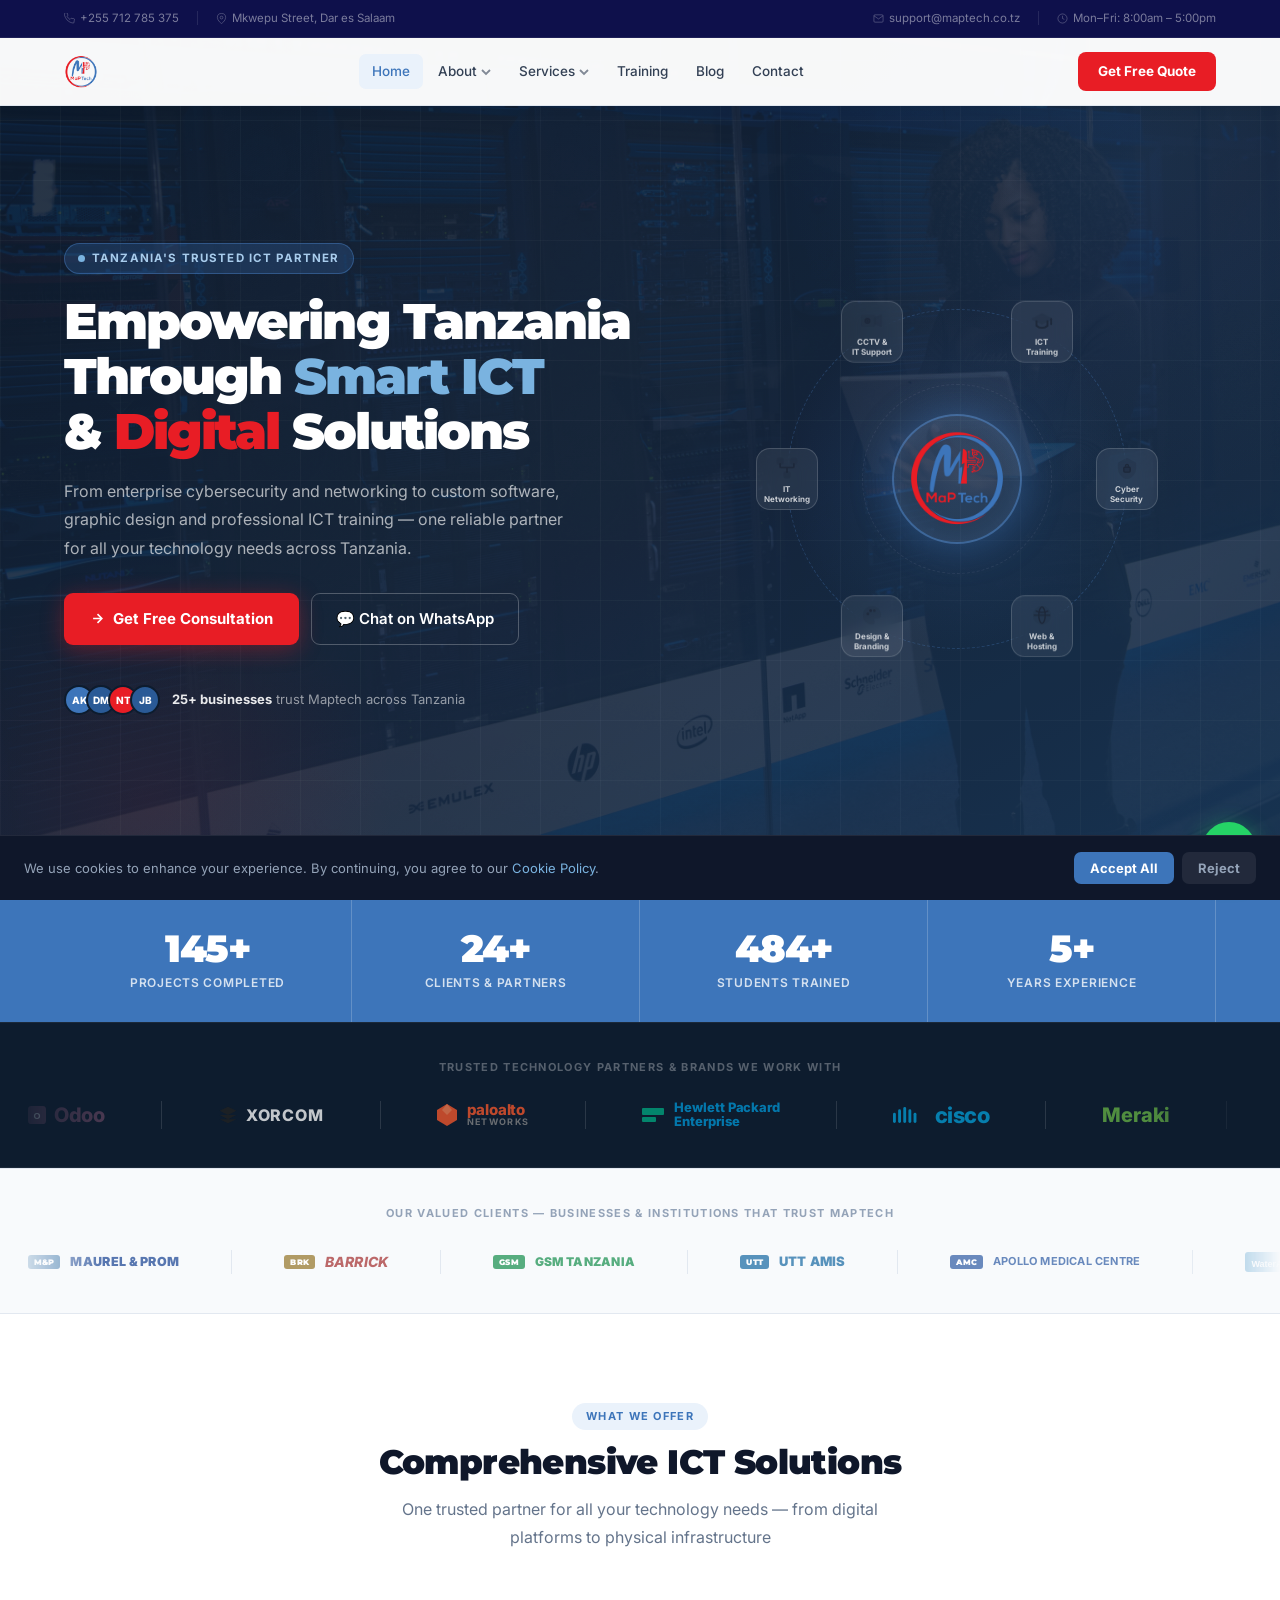
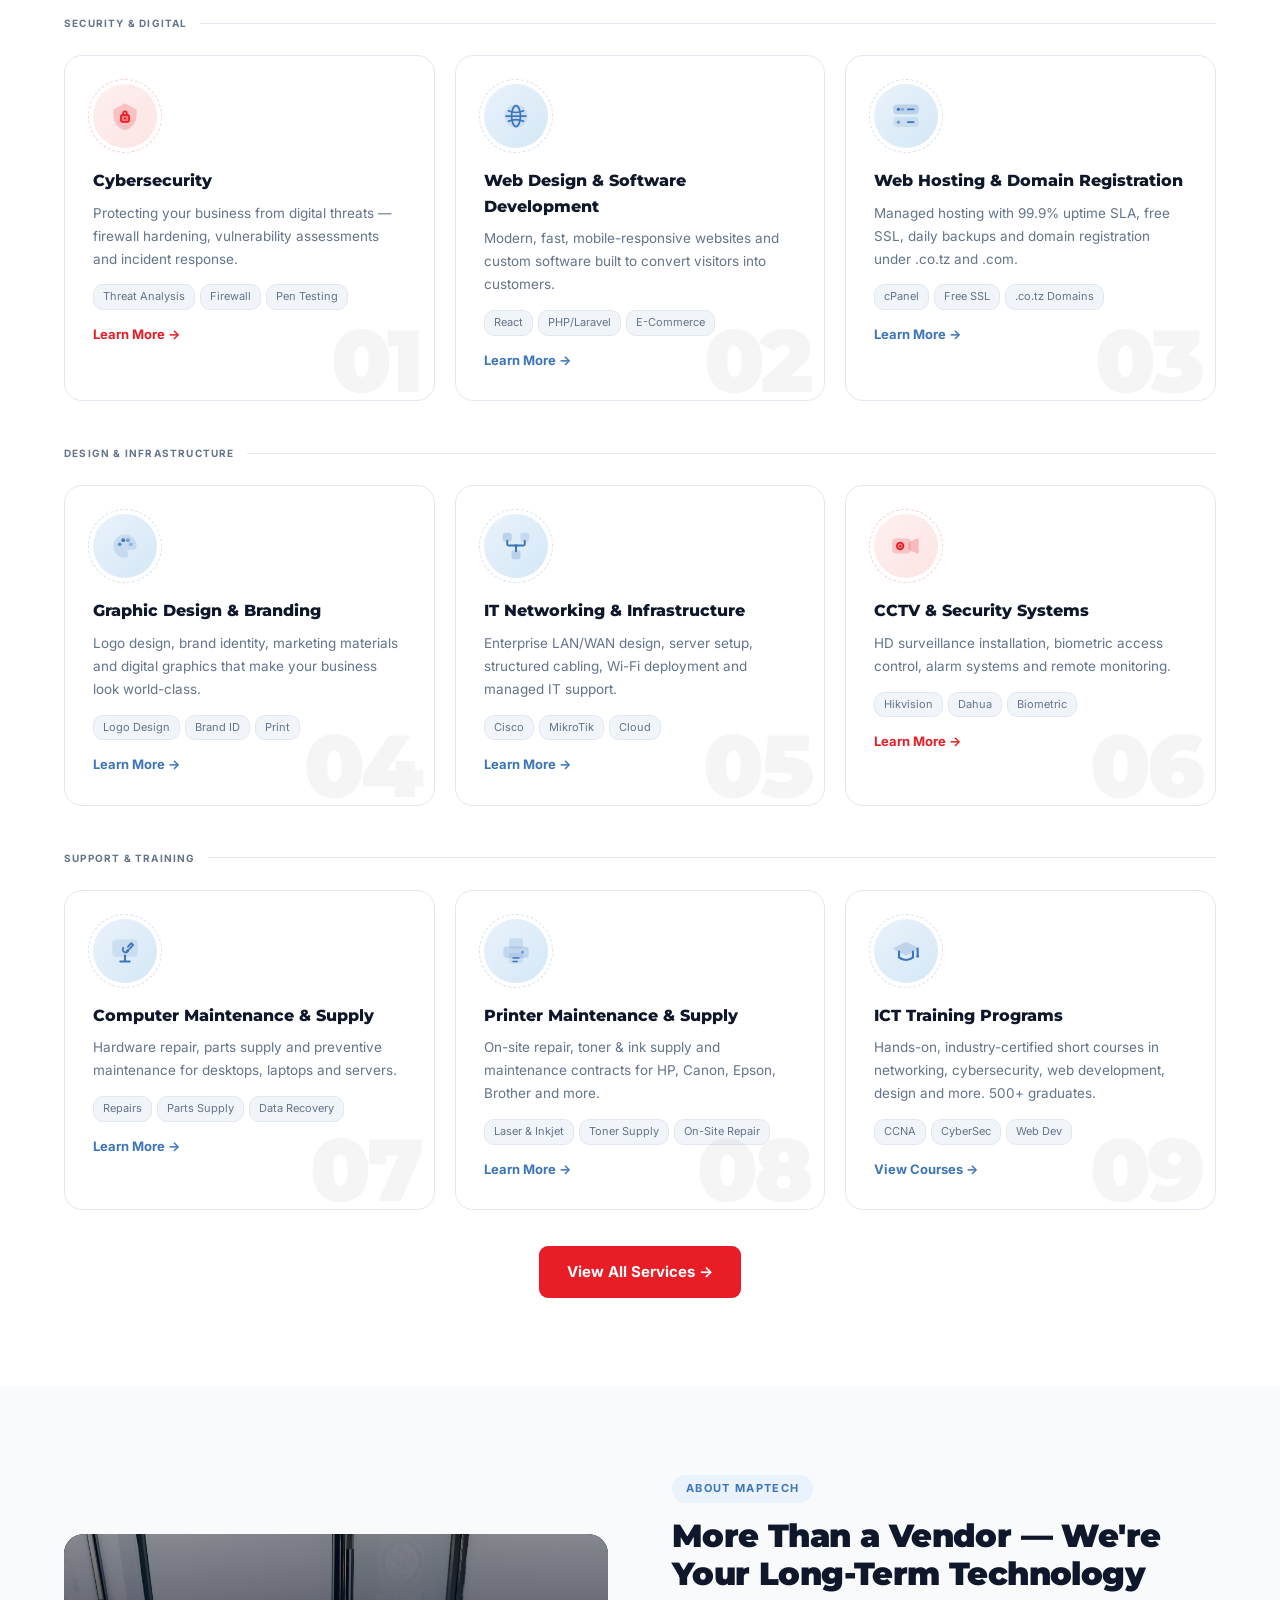
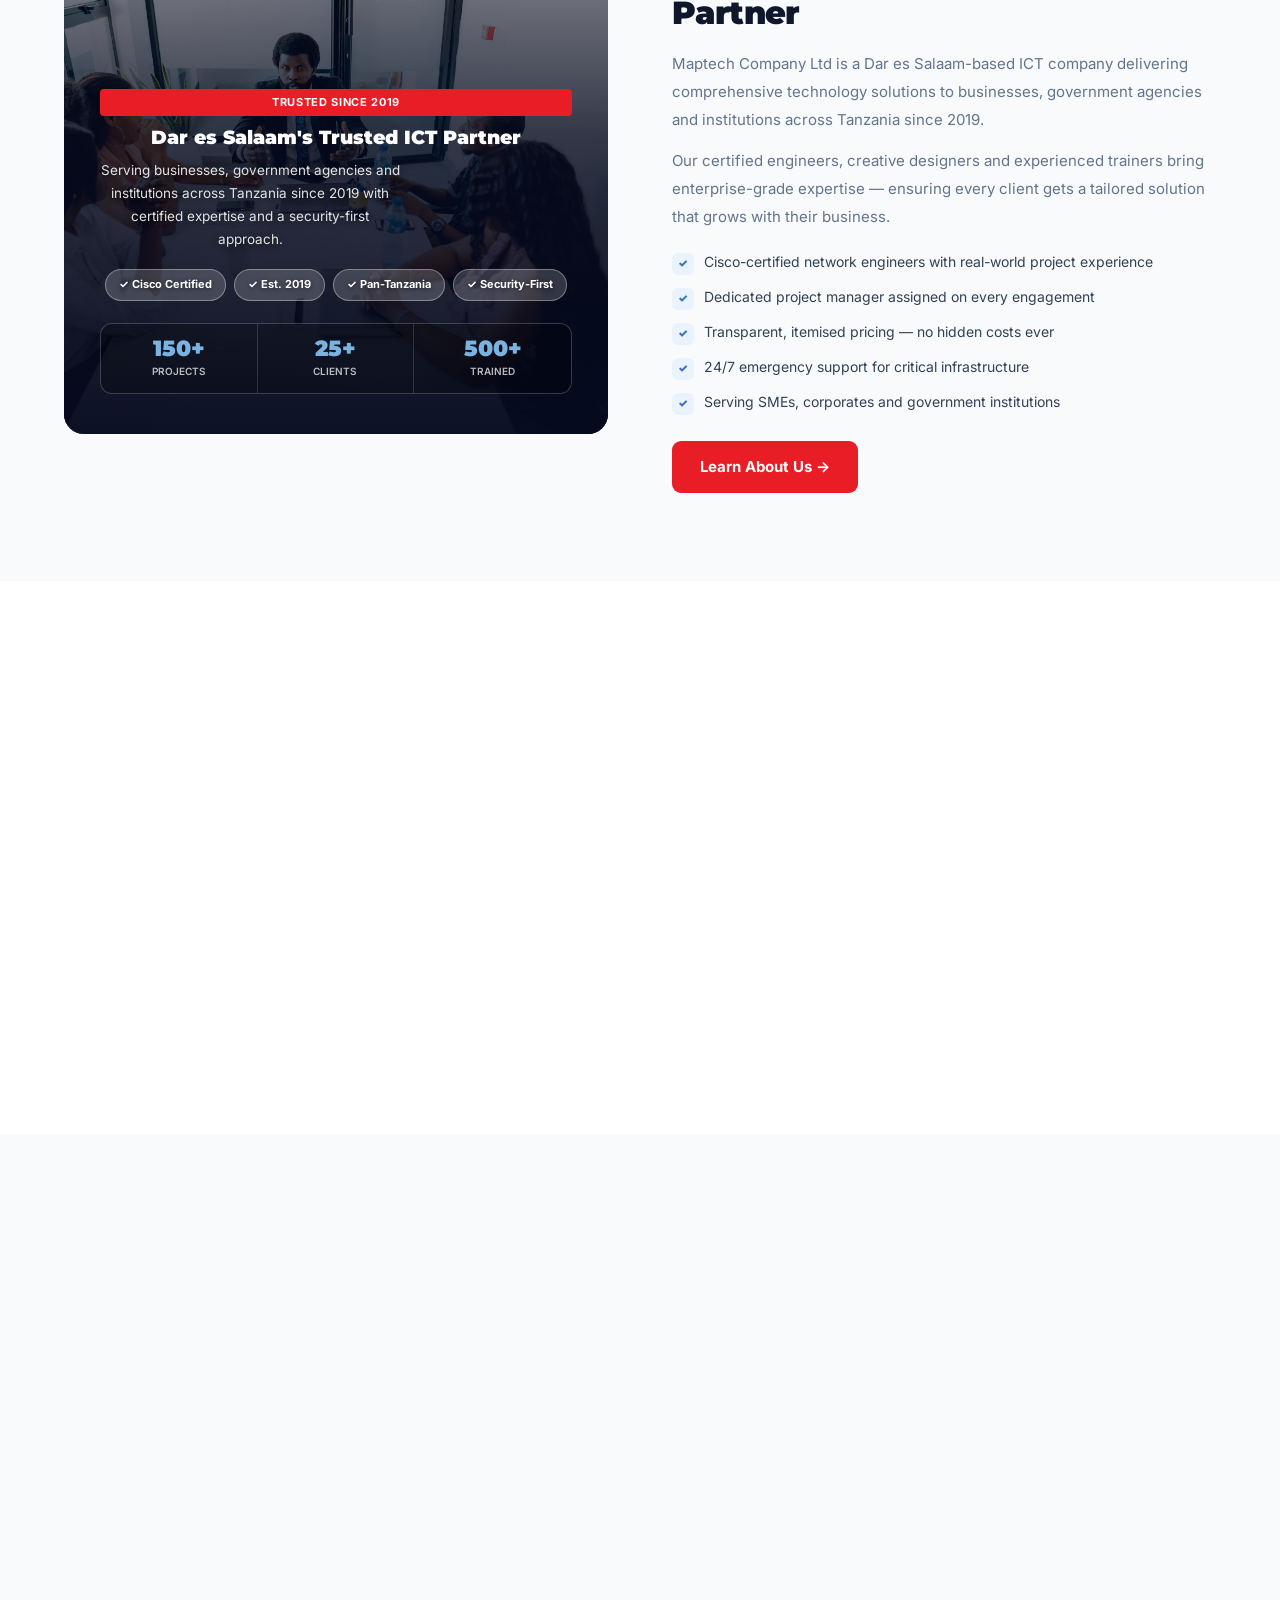
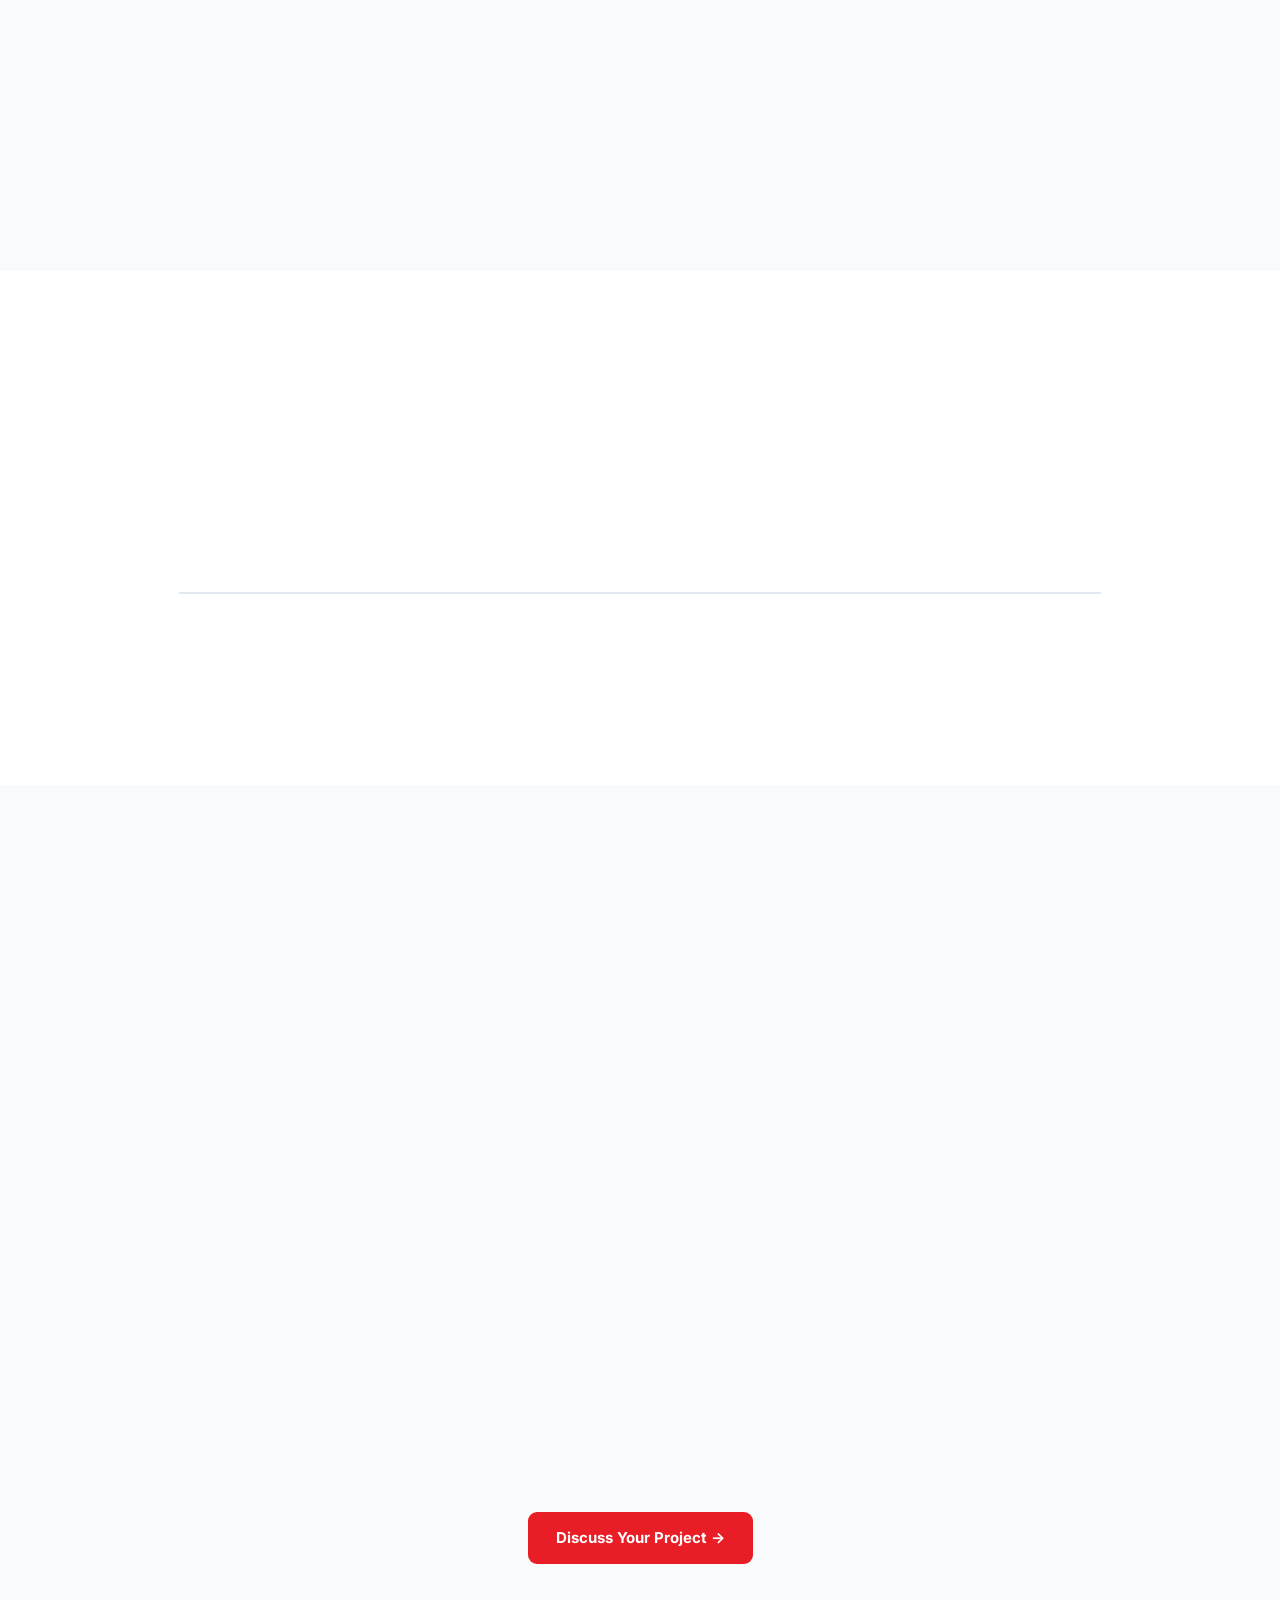
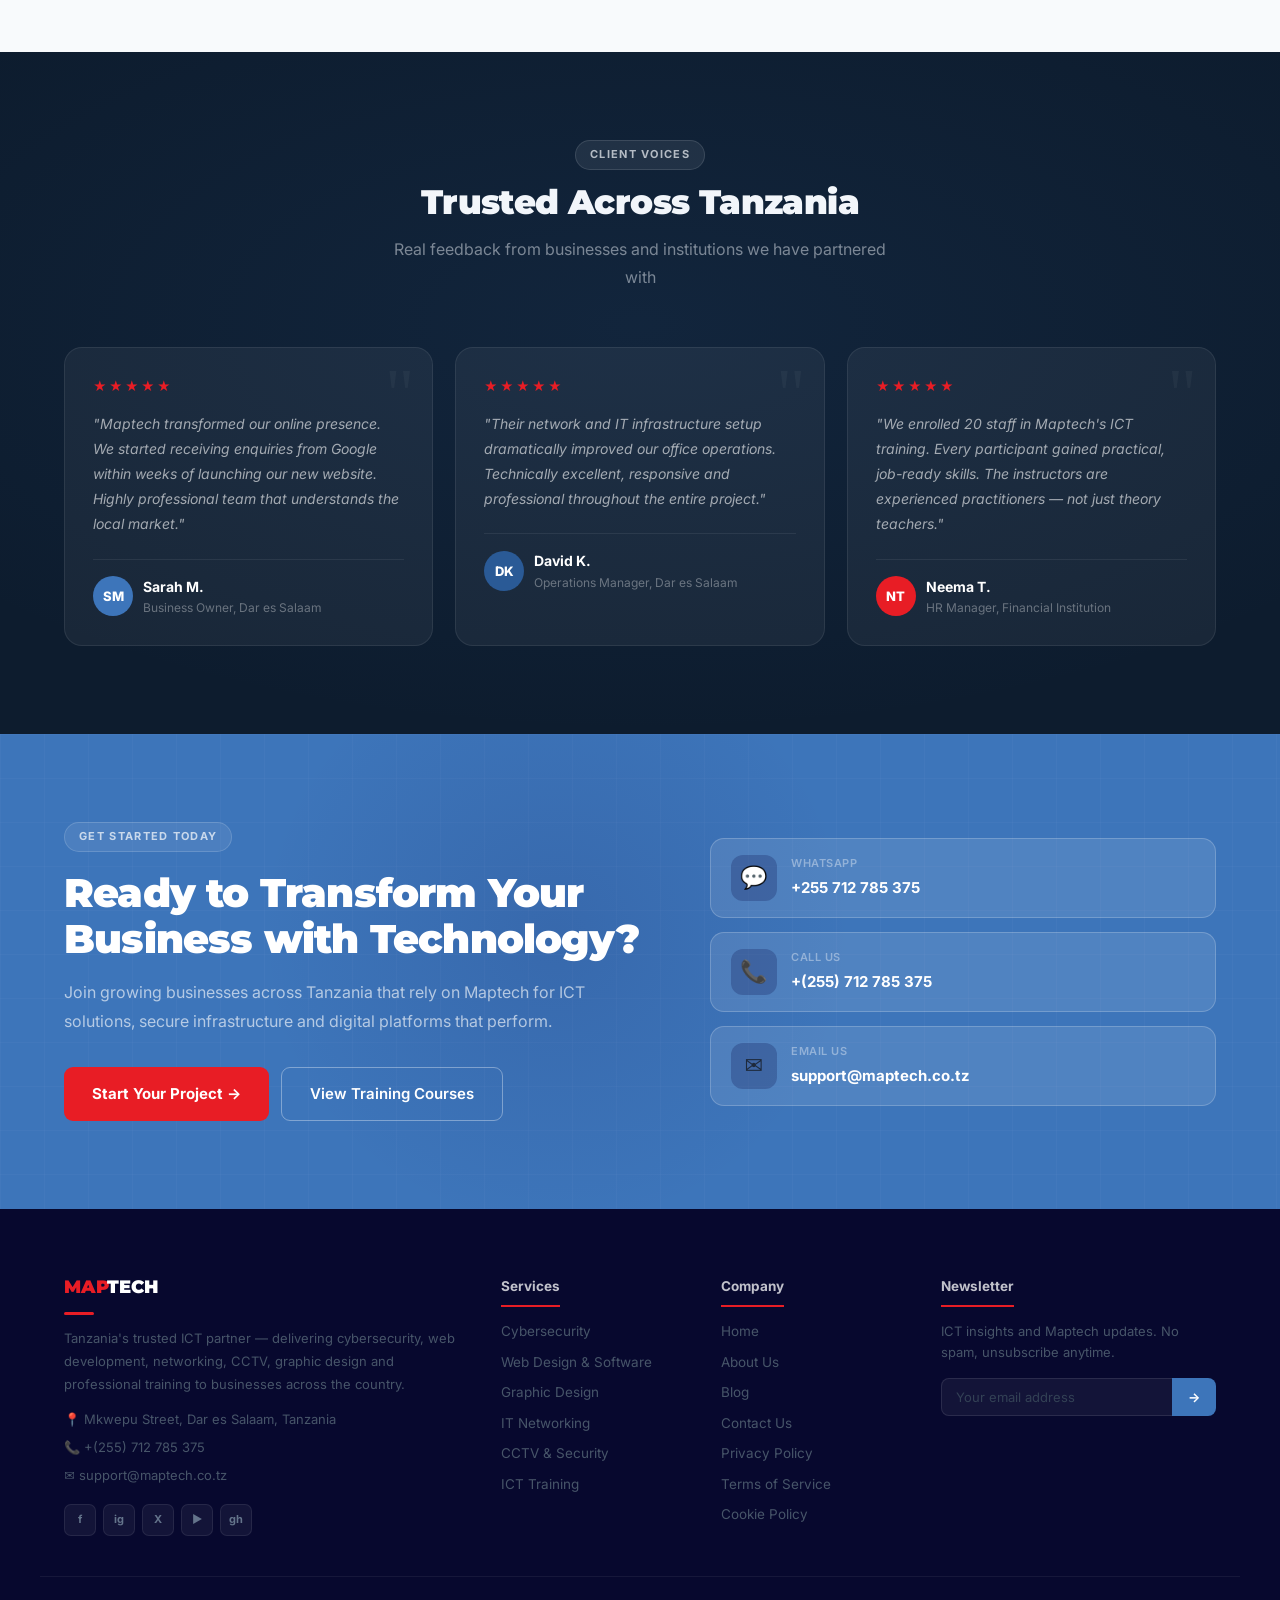
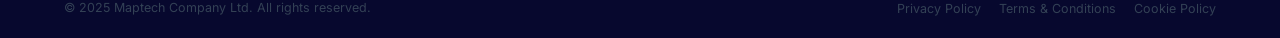
<file: index.html>
<!DOCTYPE html>
<html lang="en">
<head>
<meta charset="UTF-8">
<meta name="viewport" content="width=device-width, initial-scale=1.0">
<title>Maptech Company Ltd | ICT Solutions &amp; Software Development Tanzania</title>
<meta name="description" content="Tanzania's leading ICT solutions provider — cybersecurity, web development, software engineering, graphic design, IT networking, CCTV, and professional ICT training. Dar es Salaam.">
<meta name="keywords" content="Cyber security Tanzania, ICT Training Dar es Salaam, Website design and development, Graphics design, Software development, ICT Consultation, Networking Tanzania">
<meta property="og:title" content="Maptech Company Ltd | ICT Solutions Tanzania">
<meta property="og:description" content="Empowering Tanzanian businesses with reliable, innovative ICT solutions.">
<meta property="og:type" content="website">
<link rel="icon" href="assets/images/favicon.png" type="image/png">
<link rel="preconnect" href="https://fonts.googleapis.com">
<link href="https://fonts.googleapis.com/css2?family=Montserrat:wght@700;800;900&family=Inter:wght@400;500;600;700&display=swap" rel="stylesheet">
<link rel="stylesheet" href="assets/css/maptech.css">
</head>
<body data-page="home">

<!-- Top Info Bar -->
<div class="top-bar">
  <div class="tb-inner">
    <div class="tb-group">
      <span class="tb-item">
        <svg viewBox="0 0 24 24" fill="none" stroke="currentColor" stroke-width="2"><path d="M22 16.92v3a2 2 0 01-2.18 2 19.79 19.79 0 01-8.63-3.07A19.5 19.5 0 013.07 9.81 19.79 19.79 0 01.5 1.18 2 2 0 012.49-.5h3a2 2 0 012 1.72c.127.96.361 1.903.7 2.81a2 2 0 01-.45 2.11L6.91 7.91a16 16 0 006.06 6.06l1.78-1.78a2 2 0 012.11-.45c.907.339 1.85.573 2.81.7A2 2 0 0122 16.92z"/></svg>
        <a href="tel:+255712785375">+255 712 785 375</a>
      </span>
      <span class="tb-sep"></span>
      <span class="tb-item">
        <svg viewBox="0 0 24 24" fill="none" stroke="currentColor" stroke-width="2"><path d="M21 10c0 7-9 13-9 13s-9-6-9-13a9 9 0 0118 0z"/><circle cx="12" cy="10" r="3"/></svg>
        Mkwepu Street, Dar es Salaam
      </span>
    </div>
    <div class="tb-group">
      <span class="tb-item">
        <svg viewBox="0 0 24 24" fill="none" stroke="currentColor" stroke-width="2"><path d="M4 4h16c1.1 0 2 .9 2 2v12c0 1.1-.9 2-2 2H4c-1.1 0-2-.9-2-2V6c0-1.1.9-2 2-2z"/><polyline points="22,6 12,13 2,6"/></svg>
        <a href="mailto:support@maptech.co.tz">support@maptech.co.tz</a>
      </span>
      <span class="tb-sep"></span>
      <span class="tb-item">
        <svg viewBox="0 0 24 24" fill="none" stroke="currentColor" stroke-width="2"><circle cx="12" cy="12" r="10"/><polyline points="12 6 12 12 16 14"/></svg>
        Mon–Fri: 8:00am – 5:00pm
      </span>
    </div>
  </div>
</div>

<a href="https://wa.me/255712785375" class="wa-float" target="_blank" title="Chat on WhatsApp">
  <svg viewBox="0 0 24 24" fill="currentColor" width="26" height="26"><path d="M17.472 14.382c-.297-.149-1.758-.867-2.03-.967-.273-.099-.471-.148-.67.15-.197.297-.767.966-.94 1.164-.173.199-.347.223-.644.075-.297-.15-1.255-.463-2.39-1.475-.883-.788-1.48-1.761-1.653-2.059-.173-.297-.018-.458.13-.606.134-.133.298-.347.446-.52.149-.174.198-.298.298-.497.099-.198.05-.371-.025-.52-.075-.149-.669-1.612-.916-2.207-.242-.579-.487-.5-.669-.51-.173-.008-.371-.01-.57-.01-.198 0-.52.074-.792.372-.272.297-1.04 1.016-1.04 2.479 0 1.462 1.065 2.875 1.213 3.074.149.198 2.096 3.2 5.077 4.487.709.306 1.262.489 1.694.625.712.227 1.36.195 1.871.118.571-.085 1.758-.719 2.006-1.413.248-.694.248-1.289.173-1.413z"/><path d="M12 0C5.373 0 0 5.373 0 12c0 2.114.551 4.098 1.514 5.82L.044 23.956a.5.5 0 00.608.608l6.175-1.457A11.946 11.946 0 0012 24c6.627 0 12-5.373 12-12S18.627 0 12 0zm0 22a9.946 9.946 0 01-5.19-1.35l-.37-.21-3.834.904.918-3.786-.23-.38A9.96 9.96 0 012 12C2 6.477 6.477 2 12 2s10 4.477 10 10-4.477 10-10 10z"/></svg>
</a>
<button id="btt" onclick="window.scrollTo({top:0,behavior:'smooth'})" title="Back to top">&#x2191;</button>
<div id="cookie-banner">
  <p>We use cookies to enhance your experience. By continuing, you agree to our <a href="cookie-policy.html">Cookie Policy</a>.</p>
  <div class="cookie-btns">
    <button class="cbtn cbtn-accept" onclick="acceptCookies()">Accept All</button>
    <button class="cbtn cbtn-reject" onclick="rejectCookies()">Reject</button>
  </div>
</div>

<div class="mob-nav" id="mobNav">
  <div class="mob-header">
    <a href="index.html" class="logo">
      <img src="assets/images/MapTech-logo.png" alt="Maptech Logo" style="height:34px;width:auto" onerror="this.style.display='none';this.nextElementSibling.style.display='flex'">
      <div style="display:none;align-items:center;gap:6px">
        <div class="logo-mark"><svg viewBox="0 0 24 24" fill="none" stroke="white" stroke-width="2.5" width="16" height="16"><polygon points="12 2 22 8.5 22 15.5 12 22 2 15.5 2 8.5"/><line x1="12" y1="2" x2="12" y2="22"/><line x1="2" y1="8.5" x2="22" y2="8.5"/></svg></div>
        <div class="logo-name"><span>MAP</span>TECH</div>
      </div>
    </a>
    <button class="mob-close" onclick="closeMob()">&#x2715;</button>
  </div>
  <a href="index.html">Home</a>
  <a href="about.html">About Us</a>
  <a href="services.html">Our Services</a>
  <a href="training.html">Training Portal</a>
  <a href="blog.html">Blog</a>
  <a href="contact.html">Contact Us</a>
  <div style="margin-top:20px"><a href="contact.html" class="btn-cta" style="width:100%;justify-content:center;display:flex">Get Free Consultation</a></div>
</div>

<nav id="mainNav">
  <div class="nav-inner">
    <a href="index.html" class="logo">
      <img src="assets/images/MapTech-logo.png" alt="Maptech Logo" onerror="this.style.display='none';this.nextElementSibling.style.display='flex'">
      <div class="logo-fallback" style="display:none">
        <div class="logo-mark"><svg viewBox="0 0 24 24" fill="none" stroke="white" stroke-width="2.5" width="16" height="16"><polygon points="12 2 22 8.5 22 15.5 12 22 2 15.5 2 8.5"/><line x1="12" y1="2" x2="12" y2="22"/><line x1="2" y1="8.5" x2="22" y2="8.5"/></svg></div>
        <div class="logo-name"><span>MAP</span>TECH</div>
      </div>
    </a>
    <div class="nav-links">
      <a href="index.html" class="active">Home</a>
      <div class="nav-item">
        <a href="about.html">About
          <svg class="nav-chevron" viewBox="0 0 10 6" fill="none" stroke="currentColor" stroke-width="1.8"><path d="M1 1l4 4 4-4"/></svg>
        </a>
        <div class="nav-drop">
          <a href="about.html#story" class="drop-item">
            <span class="drop-item-ico"><svg viewBox="0 0 24 24" fill="none" xmlns="http://www.w3.org/2000/svg"><path d="M12 7C10.3 6 7.7 5.5 6 5.5S2 6 2 6v15s1.5-.5 4-.5 6 1.5 6 1.5 3.5-1.5 6-1.5 4 .5 4 .5V6s-1.5-.5-4-.5S13.7 6 12 7z" fill="currentColor" opacity=".15" stroke="currentColor" stroke-width="1.7" stroke-linejoin="round"/><line x1="12" y1="7" x2="12" y2="22" stroke="currentColor" stroke-width="1.5"/><path d="M6.5 9.5l2.5.6M6.5 12.5l2.5.6" stroke="currentColor" stroke-width="1.3" stroke-linecap="round" opacity=".65"/></svg></span>
            <span class="drop-item-text"><strong>Our Story</strong><span>How Maptech was founded &amp; grew</span></span>
          </a>
          <a href="about.html#purpose" class="drop-item">
            <span class="drop-item-ico"><svg viewBox="0 0 24 24" fill="none" xmlns="http://www.w3.org/2000/svg"><circle cx="12" cy="12" r="9" fill="currentColor" opacity=".08" stroke="currentColor" stroke-width="1.7"/><circle cx="12" cy="12" r="5.5" fill="currentColor" opacity=".15" stroke="currentColor" stroke-width="1.5"/><circle cx="12" cy="12" r="2.5" fill="currentColor"/></svg></span>
            <span class="drop-item-text"><strong>Our Purpose</strong><span>Mission, vision &amp; what drives us</span></span>
          </a>
          <a href="about.html#team" class="drop-item">
            <span class="drop-item-ico"><svg viewBox="0 0 24 24" fill="none" xmlns="http://www.w3.org/2000/svg"><circle cx="9" cy="7" r="3.5" fill="currentColor" opacity=".2" stroke="currentColor" stroke-width="1.7"/><path d="M2 21v-1a6 6 0 016-6h2a6 6 0 016 6v1" stroke="currentColor" stroke-width="1.7" stroke-linecap="round"/><circle cx="17.5" cy="8" r="2.5" fill="currentColor" opacity=".15" stroke="currentColor" stroke-width="1.4"/><path d="M20.5 20v-.5a4 4 0 00-3-3.87" stroke="currentColor" stroke-width="1.4" stroke-linecap="round"/></svg></span>
            <span class="drop-item-text"><strong>Our People &amp; Team</strong><span>Meet the certified experts behind Maptech</span></span>
          </a>
          <a href="about.html#why" class="drop-item">
            <span class="drop-item-ico"><svg viewBox="0 0 24 24" fill="none" xmlns="http://www.w3.org/2000/svg"><path d="M12 2l3.09 6.26L22 9.27l-5 4.87 1.18 6.88L12 17.77 5.82 21.02 7 14.14 2 9.27l6.91-1.01L12 2z" fill="currentColor" opacity=".2" stroke="currentColor" stroke-width="1.7" stroke-linejoin="round"/><circle cx="12" cy="11.5" r="1.8" fill="currentColor"/></svg></span>
            <span class="drop-item-text"><strong>Why Choose Us</strong><span>What sets Maptech apart</span></span>
          </a>
          <a href="about.html#values" class="drop-item">
            <span class="drop-item-ico"><svg viewBox="0 0 24 24" fill="none" xmlns="http://www.w3.org/2000/svg"><path d="M20.84 4.61a5.5 5.5 0 00-7.78 0L12 5.67l-1.06-1.06a5.5 5.5 0 00-7.78 7.78l1.06 1.06L12 21.23l7.78-7.78 1.06-1.06a5.5 5.5 0 000-7.78z" fill="currentColor" opacity=".18" stroke="currentColor" stroke-width="1.7" stroke-linejoin="round"/><path d="M8.5 11c0-1.1.9-2 2-2s2 .9 2 2" stroke="currentColor" stroke-width="1.3" stroke-linecap="round" opacity=".65"/></svg></span>
            <span class="drop-item-text"><strong>Our Values</strong><span>Principles that guide every project</span></span>
          </a>
        </div>
      </div>
      <div class="nav-item">
        <a href="services.html">Services
          <svg class="nav-chevron" viewBox="0 0 10 6" fill="none" stroke="currentColor" stroke-width="1.8"><path d="M1 1l4 4 4-4"/></svg>
        </a>
        <div class="nav-drop">
          <span class="drop-group-label">Security &amp; Digital</span>
          <a href="services.html#svc-cyber" class="drop-item"><span class="drop-item-ico ico-red"><svg viewBox="0 0 24 24" fill="none" xmlns="http://www.w3.org/2000/svg"><path d="M12 2L3 7v5c0 5.25 3.75 10.15 9 11.35C17.25 22.15 21 17.25 21 12V7L12 2z" fill="currentColor" opacity=".18" stroke="currentColor" stroke-width="1.7" stroke-linejoin="round"/><rect x="8.5" y="11" width="7" height="5.5" rx="1.2" fill="currentColor" opacity=".35"/><rect x="8.5" y="11" width="7" height="5.5" rx="1.2" stroke="currentColor" stroke-width="1.4"/><path d="M10.5 11V9.5a1.5 1.5 0 013 0V11" stroke="currentColor" stroke-width="1.4" stroke-linecap="round"/><circle cx="12" cy="14" r=".7" fill="currentColor"/></svg></span><span class="drop-item-text"><strong>Cybersecurity</strong><span>Firewalls, audits &amp; threat protection</span></span></a>
          <a href="services.html#svc-web" class="drop-item"><span class="drop-item-ico"><svg viewBox="0 0 24 24" fill="none" xmlns="http://www.w3.org/2000/svg"><circle cx="12" cy="12" r="9" fill="currentColor" opacity=".1" stroke="currentColor" stroke-width="1.7"/><ellipse cx="12" cy="12" rx="3.5" ry="9" stroke="currentColor" stroke-width="1.4"/><path d="M3 12h18M5 7.5c2 .8 4.3 1.3 7 1.3s5-.5 7-1.3M5 16.5c2-.8 4.3-1.3 7-1.3s5 .5 7 1.3" stroke="currentColor" stroke-width="1.3" stroke-linecap="round"/></svg></span><span class="drop-item-text"><strong>Web Design &amp; Software Dev</strong><span>Websites, apps &amp; custom software</span></span></a>
          <a href="services.html#svc-hosting" class="drop-item"><span class="drop-item-ico"><svg viewBox="0 0 24 24" fill="none" xmlns="http://www.w3.org/2000/svg"><rect x="2" y="3.5" width="20" height="6" rx="2" fill="currentColor" opacity=".2" stroke="currentColor" stroke-width="1.7"/><rect x="2" y="14.5" width="20" height="6" rx="2" fill="currentColor" opacity=".12" stroke="currentColor" stroke-width="1.7"/><circle cx="6" cy="6.5" r="1.3" fill="currentColor"/><circle cx="9.5" cy="6.5" r="1.3" fill="currentColor" opacity=".5"/><circle cx="6" cy="17.5" r="1.3" fill="currentColor" opacity=".6"/><path d="M13 6.5h5M13 17.5h5" stroke="currentColor" stroke-width="1.4" stroke-linecap="round"/></svg></span><span class="drop-item-text"><strong>Web Hosting &amp; Domain Reg</strong><span>Managed hosting, SSL &amp; domain names</span></span></a>
          <div class="drop-divider"></div>
          <span class="drop-group-label">Design &amp; Infrastructure</span>
          <a href="services.html#svc-design" class="drop-item"><span class="drop-item-ico"><svg viewBox="0 0 24 24" fill="none" xmlns="http://www.w3.org/2000/svg"><path d="M12 3C7 3 3 7 3 12c0 4.97 4.03 9 9 9 1.1 0 2-.9 2-2 0-.5-.19-.96-.5-1.3-.3-.33-.5-.78-.5-1.27 0-1.1.9-2 2-2h2.35C19.77 14.43 21 13.32 21 12c0-4.97-4.03-9-9-9z" fill="currentColor" opacity=".15" stroke="currentColor" stroke-width="1.7"/><circle cx="7.5" cy="10.5" r="1.5" fill="currentColor" opacity=".7"/><circle cx="10.5" cy="7" r="1.5" fill="currentColor"/><circle cx="14.5" cy="7" r="1.5" fill="currentColor" opacity=".6"/><circle cx="17" cy="10.5" r="1.5" fill="currentColor" opacity=".4"/></svg></span><span class="drop-item-text"><strong>Graphic Design &amp; Branding</strong><span>Branding, print &amp; digital assets</span></span></a>
          <a href="services.html#svc-network" class="drop-item"><span class="drop-item-ico"><svg viewBox="0 0 24 24" fill="none" xmlns="http://www.w3.org/2000/svg"><rect x="1.5" y="1.5" width="6" height="6" rx="1.5" fill="currentColor" opacity=".22" stroke="currentColor" stroke-width="1.6"/><rect x="16.5" y="1.5" width="6" height="6" rx="1.5" fill="currentColor" opacity=".15" stroke="currentColor" stroke-width="1.6"/><rect x="9" y="16.5" width="6" height="6" rx="1.5" fill="currentColor" opacity=".22" stroke="currentColor" stroke-width="1.6"/><path d="M4.5 7.5v3a1 1 0 001 1h13a1 1 0 001-1v-3M12 11.5v5" stroke="currentColor" stroke-width="1.6" stroke-linecap="round"/></svg></span><span class="drop-item-text"><strong>IT Networking</strong><span>LAN/WAN, cabling &amp; infrastructure</span></span></a>
          <a href="services.html#svc-cctv" class="drop-item"><span class="drop-item-ico ico-red"><svg viewBox="0 0 24 24" fill="none" xmlns="http://www.w3.org/2000/svg"><rect x="1" y="6.5" width="14" height="11" rx="2" fill="currentColor" opacity=".15" stroke="currentColor" stroke-width="1.7"/><path d="M15 9.5l7-3v11l-7-3V9.5z" fill="currentColor" opacity=".2" stroke="currentColor" stroke-width="1.7" stroke-linejoin="round"/><circle cx="7" cy="12" r="2.5" fill="currentColor" opacity=".35"/><circle cx="7" cy="12" r="2.5" stroke="currentColor" stroke-width="1.4"/><circle cx="7" cy="12" r="1" fill="currentColor"/></svg></span><span class="drop-item-text"><strong>CCTV &amp; Security Systems</strong><span>IP cameras, access control &amp; alarms</span></span></a>
          <div class="drop-divider"></div>
          <span class="drop-group-label">Support &amp; Training</span>
          <a href="services.html#svc-computer" class="drop-item"><span class="drop-item-ico"><svg viewBox="0 0 24 24" fill="none" xmlns="http://www.w3.org/2000/svg"><rect x="2" y="3" width="20" height="13" rx="2" fill="currentColor" opacity=".12" stroke="currentColor" stroke-width="1.7"/><path d="M8 21h8M12 16v5" stroke="currentColor" stroke-width="1.7" stroke-linecap="round"/><path d="M10.5 9a2.5 2.5 0 104.2 2.7" stroke="currentColor" stroke-width="1.5" stroke-linecap="round"/><path d="M14.5 8.5l3-3.5 1.5 1.5L15.8 10" stroke="currentColor" stroke-width="1.4" stroke-linecap="round" stroke-linejoin="round"/><path d="M14.8 10.5L13.2 12" stroke="currentColor" stroke-width="1.5" stroke-linecap="round"/></svg></span><span class="drop-item-text"><strong>Computer Maintenance &amp; Supply</strong><span>Repairs, parts &amp; accessories</span></span></a>
          <a href="services.html#svc-printer" class="drop-item"><span class="drop-item-ico"><svg viewBox="0 0 24 24" fill="none" xmlns="http://www.w3.org/2000/svg"><path d="M7 2h10v7H7V2z" fill="currentColor" opacity=".15" stroke="currentColor" stroke-width="1.6" stroke-linejoin="round"/><rect x="2" y="9" width="20" height="8" rx="2" fill="currentColor" opacity=".18" stroke="currentColor" stroke-width="1.7"/><rect x="6.5" y="14.5" width="11" height="7.5" rx="1" fill="currentColor" opacity=".12" stroke="currentColor" stroke-width="1.5"/><path d="M9.5 18h5M9.5 21h3" stroke="currentColor" stroke-width="1.3" stroke-linecap="round"/><circle cx="17.5" cy="13" r="1.1" fill="currentColor" opacity=".7"/></svg></span><span class="drop-item-text"><strong>Printer Maintenance &amp; Supply</strong><span>Repairs, toner &amp; accessories</span></span></a>
          <a href="training.html" class="drop-item"><span class="drop-item-ico"><svg viewBox="0 0 24 24" fill="none" xmlns="http://www.w3.org/2000/svg"><path d="M12 5L2 10l10 5 10-5-10-5z" fill="currentColor" opacity=".2" stroke="currentColor" stroke-width="1.7" stroke-linejoin="round"/><path d="M6 12.5v5c3.5 3 8.5 3 12 0v-5" stroke="currentColor" stroke-width="1.7" stroke-linecap="round"/><line x1="22" y1="10" x2="22" y2="15.5" stroke="currentColor" stroke-width="1.7" stroke-linecap="round"/><circle cx="22" cy="16.5" r="1.1" fill="currentColor"/></svg></span><span class="drop-item-text"><strong>ICT Training</strong><span>Certified courses for individuals &amp; teams</span></span></a>
        </div>
      </div>
      <a href="training.html">Training</a>
      <a href="blog.html">Blog</a>
      <a href="contact.html">Contact</a>
    </div>
    <a href="contact.html" class="nav-cta">Get Free Quote</a>
    <button class="hamburger" onclick="openMob()"><span></span><span></span><span></span></button>
  </div>
</nav>

<!-- ══════════════════════ HERO ══════════════════════ -->
<header class="hero">
  <div class="hero-grid"></div>
  <img src="assets/images/hero-tech-professional-server-room.jpg" alt="Maptech ICT solutions Tanzania" style="position:absolute;inset:0;width:100%;height:100%;object-fit:cover;object-position:center;opacity:.1;z-index:0;pointer-events:none">
  <div class="hero-glow"></div>
  <div class="hero-glow-2"></div>
  <div class="hero-inner">
    <div>
      <div class="hero-badge"><span class="hero-dot"></span>Tanzania's Trusted ICT Partner</div>
      <h1>Empowering Tanzania<br>Through <span class="accent">Smart ICT</span><br>&amp; <span class="red">Digital</span> Solutions</h1>
      <p class="hero-desc">From enterprise cybersecurity and networking to custom software, graphic design and professional ICT training — one reliable partner for all your technology needs across Tanzania.</p>
      <div class="hero-btns">
        <a href="contact.html" class="btn-hero-primary">
          <svg width="15" height="15" viewBox="0 0 24 24" fill="none" stroke="currentColor" stroke-width="2.5"><path d="M5 12h14M12 5l7 7-7 7"/></svg>
          Get Free Consultation
        </a>
        <a href="https://wa.me/255712785375" class="btn-hero-ghost" target="_blank">&#x1F4AC; Chat on WhatsApp</a>
      </div>
      <div class="hero-trust">
        <div class="avatars">
          <span style="background:#3d75ba">AK</span>
          <span style="background:#2a5a96">DM</span>
          <span style="background:#e81d25">NT</span>
          <span style="background:#2a5a96">JB</span>
        </div>
        <p><strong>25+ businesses</strong> trust Maptech across Tanzania</p>
      </div>
    </div>

    <!-- Orbital Services Animation -->
    <div class="orbit-wrap">
      <div class="orbit-glow"></div>
      <div class="orbit-ring orbit-ring-outer"></div>
      <div class="orbit-ring orbit-ring-inner"></div>
      <!-- Center image — change src to update the featured image -->
      <div class="orbit-center">
        <img src="assets/images/MapTech-logo.png" alt="Maptech" id="orbitImg"
             onerror="this.style.opacity='.4'">
      </div>
      <!-- Orbiting service nodes (6 grouped categories) -->
      <div class="orbit-track">
        <div class="orbit-node">
          <div class="orbit-node-inner">
            <span class="orbit-node-ico"><svg viewBox="0 0 24 24" fill="none" xmlns="http://www.w3.org/2000/svg"><path d="M12 2L3 7v5c0 5.25 3.75 10.15 9 11.35C17.25 22.15 21 17.25 21 12V7L12 2z" fill="currentColor" opacity=".25" stroke="currentColor" stroke-width="2" stroke-linejoin="round"/><rect x="8.5" y="11" width="7" height="5.5" rx="1.2" fill="currentColor" opacity=".5"/><rect x="8.5" y="11" width="7" height="5.5" rx="1.2" stroke="currentColor" stroke-width="1.5"/><path d="M10.5 11V9.5a1.5 1.5 0 013 0V11" stroke="currentColor" stroke-width="1.5" stroke-linecap="round"/></svg></span>
            <span class="orbit-node-lbl">Cyber<br>Security</span>
          </div>
        </div>
        <div class="orbit-node">
          <div class="orbit-node-inner">
            <span class="orbit-node-ico"><svg viewBox="0 0 24 24" fill="none" xmlns="http://www.w3.org/2000/svg"><circle cx="12" cy="12" r="9" fill="currentColor" opacity=".15" stroke="currentColor" stroke-width="2"/><ellipse cx="12" cy="12" rx="3.5" ry="9" stroke="currentColor" stroke-width="1.5"/><path d="M3 12h18" stroke="currentColor" stroke-width="1.5"/><path d="M5.5 7.5C7.5 8.4 9.6 8.9 12 8.9s4.5-.5 6.5-1.4" stroke="currentColor" stroke-width="1.3" stroke-linecap="round"/></svg></span>
            <span class="orbit-node-lbl">Web &amp;<br>Hosting</span>
          </div>
        </div>
        <div class="orbit-node">
          <div class="orbit-node-inner">
            <span class="orbit-node-ico"><svg viewBox="0 0 24 24" fill="none" xmlns="http://www.w3.org/2000/svg"><path d="M12 3C7 3 3 7 3 12c0 4.97 4.03 9 9 9 1.1 0 2-.9 2-2 0-.5-.19-.96-.5-1.3-.3-.33-.5-.78-.5-1.27 0-1.1.9-2 2-2h2.35C19.77 14.43 21 13.32 21 12c0-4.97-4.03-9-9-9z" fill="currentColor" opacity=".18" stroke="currentColor" stroke-width="2"/><circle cx="7.5" cy="10.5" r="1.5" fill="currentColor" opacity=".8"/><circle cx="10.5" cy="7" r="1.5" fill="currentColor"/><circle cx="14.5" cy="7" r="1.5" fill="currentColor" opacity=".65"/></svg></span>
            <span class="orbit-node-lbl">Design &amp;<br>Branding</span>
          </div>
        </div>
        <div class="orbit-node">
          <div class="orbit-node-inner">
            <span class="orbit-node-ico"><svg viewBox="0 0 24 24" fill="none" xmlns="http://www.w3.org/2000/svg"><rect x="1.5" y="1.5" width="6" height="6" rx="1.5" fill="currentColor" opacity=".3" stroke="currentColor" stroke-width="1.8"/><rect x="16.5" y="1.5" width="6" height="6" rx="1.5" fill="currentColor" opacity=".2" stroke="currentColor" stroke-width="1.8"/><rect x="9" y="16.5" width="6" height="6" rx="1.5" fill="currentColor" opacity=".3" stroke="currentColor" stroke-width="1.8"/><path d="M4.5 7.5v3a1 1 0 001 1h13a1 1 0 001-1v-3M12 11.5v5" stroke="currentColor" stroke-width="1.8" stroke-linecap="round"/></svg></span>
            <span class="orbit-node-lbl">IT<br>Networking</span>
          </div>
        </div>
        <div class="orbit-node">
          <div class="orbit-node-inner">
            <span class="orbit-node-ico"><svg viewBox="0 0 24 24" fill="none" xmlns="http://www.w3.org/2000/svg"><rect x="1" y="6.5" width="14" height="11" rx="2" fill="currentColor" opacity=".18" stroke="currentColor" stroke-width="2"/><path d="M15 9.5l7-3v11l-7-3V9.5z" fill="currentColor" opacity=".22" stroke="currentColor" stroke-width="2" stroke-linejoin="round"/><circle cx="7" cy="12" r="2.5" fill="currentColor" opacity=".35"/><circle cx="7" cy="12" r="2.5" stroke="currentColor" stroke-width="1.5"/><circle cx="7" cy="12" r="1" fill="currentColor"/></svg></span>
            <span class="orbit-node-lbl">CCTV &amp;<br>IT Support</span>
          </div>
        </div>
        <div class="orbit-node">
          <div class="orbit-node-inner">
            <span class="orbit-node-ico"><svg viewBox="0 0 24 24" fill="none" xmlns="http://www.w3.org/2000/svg"><path d="M12 5L2 10l10 5 10-5-10-5z" fill="currentColor" opacity=".25" stroke="currentColor" stroke-width="2" stroke-linejoin="round"/><path d="M6 12.5v5c3.5 3 8.5 3 12 0v-5" stroke="currentColor" stroke-width="2" stroke-linecap="round"/><line x1="22" y1="10" x2="22" y2="15.5" stroke="currentColor" stroke-width="2" stroke-linecap="round"/></svg></span>
            <span class="orbit-node-lbl">ICT<br>Training</span>
          </div>
        </div>
      </div>
    </div>
  </div>
</header>

<!-- ══════════════════════ STATS BAR ══════════════════════ -->
<div class="stats-bar">
  <div class="stats-inner">
    <div class="stat-item fade-up">
      <div class="stat-num">150+</div>
      <div class="stat-label">Projects Completed</div>
    </div>
    <div class="stat-item fade-up">
      <div class="stat-num">25+</div>
      <div class="stat-label">Clients &amp; Partners</div>
    </div>
    <div class="stat-item fade-up">
      <div class="stat-num">500+</div>
      <div class="stat-label">Students Trained</div>
    </div>
    <div class="stat-item fade-up">
      <div class="stat-num">5+</div>
      <div class="stat-label">Years Experience</div>
    </div>
  </div>
</div>

<!-- ══════════════════════ PARTNERS MARQUEE ══════════════════════ -->
<div class="partners-bar">
  <div class="partners-hd">Trusted Technology Partners &amp; Brands We Work With</div>
  <div class="partners-track">
    <div class="partners-inner">
      <!-- SET 1 -->
      <div class="plogo">
        <svg width="18" height="18" viewBox="0 0 32 32" fill="none"><rect width="32" height="32" rx="6" fill="#714B67"/><text x="50%" y="72%" text-anchor="middle" fill="white" font-size="16" font-weight="900" font-family="Arial">O</text></svg>
        <span class="plogo-text" style="font-size:20px;color:#714B67;letter-spacing:-.3px">Odoo</span>
      </div>
      <div class="partners-divider"></div>
      <div class="plogo">
        <svg width="20" height="20" viewBox="0 0 24 24" fill="#222"><path d="M12 2L2 7l10 5 10-5-10-5zM2 17l10 5 10-5M2 12l10 5 10-5"/></svg>
        <span class="plogo-text" style="font-size:16px;color:#ffffff;letter-spacing:.8px">XORCOM</span>
      </div>
      <div class="partners-divider"></div>
      <div class="plogo" style="gap:10px">
        <svg width="20" height="22" viewBox="0 0 20 22"><polygon points="10,0 20,6 20,16 10,22 0,16 0,6" fill="#FA582D"/><polygon points="10,0 15,6 10,11 5,6" fill="#FF7F50"/></svg>
        <div style="line-height:1.1">
          <div class="plogo-text" style="font-size:15px;color:#FA582D;letter-spacing:-.2px">paloalto</div>
          <div style="font-size:9px;color:#888;letter-spacing:.15em;font-weight:700">NETWORKS</div>
        </div>
      </div>
      <div class="partners-divider"></div>
      <div class="plogo" style="gap:10px">
        <svg width="22" height="14" viewBox="0 0 22 14"><rect x="0" y="0" width="22" height="7" rx="1" fill="#01A982"/><rect x="0" y="9" width="14" height="5" rx="1" fill="#01A982"/></svg>
        <div style="line-height:1.1">
          <div class="plogo-text" style="font-size:13px;color:#0096D6;letter-spacing:-.1px">Hewlett Packard</div>
          <div style="font-size:13px;font-weight:800;color:#0096D6;letter-spacing:-.1px">Enterprise</div>
        </div>
      </div>
      <div class="partners-divider"></div>
      <div class="plogo" style="gap:10px">
        <svg width="32" height="16" viewBox="0 0 56 28"><rect x="0" y="10" width="5" height="18" rx="2.5" fill="#049fd8"/><rect x="9" y="4" width="5" height="24" rx="2.5" fill="#049fd8"/><rect x="18" y="0" width="5" height="28" rx="2.5" fill="#049fd8"/><rect x="27" y="4" width="5" height="24" rx="2.5" fill="#049fd8"/><rect x="36" y="10" width="5" height="18" rx="2.5" fill="#049fd8"/></svg>
        <span class="plogo-text" style="font-size:22px;color:#049fd8;letter-spacing:-.5px">cisco</span>
      </div>
      <div class="partners-divider"></div>
      <div class="plogo">
        <span class="plogo-text" style="font-size:20px;color:#67B346;letter-spacing:-.2px">Meraki</span>
      </div>
      <div class="partners-divider"></div>
      <div class="plogo">
        <span class="plogo-text" style="font-size:16px;color:#E31837;letter-spacing:.5px">HIKVISION</span>
      </div>
      <div class="partners-divider"></div>
      <div class="plogo">
        <span class="plogo-text" style="font-size:18px;color:#0066B3;letter-spacing:-.2px;font-style:italic">dahua</span>
      </div>
      <div class="partners-divider"></div>
      <div class="plogo">
        <span class="plogo-text" style="font-size:17px;color:#C0392B;letter-spacing:-.2px">MikroTik</span>
      </div>
      <div class="partners-divider"></div>
      <div class="plogo" style="gap:8px">
        <svg width="18" height="18" viewBox="0 0 18 18"><rect x="0" y="0" width="8" height="8" fill="#F25022"/><rect x="10" y="0" width="8" height="8" fill="#7FBA00"/><rect x="0" y="10" width="8" height="8" fill="#00A4EF"/><rect x="10" y="10" width="8" height="8" fill="#FFB900"/></svg>
        <span class="plogo-text" style="font-size:16px;color:#ffffff;letter-spacing:-.2px">Microsoft</span>
      </div>
      <div class="partners-divider"></div>
      <div class="plogo">
        <span class="plogo-text" style="font-size:18px;color:#DA1A32;letter-spacing:-.2px">Fortinet</span>
      </div>
      <div class="partners-divider"></div>
      <div class="plogo" style="gap:8px">
        <svg width="22" height="16" viewBox="0 0 22 16"><ellipse cx="11" cy="8" rx="11" ry="8" fill="#007DB8"/><text x="50%" y="65%" text-anchor="middle" fill="white" font-size="9" font-weight="900" font-family="Arial">DELL</text></svg>
        <span class="plogo-text" style="font-size:18px;color:#007DB8;letter-spacing:.5px">DELL</span>
      </div>
      <div class="partners-divider"></div>
      <!-- SET 2 — duplicate for seamless loop -->
      <div class="plogo">
        <svg width="18" height="18" viewBox="0 0 32 32" fill="none"><rect width="32" height="32" rx="6" fill="#714B67"/><text x="50%" y="72%" text-anchor="middle" fill="white" font-size="16" font-weight="900" font-family="Arial">O</text></svg>
        <span class="plogo-text" style="font-size:20px;color:#714B67;letter-spacing:-.3px">Odoo</span>
      </div>
      <div class="partners-divider"></div>
      <div class="plogo">
        <svg width="20" height="20" viewBox="0 0 24 24" fill="#222"><path d="M12 2L2 7l10 5 10-5-10-5zM2 17l10 5 10-5M2 12l10 5 10-5"/></svg>
        <span class="plogo-text" style="font-size:16px;color:#ffffff;letter-spacing:.8px">XORCOM</span>
      </div>
      <div class="partners-divider"></div>
      <div class="plogo" style="gap:10px">
        <svg width="20" height="22" viewBox="0 0 20 22"><polygon points="10,0 20,6 20,16 10,22 0,16 0,6" fill="#FA582D"/><polygon points="10,0 15,6 10,11 5,6" fill="#FF7F50"/></svg>
        <div style="line-height:1.1">
          <div class="plogo-text" style="font-size:15px;color:#FA582D;letter-spacing:-.2px">paloalto</div>
          <div style="font-size:9px;color:#888;letter-spacing:.15em;font-weight:700">NETWORKS</div>
        </div>
      </div>
      <div class="partners-divider"></div>
      <div class="plogo" style="gap:10px">
        <svg width="22" height="14" viewBox="0 0 22 14"><rect x="0" y="0" width="22" height="7" rx="1" fill="#01A982"/><rect x="0" y="9" width="14" height="5" rx="1" fill="#01A982"/></svg>
        <div style="line-height:1.1">
          <div class="plogo-text" style="font-size:13px;color:#0096D6;letter-spacing:-.1px">Hewlett Packard</div>
          <div style="font-size:13px;font-weight:800;color:#0096D6;letter-spacing:-.1px">Enterprise</div>
        </div>
      </div>
      <div class="partners-divider"></div>
      <div class="plogo" style="gap:10px">
        <svg width="32" height="16" viewBox="0 0 56 28"><rect x="0" y="10" width="5" height="18" rx="2.5" fill="#049fd8"/><rect x="9" y="4" width="5" height="24" rx="2.5" fill="#049fd8"/><rect x="18" y="0" width="5" height="28" rx="2.5" fill="#049fd8"/><rect x="27" y="4" width="5" height="24" rx="2.5" fill="#049fd8"/><rect x="36" y="10" width="5" height="18" rx="2.5" fill="#049fd8"/></svg>
        <span class="plogo-text" style="font-size:22px;color:#049fd8;letter-spacing:-.5px">cisco</span>
      </div>
      <div class="partners-divider"></div>
      <div class="plogo">
        <span class="plogo-text" style="font-size:20px;color:#67B346;letter-spacing:-.2px">Meraki</span>
      </div>
      <div class="partners-divider"></div>
      <div class="plogo">
        <span class="plogo-text" style="font-size:16px;color:#E31837;letter-spacing:.5px">HIKVISION</span>
      </div>
      <div class="partners-divider"></div>
      <div class="plogo">
        <span class="plogo-text" style="font-size:18px;color:#0066B3;letter-spacing:-.2px;font-style:italic">dahua</span>
      </div>
      <div class="partners-divider"></div>
      <div class="plogo">
        <span class="plogo-text" style="font-size:17px;color:#C0392B;letter-spacing:-.2px">MikroTik</span>
      </div>
      <div class="partners-divider"></div>
      <div class="plogo" style="gap:8px">
        <svg width="18" height="18" viewBox="0 0 18 18"><rect x="0" y="0" width="8" height="8" fill="#F25022"/><rect x="10" y="0" width="8" height="8" fill="#7FBA00"/><rect x="0" y="10" width="8" height="8" fill="#00A4EF"/><rect x="10" y="10" width="8" height="8" fill="#FFB900"/></svg>
        <span class="plogo-text" style="font-size:16px;color:#ffffff;letter-spacing:-.2px">Microsoft</span>
      </div>
      <div class="partners-divider"></div>
      <div class="plogo">
        <span class="plogo-text" style="font-size:18px;color:#DA1A32;letter-spacing:-.2px">Fortinet</span>
      </div>
      <div class="partners-divider"></div>
      <div class="plogo" style="gap:8px">
        <svg width="22" height="16" viewBox="0 0 22 16"><ellipse cx="11" cy="8" rx="11" ry="8" fill="#007DB8"/><text x="50%" y="65%" text-anchor="middle" fill="white" font-size="9" font-weight="900" font-family="Arial">DELL</text></svg>
        <span class="plogo-text" style="font-size:18px;color:#007DB8;letter-spacing:.5px">DELL</span>
      </div>
    </div>
  </div>
</div>

<!-- ══════════════════════ CLIENTS MARQUEE ══════════════════════ -->
<div class="clients-bar">
  <div class="clients-hd">Our Valued Clients &mdash; Businesses &amp; Institutions That Trust Maptech</div>
  <div class="clients-track">
    <div class="clients-inner">
      <!-- SET 1 -->
      <div class="clogo"><span class="cl-badge" style="background:#004A8F">M&amp;P</span><span class="clogo-text" style="font-size:12.5px;color:#003087;letter-spacing:.3px;font-weight:900">MAUREL &amp; PROM</span></div>
      <div class="clients-divider"></div>
      <div class="clogo"><span class="cl-badge" style="background:#8B6914">BRK</span><span class="clogo-text" style="font-size:14px;color:#9B1B1B;letter-spacing:.2px;font-style:italic">BARRICK</span></div>
      <div class="clients-divider"></div>
      <div class="clogo"><span class="cl-badge" style="background:#00843D">GSM</span><span class="clogo-text" style="font-size:12px;color:#00843D;letter-spacing:.3px;font-weight:900">GSM TANZANIA</span></div>
      <div class="clients-divider"></div>
      <div class="clogo"><span class="cl-badge" style="background:#005B9A">UTT</span><span class="clogo-text" style="font-size:13px;color:#005B9A;letter-spacing:.2px;font-weight:900">UTT AMIS</span></div>
      <div class="clients-divider"></div>
      <div class="clogo"><span class="cl-badge" style="background:#1C4E9C">AMC</span><span class="clogo-text" style="font-size:11px;color:#1C4E9C;letter-spacing:.2px;font-weight:700">APOLLO MEDICAL CENTRE</span></div>
      <div class="clients-divider"></div>
      <div class="clogo"><svg viewBox="0 0 52 20" width="52" height="20"><rect width="52" height="20" rx="3" fill="#006FB9"/><text x="50%" y="74%" text-anchor="middle" fill="#fff" font-size="9" font-weight="900" font-family="Arial">WaterAid</text></svg></div>
      <div class="clients-divider"></div>
      <div class="clogo"><span class="cl-badge" style="background:#CC0000">ASAS</span><span class="clogo-text" style="font-size:13px;color:#CC0000;letter-spacing:.3px;font-weight:900">ASAS GROUP</span></div>
      <div class="clients-divider"></div>
      <div class="clogo"><span class="cl-badge" style="background:#003087">AGL</span><span class="clogo-text" style="font-size:15px;color:#003087;letter-spacing:.5px;font-weight:900">AGL</span></div>
      <div class="clients-divider"></div>
      <div class="clogo"><span class="cl-badge" style="background:#1A5276">PLC</span><span class="clogo-text" style="font-size:11px;color:#1A5276;letter-spacing:.2px;font-weight:700">PLATINUM CREDIT LTD</span></div>
      <div class="clients-divider"></div>
      <div class="clogo"><svg viewBox="0 0 36 20" width="36" height="20"><rect width="36" height="20" rx="3" fill="#005F87"/><text x="50%" y="74%" text-anchor="middle" fill="#fff" font-size="10" font-weight="900" font-family="Arial">ATS</text></svg></div>
      <div class="clients-divider"></div>
      <div class="clogo"><span class="cl-badge" style="background:#C87400">&#x1F42A;</span><span class="clogo-text" style="font-size:13px;color:#C87400;letter-spacing:.2px;font-weight:900">CAMEL OIL</span></div>
      <div class="clients-divider"></div>
      <div class="clogo"><span class="cl-badge" style="background:#B71C1C">SIM</span><span class="clogo-text" style="font-size:13px;color:#B71C1C;letter-spacing:.4px;font-weight:900">SIM OIL</span></div>
      <div class="clients-divider"></div>
      <div class="clogo"><span class="cl-badge" style="background:#8B7536">GT</span><span class="clogo-text" style="font-size:12px;color:#8B7536;letter-spacing:.2px;font-weight:700">GOLDEN TULIP</span></div>
      <div class="clients-divider"></div>
      <div class="clogo"><span class="cl-badge" style="background:#C0392B">RAK</span><span class="clogo-text" style="font-size:13px;color:#C0392B;letter-spacing:.2px;font-weight:900">RAK ENERGIES</span></div>
      <div class="clients-divider"></div>
      <div class="clogo" style="flex-direction:column;align-items:flex-start;gap:1px"><div style="display:flex;align-items:center;gap:4px"><span class="cl-badge" style="background:#CC0000">SMR</span><span class="clogo-text" style="font-size:13px;color:#CC0000;letter-spacing:.4px;font-weight:900">SIMERA</span></div><span style="font-size:9px;color:#777;letter-spacing:.2px;font-weight:600;padding-left:1px">TRANSPORT LTD</span></div>
      <div class="clients-divider"></div>
      <div class="clogo"><span class="cl-badge" style="background:#1E8449">NCF</span><span class="clogo-text" style="font-size:11px;color:#1E8449;letter-spacing:.2px;font-weight:700">NUTRICORE FERTILISERS</span></div>
      <div class="clients-divider"></div>
      <div class="clogo"><span class="cl-badge" style="background:#0D5E9E">ZFF</span><span class="clogo-text" style="font-size:12px;color:#0D5E9E;letter-spacing:.2px;font-weight:900">ZAN FAST FERRIES</span></div>
      <div class="clients-divider"></div>
      <div class="clogo"><span class="cl-badge" style="background:#C0392B">LE</span><span class="clogo-text" style="font-size:12px;color:#C0392B;letter-spacing:.2px;font-weight:700">LAB EQUIP LTD</span></div>
      <div class="clients-divider"></div>
      <div class="clogo"><span class="cl-badge" style="background:#E74C3C">RML</span><span class="clogo-text" style="font-size:14px;color:#E74C3C;letter-spacing:.5px;font-weight:900">RML</span></div>
      <div class="clients-divider"></div>
      <div class="clogo"><span class="cl-badge" style="background:#2C3E50">KAM</span><span class="clogo-text" style="font-size:13px;color:#1A1A1A;letter-spacing:.5px;font-weight:900">KAMAKA</span></div>
      <div class="clients-divider"></div>
      <div class="clogo"><span class="cl-badge" style="background:#1E6B3C">AZ</span><span class="clogo-text" style="font-size:13px;color:#1E6B3C;letter-spacing:.2px;font-weight:900">ALFA ZULU</span></div>
      <div class="clients-divider"></div>
      <div class="clogo"><span class="cl-badge" style="background:#D35400">EAG</span><span class="clogo-text" style="font-size:14px;color:#D35400;letter-spacing:.4px;font-weight:900">EAGM</span></div>
      <div class="clients-divider"></div>
      <div class="clogo"><span class="cl-badge" style="background:#B7860B">AZG</span><span class="clogo-text" style="font-size:13px;color:#B7860B;letter-spacing:.2px;font-weight:900">AZANIA GROUP</span></div>
      <div class="clients-divider"></div>
      <div class="clogo" style="flex-direction:column;align-items:flex-start;gap:1px"><div style="display:flex;align-items:center;gap:4px"><span class="cl-badge" style="background:#B71C1C">CSL</span><span class="clogo-text" style="font-size:13px;color:#B71C1C;letter-spacing:.4px;font-weight:900">CSL</span></div><span style="font-size:9px;color:#777;letter-spacing:.1px;font-weight:600;padding-left:1px">CARGO SOLUTIONS</span></div>
      <!-- SET 2 — duplicate for seamless loop -->
      <div class="clients-divider"></div>
      <div class="clogo"><span class="cl-badge" style="background:#004A8F">M&amp;P</span><span class="clogo-text" style="font-size:12.5px;color:#003087;letter-spacing:.3px;font-weight:900">MAUREL &amp; PROM</span></div>
      <div class="clients-divider"></div>
      <div class="clogo"><span class="cl-badge" style="background:#8B6914">BRK</span><span class="clogo-text" style="font-size:14px;color:#9B1B1B;letter-spacing:.2px;font-style:italic">BARRICK</span></div>
      <div class="clients-divider"></div>
      <div class="clogo"><span class="cl-badge" style="background:#00843D">GSM</span><span class="clogo-text" style="font-size:12px;color:#00843D;letter-spacing:.3px;font-weight:900">GSM TANZANIA</span></div>
      <div class="clients-divider"></div>
      <div class="clogo"><span class="cl-badge" style="background:#005B9A">UTT</span><span class="clogo-text" style="font-size:13px;color:#005B9A;letter-spacing:.2px;font-weight:900">UTT AMIS</span></div>
      <div class="clients-divider"></div>
      <div class="clogo"><span class="cl-badge" style="background:#1C4E9C">AMC</span><span class="clogo-text" style="font-size:11px;color:#1C4E9C;letter-spacing:.2px;font-weight:700">APOLLO MEDICAL CENTRE</span></div>
      <div class="clients-divider"></div>
      <div class="clogo"><svg viewBox="0 0 52 20" width="52" height="20"><rect width="52" height="20" rx="3" fill="#006FB9"/><text x="50%" y="74%" text-anchor="middle" fill="#fff" font-size="9" font-weight="900" font-family="Arial">WaterAid</text></svg></div>
      <div class="clients-divider"></div>
      <div class="clogo"><span class="cl-badge" style="background:#CC0000">ASAS</span><span class="clogo-text" style="font-size:13px;color:#CC0000;letter-spacing:.3px;font-weight:900">ASAS GROUP</span></div>
      <div class="clients-divider"></div>
      <div class="clogo"><span class="cl-badge" style="background:#003087">AGL</span><span class="clogo-text" style="font-size:15px;color:#003087;letter-spacing:.5px;font-weight:900">AGL</span></div>
      <div class="clients-divider"></div>
      <div class="clogo"><span class="cl-badge" style="background:#1A5276">PLC</span><span class="clogo-text" style="font-size:11px;color:#1A5276;letter-spacing:.2px;font-weight:700">PLATINUM CREDIT LTD</span></div>
      <div class="clients-divider"></div>
      <div class="clogo"><svg viewBox="0 0 36 20" width="36" height="20"><rect width="36" height="20" rx="3" fill="#005F87"/><text x="50%" y="74%" text-anchor="middle" fill="#fff" font-size="10" font-weight="900" font-family="Arial">ATS</text></svg></div>
      <div class="clients-divider"></div>
      <div class="clogo"><span class="cl-badge" style="background:#C87400">&#x1F42A;</span><span class="clogo-text" style="font-size:13px;color:#C87400;letter-spacing:.2px;font-weight:900">CAMEL OIL</span></div>
      <div class="clients-divider"></div>
      <div class="clogo"><span class="cl-badge" style="background:#B71C1C">SIM</span><span class="clogo-text" style="font-size:13px;color:#B71C1C;letter-spacing:.4px;font-weight:900">SIM OIL</span></div>
      <div class="clients-divider"></div>
      <div class="clogo"><span class="cl-badge" style="background:#8B7536">GT</span><span class="clogo-text" style="font-size:12px;color:#8B7536;letter-spacing:.2px;font-weight:700">GOLDEN TULIP</span></div>
      <div class="clients-divider"></div>
      <div class="clogo"><span class="cl-badge" style="background:#C0392B">RAK</span><span class="clogo-text" style="font-size:13px;color:#C0392B;letter-spacing:.2px;font-weight:900">RAK ENERGIES</span></div>
      <div class="clients-divider"></div>
      <div class="clogo" style="flex-direction:column;align-items:flex-start;gap:1px"><div style="display:flex;align-items:center;gap:4px"><span class="cl-badge" style="background:#CC0000">SMR</span><span class="clogo-text" style="font-size:13px;color:#CC0000;letter-spacing:.4px;font-weight:900">SIMERA</span></div><span style="font-size:9px;color:#777;letter-spacing:.2px;font-weight:600;padding-left:1px">TRANSPORT LTD</span></div>
      <div class="clients-divider"></div>
      <div class="clogo"><span class="cl-badge" style="background:#1E8449">NCF</span><span class="clogo-text" style="font-size:11px;color:#1E8449;letter-spacing:.2px;font-weight:700">NUTRICORE FERTILISERS</span></div>
      <div class="clients-divider"></div>
      <div class="clogo"><span class="cl-badge" style="background:#0D5E9E">ZFF</span><span class="clogo-text" style="font-size:12px;color:#0D5E9E;letter-spacing:.2px;font-weight:900">ZAN FAST FERRIES</span></div>
      <div class="clients-divider"></div>
      <div class="clogo"><span class="cl-badge" style="background:#C0392B">LE</span><span class="clogo-text" style="font-size:12px;color:#C0392B;letter-spacing:.2px;font-weight:700">LAB EQUIP LTD</span></div>
      <div class="clients-divider"></div>
      <div class="clogo"><span class="cl-badge" style="background:#E74C3C">RML</span><span class="clogo-text" style="font-size:14px;color:#E74C3C;letter-spacing:.5px;font-weight:900">RML</span></div>
      <div class="clients-divider"></div>
      <div class="clogo"><span class="cl-badge" style="background:#2C3E50">KAM</span><span class="clogo-text" style="font-size:13px;color:#1A1A1A;letter-spacing:.5px;font-weight:900">KAMAKA</span></div>
      <div class="clients-divider"></div>
      <div class="clogo"><span class="cl-badge" style="background:#1E6B3C">AZ</span><span class="clogo-text" style="font-size:13px;color:#1E6B3C;letter-spacing:.2px;font-weight:900">ALFA ZULU</span></div>
      <div class="clients-divider"></div>
      <div class="clogo"><span class="cl-badge" style="background:#D35400">EAG</span><span class="clogo-text" style="font-size:14px;color:#D35400;letter-spacing:.4px;font-weight:900">EAGM</span></div>
      <div class="clients-divider"></div>
      <div class="clogo"><span class="cl-badge" style="background:#B7860B">AZG</span><span class="clogo-text" style="font-size:13px;color:#B7860B;letter-spacing:.2px;font-weight:900">AZANIA GROUP</span></div>
      <div class="clients-divider"></div>
      <div class="clogo" style="flex-direction:column;align-items:flex-start;gap:1px"><div style="display:flex;align-items:center;gap:4px"><span class="cl-badge" style="background:#B71C1C">CSL</span><span class="clogo-text" style="font-size:13px;color:#B71C1C;letter-spacing:.4px;font-weight:900">CSL</span></div><span style="font-size:9px;color:#777;letter-spacing:.1px;font-weight:600;padding-left:1px">CARGO SOLUTIONS</span></div>
    </div>
  </div>
</div>

<!-- ══════════════════════ SERVICES PREVIEW ══════════════════════ -->
<section style="padding:88px 0;background:#fff">
  <div class="si">
    <div class="sh fade-up">
      <div class="stag">What We Offer</div>
      <div class="section-title">Comprehensive ICT Solutions</div>
      <p class="section-sub">One trusted partner for all your technology needs — from digital platforms to physical infrastructure</p>
    </div>
    <div class="svc-grid">
      <!-- GROUP 1: Security & Digital -->
      <div class="svc-group-label"><span>Security &amp; Digital</span></div>

      <a href="services.html#svc-cyber" class="svc-card fade-up" style="text-decoration:none">
        <span class="svc-num">01</span>
        <div class="svc-icon ic-red">
          <svg viewBox="0 0 24 24" fill="none" width="26" height="26" xmlns="http://www.w3.org/2000/svg"><path d="M12 2L3 7v5c0 5.25 3.75 10.15 9 11.35C17.25 22.15 21 17.25 21 12V7L12 2z" fill="currentColor" opacity=".2" stroke="currentColor" stroke-width="1.8" stroke-linejoin="round"/><rect x="8.5" y="11" width="7" height="6" rx="1.5" fill="currentColor" opacity=".45"/><rect x="8.5" y="11" width="7" height="6" rx="1.5" stroke="currentColor" stroke-width="1.5"/><path d="M10.5 11V9.5a1.5 1.5 0 013 0V11" stroke="currentColor" stroke-width="1.5" stroke-linecap="round"/><circle cx="12" cy="14.2" r=".9" fill="currentColor"/></svg>
        </div>
        <h3>Cybersecurity</h3>
        <p>Protecting your business from digital threats — firewall hardening, vulnerability assessments and incident response.</p>
        <div class="svc-tags"><span class="svc-tag">Threat Analysis</span><span class="svc-tag">Firewall</span><span class="svc-tag">Pen Testing</span></div>
        <span class="svc-link red" style="margin-top:14px">Learn More &#x2192;</span>
      </a>
      <a href="services.html#svc-web" class="svc-card fade-up" style="text-decoration:none">
        <span class="svc-num">02</span>
        <div class="svc-icon ic-blue">
          <svg viewBox="0 0 24 24" fill="none" width="26" height="26" xmlns="http://www.w3.org/2000/svg"><circle cx="12" cy="12" r="9" fill="currentColor" opacity=".12" stroke="currentColor" stroke-width="1.8"/><ellipse cx="12" cy="12" rx="3.8" ry="9" stroke="currentColor" stroke-width="1.5"/><path d="M3 12h18" stroke="currentColor" stroke-width="1.5"/><path d="M5.5 7.5C7.5 8.4 9.6 8.9 12 8.9s4.5-.5 6.5-1.4M5.5 16.5C7.5 15.6 9.6 15.1 12 15.1s4.5.5 6.5 1.4" stroke="currentColor" stroke-width="1.3" stroke-linecap="round"/></svg>
        </div>
        <h3>Web Design &amp; Software Development</h3>
        <p>Modern, fast, mobile-responsive websites and custom software built to convert visitors into customers.</p>
        <div class="svc-tags"><span class="svc-tag">React</span><span class="svc-tag">PHP/Laravel</span><span class="svc-tag">E-Commerce</span></div>
        <span class="svc-link" style="margin-top:14px">Learn More &#x2192;</span>
      </a>
      <a href="services.html#svc-hosting" class="svc-card fade-up" style="text-decoration:none">
        <span class="svc-num">03</span>
        <div class="svc-icon ic-blue">
          <svg viewBox="0 0 24 24" fill="none" width="26" height="26" xmlns="http://www.w3.org/2000/svg"><rect x="2" y="3" width="20" height="6.5" rx="2" fill="currentColor" opacity=".22" stroke="currentColor" stroke-width="1.8"/><rect x="2" y="14" width="20" height="6.5" rx="2" fill="currentColor" opacity=".12" stroke="currentColor" stroke-width="1.8"/><circle cx="5.5" cy="6.25" r="1.4" fill="currentColor"/><circle cx="9" cy="6.25" r="1.4" fill="currentColor" opacity=".45"/><circle cx="5.5" cy="17.25" r="1.4" fill="currentColor" opacity=".6"/><path d="M13.5 6.25h5M13.5 17.25h5" stroke="currentColor" stroke-width="1.5" stroke-linecap="round"/></svg>
        </div>
        <h3>Web Hosting &amp; Domain Registration</h3>
        <p>Managed hosting with 99.9% uptime SLA, free SSL, daily backups and domain registration under .co.tz and .com.</p>
        <div class="svc-tags"><span class="svc-tag">cPanel</span><span class="svc-tag">Free SSL</span><span class="svc-tag">.co.tz Domains</span></div>
        <span class="svc-link" style="margin-top:14px">Learn More &#x2192;</span>
      </a>

      <!-- GROUP 2: Design & Infrastructure -->
      <div class="svc-group-label"><span>Design &amp; Infrastructure</span></div>

      <a href="services.html#svc-design" class="svc-card fade-up" style="text-decoration:none">
        <span class="svc-num">04</span>
        <div class="svc-icon ic-blue">
          <svg viewBox="0 0 24 24" fill="none" width="26" height="26" xmlns="http://www.w3.org/2000/svg"><path d="M12 3C7 3 3 7 3 12c0 4.97 4.03 9 9 9 1.1 0 2-.9 2-2 0-.5-.19-.96-.5-1.3-.3-.33-.5-.78-.5-1.27 0-1.1.9-2 2-2h2.35C19.77 14.43 21 13.32 21 12c0-4.97-4.03-9-9-9z" fill="currentColor" opacity=".15" stroke="currentColor" stroke-width="1.8"/><circle cx="7.5" cy="10.5" r="1.6" fill="currentColor" opacity=".75"/><circle cx="10.5" cy="7" r="1.6" fill="currentColor"/><circle cx="14.5" cy="7" r="1.6" fill="currentColor" opacity=".6"/><circle cx="17" cy="10.5" r="1.6" fill="currentColor" opacity=".4"/></svg>
        </div>
        <h3>Graphic Design &amp; Branding</h3>
        <p>Logo design, brand identity, marketing materials and digital graphics that make your business look world-class.</p>
        <div class="svc-tags"><span class="svc-tag">Logo Design</span><span class="svc-tag">Brand ID</span><span class="svc-tag">Print</span></div>
        <span class="svc-link" style="margin-top:14px">Learn More &#x2192;</span>
      </a>
      <a href="services.html#svc-network" class="svc-card fade-up" style="text-decoration:none">
        <span class="svc-num">05</span>
        <div class="svc-icon ic-blue">
          <svg viewBox="0 0 24 24" fill="none" width="26" height="26" xmlns="http://www.w3.org/2000/svg"><rect x="1.5" y="1.5" width="6" height="6" rx="1.5" fill="currentColor" opacity=".22" stroke="currentColor" stroke-width="1.7"/><rect x="16.5" y="1.5" width="6" height="6" rx="1.5" fill="currentColor" opacity=".15" stroke="currentColor" stroke-width="1.7"/><rect x="9" y="16.5" width="6" height="6" rx="1.5" fill="currentColor" opacity=".22" stroke="currentColor" stroke-width="1.7"/><path d="M4.5 7.5v3a1 1 0 001 1h13a1 1 0 001-1v-3M12 11.5v5" stroke="currentColor" stroke-width="1.7" stroke-linecap="round"/><circle cx="12" cy="11.5" r="1.5" fill="currentColor" opacity=".5"/></svg>
        </div>
        <h3>IT Networking &amp; Infrastructure</h3>
        <p>Enterprise LAN/WAN design, server setup, structured cabling, Wi-Fi deployment and managed IT support.</p>
        <div class="svc-tags"><span class="svc-tag">Cisco</span><span class="svc-tag">MikroTik</span><span class="svc-tag">Cloud</span></div>
        <span class="svc-link" style="margin-top:14px">Learn More &#x2192;</span>
      </a>
      <a href="services.html#svc-cctv" class="svc-card fade-up" style="text-decoration:none">
        <span class="svc-num">06</span>
        <div class="svc-icon ic-red">
          <svg viewBox="0 0 24 24" fill="none" width="26" height="26" xmlns="http://www.w3.org/2000/svg"><rect x="1" y="6.5" width="14" height="11" rx="2" fill="currentColor" opacity=".18" stroke="currentColor" stroke-width="1.8"/><path d="M15 9.5l7-3v11l-7-3V9.5z" fill="currentColor" opacity=".22" stroke="currentColor" stroke-width="1.8" stroke-linejoin="round"/><circle cx="7" cy="12" r="2.8" fill="currentColor" opacity=".35"/><circle cx="7" cy="12" r="2.8" stroke="currentColor" stroke-width="1.5"/><circle cx="7" cy="12" r="1.1" fill="currentColor"/></svg>
        </div>
        <h3>CCTV &amp; Security Systems</h3>
        <p>HD surveillance installation, biometric access control, alarm systems and remote monitoring.</p>
        <div class="svc-tags"><span class="svc-tag">Hikvision</span><span class="svc-tag">Dahua</span><span class="svc-tag">Biometric</span></div>
        <span class="svc-link red" style="margin-top:14px">Learn More &#x2192;</span>
      </a>

      <!-- GROUP 3: Support & Training -->
      <div class="svc-group-label"><span>Support &amp; Training</span></div>

      <a href="services.html#svc-computer" class="svc-card fade-up" style="text-decoration:none">
        <span class="svc-num">07</span>
        <div class="svc-icon ic-blue">
          <svg viewBox="0 0 24 24" fill="none" width="26" height="26" xmlns="http://www.w3.org/2000/svg"><rect x="2" y="3" width="20" height="13" rx="2" fill="currentColor" opacity=".12" stroke="currentColor" stroke-width="1.8"/><path d="M8 21h8M12 16v5" stroke="currentColor" stroke-width="1.8" stroke-linecap="round"/><path d="M10.5 9.3a2.5 2.5 0 104.5 2" stroke="currentColor" stroke-width="1.5" stroke-linecap="round"/><path d="M14.5 8.5l2.8-3.3 1.7 1.5L16.2 10" stroke="currentColor" stroke-width="1.5" stroke-linecap="round" stroke-linejoin="round"/><path d="M15 10.8L13.5 12" stroke="currentColor" stroke-width="1.5" stroke-linecap="round"/></svg>
        </div>
        <h3>Computer Maintenance &amp; Supply</h3>
        <p>Hardware repair, parts supply and preventive maintenance for desktops, laptops and servers.</p>
        <div class="svc-tags"><span class="svc-tag">Repairs</span><span class="svc-tag">Parts Supply</span><span class="svc-tag">Data Recovery</span></div>
        <span class="svc-link" style="margin-top:14px">Learn More &#x2192;</span>
      </a>
      <a href="services.html#svc-printer" class="svc-card fade-up" style="text-decoration:none">
        <span class="svc-num">08</span>
        <div class="svc-icon ic-blue">
          <svg viewBox="0 0 24 24" fill="none" width="26" height="26" xmlns="http://www.w3.org/2000/svg"><path d="M7 2h10v7H7V2z" fill="currentColor" opacity=".15" stroke="currentColor" stroke-width="1.7" stroke-linejoin="round"/><rect x="2" y="9" width="20" height="8" rx="2" fill="currentColor" opacity=".18" stroke="currentColor" stroke-width="1.8"/><rect x="6.5" y="14.5" width="11" height="7.5" rx="1" fill="currentColor" opacity=".12" stroke="currentColor" stroke-width="1.5"/><path d="M9.5 18h5M9.5 21h3.5" stroke="currentColor" stroke-width="1.4" stroke-linecap="round"/><circle cx="17.5" cy="13" r="1.2" fill="currentColor" opacity=".65"/></svg>
        </div>
        <h3>Printer Maintenance &amp; Supply</h3>
        <p>On-site repair, toner &amp; ink supply and maintenance contracts for HP, Canon, Epson, Brother and more.</p>
        <div class="svc-tags"><span class="svc-tag">Laser &amp; Inkjet</span><span class="svc-tag">Toner Supply</span><span class="svc-tag">On-Site Repair</span></div>
        <span class="svc-link" style="margin-top:14px">Learn More &#x2192;</span>
      </a>
      <a href="training.html" class="svc-card fade-up" style="text-decoration:none">
        <span class="svc-num">09</span>
        <div class="svc-icon ic-blue">
          <svg viewBox="0 0 24 24" fill="none" width="26" height="26" xmlns="http://www.w3.org/2000/svg"><path d="M12 5L2 10l10 5 10-5-10-5z" fill="currentColor" opacity=".2" stroke="currentColor" stroke-width="1.8" stroke-linejoin="round"/><path d="M6 12.5v5c3.5 3 8.5 3 12 0v-5" stroke="currentColor" stroke-width="1.8" stroke-linecap="round"/><line x1="22" y1="10" x2="22" y2="15.5" stroke="currentColor" stroke-width="1.8" stroke-linecap="round"/><circle cx="22" cy="16.5" r="1.2" fill="currentColor"/></svg>
        </div>
        <h3>ICT Training Programs</h3>
        <p>Hands-on, industry-certified short courses in networking, cybersecurity, web development, design and more. 500+ graduates.</p>
        <div class="svc-tags"><span class="svc-tag">CCNA</span><span class="svc-tag">CyberSec</span><span class="svc-tag">Web Dev</span></div>
        <span class="svc-link" style="margin-top:14px">View Courses &#x2192;</span>
      </a>
    </div>
    <div style="text-align:center;margin-top:36px">
      <a href="services.html" class="btn-cta" style="display:inline-flex">View All Services &#x2192;</a>
    </div>
  </div>
</section>

<!-- ══ ABOUT SPLIT ══ -->
<section class="bg-light">
  <div class="si">
    <div class="split-section">
      <div class="split-visual fade-in" style="position:relative;overflow:hidden;padding:0;height:500px;display:block">
        <img src="assets/images/about-african-business-meeting.jpg" alt="Maptech team - Tanzania ICT partner" style="width:100%;height:100%;object-fit:cover;position:absolute;inset:0;border-radius:inherit">
        <div style="position:absolute;inset:0;z-index:2;background:linear-gradient(to top,rgba(5,10,30,.97) 0%,rgba(5,10,30,.80) 60%,rgba(5,10,30,.45) 100%);padding:40px 36px;display:flex;flex-direction:column;justify-content:flex-end">
        <div class="sv-overlay-tag">Trusted Since 2019</div>
        <div class="sv-title">Dar es Salaam's Trusted ICT Partner</div>
        <div class="sv-sub">Serving businesses, government agencies and institutions across Tanzania since 2019 with certified expertise and a security-first approach.</div>
        <div class="sv-badges">
          <span class="sv-badge">&#x2713; Cisco Certified</span>
          <span class="sv-badge">&#x2713; Est. 2019</span>
          <span class="sv-badge">&#x2713; Pan-Tanzania</span>
          <span class="sv-badge">&#x2713; Security-First</span>
        </div>
        <div class="sv-stats-row">
          <div class="sv-stat"><div class="n">150+</div><div class="l">Projects</div></div>
          <div class="sv-stat"><div class="n">25+</div><div class="l">Clients</div></div>
          <div class="sv-stat"><div class="n">500+</div><div class="l">Trained</div></div>
        </div>
      </div><!-- /overlay -->
      </div><!-- /split-visual -->
      <div class="split-content fade-up">
        <div class="stag">About Maptech</div>
        <h2>More Than a Vendor — We're Your Long-Term Technology Partner</h2>
        <p>Maptech Company Ltd is a Dar es Salaam-based ICT company delivering comprehensive technology solutions to businesses, government agencies and institutions across Tanzania since 2019.</p>
        <p>Our certified engineers, creative designers and experienced trainers bring enterprise-grade expertise — ensuring every client gets a tailored solution that grows with their business.</p>
        <div class="check-list">
          <div class="chk"><div class="chk-ico">&#x2713;</div>Cisco-certified network engineers with real-world project experience</div>
          <div class="chk"><div class="chk-ico">&#x2713;</div>Dedicated project manager assigned on every engagement</div>
          <div class="chk"><div class="chk-ico">&#x2713;</div>Transparent, itemised pricing — no hidden costs ever</div>
          <div class="chk"><div class="chk-ico">&#x2713;</div>24/7 emergency support for critical infrastructure</div>
          <div class="chk"><div class="chk-ico">&#x2713;</div>Serving SMEs, corporates and government institutions</div>
        </div>
        <a href="about.html" class="btn-cta" style="text-decoration:none;display:inline-flex">Learn About Us &#x2192;</a>
      </div>
    </div>
  </div>
</section>

<!-- ══ INDUSTRIES ══ -->
<section>
  <div class="si">
    <div class="sh fade-up">
      <div class="stag">Industries We Serve</div>
      <div class="section-title">Technology Solutions for Every Sector</div>
      <p class="section-sub">From banking to hospitality — hands-on experience across Tanzania's key industries</p>
    </div>
    <div class="industry-grid">
      <div class="ind-card fade-up">
        <div class="ind-ico"><svg viewBox="0 0 24 24" fill="none" stroke="currentColor" stroke-width="1.8" width="24" height="24"><rect x="3" y="9" width="18" height="12" rx="1.5"/><path d="M3 11l9-7 9 7M9 21V12h6v9"/></svg></div>
        <h4>Banking &amp; Finance</h4><p>Core systems &amp; cybersecurity</p>
      </div>
      <div class="ind-card fade-up">
        <div class="ind-ico"><svg viewBox="0 0 24 24" fill="none" stroke="currentColor" stroke-width="1.8" width="24" height="24"><path d="M3 2l1.5 1.5M21 2l-1.5 1.5M12 2v2M4.5 20h15a1.5 1.5 0 001.5-1.5V7a1 1 0 00-1-1H4a1 1 0 00-1 1v11.5A1.5 1.5 0 004.5 20z"/><path d="M8 10h.01M12 10h.01M16 10h.01M8 14h8"/></svg></div>
        <h4>Hospitality</h4><p>Hotel networks &amp; CCTV</p>
      </div>
      <div class="ind-card fade-up">
        <div class="ind-ico"><svg viewBox="0 0 24 24" fill="none" stroke="currentColor" stroke-width="1.8" width="24" height="24"><path d="M22 10v6M2 10l10-5 10 5-10 5z"/><path d="M6 12v5c3 3 9 3 12 0v-5"/></svg></div>
        <h4>Education</h4><p>Campus IT &amp; e-learning</p>
      </div>
      <div class="ind-card fade-up">
        <div class="ind-ico"><svg viewBox="0 0 24 24" fill="none" stroke="currentColor" stroke-width="1.8" width="24" height="24"><rect x="1" y="3" width="22" height="18" rx="2"/><path d="M1 9h22M9 21V9"/></svg></div>
        <h4>Government</h4><p>Public IT infrastructure</p>
      </div>
      <div class="ind-card fade-up">
        <div class="ind-ico"><svg viewBox="0 0 24 24" fill="none" stroke="currentColor" stroke-width="1.8" width="24" height="24"><path d="M22 12h-4l-3 9L9 3l-3 9H2"/></svg></div>
        <h4>Healthcare</h4><p>Hospital IT &amp; data security</p>
      </div>
      <div class="ind-card fade-up">
        <div class="ind-ico"><svg viewBox="0 0 24 24" fill="none" stroke="currentColor" stroke-width="1.8" width="24" height="24"><rect x="2" y="7" width="20" height="14" rx="2"/><path d="M16 7V5a2 2 0 00-2-2h-4a2 2 0 00-2 2v2M12 12v4M10 14h4"/></svg></div>
        <h4>SMEs &amp; Corporates</h4><p>Full-spectrum ICT partnership</p>
      </div>
    </div>
  </div>
</section>

<!-- ══ WHY MAPTECH ══ -->
<section class="bg-light">
  <div class="si">
    <div class="why-grid">
      <div>
        <div class="why-card fade-up">
          <div style="font-size:11px;text-transform:uppercase;letter-spacing:.08em;color:rgba(255,255,255,.4);margin-bottom:8px;font-weight:700">Why Maptech</div>
          <h3>Your Success is Our Mission</h3>
          <p>More than a vendor — your long-term ICT partner in Tanzania.</p>
          <div class="why-kpis">
            <div class="kpi"><div class="n">150+</div><div class="l">Projects Delivered</div></div>
            <div class="kpi"><div class="n">5+</div><div class="l">Years Active</div></div>
            <div class="kpi"><div class="n">24/7</div><div class="l">Support Available</div></div>
            <div class="kpi"><div class="n r">500+</div><div class="l">Students Trained</div></div>
          </div>
          <div class="why-badge">
            <span style="font-size:18px">&#x2705;</span>
            <div><p>On-time delivery guaranteed</p><span>Every project, as agreed</span></div>
          </div>
        </div>
      </div>
      <div class="why-feats fade-up">
        <div class="stag" style="margin-bottom:14px">Why Choose Us</div>
        <div class="section-title" style="text-align:left;margin-bottom:24px;font-size:28px">Built for Tanzanian<br>businesses. Trusted<br>by enterprise.</div>
        <div class="wf"><div class="wf-num">01</div><div><h4>Certified Technical Team</h4><p>Cisco-certified engineers, experienced developers and qualified trainers who deliver real-world, enterprise-grade results.</p></div></div>
        <div class="wf"><div class="wf-num">02</div><div><h4>Tailored Solutions</h4><p>No generic packages. Every solution is scoped to your exact goals, budget and growth timeline.</p></div></div>
        <div class="wf"><div class="wf-num">03</div><div><h4>Security-First Approach</h4><p>Security is built into every system we design — from networks and web apps to physical installations.</p></div></div>
        <div class="wf"><div class="wf-num">04</div><div><h4>Dedicated After-Sales Support</h4><p>We support you long after launch — maintenance, updates and 24/7 emergency response when it matters.</p></div></div>
      </div>
    </div>
  </div>
</section>

<!-- ══ PROCESS ══ -->
<section>
  <div class="si">
    <div class="sh fade-up">
      <div class="stag">How We Work</div>
      <div class="section-title">Simple Steps. Powerful Results.</div>
      <p class="section-sub">A proven delivery methodology that ensures every project succeeds on time and within budget</p>
    </div>
    <div class="process-steps">
      <div class="pstep active fade-up"><div class="pstep-num">1</div><h4>Discovery</h4><p>We understand your needs, goals and challenges in detail</p></div>
      <div class="pstep fade-up"><div class="pstep-num">2</div><h4>Strategy</h4><p>Clear plan and prototype tailored to you</p></div>
      <div class="pstep fade-up"><div class="pstep-num">3</div><h4>Build</h4><p>Precision engineering by our certified experts</p></div>
      <div class="pstep fade-up"><div class="pstep-num">4</div><h4>Launch</h4><p>Thorough testing then seamless go-live</p></div>
      <div class="pstep fade-up"><div class="pstep-num" style="background:var(--red);color:#fff;border-color:var(--red)">5</div><h4>Support</h4><p>Ongoing maintenance and growth assistance</p></div>
    </div>
  </div>
</section>

<!-- ══ FEATURED PROJECTS ══ -->
<section class="bg-light">
  <div class="si">
    <div class="sh fade-up">
      <div class="stag">Our Work</div>
      <div class="section-title">Featured Projects</div>
      <p class="section-sub">A snapshot of enterprise solutions and digital platforms we have built for clients across Tanzania</p>
    </div>
    <div class="proj-grid">
      <div class="proj-card fade-up">
        <div class="proj-thumb" style="background:linear-gradient(135deg,#0d1f3a,#3d75ba)">&#x1F512;<div class="proj-overlay"><div class="proj-overlay-text">Enquire &#x2192;</div></div></div>
        <div class="proj-body">
          <span class="proj-cat">Cybersecurity</span>
          <h3>Enterprise Network Security Implementation</h3>
          <p>Complete firewall, endpoint protection and VPN rollout for a 200-user financial institution — zero security incidents in the first year.</p>
        </div>
      </div>
      <div class="proj-card fade-up">
        <div class="proj-thumb" style="background:linear-gradient(135deg,#0c4a6e,#0369a1)">&#x1F310;<div class="proj-overlay"><div class="proj-overlay-text">Enquire &#x2192;</div></div></div>
        <div class="proj-body">
          <span class="proj-cat">Web Development</span>
          <h3>Multi-Branch E-Commerce &amp; ERP Platform</h3>
          <p>Custom inventory management with e-commerce front-end for a retail chain operating 5 branches across Dar es Salaam and Arusha.</p>
        </div>
      </div>
      <div class="proj-card fade-up">
        <div class="proj-thumb" style="background:linear-gradient(135deg,#0d1c2e,#2a5a96)">&#x1F4E1;<div class="proj-overlay"><div class="proj-overlay-text">Enquire &#x2192;</div></div></div>
        <div class="proj-body">
          <span class="proj-cat">IT Infrastructure</span>
          <h3>Campus-Wide Network &amp; CCTV Deployment</h3>
          <p>Full structured cabling, managed Wi-Fi, 60-camera HD CCTV and biometric access control for a leading academic institution.</p>
        </div>
      </div>
    </div>
    <div style="text-align:center;margin-top:40px">
      <a href="contact.html" class="btn-cta" style="display:inline-flex">Discuss Your Project &#x2192;</a>
    </div>
  </div>
</section>

<!-- ══ DARK TESTIMONIALS ══ -->
<div class="testi-dark-wrap">
  <div class="si">
    <div class="sh fade-up">
      <div class="stag" style="background:rgba(255,255,255,.08);color:rgba(255,255,255,.7);border:1px solid rgba(255,255,255,.12)">Client Voices</div>
      <div class="section-title" style="color:#fff">Trusted Across Tanzania</div>
      <p class="section-sub" style="color:rgba(255,255,255,.48)">Real feedback from businesses and institutions we have partnered with</p>
    </div>
    <div class="testi-dk-grid">
      <div class="testi-dk fade-up">
        <div class="stars">&#x2605;&#x2605;&#x2605;&#x2605;&#x2605;</div>
        <p class="quote">"Maptech transformed our online presence. We started receiving enquiries from Google within weeks of launching our new website. Highly professional team that understands the local market."</p>
        <div class="author"><div class="tav" style="background:#3d75ba">SM</div><div><div class="aname">Sarah M.</div><div class="arole">Business Owner, Dar es Salaam</div></div></div>
      </div>
      <div class="testi-dk fade-up">
        <div class="stars">&#x2605;&#x2605;&#x2605;&#x2605;&#x2605;</div>
        <p class="quote">"Their network and IT infrastructure setup dramatically improved our office operations. Technically excellent, responsive and professional throughout the entire project."</p>
        <div class="author"><div class="tav" style="background:#2a5a96">DK</div><div><div class="aname">David K.</div><div class="arole">Operations Manager, Dar es Salaam</div></div></div>
      </div>
      <div class="testi-dk fade-up">
        <div class="stars">&#x2605;&#x2605;&#x2605;&#x2605;&#x2605;</div>
        <p class="quote">"We enrolled 20 staff in Maptech's ICT training. Every participant gained practical, job-ready skills. The instructors are experienced practitioners — not just theory teachers."</p>
        <div class="author"><div class="tav" style="background:#e81d25">NT</div><div><div class="aname">Neema T.</div><div class="arole">HR Manager, Financial Institution</div></div></div>
      </div>
    </div>
  </div>
</div>

<!-- ══ CTA SPLIT ══ -->
<div class="cta-split">
  <div class="cta-split-inner">
    <div class="cta-split-text fade-up">
      <div class="stag" style="background:rgba(255,255,255,.08);color:rgba(255,255,255,.7);border:1px solid rgba(255,255,255,.15);margin-bottom:18px;display:inline-block">Get Started Today</div>
      <h2>Ready to Transform Your Business with Technology?</h2>
      <p>Join growing businesses across Tanzania that rely on Maptech for ICT solutions, secure infrastructure and digital platforms that perform.</p>
      <div class="cta-btns-col">
        <a href="contact.html" class="btn-cta">Start Your Project &#x2192;</a>
        <a href="training.html" class="btn-cta-out">View Training Courses</a>
      </div>
    </div>
    <div class="cta-channels fade-up">
      <a href="https://wa.me/255712785375" class="cch" target="_blank">
        <div class="cch-ico" style="background:rgba(37,211,102,.18)">&#x1F4AC;</div>
        <div><div class="cch-lbl">WhatsApp</div><div class="cch-val">+255 712 785 375</div></div>
      </a>
      <a href="tel:+255712785375" class="cch">
        <div class="cch-ico" style="background:rgba(61,117,186,.3)">&#x1F4DE;</div>
        <div><div class="cch-lbl">Call Us</div><div class="cch-val">+(255) 712 785 375</div></div>
      </a>
      <a href="mailto:support@maptech.co.tz" class="cch">
        <div class="cch-ico" style="background:rgba(232,29,37,.18)">&#x2709;&#xFE0F;</div>
        <div><div class="cch-lbl">Email Us</div><div class="cch-val">support@maptech.co.tz</div></div>
      </a>
    </div>
  </div>
</div>

<!-- ══ FOOTER ══ -->
<footer>
  <div class="fi">
    <div class="fb">
      <div class="fb-logo"><span>MAP</span>TECH</div>
      <div class="fb-logo-bar"></div>
      <p>Tanzania's trusted ICT partner — delivering cybersecurity, web development, networking, CCTV, graphic design and professional training to businesses across the country.</p>
      <div class="fci">&#x1F4CD; Mkwepu Street, Dar es Salaam, Tanzania</div>
      <div class="fci">&#x1F4DE; +(255) 712 785 375</div>
      <div class="fci">&#x2709;&#xFE0F; support@maptech.co.tz</div>
      <div class="fb-socials">
        <a href="https://web.facebook.com/maptechtz/" target="_blank" class="fsb">f</a>
        <a href="https://www.instagram.com/maptech_tz/" target="_blank" class="fsb">ig</a>
        <a href="https://x.com/maptech_tz" target="_blank" class="fsb">X</a>
        <a href="https://www.youtube.com/@maptechtz/videos" target="_blank" class="fsb">&#x25B6;</a>
        <a href="https://github.com/maptechtz-developers" target="_blank" class="fsb">gh</a>
      </div>
    </div>
    <div class="fc">
      <h4>Services</h4>
      <a href="services.html#svc-cyber">Cybersecurity</a>
      <a href="services.html#svc-web">Web Design &amp; Software</a>
      <a href="services.html#svc-design">Graphic Design</a>
      <a href="services.html#svc-network">IT Networking</a>
      <a href="services.html#svc-cctv">CCTV &amp; Security</a>
      <a href="training.html">ICT Training</a>
    </div>
    <div class="fc">
      <h4>Company</h4>
      <a href="index.html">Home</a>
      <a href="about.html">About Us</a>
      <a href="blog.html">Blog</a>
      <a href="contact.html">Contact Us</a>
      <a href="privacy-policy.html">Privacy Policy</a>
      <a href="terms-of-service.html">Terms of Service</a>
      <a href="cookie-policy.html">Cookie Policy</a>
    </div>
    <div class="fc fn">
      <h4>Newsletter</h4>
      <p>ICT insights and Maptech updates. No spam, unsubscribe anytime.</p>
      <div class="nl"><input type="email" placeholder="Your email address"><button>&#x2192;</button></div>
    </div>
  </div>
  <div class="footer-bottom">
    <p>&copy; 2025 Maptech Company Ltd. All rights reserved.</p>
    <div>
      <a href="privacy-policy.html">Privacy Policy</a>
      <a href="terms-of-service.html">Terms &amp; Conditions</a>
      <a href="cookie-policy.html">Cookie Policy</a>
    </div>
  </div>
</footer>

<script src="assets/js/maptech.js"></script>
</body>
</html>
</file>
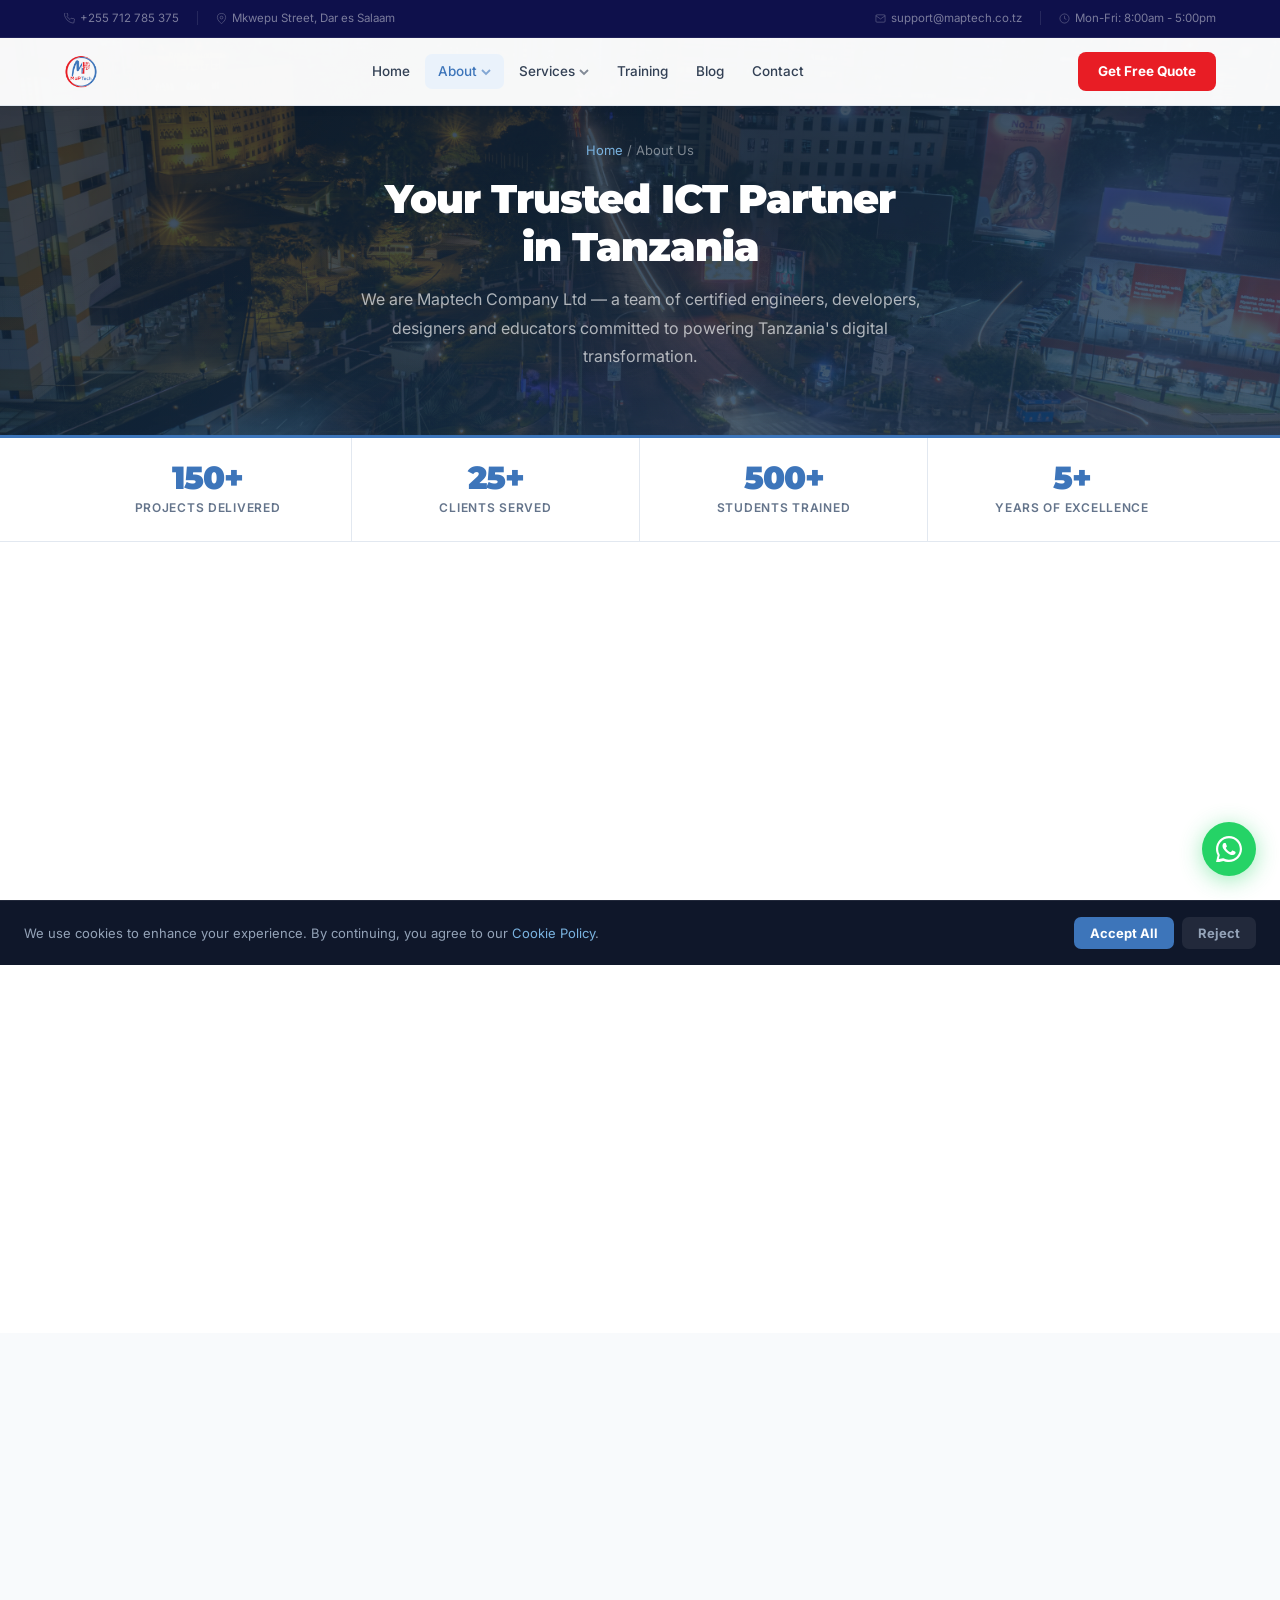
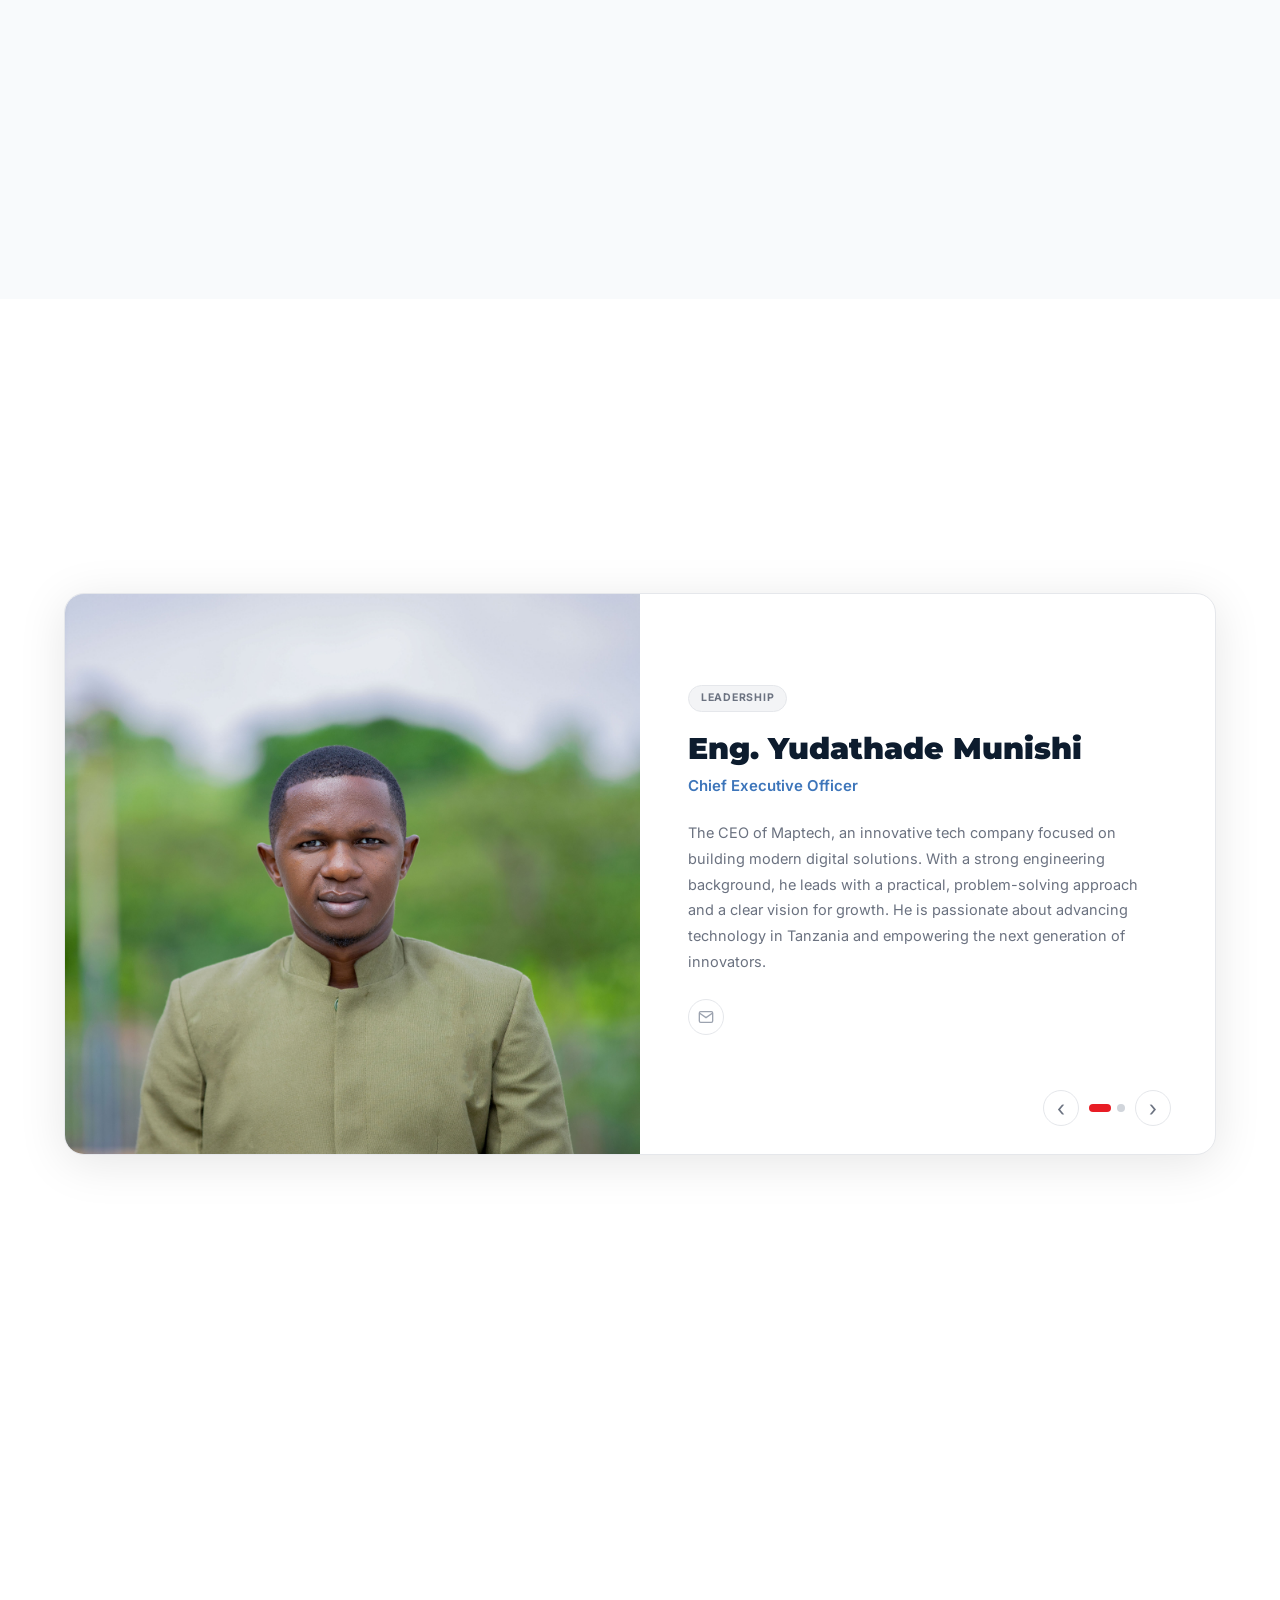
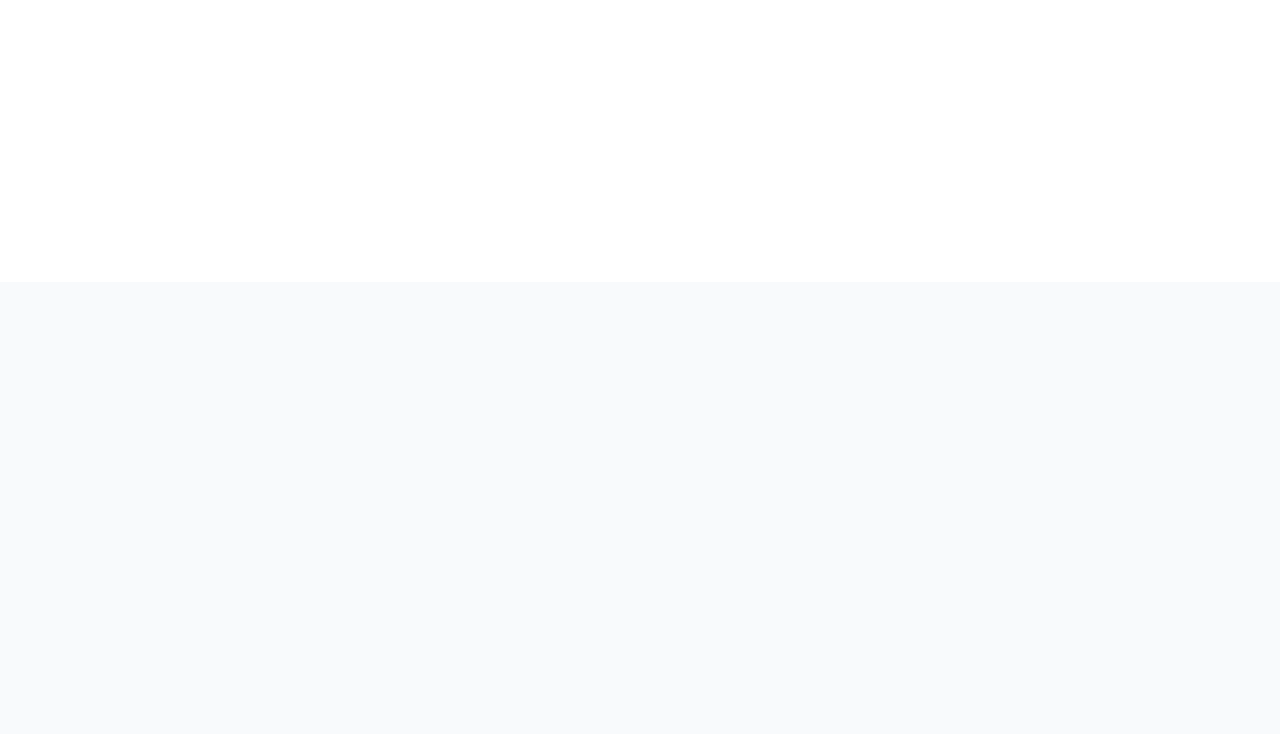
<file: about.html>
<!DOCTYPE html>
<html lang="en">
<head>
<meta charset="UTF-8">
<meta name="viewport" content="width=device-width, initial-scale=1.0">
<title>About Us | Maptech Company Ltd — ICT Solutions Tanzania</title>
<meta name="description" content="Learn about Maptech Company Ltd — Dar es Salaam's trusted ICT partner. Our story, mission, vision, team and core values.">
<link rel="icon" href="assets/images/favicon.png" type="image/png">
<link rel="preconnect" href="https://fonts.googleapis.com">
<link href="https://fonts.googleapis.com/css2?family=Montserrat:wght@700;800;900&family=Inter:wght@400;500;600;700&display=swap" rel="stylesheet">
<link rel="stylesheet" href="assets/css/maptech.css">
</head>
<body data-page="about">

<!-- Top Info Bar -->
<div class="top-bar">
  <div class="tb-inner">
    <div class="tb-group">
      <span class="tb-item"><svg viewBox="0 0 24 24" fill="none" stroke="currentColor" stroke-width="2" width="11" height="11"><path d="M22 16.92v3a2 2 0 01-2.18 2 19.79 19.79 0 01-8.63-3.07A19.5 19.5 0 013.07 9.81 19.79 19.79 0 01.5 1.18 2 2 0 012.49-.5h3a2 2 0 012 1.72c.127.96.361 1.903.7 2.81a2 2 0 01-.45 2.11L6.91 7.91a16 16 0 006.06 6.06l1.78-1.78a2 2 0 012.11-.45c.907.339 1.85.573 2.81.7A2 2 0 0122 16.92z"/></svg><a href="tel:+255712785375">+255 712 785 375</a></span>
      <span class="tb-sep"></span>
      <span class="tb-item"><svg viewBox="0 0 24 24" fill="none" stroke="currentColor" stroke-width="2" width="11" height="11"><path d="M21 10c0 7-9 13-9 13s-9-6-9-13a9 9 0 0118 0z"/><circle cx="12" cy="10" r="3"/></svg>Mkwepu Street, Dar es Salaam</span>
    </div>
    <div class="tb-group">
      <span class="tb-item"><svg viewBox="0 0 24 24" fill="none" stroke="currentColor" stroke-width="2" width="11" height="11"><path d="M4 4h16c1.1 0 2 .9 2 2v12c0 1.1-.9 2-2 2H4c-1.1 0-2-.9-2-2V6c0-1.1.9-2 2-2z"/><polyline points="22,6 12,13 2,6"/></svg><a href="mailto:support@maptech.co.tz">support@maptech.co.tz</a></span>
      <span class="tb-sep"></span>
      <span class="tb-item"><svg viewBox="0 0 24 24" fill="none" stroke="currentColor" stroke-width="2" width="11" height="11"><circle cx="12" cy="12" r="10"/><polyline points="12 6 12 12 16 14"/></svg>Mon-Fri: 8:00am - 5:00pm</span>
    </div>
  </div>
</div>
<!-- WhatsApp Float -->
<a href="https://wa.me/255712785375" class="wa-float" target="_blank" title="Chat on WhatsApp">
  <svg viewBox="0 0 24 24" fill="currentColor" width="26" height="26"><path d="M17.472 14.382c-.297-.149-1.758-.867-2.03-.967-.273-.099-.471-.148-.67.15-.197.297-.767.966-.94 1.164-.173.199-.347.223-.644.075-.297-.15-1.255-.463-2.39-1.475-.883-.788-1.48-1.761-1.653-2.059-.173-.297-.018-.458.13-.606.134-.133.298-.347.446-.52.149-.174.198-.298.298-.497.099-.198.05-.371-.025-.52-.075-.149-.669-1.612-.916-2.207-.242-.579-.487-.5-.669-.51-.173-.008-.371-.01-.57-.01-.198 0-.52.074-.792.372-.272.297-1.04 1.016-1.04 2.479 0 1.462 1.065 2.875 1.213 3.074.149.198 2.096 3.2 5.077 4.487.709.306 1.262.489 1.694.625.712.227 1.36.195 1.871.118.571-.085 1.758-.719 2.006-1.413.248-.694.248-1.289.173-1.413z"/><path d="M12 0C5.373 0 0 5.373 0 12c0 2.114.551 4.098 1.514 5.82L.044 23.956a.5.5 0 00.608.608l6.175-1.457A11.946 11.946 0 0012 24c6.627 0 12-5.373 12-12S18.627 0 12 0zm0 22a9.946 9.946 0 01-5.19-1.35l-.37-.21-3.834.904.918-3.786-.23-.38A9.96 9.96 0 012 12C2 6.477 6.477 2 12 2s10 4.477 10 10-4.477 10-10 10z"/></svg>
</a>
<button id="btt" onclick="window.scrollTo({top:0,behavior:'smooth'})" title="Back to top">&#x2191;</button>
<div id="cookie-banner">
  <p>We use cookies to enhance your experience. By continuing, you agree to our <a href="cookie-policy.html">Cookie Policy</a>.</p>
  <div class="cookie-btns">
    <button class="cbtn cbtn-accept" onclick="acceptCookies()">Accept All</button>
    <button class="cbtn cbtn-reject" onclick="rejectCookies()">Reject</button>
  </div>
</div>

<!-- Mobile Nav -->
<div class="mob-nav" id="mobNav">
  <div class="mob-header">
    <a href="index.html" class="logo">
      <img src="assets/images/MapTech-logo.png" alt="Maptech Logo" style="height:34px;width:auto" onerror="this.style.display='none';this.nextElementSibling.style.display='flex'">
      <div style="display:none;align-items:center;gap:6px">
        <div class="logo-mark"><svg viewBox="0 0 24 24" fill="none" stroke="white" stroke-width="2.5" width="16" height="16"><polygon points="12 2 22 8.5 22 15.5 12 22 2 15.5 2 8.5"/><line x1="12" y1="2" x2="12" y2="22"/><line x1="2" y1="8.5" x2="22" y2="8.5"/></svg></div>
        <div class="logo-name"><span>MAP</span>TECH</div>
      </div>
    </a>
    <button class="mob-close" onclick="closeMob()">&#x2715;</button>
  </div>
  <a href="index.html">Home</a>
  <a href="about.html">About Us</a>
  <a href="services.html">Our Services</a>
  <a href="training.html">Training Portal</a>
  <a href="blog.html">Blog</a>
  <a href="contact.html">Contact Us</a>
  <div style="margin-top:20px"><a href="contact.html" class="btn-cta" style="width:100%;justify-content:center;display:flex">Get Free Consultation</a></div>
</div>

<!-- Navbar -->
<nav id="mainNav" class="light">
  <div class="nav-inner">
    <a href="index.html" class="logo">
      <img src="assets/images/MapTech-logo.png" alt="Maptech Logo" onerror="this.style.display='none';this.nextElementSibling.style.display='flex'">
      <div class="logo-fallback" style="display:none">
        <div class="logo-mark"><svg viewBox="0 0 24 24" fill="none" stroke="white" stroke-width="2.5" width="16" height="16"><polygon points="12 2 22 8.5 22 15.5 12 22 2 15.5 2 8.5"/><line x1="12" y1="2" x2="12" y2="22"/><line x1="2" y1="8.5" x2="22" y2="8.5"/></svg></div>
        <div class="logo-name"><span>MAP</span>TECH</div>
      </div>
    </a>
    <div class="nav-links">
      <a href="index.html">Home</a>
      <div class="nav-item">
        <a href="about.html" class="active">About
          <svg class="nav-chevron" viewBox="0 0 10 6" fill="none" stroke="currentColor" stroke-width="1.8"><path d="M1 1l4 4 4-4"/></svg>
        </a>
        <div class="nav-drop">
          <a href="about.html#story" class="drop-item"><span class="drop-item-ico"><svg viewBox="0 0 24 24" fill="none" xmlns="http://www.w3.org/2000/svg"><path d="M12 7C10.3 6 7.7 5.5 6 5.5S2 6 2 6v15s1.5-.5 4-.5 6 1.5 6 1.5 3.5-1.5 6-1.5 4 .5 4 .5V6s-1.5-.5-4-.5S13.7 6 12 7z" fill="currentColor" opacity=".15" stroke="currentColor" stroke-width="1.7" stroke-linejoin="round"/><line x1="12" y1="7" x2="12" y2="22" stroke="currentColor" stroke-width="1.5"/><path d="M6.5 9.5l2.5.6M6.5 12.5l2.5.6" stroke="currentColor" stroke-width="1.3" stroke-linecap="round" opacity=".65"/></svg></span><span class="drop-item-text"><strong>Our Story</strong><span>How Maptech was founded &amp; grew</span></span></a>
          <a href="about.html#purpose" class="drop-item"><span class="drop-item-ico"><svg viewBox="0 0 24 24" fill="none" xmlns="http://www.w3.org/2000/svg"><circle cx="12" cy="12" r="9" fill="currentColor" opacity=".08" stroke="currentColor" stroke-width="1.7"/><circle cx="12" cy="12" r="5.5" fill="currentColor" opacity=".15" stroke="currentColor" stroke-width="1.5"/><circle cx="12" cy="12" r="2.5" fill="currentColor"/></svg></span><span class="drop-item-text"><strong>Our Purpose</strong><span>Mission, vision &amp; what drives us</span></span></a>
          <a href="about.html#team" class="drop-item"><span class="drop-item-ico"><svg viewBox="0 0 24 24" fill="none" xmlns="http://www.w3.org/2000/svg"><circle cx="9" cy="7" r="3.5" fill="currentColor" opacity=".2" stroke="currentColor" stroke-width="1.7"/><path d="M2 21v-1a6 6 0 016-6h2a6 6 0 016 6v1" stroke="currentColor" stroke-width="1.7" stroke-linecap="round"/><circle cx="17.5" cy="8" r="2.5" fill="currentColor" opacity=".15" stroke="currentColor" stroke-width="1.4"/><path d="M20.5 20v-.5a4 4 0 00-3-3.87" stroke="currentColor" stroke-width="1.4" stroke-linecap="round"/></svg></span><span class="drop-item-text"><strong>Our People &amp; Team</strong><span>Meet the certified experts behind Maptech</span></span></a>
          <a href="about.html#why" class="drop-item"><span class="drop-item-ico"><svg viewBox="0 0 24 24" fill="none" xmlns="http://www.w3.org/2000/svg"><path d="M12 2l3.09 6.26L22 9.27l-5 4.87 1.18 6.88L12 17.77 5.82 21.02 7 14.14 2 9.27l6.91-1.01L12 2z" fill="currentColor" opacity=".2" stroke="currentColor" stroke-width="1.7" stroke-linejoin="round"/><circle cx="12" cy="11.5" r="1.8" fill="currentColor"/></svg></span><span class="drop-item-text"><strong>Why Choose Us</strong><span>What sets Maptech apart</span></span></a>
          <a href="about.html#values" class="drop-item"><span class="drop-item-ico"><svg viewBox="0 0 24 24" fill="none" xmlns="http://www.w3.org/2000/svg"><path d="M20.84 4.61a5.5 5.5 0 00-7.78 0L12 5.67l-1.06-1.06a5.5 5.5 0 00-7.78 7.78l1.06 1.06L12 21.23l7.78-7.78 1.06-1.06a5.5 5.5 0 000-7.78z" fill="currentColor" opacity=".18" stroke="currentColor" stroke-width="1.7" stroke-linejoin="round"/><path d="M8.5 11c0-1.1.9-2 2-2s2 .9 2 2" stroke="currentColor" stroke-width="1.3" stroke-linecap="round" opacity=".65"/></svg></span><span class="drop-item-text"><strong>Our Values</strong><span>Principles that guide every project</span></span></a>
        </div>
      </div>
      <div class="nav-item">
        <a href="services.html">Services
          <svg class="nav-chevron" viewBox="0 0 10 6" fill="none" stroke="currentColor" stroke-width="1.8"><path d="M1 1l4 4 4-4"/></svg>
        </a>
        <div class="nav-drop">
          <span class="drop-group-label">Security &amp; Digital</span>
          <a href="services.html#svc-cyber" class="drop-item"><span class="drop-item-ico ico-red"><svg viewBox="0 0 24 24" fill="none" xmlns="http://www.w3.org/2000/svg"><path d="M12 2L3 7v5c0 5.25 3.75 10.15 9 11.35C17.25 22.15 21 17.25 21 12V7L12 2z" fill="currentColor" opacity=".18" stroke="currentColor" stroke-width="1.7" stroke-linejoin="round"/><rect x="8.5" y="11" width="7" height="5.5" rx="1.2" fill="currentColor" opacity=".35"/><rect x="8.5" y="11" width="7" height="5.5" rx="1.2" stroke="currentColor" stroke-width="1.4"/><path d="M10.5 11V9.5a1.5 1.5 0 013 0V11" stroke="currentColor" stroke-width="1.4" stroke-linecap="round"/><circle cx="12" cy="14" r=".7" fill="currentColor"/></svg></span><span class="drop-item-text"><strong>Cybersecurity</strong><span>Firewalls, audits &amp; threat protection</span></span></a>
          <a href="services.html#svc-web" class="drop-item"><span class="drop-item-ico"><svg viewBox="0 0 24 24" fill="none" xmlns="http://www.w3.org/2000/svg"><circle cx="12" cy="12" r="9" fill="currentColor" opacity=".1" stroke="currentColor" stroke-width="1.7"/><ellipse cx="12" cy="12" rx="3.5" ry="9" stroke="currentColor" stroke-width="1.4"/><path d="M3 12h18" stroke="currentColor" stroke-width="1.4"/><path d="M5.5 7.5C7.5 8.4 9.6 8.9 12 8.9s4.5-.5 6.5-1.4M5.5 16.5C7.5 15.6 9.6 15.1 12 15.1s4.5.5 6.5 1.4" stroke="currentColor" stroke-width="1.3" stroke-linecap="round"/></svg></span><span class="drop-item-text"><strong>Web Design &amp; Software Dev</strong><span>Websites, apps &amp; custom software</span></span></a>
          <a href="services.html#svc-hosting" class="drop-item"><span class="drop-item-ico"><svg viewBox="0 0 24 24" fill="none" xmlns="http://www.w3.org/2000/svg"><rect x="2" y="3.5" width="20" height="6" rx="2" fill="currentColor" opacity=".2" stroke="currentColor" stroke-width="1.7"/><rect x="2" y="14.5" width="20" height="6" rx="2" fill="currentColor" opacity=".12" stroke="currentColor" stroke-width="1.7"/><circle cx="6" cy="6.5" r="1.3" fill="currentColor"/><circle cx="9.5" cy="6.5" r="1.3" fill="currentColor" opacity=".5"/><circle cx="6" cy="17.5" r="1.3" fill="currentColor" opacity=".6"/><path d="M13 6.5h5M13 17.5h5" stroke="currentColor" stroke-width="1.4" stroke-linecap="round"/></svg></span><span class="drop-item-text"><strong>Web Hosting &amp; Domain Registration</strong><span>Managed hosting, SSL &amp; domain names</span></span></a>
          <div class="drop-divider"></div>
          <span class="drop-group-label">Design &amp; Infrastructure</span>
          <a href="services.html#svc-design" class="drop-item"><span class="drop-item-ico"><svg viewBox="0 0 24 24" fill="none" xmlns="http://www.w3.org/2000/svg"><path d="M12 3C7 3 3 7 3 12c0 4.97 4.03 9 9 9 1.1 0 2-.9 2-2 0-.5-.19-.96-.5-1.3-.3-.33-.5-.78-.5-1.27 0-1.1.9-2 2-2h2.35C19.77 14.43 21 13.32 21 12c0-4.97-4.03-9-9-9z" fill="currentColor" opacity=".15" stroke="currentColor" stroke-width="1.7"/><circle cx="7.5" cy="10.5" r="1.5" fill="currentColor" opacity=".7"/><circle cx="10.5" cy="7" r="1.5" fill="currentColor"/><circle cx="14.5" cy="7" r="1.5" fill="currentColor" opacity=".6"/><circle cx="17" cy="10.5" r="1.5" fill="currentColor" opacity=".4"/></svg></span><span class="drop-item-text"><strong>Graphic Design &amp; Branding</strong><span>Branding, print &amp; digital assets</span></span></a>
          <a href="services.html#svc-network" class="drop-item"><span class="drop-item-ico"><svg viewBox="0 0 24 24" fill="none" xmlns="http://www.w3.org/2000/svg"><rect x="1.5" y="1.5" width="6" height="6" rx="1.5" fill="currentColor" opacity=".22" stroke="currentColor" stroke-width="1.6"/><rect x="16.5" y="1.5" width="6" height="6" rx="1.5" fill="currentColor" opacity=".15" stroke="currentColor" stroke-width="1.6"/><rect x="9" y="16.5" width="6" height="6" rx="1.5" fill="currentColor" opacity=".22" stroke="currentColor" stroke-width="1.6"/><path d="M4.5 7.5v3a1 1 0 001 1h13a1 1 0 001-1v-3M12 11.5v5" stroke="currentColor" stroke-width="1.6" stroke-linecap="round"/></svg></span><span class="drop-item-text"><strong>IT Networking</strong><span>LAN/WAN, cabling &amp; infrastructure</span></span></a>
          <a href="services.html#svc-cctv" class="drop-item"><span class="drop-item-ico ico-red"><svg viewBox="0 0 24 24" fill="none" xmlns="http://www.w3.org/2000/svg"><rect x="1" y="6.5" width="14" height="11" rx="2" fill="currentColor" opacity=".15" stroke="currentColor" stroke-width="1.7"/><path d="M15 9.5l7-3v11l-7-3V9.5z" fill="currentColor" opacity=".2" stroke="currentColor" stroke-width="1.7" stroke-linejoin="round"/><circle cx="7" cy="12" r="2.5" fill="currentColor" opacity=".35"/><circle cx="7" cy="12" r="2.5" stroke="currentColor" stroke-width="1.4"/><circle cx="7" cy="12" r="1" fill="currentColor"/></svg></span><span class="drop-item-text"><strong>CCTV &amp; Security Systems</strong><span>IP cameras, access control &amp; alarms</span></span></a>
          <div class="drop-divider"></div>
          <span class="drop-group-label">Support &amp; Training</span>
          <a href="services.html#svc-computer" class="drop-item"><span class="drop-item-ico"><svg viewBox="0 0 24 24" fill="none" xmlns="http://www.w3.org/2000/svg"><rect x="2" y="3" width="20" height="13" rx="2" fill="currentColor" opacity=".12" stroke="currentColor" stroke-width="1.7"/><path d="M8 21h8M12 16v5" stroke="currentColor" stroke-width="1.7" stroke-linecap="round"/><path d="M10.5 9.3a2.5 2.5 0 104.5 2" stroke="currentColor" stroke-width="1.5" stroke-linecap="round"/><path d="M14.5 8.5l2.8-3.3 1.7 1.5L16.2 10" stroke="currentColor" stroke-width="1.5" stroke-linecap="round" stroke-linejoin="round"/><path d="M15 10.8L13.5 12" stroke="currentColor" stroke-width="1.5" stroke-linecap="round"/></svg></span><span class="drop-item-text"><strong>Computer Maintenance &amp; Supply</strong><span>Repairs, parts &amp; accessories</span></span></a>
          <a href="services.html#svc-printer" class="drop-item"><span class="drop-item-ico"><svg viewBox="0 0 24 24" fill="none" xmlns="http://www.w3.org/2000/svg"><path d="M7 2h10v7H7V2z" fill="currentColor" opacity=".15" stroke="currentColor" stroke-width="1.6" stroke-linejoin="round"/><rect x="2" y="9" width="20" height="8" rx="2" fill="currentColor" opacity=".18" stroke="currentColor" stroke-width="1.7"/><rect x="6.5" y="14.5" width="11" height="7.5" rx="1" fill="currentColor" opacity=".12" stroke="currentColor" stroke-width="1.5"/><path d="M9.5 18h5M9.5 21h3" stroke="currentColor" stroke-width="1.3" stroke-linecap="round"/><circle cx="17.5" cy="13" r="1.1" fill="currentColor" opacity=".7"/></svg></span><span class="drop-item-text"><strong>Printer Maintenance &amp; Supply</strong><span>Repairs, toner &amp; accessories</span></span></a>
          <a href="training.html" class="drop-item"><span class="drop-item-ico"><svg viewBox="0 0 24 24" fill="none" xmlns="http://www.w3.org/2000/svg"><path d="M12 5L2 10l10 5 10-5-10-5z" fill="currentColor" opacity=".2" stroke="currentColor" stroke-width="1.7" stroke-linejoin="round"/><path d="M6 12.5v5c3.5 3 8.5 3 12 0v-5" stroke="currentColor" stroke-width="1.7" stroke-linecap="round"/><line x1="22" y1="10" x2="22" y2="15.5" stroke="currentColor" stroke-width="1.7" stroke-linecap="round"/><circle cx="22" cy="16.5" r="1.1" fill="currentColor"/></svg></span><span class="drop-item-text"><strong>ICT Training</strong><span>Certified courses for individuals &amp; teams</span></span></a>
        </div>
      </div>
      <a href="training.html">Training</a>
      <a href="blog.html">Blog</a>
      <a href="contact.html">Contact</a>
    </div>
    <a href="contact.html" class="nav-cta">Get Free Quote</a>
    <button class="hamburger" onclick="openMob()"><span></span><span></span><span></span></button>
  </div>
</nav>

<!-- Page Hero -->
<div class="page-hero" style="position:relative;overflow:hidden">
  <img src="assets/images/hero-dar-es-salaam-night.jpg" alt="Dar es Salaam by night" style="position:absolute;inset:0;width:100%;height:100%;object-fit:cover;object-position:center 30%;opacity:.22;z-index:0;pointer-events:none">
  <div class="ph-inner">
    <div class="breadcrumb"><a href="index.html">Home</a> / About Us</div>
    <h1>Your Trusted ICT Partner<br>in Tanzania</h1>
    <p>We are Maptech Company Ltd — a team of certified engineers, developers, designers and educators committed to powering Tanzania's digital transformation.</p>
  </div>
</div>

<!-- Quick Trust Bar -->
<style>
/* about.html mobile fixes */
@media(max-width:640px){
  .about-trust-inner{grid-template-columns:1fr 1fr!important}
  .about-trust-inner > div:nth-child(2){border-right:none!important}
  .about-trust-inner > div:nth-child(3){border-top:1px solid var(--gray-200)!important}
  .about-trust-inner > div:nth-child(4){border-top:1px solid var(--gray-200)!important}
  .why-feats-about{grid-template-columns:1fr!important}
}
</style>
<div style="background:#fff;border-bottom:1px solid var(--gray-200)">
  <div class="about-trust-inner" style="max-width:1200px;margin:0 auto;padding:0 24px;display:grid;grid-template-columns:repeat(4,1fr)">
    <div style="padding:24px 20px;text-align:center;border-right:1px solid var(--gray-200)">
      <div style="font-family:'Montserrat',sans-serif;font-size:32px;font-weight:900;color:var(--blue);line-height:1;letter-spacing:-1px">150+</div>
      <div style="font-size:12px;color:var(--gray-500);margin-top:4px;text-transform:uppercase;letter-spacing:.06em;font-weight:600">Projects Delivered</div>
    </div>
    <div style="padding:24px 20px;text-align:center;border-right:1px solid var(--gray-200)">
      <div style="font-family:'Montserrat',sans-serif;font-size:32px;font-weight:900;color:var(--blue);line-height:1;letter-spacing:-1px">25+</div>
      <div style="font-size:12px;color:var(--gray-500);margin-top:4px;text-transform:uppercase;letter-spacing:.06em;font-weight:600">Clients Served</div>
    </div>
    <div style="padding:24px 20px;text-align:center;border-right:1px solid var(--gray-200)">
      <div style="font-family:'Montserrat',sans-serif;font-size:32px;font-weight:900;color:var(--blue);line-height:1;letter-spacing:-1px">500+</div>
      <div style="font-size:12px;color:var(--gray-500);margin-top:4px;text-transform:uppercase;letter-spacing:.06em;font-weight:600">Students Trained</div>
    </div>
    <div style="padding:24px 20px;text-align:center">
      <div style="font-family:'Montserrat',sans-serif;font-size:32px;font-weight:900;color:var(--blue);line-height:1;letter-spacing:-1px">5+</div>
      <div style="font-size:12px;color:var(--gray-500);margin-top:4px;text-transform:uppercase;letter-spacing:.06em;font-weight:600">Years of Excellence</div>
    </div>
  </div>
</div>

<!-- Our Story -->
<section id="story">
  <div class="si">
    <div class="about-grid">
      <div class="about-img fade-in" style="position:relative;overflow:hidden;border-radius:20px;height:440px;padding:0;display:block">
        <img src="assets/images/hero-dar-es-salaam-skyline.jpg" alt="Dar es Salaam skyline - Maptech base of operations" style="width:100%;height:100%;object-fit:cover;position:absolute;inset:0;border-radius:20px">
        <div style="position:absolute;inset:0;z-index:2;background:linear-gradient(to top,rgba(0,0,0,.78) 0%,rgba(0,0,0,.08) 55%);border-radius:20px;display:flex;align-items:flex-end;padding:32px">
          <div>
            <strong style="color:#fff;font-size:18px;display:block;margin-bottom:6px">Maptech Company Ltd</strong>
            <p style="color:rgba(255,255,255,.8);font-size:14px;margin:0 0 16px">Mkwepu Street, Dar es Salaam, Tanzania</p>
            <div style="display:flex;gap:8px;flex-wrap:wrap">
              <span style="background:rgba(255,255,255,.15);color:#fff;font-size:12px;font-weight:600;padding:4px 12px;border-radius:10px;border:1px solid rgba(255,255,255,.2)">Est. 2019</span>
              <span style="background:rgba(255,255,255,.15);color:#fff;font-size:12px;font-weight:600;padding:4px 12px;border-radius:10px;border:1px solid rgba(255,255,255,.2)">Dar es Salaam</span>
              <span style="background:rgba(255,255,255,.15);color:#fff;font-size:12px;font-weight:600;padding:4px 12px;border-radius:10px;border:1px solid rgba(255,255,255,.2)">Pan-Tanzania</span>
            </div>
          </div>
        </div>
      </div>
      <div class="about-text fade-up">
        <div class="stag" style="margin-bottom:14px">Our Story</div>
        <h2>From a Passionate Tech Team to Tanzania's Trusted ICT Partner</h2>
        <p>Maptech Company Ltd is a <span class="hl">Dar es Salaam-based ICT solutions provider</span> specialising in cybersecurity, networking, IT infrastructure, digital transformation, web development, graphic design, branding and system integration.</p>
        <p>Founded with a clear mission to make high-quality technology accessible to every Tanzanian business, we have grown from a small team of developers into a full-service ICT company with certified engineers, creative designers and experienced trainers. Over 5+ years, we have delivered more than 150 projects and trained over 500 students.</p>
        <p>Today, Maptech serves corporate clients, government institutions, NGOs and SMEs across Tanzania — providing <span class="hl">innovative, reliable and secure technology solutions</span> designed to meet the unique needs of businesses at every stage.</p>
        <div class="pills">
          <span class="pill">&#x1F3C6; Est. 2019</span>
          <span class="pill">&#x1F4CD; Dar es Salaam</span>
          <span class="pill">&#x1F30D; Pan-Tanzania</span>
          <span class="pill">&#x1F4BC; B2B &amp; SME</span>
          <span class="pill">&#x1F512; Security-First</span>
        </div>
      </div>
    </div>
  </div>
</section>

<!-- Mission, Vision, Commitment -->
<section class="bg-light" id="purpose">
  <div class="si">
    <div class="sh fade-up"><div class="stag">Our Purpose</div><div class="section-title">Mission, Vision &amp; Commitment</div></div>
    <div class="mission-cards">
      <div class="mc fade-up"><div class="ico"><svg viewBox="0 0 24 24" fill="none" xmlns="http://www.w3.org/2000/svg"><circle cx="12" cy="12" r="9" fill="currentColor" opacity=".1" stroke="currentColor" stroke-width="1.8"/><circle cx="12" cy="12" r="5.5" fill="currentColor" opacity=".18" stroke="currentColor" stroke-width="1.5"/><circle cx="12" cy="12" r="2.5" fill="currentColor"/></svg></div><h3>Our Mission</h3><p>To empower businesses and individuals with cutting-edge technology solutions that simplify complex challenges and unlock new opportunities for growth and success across Tanzania.</p></div>
      <div class="mc fade-up"><div class="ico"><svg viewBox="0 0 24 24" fill="none" xmlns="http://www.w3.org/2000/svg"><path d="M1 12s4-8 11-8 11 8 11 8-4 8-11 8-11-8-11-8z" fill="currentColor" opacity=".12" stroke="currentColor" stroke-width="1.8" stroke-linecap="round"/><circle cx="12" cy="12" r="4" fill="currentColor" opacity=".25" stroke="currentColor" stroke-width="1.5"/><circle cx="12" cy="12" r="2" fill="currentColor"/></svg></div><h3>Our Vision</h3><p>To empower organisations with the right tools, training and support to operate efficiently, stay secure and thrive in the digital age — setting new standards for ICT excellence in East Africa.</p></div>
      <div class="mc fade-up"><div class="ico"><svg viewBox="0 0 24 24" fill="none" xmlns="http://www.w3.org/2000/svg"><path d="M12 2L3 7v5c0 5.25 3.75 10.15 9 11.35C17.25 22.15 21 17.25 21 12V7L12 2z" fill="currentColor" opacity=".18" stroke="currentColor" stroke-width="1.8" stroke-linejoin="round"/><path d="M8.5 12l2.5 2.5 4.5-5" stroke="currentColor" stroke-width="2" stroke-linecap="round" stroke-linejoin="round"/></svg></div><h3>Our Commitment</h3><p>We deliver innovative solutions that exceed expectations, foster lasting partnerships built on trust and transparency, and drive positive impact through sustainable technology practices.</p></div>
    </div>
  </div>
</section>

<!-- Team / Visionary Leaders -->
<style>
/* ── LEADER CAROUSEL (self-contained) ────────────────── */
#team .leader-carousel{position:relative;border-radius:20px;overflow:hidden;box-shadow:0 8px 48px rgba(0,0,0,.10);background:#fff;border:1.5px solid #e5e7eb;margin-top:12px}
#team .lc-slide{display:none;grid-template-columns:1fr 1fr;min-height:560px}
#team .lc-slide.active{display:grid!important}
#team .lc-photo{position:relative;overflow:hidden;background:#f3f4f6;min-height:560px}
#team .lc-photo img{width:100%;height:100%;object-fit:cover;object-position:center 15%;display:block;position:absolute;inset:0}
#team .lc-photo-fallback{width:100%;height:100%;min-height:560px;display:flex;align-items:center;justify-content:center;background:linear-gradient(145deg,#0d1c2e,#1e3a6e)}
#team .lc-initials{width:130px;height:130px;border-radius:50%;display:flex;align-items:center;justify-content:center;font-family:'Montserrat',sans-serif;font-size:46px;font-weight:900;color:#fff}
#team .lc-info{padding:52px 48px 80px;display:flex;flex-direction:column;justify-content:center}
#team .lc-tag{display:inline-block;background:#f3f4f6;border:1px solid #e5e7eb;color:#6b7280;font-size:10.5px;font-weight:700;padding:4px 12px;border-radius:20px;text-transform:uppercase;letter-spacing:.07em;margin-bottom:20px;align-self:flex-start}
#team .lc-name{font-family:'Montserrat',sans-serif;font-size:30px;font-weight:900;color:#0d1c2e;margin:0 0 8px;line-height:1.15}
#team .lc-role{font-size:15px;font-weight:600;color:#3d75ba;margin-bottom:22px}
#team .lc-bio{font-size:14.5px;color:#6b7280;line-height:1.78;margin-bottom:24px}
#team .lc-socials{display:flex;gap:10px}
#team .lc-social{width:36px;height:36px;border-radius:50%;border:1.5px solid #e5e7eb;display:flex;align-items:center;justify-content:center;color:#9ca3af;text-decoration:none;transition:.2s}
#team .lc-social:hover{border-color:#3d75ba;color:#3d75ba;background:#eaf2fb}
#team .lc-controls{position:absolute;bottom:28px;right:44px;display:flex;align-items:center;gap:10px}
#team .lc-arrow{width:36px;height:36px;border-radius:50%;border:1.5px solid #e5e7eb;background:#fff;cursor:pointer;font-size:22px;color:#6b7280;transition:.2s;display:flex;align-items:center;justify-content:center;padding:0;line-height:1}
#team .lc-arrow:hover{border-color:#3d75ba;color:#3d75ba;background:#eaf2fb}
#team .lc-dots{display:flex;align-items:center;gap:6px}
#team .lc-dot{width:8px;height:8px;border-radius:50%;background:#d1d5db;cursor:pointer;transition:.25s;border:none;padding:0}
#team .lc-dot.active{background:#e81d25;width:22px;border-radius:4px}
@media(max-width:768px){
  #team .lc-slide.active{grid-template-columns:1fr!important;grid-template-rows:320px auto}
  #team .lc-photo{min-height:320px}
  #team .lc-info{padding:30px 26px 72px}
  #team .lc-name{font-size:22px}
  #team .lc-controls{right:24px;bottom:20px}
}
</style>

<section id="team">
  <div class="si">
    <div class="sh fade-up">
      <div class="stag">Our People</div>
      <div class="section-title">Meet Our Visionary Leaders</div>
      <p class="section-sub">The innovative minds driving Maptech's success and shaping the future of technology</p>
    </div>

    <!-- Leader Carousel -->
    <div class="leader-carousel" id="leaderCarousel">

      <!-- Slide 1: CEO -->
      <div class="lc-slide active">
        <div class="lc-photo">
          <img src="assets/images/team-yudathade-munishi.jpg" alt="Eng. Yudathade Munishi"
               onerror="this.style.display='none';this.nextElementSibling.style.cssText='display:flex!important'">
          <div class="lc-photo-fallback" style="display:none">
            <div class="lc-initials" style="background:linear-gradient(135deg,#3d75ba,#1a6bd4)">YM</div>
          </div>
        </div>
        <div class="lc-info">
          <span class="lc-tag">Leadership</span>
          <h3 class="lc-name">Eng. Yudathade Munishi</h3>
          <div class="lc-role">Chief Executive Officer</div>
          <p class="lc-bio">The CEO of Maptech, an innovative tech company focused on building modern digital solutions. With a strong engineering background, he leads with a practical, problem-solving approach and a clear vision for growth. He is passionate about advancing technology in Tanzania and empowering the next generation of innovators.</p>
          <div class="lc-socials">
            <a href="mailto:ceo@maptech.co.tz" class="lc-social" title="Email">
              <svg viewBox="0 0 24 24" fill="none" stroke="currentColor" stroke-width="2" width="16" height="16"><path d="M4 4h16c1.1 0 2 .9 2 2v12c0 1.1-.9 2-2 2H4c-1.1 0-2-.9-2-2V6c0-1.1.9-2 2-2z"/><polyline points="22,6 12,13 2,6"/></svg>
            </a>
          </div>
        </div>
      </div>

      <!-- Slide 2: Developer -->
      <div class="lc-slide">
        <div class="lc-photo">
          <img src="assets/images/team-michael-haji.jpg" alt="Michael Haji"
               onerror="this.style.display='none';this.nextElementSibling.style.cssText='display:flex!important'">
          <div class="lc-photo-fallback" style="display:none">
            <div class="lc-initials" style="background:linear-gradient(135deg,#1a4f8a,#3d75ba)">MH</div>
          </div>
        </div>
        <div class="lc-info">
          <span class="lc-tag">Leadership</span>
          <h3 class="lc-name">Michael Haji</h3>
          <div class="lc-role">Developer</div>
          <p class="lc-bio">Passionate tech enthusiast and creative developer with growing expertise in web development, networking, cybersecurity, and digital design. Skilled in building modern, responsive websites and transforming ideas into functional digital experiences. Driven by continuous learning, innovation, and creating impactful user-friendly solutions.</p>
          <div class="lc-socials">
            <a href="mailto:dev@maptech.co.tz" class="lc-social" title="Email">
              <svg viewBox="0 0 24 24" fill="none" stroke="currentColor" stroke-width="2" width="16" height="16"><path d="M4 4h16c1.1 0 2 .9 2 2v12c0 1.1-.9 2-2 2H4c-1.1 0-2-.9-2-2V6c0-1.1.9-2 2-2z"/><polyline points="22,6 12,13 2,6"/></svg>
            </a>
          </div>
        </div>
      </div>

      <!-- Controls -->
      <div class="lc-controls">
        <button class="lc-arrow lc-prev" onclick="lcNav(-1)" aria-label="Previous">&#x2039;</button>
        <div class="lc-dots" id="lcDots"></div>
        <button class="lc-arrow lc-next" onclick="lcNav(1)" aria-label="Next">&#x203A;</button>
      </div>
    </div>
    <!-- /Leader Carousel -->

  </div>
</section>

<script>
(function(){
  var slides = document.querySelectorAll('#leaderCarousel .lc-slide');
  var dotsWrap = document.getElementById('lcDots');
  var cur = 0;
  if(!slides.length) return;
  slides.forEach(function(_,i){
    var d = document.createElement('button');
    d.className = 'lc-dot' + (i===0?' active':'');
    d.setAttribute('data-i',i);
    d.onclick = function(){ lcGo(+this.dataset.i); };
    dotsWrap.appendChild(d);
  });
  window.lcNav = function(dir){ lcGo((cur+dir+slides.length)%slides.length); };
  function lcGo(n){
    slides[cur].classList.remove('active');
    document.querySelectorAll('#leaderCarousel .lc-dot')[cur].classList.remove('active');
    cur = n;
    slides[cur].classList.add('active');
    document.querySelectorAll('#leaderCarousel .lc-dot')[cur].classList.add('active');
  }
})();
</script>

<!-- Why Choose Us -->
<section id="why">
  <div class="si">
    <div class="sh fade-up"><div class="stag">Why Choose Us</div><div class="section-title">What Sets Maptech Apart</div><p class="section-sub">Six reasons why Tanzania's businesses choose Maptech — and stay with us for years</p></div>
    <div class="why-feats why-feats-about" style="display:grid;grid-template-columns:repeat(3,1fr);gap:22px;max-width:100%">
      <div class="wf fade-up"><div class="wf-icon"><svg viewBox="0 0 24 24" fill="none" xmlns="http://www.w3.org/2000/svg"><circle cx="12" cy="9" r="6" fill="currentColor" opacity=".15" stroke="currentColor" stroke-width="1.8"/><path d="M9 17l-3 6 6-3.5 6 3.5-3-6" stroke="currentColor" stroke-width="1.7" stroke-linejoin="round"/><path d="M10 8.5l1.5 1.5 3-3" stroke="currentColor" stroke-width="1.7" stroke-linecap="round" stroke-linejoin="round"/></svg></div><div><h4>Certified Professionals</h4><p>Every service is delivered by qualified engineers and specialists — CCNA, CEH-certified and industry-recognised across ICT disciplines.</p></div></div>
      <div class="wf fade-up"><div class="wf-icon"><svg viewBox="0 0 24 24" fill="none" xmlns="http://www.w3.org/2000/svg"><circle cx="12" cy="12" r="9" fill="currentColor" opacity=".1" stroke="currentColor" stroke-width="1.8"/><path d="M12 7v5l3.5 3.5" stroke="currentColor" stroke-width="2" stroke-linecap="round" stroke-linejoin="round"/><circle cx="12" cy="12" r="1.5" fill="currentColor" opacity=".4"/></svg></div><div><h4>On-Time Delivery</h4><p>We set realistic timelines and honour them — always. Our structured project management keeps every engagement on schedule and on budget.</p></div></div>
      <div class="wf fade-up"><div class="wf-icon"><svg viewBox="0 0 24 24" fill="none" xmlns="http://www.w3.org/2000/svg"><path d="M4 3h12l4 4v14a1 1 0 01-1 1H4a1 1 0 01-1-1V4a1 1 0 011-1z" fill="currentColor" opacity=".12" stroke="currentColor" stroke-width="1.8"/><path d="M16 3v4h4" stroke="currentColor" stroke-width="1.5"/><path d="M8 10h8M8 13h8M8 16h5" stroke="currentColor" stroke-width="1.5" stroke-linecap="round"/></svg></div><div><h4>Transparent Pricing</h4><p>No hidden fees or surprise invoices. We provide detailed, itemised proposals so you know exactly what you are paying for before any work begins.</p></div></div>
      <div class="wf fade-up"><div class="wf-icon"><svg viewBox="0 0 24 24" fill="none" xmlns="http://www.w3.org/2000/svg"><path d="M12 2L3 7v5c0 5.25 3.75 10.15 9 11.35C17.25 22.15 21 17.25 21 12V7L12 2z" fill="currentColor" opacity=".18" stroke="currentColor" stroke-width="1.8" stroke-linejoin="round"/><rect x="8.5" y="11" width="7" height="5.5" rx="1.2" fill="currentColor" opacity=".35"/><rect x="8.5" y="11" width="7" height="5.5" rx="1.2" stroke="currentColor" stroke-width="1.5"/><path d="M10.5 11V9.5a1.5 1.5 0 013 0V11" stroke="currentColor" stroke-width="1.5" stroke-linecap="round"/></svg></div><div><h4>Security-First Design</h4><p>Security is engineered into every solution — whether a website, a network, or a CCTV system. We never treat protection as an afterthought.</p></div></div>
      <div class="wf fade-up"><div class="wf-icon"><svg viewBox="0 0 24 24" fill="none" xmlns="http://www.w3.org/2000/svg"><path d="M3 18v-6a9 9 0 0118 0v6" stroke="currentColor" stroke-width="1.8" stroke-linecap="round"/><path d="M3 18a2 2 0 002 2h1a2 2 0 002-2v-3a2 2 0 00-2-2H3v5z" fill="currentColor" opacity=".2" stroke="currentColor" stroke-width="1.7"/><path d="M21 18a2 2 0 01-2 2h-1a2 2 0 01-2-2v-3a2 2 0 012-2h3v5z" fill="currentColor" opacity=".2" stroke="currentColor" stroke-width="1.7"/></svg></div><div><h4>After-Sales Support</h4><p>Our relationship continues after project delivery. We offer dedicated support, maintenance plans and rapid-response helpdesk for all our clients.</p></div></div>
      <div class="wf fade-up"><div class="wf-icon"><svg viewBox="0 0 24 24" fill="none" xmlns="http://www.w3.org/2000/svg"><path d="M21 10c0 7-9 13-9 13S3 17 3 10a9 9 0 0118 0z" fill="currentColor" opacity=".15" stroke="currentColor" stroke-width="1.8" stroke-linejoin="round"/><circle cx="12" cy="10" r="3.5" fill="currentColor" opacity=".35"/><circle cx="12" cy="10" r="3.5" stroke="currentColor" stroke-width="1.5"/><circle cx="12" cy="10" r="1.3" fill="currentColor"/></svg></div><div><h4>Deep Local Knowledge</h4><p>We understand Tanzanian infrastructure, regulations and business culture — delivering solutions that work in the real East African environment.</p></div></div>
    </div>
  </div>
</section>

<!-- Values -->
<section class="bg-light" id="values">
  <div class="si">
    <div class="sh fade-up"><div class="stag">Our Values</div><div class="section-title">Principles That Drive Every Decision</div></div>
    <div class="values-grid">
      <div class="val-card fade-up"><div class="val-icon"><svg viewBox="0 0 24 24" fill="none" xmlns="http://www.w3.org/2000/svg"><path d="M12 2L3 7v5c0 5.25 3.75 10.15 9 11.35C17.25 22.15 21 17.25 21 12V7L12 2z" fill="currentColor" opacity=".2" stroke="currentColor" stroke-width="1.8" stroke-linejoin="round"/><path d="M8.5 12l2.5 2.5 4.5-5" stroke="currentColor" stroke-width="2" stroke-linecap="round" stroke-linejoin="round"/></svg></div><div><h4>Integrity</h4><p>We operate with full transparency and accountability in every engagement, from quotation through to fina
</file>
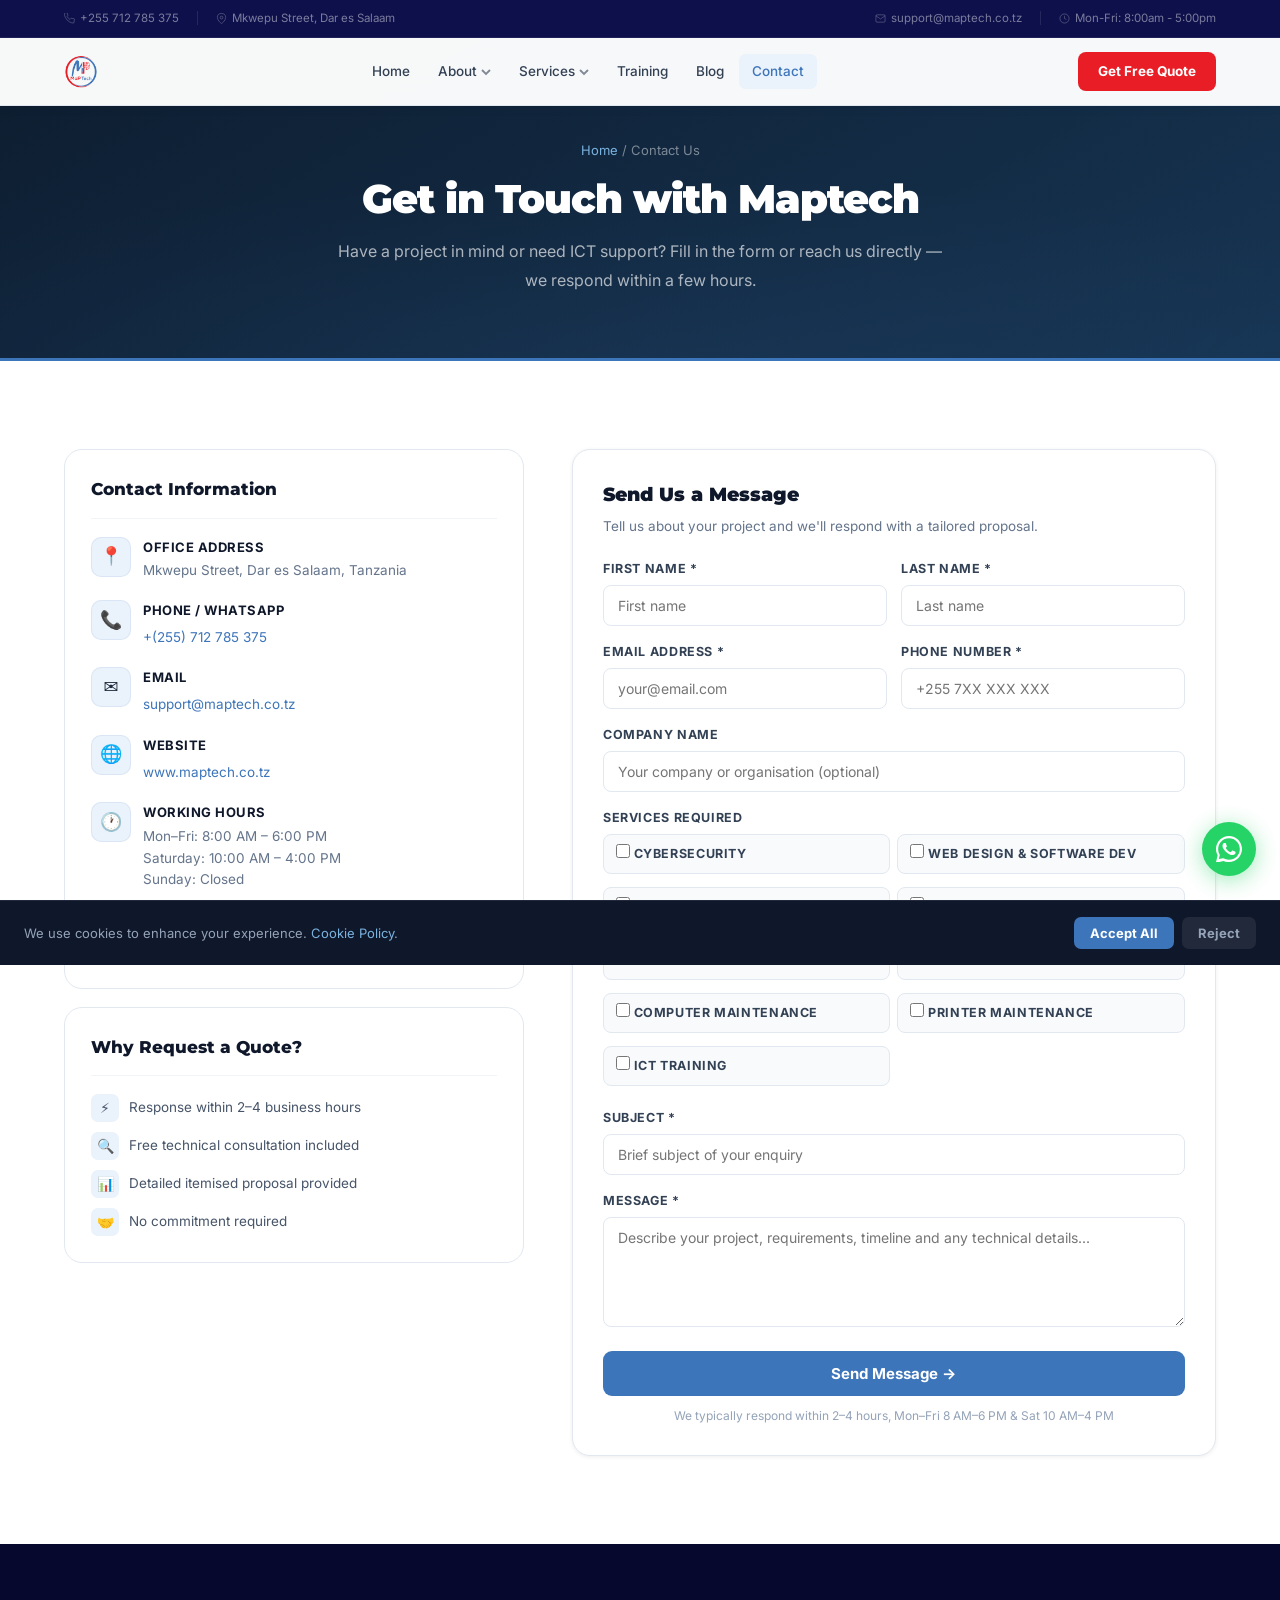
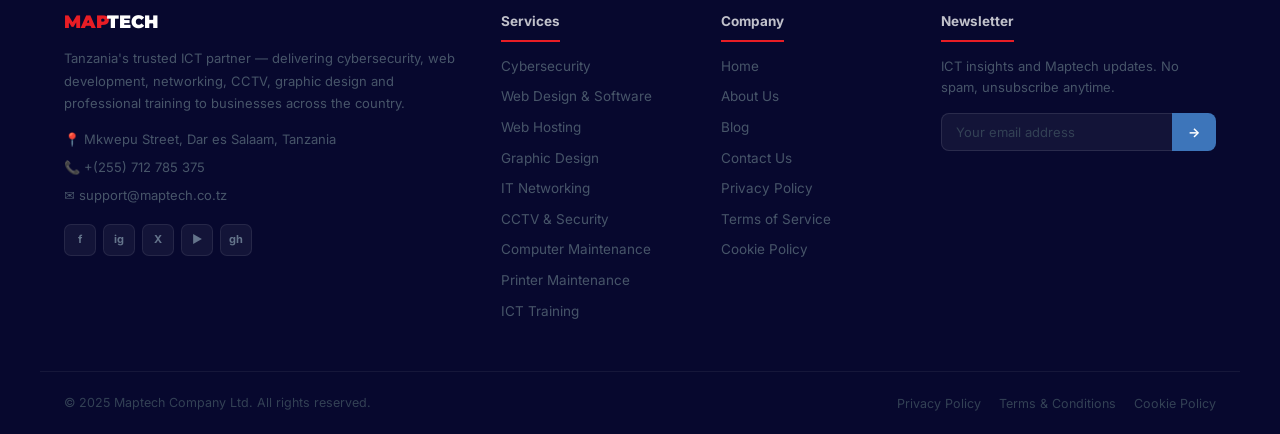
<file: contact.html>
<!DOCTYPE html>
<html lang="en">
<head>
<meta charset="UTF-8">
<meta name="viewport" content="width=device-width, initial-scale=1.0">
<title>Contact Us | Maptech Company Ltd — Dar es Salaam, Tanzania</title>
<meta name="description" content="Contact Maptech Company Ltd — Mkwepu Street, Dar es Salaam. Phone: +(255) 712 785 375. Email: support@maptech.co.tz. Get a free ICT consultation today.">
<link rel="icon" href="assets/images/favicon.png" type="image/png">
<link rel="preconnect" href="https://fonts.googleapis.com">
<link href="https://fonts.googleapis.com/css2?family=Montserrat:wght@700;800;900&family=Inter:wght@400;500;600;700&display=swap" rel="stylesheet">
<link rel="stylesheet" href="assets/css/maptech.css">
</head>
<body data-page="contact">

<!-- Top Info Bar -->
<div class="top-bar">
  <div class="tb-inner">
    <div class="tb-group">
      <span class="tb-item"><svg viewBox="0 0 24 24" fill="none" stroke="currentColor" stroke-width="2" width="11" height="11"><path d="M22 16.92v3a2 2 0 01-2.18 2 19.79 19.79 0 01-8.63-3.07A19.5 19.5 0 013.07 9.81 19.79 19.79 0 01.5 1.18 2 2 0 012.49-.5h3a2 2 0 012 1.72c.127.96.361 1.903.7 2.81a2 2 0 01-.45 2.11L6.91 7.91a16 16 0 006.06 6.06l1.78-1.78a2 2 0 012.11-.45c.907.339 1.85.573 2.81.7A2 2 0 0122 16.92z"/></svg><a href="tel:+255712785375">+255 712 785 375</a></span>
      <span class="tb-sep"></span>
      <span class="tb-item"><svg viewBox="0 0 24 24" fill="none" stroke="currentColor" stroke-width="2" width="11" height="11"><path d="M21 10c0 7-9 13-9 13s-9-6-9-13a9 9 0 0118 0z"/><circle cx="12" cy="10" r="3"/></svg>Mkwepu Street, Dar es Salaam</span>
    </div>
    <div class="tb-group">
      <span class="tb-item"><svg viewBox="0 0 24 24" fill="none" stroke="currentColor" stroke-width="2" width="11" height="11"><path d="M4 4h16c1.1 0 2 .9 2 2v12c0 1.1-.9 2-2 2H4c-1.1 0-2-.9-2-2V6c0-1.1.9-2 2-2z"/><polyline points="22,6 12,13 2,6"/></svg><a href="mailto:support@maptech.co.tz">support@maptech.co.tz</a></span>
      <span class="tb-sep"></span>
      <span class="tb-item"><svg viewBox="0 0 24 24" fill="none" stroke="currentColor" stroke-width="2" width="11" height="11"><circle cx="12" cy="12" r="10"/><polyline points="12 6 12 12 16 14"/></svg>Mon-Fri: 8:00am - 5:00pm</span>
    </div>
  </div>
</div>
<a href="https://wa.me/255712785375" class="wa-float" target="_blank" title="Chat on WhatsApp">
  <svg viewBox="0 0 24 24" fill="currentColor" width="26" height="26"><path d="M17.472 14.382c-.297-.149-1.758-.867-2.03-.967-.273-.099-.471-.148-.67.15-.197.297-.767.966-.94 1.164-.173.199-.347.223-.644.075-.297-.15-1.255-.463-2.39-1.475-.883-.788-1.48-1.761-1.653-2.059-.173-.297-.018-.458.13-.606.134-.133.298-.347.446-.52.149-.174.198-.298.298-.497.099-.198.05-.371-.025-.52-.075-.149-.669-1.612-.916-2.207-.242-.579-.487-.5-.669-.51-.173-.008-.371-.01-.57-.01-.198 0-.52.074-.792.372-.272.297-1.04 1.016-1.04 2.479 0 1.462 1.065 2.875 1.213 3.074.149.198 2.096 3.2 5.077 4.487.709.306 1.262.489 1.694.625.712.227 1.36.195 1.871.118.571-.085 1.758-.719 2.006-1.413.248-.694.248-1.289.173-1.413z"/><path d="M12 0C5.373 0 0 5.373 0 12c0 2.114.551 4.098 1.514 5.82L.044 23.956a.5.5 0 00.608.608l6.175-1.457A11.946 11.946 0 0012 24c6.627 0 12-5.373 12-12S18.627 0 12 0zm0 22a9.946 9.946 0 01-5.19-1.35l-.37-.21-3.834.904.918-3.786-.23-.38A9.96 9.96 0 012 12C2 6.477 6.477 2 12 2s10 4.477 10 10-4.477 10-10 10z"/></svg>
</a>
<button id="btt" onclick="window.scrollTo({top:0,behavior:'smooth'})" title="Back to top">&#x2191;</button>
<div id="cookie-banner">
  <p>We use cookies to enhance your experience. <a href="cookie-policy.html">Cookie Policy</a>.</p>
  <div class="cookie-btns">
    <button class="cbtn cbtn-accept" onclick="acceptCookies()">Accept All</button>
    <button class="cbtn cbtn-reject" onclick="rejectCookies()">Reject</button>
  </div>
</div>

<div class="mob-nav" id="mobNav">
  <div class="mob-header">
    <a href="index.html" class="logo">
      <img src="assets/images/MapTech-logo.png" alt="Maptech Logo" style="height:34px;width:auto" onerror="this.style.display='none';this.nextElementSibling.style.display='flex'">
      <div style="display:none;align-items:center;gap:6px">
        <div class="logo-mark"><svg viewBox="0 0 24 24" fill="none" stroke="white" stroke-width="2.5" width="16" height="16"><polygon points="12 2 22 8.5 22 15.5 12 22 2 15.5 2 8.5"/><line x1="12" y1="2" x2="12" y2="22"/><line x1="2" y1="8.5" x2="22" y2="8.5"/></svg></div>
        <div class="logo-name"><span>MAP</span>TECH</div>
      </div>
    </a>
    <button class="mob-close" onclick="closeMob()">&#x2715;</button>
  </div>
  <a href="index.html">Home</a>
  <a href="about.html">About Us</a>
  <a href="services.html">Our Services</a>
  <a href="training.html">Training Portal</a>
  <a href="blog.html">Blog</a>
  <a href="contact.html">Contact Us</a>
  <div style="margin-top:20px"><a href="contact.html" class="btn-cta" style="width:100%;justify-content:center;display:flex">Get Free Consultation</a></div>
</div>

<nav id="mainNav" class="light">
  <div class="nav-inner">
    <a href="index.html" class="logo">
      <img src="assets/images/MapTech-logo.png" alt="Maptech Logo" onerror="this.style.display='none';this.nextElementSibling.style.display='flex'">
      <div class="logo-fallback" style="display:none">
        <div class="logo-mark"><svg viewBox="0 0 24 24" fill="none" stroke="white" stroke-width="2.5" width="16" height="16"><polygon points="12 2 22 8.5 22 15.5 12 22 2 15.5 2 8.5"/><line x1="12" y1="2" x2="12" y2="22"/><line x1="2" y1="8.5" x2="22" y2="8.5"/></svg></div>
        <div class="logo-name"><span>MAP</span>TECH</div>
      </div>
    </a>
    <div class="nav-links">
      <a href="index.html">Home</a>
      <div class="nav-item">
        <a href="about.html">About
          <svg class="nav-chevron" viewBox="0 0 10 6" fill="none" stroke="currentColor" stroke-width="1.8"><path d="M1 1l4 4 4-4"/></svg>
        </a>
        <div class="nav-drop">
          <a href="about.html#story" class="drop-item"><span class="drop-item-ico"><svg viewBox="0 0 24 24" fill="none" xmlns="http://www.w3.org/2000/svg"><path d="M12 7C10.3 6 7.7 5.5 6 5.5S2 6 2 6v15s1.5-.5 4-.5 6 1.5 6 1.5 3.5-1.5 6-1.5 4 .5 4 .5V6s-1.5-.5-4-.5S13.7 6 12 7z" fill="currentColor" opacity=".15" stroke="currentColor" stroke-width="1.7" stroke-linejoin="round"/><line x1="12" y1="7" x2="12" y2="22" stroke="currentColor" stroke-width="1.5"/><path d="M6.5 9.5l2.5.6M6.5 12.5l2.5.6" stroke="currentColor" stroke-width="1.3" stroke-linecap="round" opacity=".65"/></svg></span><span class="drop-item-text"><strong>Our Story</strong><span>How Maptech was founded &amp; grew</span></span></a>
          <a href="about.html#purpose" class="drop-item"><span class="drop-item-ico"><svg viewBox="0 0 24 24" fill="none" xmlns="http://www.w3.org/2000/svg"><circle cx="12" cy="12" r="9" fill="currentColor" opacity=".08" stroke="currentColor" stroke-width="1.7"/><circle cx="12" cy="12" r="5.5" fill="currentColor" opacity=".15" stroke="currentColor" stroke-width="1.5"/><circle cx="12" cy="12" r="2.5" fill="currentColor"/></svg></span><span class="drop-item-text"><strong>Our Purpose</strong><span>Mission, vision &amp; what drives us</span></span></a>
          <a href="about.html#team" class="drop-item"><span class="drop-item-ico"><svg viewBox="0 0 24 24" fill="none" xmlns="http://www.w3.org/2000/svg"><circle cx="9" cy="7" r="3.5" fill="currentColor" opacity=".2" stroke="currentColor" stroke-width="1.7"/><path d="M2 21v-1a6 6 0 016-6h2a6 6 0 016 6v1" stroke="currentColor" stroke-width="1.7" stroke-linecap="round"/><circle cx="17.5" cy="8" r="2.5" fill="currentColor" opacity=".15" stroke="currentColor" stroke-width="1.4"/><path d="M20.5 20v-.5a4 4 0 00-3-3.87" stroke="currentColor" stroke-width="1.4" stroke-linecap="round"/></svg></span><span class="drop-item-text"><strong>Our People &amp; Team</strong><span>Meet the certified experts behind Maptech</span></span></a>
          <a href="about.html#why" class="drop-item"><span class="drop-item-ico"><svg viewBox="0 0 24 24" fill="none" xmlns="http://www.w3.org/2000/svg"><path d="M12 2l3.09 6.26L22 9.27l-5 4.87 1.18 6.88L12 17.77 5.82 21.02 7 14.14 2 9.27l6.91-1.01L12 2z" fill="currentColor" opacity=".2" stroke="currentColor" stroke-width="1.7" stroke-linejoin="round"/><circle cx="12" cy="11.5" r="1.8" fill="currentColor"/></svg></span><span class="drop-item-text"><strong>Why Choose Us</strong><span>What sets Maptech apart</span></span></a>
          <a href="about.html#values" class="drop-item"><span class="drop-item-ico"><svg viewBox="0 0 24 24" fill="none" xmlns="http://www.w3.org/2000/svg"><path d="M20.84 4.61a5.5 5.5 0 00-7.78 0L12 5.67l-1.06-1.06a5.5 5.5 0 00-7.78 7.78l1.06 1.06L12 21.23l7.78-7.78 1.06-1.06a5.5 5.5 0 000-7.78z" fill="currentColor" opacity=".18" stroke="currentColor" stroke-width="1.7" stroke-linejoin="round"/><path d="M8.5 11c0-1.1.9-2 2-2s2 .9 2 2" stroke="currentColor" stroke-width="1.3" stroke-linecap="round" opacity=".65"/></svg></span><span class="drop-item-text"><strong>Our Values</strong><span>Principles that guide every project</span></span></a>
        </div>
      </div>
      <div class="nav-item">
        <a href="services.html">Services
          <svg class="nav-chevron" viewBox="0 0 10 6" fill="none" stroke="currentColor" stroke-width="1.8"><path d="M1 1l4 4 4-4"/></svg>
        </a>
        <div class="nav-drop">
          <span class="drop-group-label">Security &amp; Digital</span>
          <a href="services.html#svc-cyber" class="drop-item"><span class="drop-item-ico ico-red"><svg viewBox="0 0 24 24" fill="none" xmlns="http://www.w3.org/2000/svg"><path d="M12 2L3 7v5c0 5.25 3.75 10.15 9 11.35C17.25 22.15 21 17.25 21 12V7L12 2z" fill="currentColor" opacity=".18" stroke="currentColor" stroke-width="1.7" stroke-linejoin="round"/><rect x="8.5" y="11" width="7" height="5.5" rx="1.2" fill="currentColor" opacity=".35"/><rect x="8.5" y="11" width="7" height="5.5" rx="1.2" stroke="currentColor" stroke-width="1.4"/><path d="M10.5 11V9.5a1.5 1.5 0 013 0V11" stroke="currentColor" stroke-width="1.4" stroke-linecap="round"/><circle cx="12" cy="14" r=".7" fill="currentColor"/></svg></span><span class="drop-item-text"><strong>Cybersecurity</strong><span>Firewalls, audits &amp; threat protection</span></span></a>
          <a href="services.html#svc-web" class="drop-item"><span class="drop-item-ico"><svg viewBox="0 0 24 24" fill="none" xmlns="http://www.w3.org/2000/svg"><circle cx="12" cy="12" r="9" fill="currentColor" opacity=".1" stroke="currentColor" stroke-width="1.7"/><ellipse cx="12" cy="12" rx="3.5" ry="9" stroke="currentColor" stroke-width="1.4"/><path d="M3 12h18" stroke="currentColor" stroke-width="1.4"/><path d="M5.5 7.5C7.5 8.4 9.6 8.9 12 8.9s4.5-.5 6.5-1.4M5.5 16.5C7.5 15.6 9.6 15.1 12 15.1s4.5.5 6.5 1.4" stroke="currentColor" stroke-width="1.3" stroke-linecap="round"/></svg></span><span class="drop-item-text"><strong>Web Design &amp; Software Dev</strong><span>Websites, apps &amp; custom software</span></span></a>
          <a href="services.html#svc-hosting" class="drop-item"><span class="drop-item-ico"><svg viewBox="0 0 24 24" fill="none" xmlns="http://www.w3.org/2000/svg"><rect x="2" y="3.5" width="20" height="6" rx="2" fill="currentColor" opacity=".2" stroke="currentColor" stroke-width="1.7"/><rect x="2" y="14.5" width="20" height="6" rx="2" fill="currentColor" opacity=".12" stroke="currentColor" stroke-width="1.7"/><circle cx="6" cy="6.5" r="1.3" fill="currentColor"/><circle cx="9.5" cy="6.5" r="1.3" fill="currentColor" opacity=".5"/><circle cx="6" cy="17.5" r="1.3" fill="currentColor" opacity=".6"/><path d="M13 6.5h5M13 17.5h5" stroke="currentColor" stroke-width="1.4" stroke-linecap="round"/></svg></span><span class="drop-item-text"><strong>Web Hosting &amp; Domain Registration</strong><span>Managed hosting, SSL &amp; domain names</span></span></a>
          <div class="drop-divider"></div>
          <span class="drop-group-label">Design &amp; Infrastructure</span>
          <a href="services.html#svc-design" class="drop-item"><span class="drop-item-ico"><svg viewBox="0 0 24 24" fill="none" xmlns="http://www.w3.org/2000/svg"><path d="M12 3C7 3 3 7 3 12c0 4.97 4.03 9 9 9 1.1 0 2-.9 2-2 0-.5-.19-.96-.5-1.3-.3-.33-.5-.78-.5-1.27 0-1.1.9-2 2-2h2.35C19.77 14.43 21 13.32 21 12c0-4.97-4.03-9-9-9z" fill="currentColor" opacity=".15" stroke="currentColor" stroke-width="1.7"/><circle cx="7.5" cy="10.5" r="1.5" fill="currentColor" opacity=".7"/><circle cx="10.5" cy="7" r="1.5" fill="currentColor"/><circle cx="14.5" cy="7" r="1.5" fill="currentColor" opacity=".6"/><circle cx="17" cy="10.5" r="1.5" fill="currentColor" opacity=".4"/></svg></span><span class="drop-item-text"><strong>Graphic Design &amp; Branding</strong><span>Branding, print &amp; digital assets</span></span></a>
          <a href="services.html#svc-network" class="drop-item"><span class="drop-item-ico"><svg viewBox="0 0 24 24" fill="none" xmlns="http://www.w3.org/2000/svg"><rect x="1.5" y="1.5" width="6" height="6" rx="1.5" fill="currentColor" opacity=".22" stroke="currentColor" stroke-width="1.6"/><rect x="16.5" y="1.5" width="6" height="6" rx="1.5" fill="currentColor" opacity=".15" stroke="currentColor" stroke-width="1.6"/><rect x="9" y="16.5" width="6" height="6" rx="1.5" fill="currentColor" opacity=".22" stroke="currentColor" stroke-width="1.6"/><path d="M4.5 7.5v3a1 1 0 001 1h13a1 1 0 001-1v-3M12 11.5v5" stroke="currentColor" stroke-width="1.6" stroke-linecap="round"/></svg></span><span class="drop-item-text"><strong>IT Networking</strong><span>LAN/WAN, cabling &amp; infrastructure</span></span></a>
          <a href="services.html#svc-cctv" class="drop-item"><span class="drop-item-ico ico-red"><svg viewBox="0 0 24 24" fill="none" xmlns="http://www.w3.org/2000/svg"><rect x="1" y="6.5" width="14" height="11" rx="2" fill="currentColor" opacity=".15" stroke="currentColor" stroke-width="1.7"/><path d="M15 9.5l7-3v11l-7-3V9.5z" fill="currentColor" opacity=".2" stroke="currentColor" stroke-width="1.7" stroke-linejoin="round"/><circle cx="7" cy="12" r="2.5" fill="currentColor" opacity=".35"/><circle cx="7" cy="12" r="2.5" stroke="currentColor" stroke-width="1.4"/><circle cx="7" cy="12" r="1" fill="currentColor"/></svg></span><span class="drop-item-text"><strong>CCTV &amp; Security Systems</strong><span>IP cameras, access control &amp; alarms</span></span></a>
          <div class="drop-divider"></div>
          <span class="drop-group-label">Support &amp; Training</span>
          <a href="services.html#svc-computer" class="drop-item"><span class="drop-item-ico"><svg viewBox="0 0 24 24" fill="none" xmlns="http://www.w3.org/2000/svg"><rect x="2" y="3" width="20" height="13" rx="2" fill="currentColor" opacity=".12" stroke="currentColor" stroke-width="1.7"/><path d="M8 21h8M12 16v5" stroke="currentColor" stroke-width="1.7" stroke-linecap="round"/><path d="M10.5 9.3a2.5 2.5 0 104.5 2" stroke="currentColor" stroke-width="1.5" stroke-linecap="round"/><path d="M14.5 8.5l2.8-3.3 1.7 1.5L16.2 10" stroke="currentColor" stroke-width="1.5" stroke-linecap="round" stroke-linejoin="round"/><path d="M15 10.8L13.5 12" stroke="currentColor" stroke-width="1.5" stroke-linecap="round"/></svg></span><span class="drop-item-text"><strong>Computer Maintenance &amp; Supply</strong><span>Repairs, parts &amp; accessories</span></span></a>
          <a href="services.html#svc-printer" class="drop-item"><span class="drop-item-ico"><svg viewBox="0 0 24 24" fill="none" xmlns="http://www.w3.org/2000/svg"><path d="M7 2h10v7H7V2z" fill="currentColor" opacity=".15" stroke="currentColor" stroke-width="1.6" stroke-linejoin="round"/><rect x="2" y="9" width="20" height="8" rx="2" fill="currentColor" opacity=".18" stroke="currentColor" stroke-width="1.7"/><rect x="6.5" y="14.5" width="11" height="7.5" rx="1" fill="currentColor" opacity=".12" stroke="currentColor" stroke-width="1.5"/><path d="M9.5 18h5M9.5 21h3" stroke="currentColor" stroke-width="1.3" stroke-linecap="round"/><circle cx="17.5" cy="13" r="1.1" fill="currentColor" opacity=".7"/></svg></span><span class="drop-item-text"><strong>Printer Maintenance &amp; Supply</strong><span>Repairs, toner &amp; accessories</span></span></a>
          <a href="training.html" class="drop-item"><span class="drop-item-ico"><svg viewBox="0 0 24 24" fill="none" xmlns="http://www.w3.org/2000/svg"><path d="M12 5L2 10l10 5 10-5-10-5z" fill="currentColor" opacity=".2" stroke="currentColor" stroke-width="1.7" stroke-linejoin="round"/><path d="M6 12.5v5c3.5 3 8.5 3 12 0v-5" stroke="currentColor" stroke-width="1.7" stroke-linecap="round"/><line x1="22" y1="10" x2="22" y2="15.5" stroke="currentColor" stroke-width="1.7" stroke-linecap="round"/><circle cx="22" cy="16.5" r="1.1" fill="currentColor"/></svg></span><span class="drop-item-text"><strong>ICT Training</strong><span>Certified courses for individuals &amp; teams</span></span></a>
        </div>
      </div>
      <a href="training.html">Training</a>
      <a href="blog.html">Blog</a>
      <a href="contact.html" class="active">Contact</a>
    </div>
    <a href="contact.html" class="nav-cta">Get Free Quote</a>
    <button class="hamburger" onclick="openMob()"><span></span><span></span><span></span></button>
  </div>
</nav>

<div class="page-hero">
  <div class="ph-inner">
    <div class="breadcrumb"><a href="index.html">Home</a> / Contact Us</div>
    <h1>Get in Touch with Maptech</h1>
    <p>Have a project in mind or need ICT support? Fill in the form or reach us directly — we respond within a few hours.</p>
  </div>
</div>

<section>
  <div class="si">
    <div class="contact-layout">
      <div>
        <div class="ci-card fade-up">
          <h3>Contact Information</h3>
          <div class="cd"><div class="cd-icon">&#x1F4CD;</div><div><h4>Office Address</h4><p>Mkwepu Street, Dar es Salaam, Tanzania</p></div></div>
          <div class="cd"><div class="cd-icon">&#x1F4DE;</div><div><h4>Phone / WhatsApp</h4><a href="tel:+255712785375">+(255) 712 785 375</a></div></div>
          <div class="cd"><div class="cd-icon">&#x2709;&#xFE0F;</div><div><h4>Email</h4><a href="mailto:support@maptech.co.tz">support@maptech.co.tz</a></div></div>
          <div class="cd"><div class="cd-icon">&#x1F310;</div><div><h4>Website</h4><a href="https://maptech.co.tz" target="_blank">www.maptech.co.tz</a></div></div>
          <div class="cd"><div class="cd-icon">&#x1F550;</div><div><h4>Working Hours</h4><p>Mon–Fri: 8:00 AM – 6:00 PM<br>Saturday: 10:00 AM – 4:00 PM<br>Sunday: Closed</p></div></div>
          <div class="social-row">
            <a href="https://web.facebook.com/maptechtz/" target="_blank" class="sb">f</a>
            <a href="https://www.instagram.com/maptech_tz/" target="_blank" class="sb">ig</a>
            <a href="https://x.com/maptech_tz" target="_blank" class="sb">X</a>
            <a href="https://www.youtube.com/@maptechtz/videos" target="_blank" class="sb">&#x25B6;</a>
            <a href="https://github.com/maptechtz-developers" target="_blank" class="sb">gh</a>
          </div>
        </div>
        <div class="ci-card fade-up">
          <h3>Why Request a Quote?</h3>
          <div style="display:flex;flex-direction:column;gap:10px">
            <div style="display:flex;align-items:center;gap:10px;font-size:13.5px;color:var(--gray-600)"><span style="width:28px;height:28px;border-radius:7px;background:var(--blue-3);display:flex;align-items:center;justify-content:center;font-size:14px;flex-shrink:0">&#x26A1;</span>Response within 2–4 business hours</div>
            <div style="display:flex;align-items:center;gap:10px;font-size:13.5px;color:var(--gray-600)"><span style="width:28px;height:28px;border-radius:7px;background:var(--blue-3);display:flex;align-items:center;justify-content:center;font-size:14px;flex-shrink:0">&#x1F50D;</span>Free technical consultation included</div>
            <div style="display:flex;align-items:center;gap:10px;font-size:13.5px;color:var(--gray-600)"><span style="width:28px;height:28px;border-radius:7px;background:var(--blue-3);display:flex;align-items:center;justify-content:center;font-size:14px;flex-shrink:0">&#x1F4CA;</span>Detailed itemised proposal provided</div>
            <div style="display:flex;align-items:center;gap:10px;font-size:13.5px;color:var(--gray-600)"><span style="width:28px;height:28px;border-radius:7px;background:var(--blue-3);display:flex;align-items:center;justify-content:center;font-size:14px;flex-shrink:0">&#x1F91D;</span>No commitment required</div>
          </div>
        </div>
      </div>
      <div class="form-card fade-up" style="position:sticky;top:84px">
        <h3>Send Us a Message</h3>
        <p>Tell us about your project and we'll respond with a tailored proposal.</p>
        <form onsubmit="handleForm(event,this)" action="forms/contact.php" method="POST">
          <div class="fg"><div class="form-row">
            <div><label>First Name *</label><input name="firstname" type="text" placeholder="First name" required></div>
            <div><label>Last Name *</label><input name="lastname" type="text" placeholder="Last name" required></div>
          </div></div>
          <div class="fg"><div class="form-row">
            <div><label>Email Address *</label><input name="email" type="email" placeholder="your@email.com" required></div>
            <div><label>Phone Number *</label><input name="phone" type="tel" placeholder="+255 7XX XXX XXX" required></div>
          </div></div>
          <div class="fg"><label>Company Name</label><input name="company" type="text" placeholder="Your company or organisation (optional)"></div>
          <div class="fg"><label>Services Required</label>
            <div class="service-checks">
              <label class="sc"><input type="checkbox" name="services[]" value="Cybersecurity"> Cybersecurity</label>
              <label class="sc"><input type="checkbox" name="services[]" value="Web Design &amp; Software Development"> Web Design &amp; Software Dev</label>
              <label class="sc"><input type="checkbox" name="services[]" value="Web Hosting &amp; Domain Registration"> Web Hosting &amp; Domains</label>
              <label class="sc"><input type="checkbox" name="services[]" value="Graphic Design &amp; Branding"> Graphic Design &amp; Branding</label>
              <label class="sc"><input type="checkbox" name="services[]" value="IT Networking"> IT Networking</label>
              <label class="sc"><input type="checkbox" name="services[]" value="CCTV &amp; Security"> CCTV &amp; Security Systems</label>
              <label class="sc"><input type="checkbox" name="services[]" value="Computer Maintenance &amp; Supply"> Computer Maintenance</label>
              <label class="sc"><input type="checkbox" name="services[]" value="Printer Maintenance &amp; Supply"> Printer Maintenance</label>
              <label class="sc"><input type="checkbox" name="services[]" value="ICT Training"> ICT Training</label>
            </div>
          </div>
          <div class="fg"><label>Subject *</label><input name="subject" type="text" placeholder="Brief subject of your enquiry" required></div>
          <div class="fg"><label>Message *</label><textarea name="message" placeholder="Describe your project, requirements, timeline and any technical details..." required></textarea></div>
          <button type="submit" class="btn-submit">Send Message &#x2192;</button>
          <p class="form-note">We typically respond within 2–4 hours, Mon–Fri 8 AM–6 PM &amp; Sat 10 AM–4 PM</p>
        </form>
      </div>
    </div>
  </div>
</section>

<footer>
  <div class="fi">
    <div class="fb">
      <div class="fb-logo"><span>MAP</span>TECH</div>
      <p>Tanzania's trusted ICT partner — delivering cybersecurity, web development, networking, CCTV, graphic design and professional training to businesses across the country.</p>
      <div class="fci">&#x1F4CD; Mkwepu Street, Dar es Salaam, Tanzania</div>
      <div class="fci">&#x1F4DE; +(255) 712 785 375</div>
      <div class="fci">&#x2709;&#xFE0F; support@maptech.co.tz</div>
      <div class="fb-socials">
        <a href="https://web.facebook.com/maptechtz/" target="_blank" class="fsb">f</a>
        <a href="https://www.instagram.com/maptech_tz/" target="_blank" class="fsb">ig</a>
        <a href="https://x.com/maptech_tz" target="_blank" class="fsb">X</a>
        <a href="https://www.youtube.com/@maptechtz/videos" target="_blank" class="fsb">&#x25B6;</a>
        <a href="https://github.com/maptechtz-developers" target="_blank" class="fsb">gh</a>
      </div>
    </div>
    <div class="fc">
      <h4>Services</h4>
      <a href="services.html#svc-cyber">Cybersecurity</a>
      <a href="services.html#svc-web">Web Design &amp; Software</a>
      <a href="services.html#svc-hosting">Web Hosting</a>
      <a href="services.html#svc-design">Graphic Design</a>
      <a href="services.html#svc-network">IT Networking</a>
      <a href="services.html#svc-cctv">CCTV &amp; Security</a>
      <a href="services.html#svc-computer">Computer Maintenance</a>
      <a href="services.html#svc-printer">Printer Maintenance</a>
      <a href="training.html">ICT Training</a>
    </div>
    <div class="fc">
      <h4>Company</h4>
      <a href="index.html">Home</a>
      <a href="about.html">About Us</a>
      <a href="blog.html">Blog</a>
      <a href="contact.html">Contact Us</a>
      <a href="privacy-policy.html">Privacy Policy</a>
      <a href="terms-of-service.html">Terms of Service</a>
      <a href="cookie-policy.html">Cookie Policy</a>
    </div>
    <div class="fc fn">
      <h4>Newsletter</h4>
      <p>ICT insights and Maptech updates. No spam, unsubscribe anytime.</p>
      <div class="nl"><input type="email" placeholder="Your email address"><button>&#x2192;</button></div>
    </div>
  </div>
  <div class="footer-bottom">
    <p>&copy; 2025 Maptech Company Ltd. All rights reserved.</p>
    <div>
      <a href="privacy-policy.html">Privacy Policy</a>
      <a href="terms-of-service.html">Terms &amp; Conditions</a>
      <a href="cookie-policy.html">Cookie Policy</a>
    </div>
  </div>
</footer>

<script src="assets/js/maptech.js"></script>
</body>
</html>
</file>
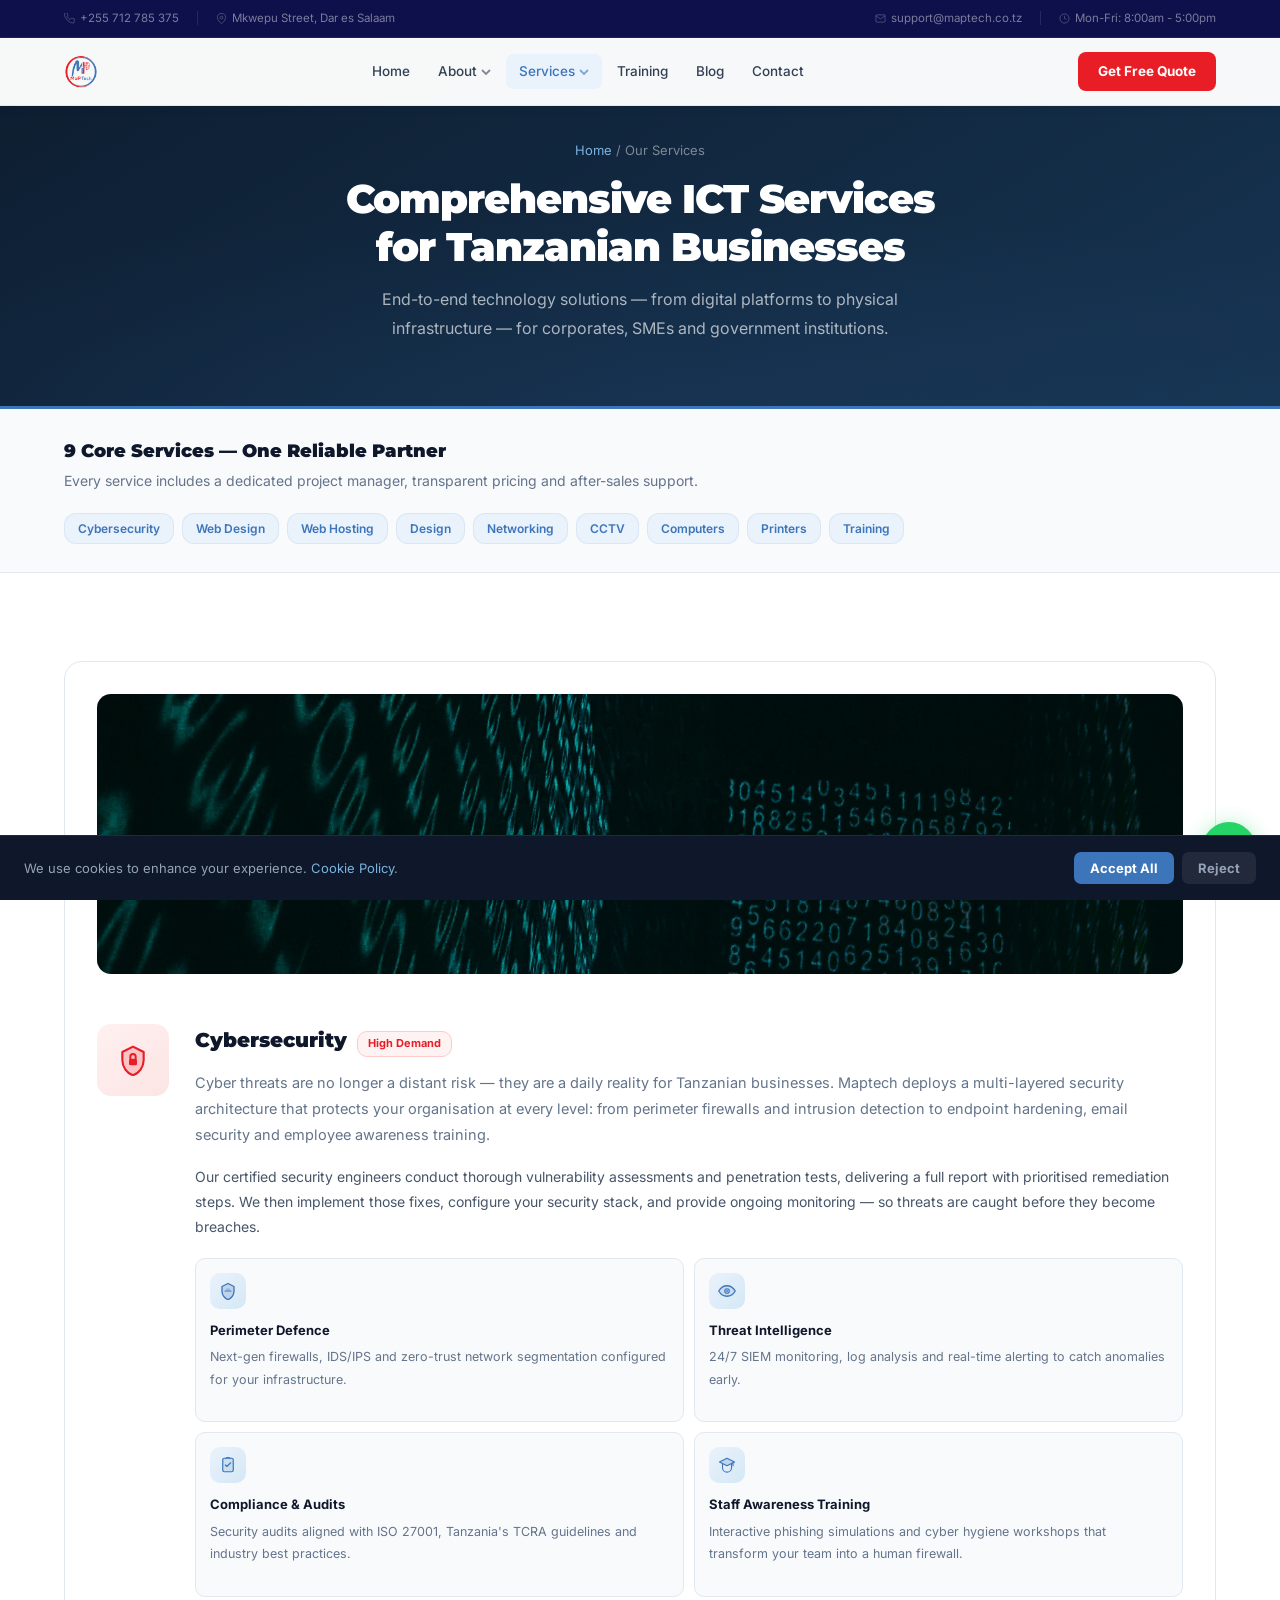
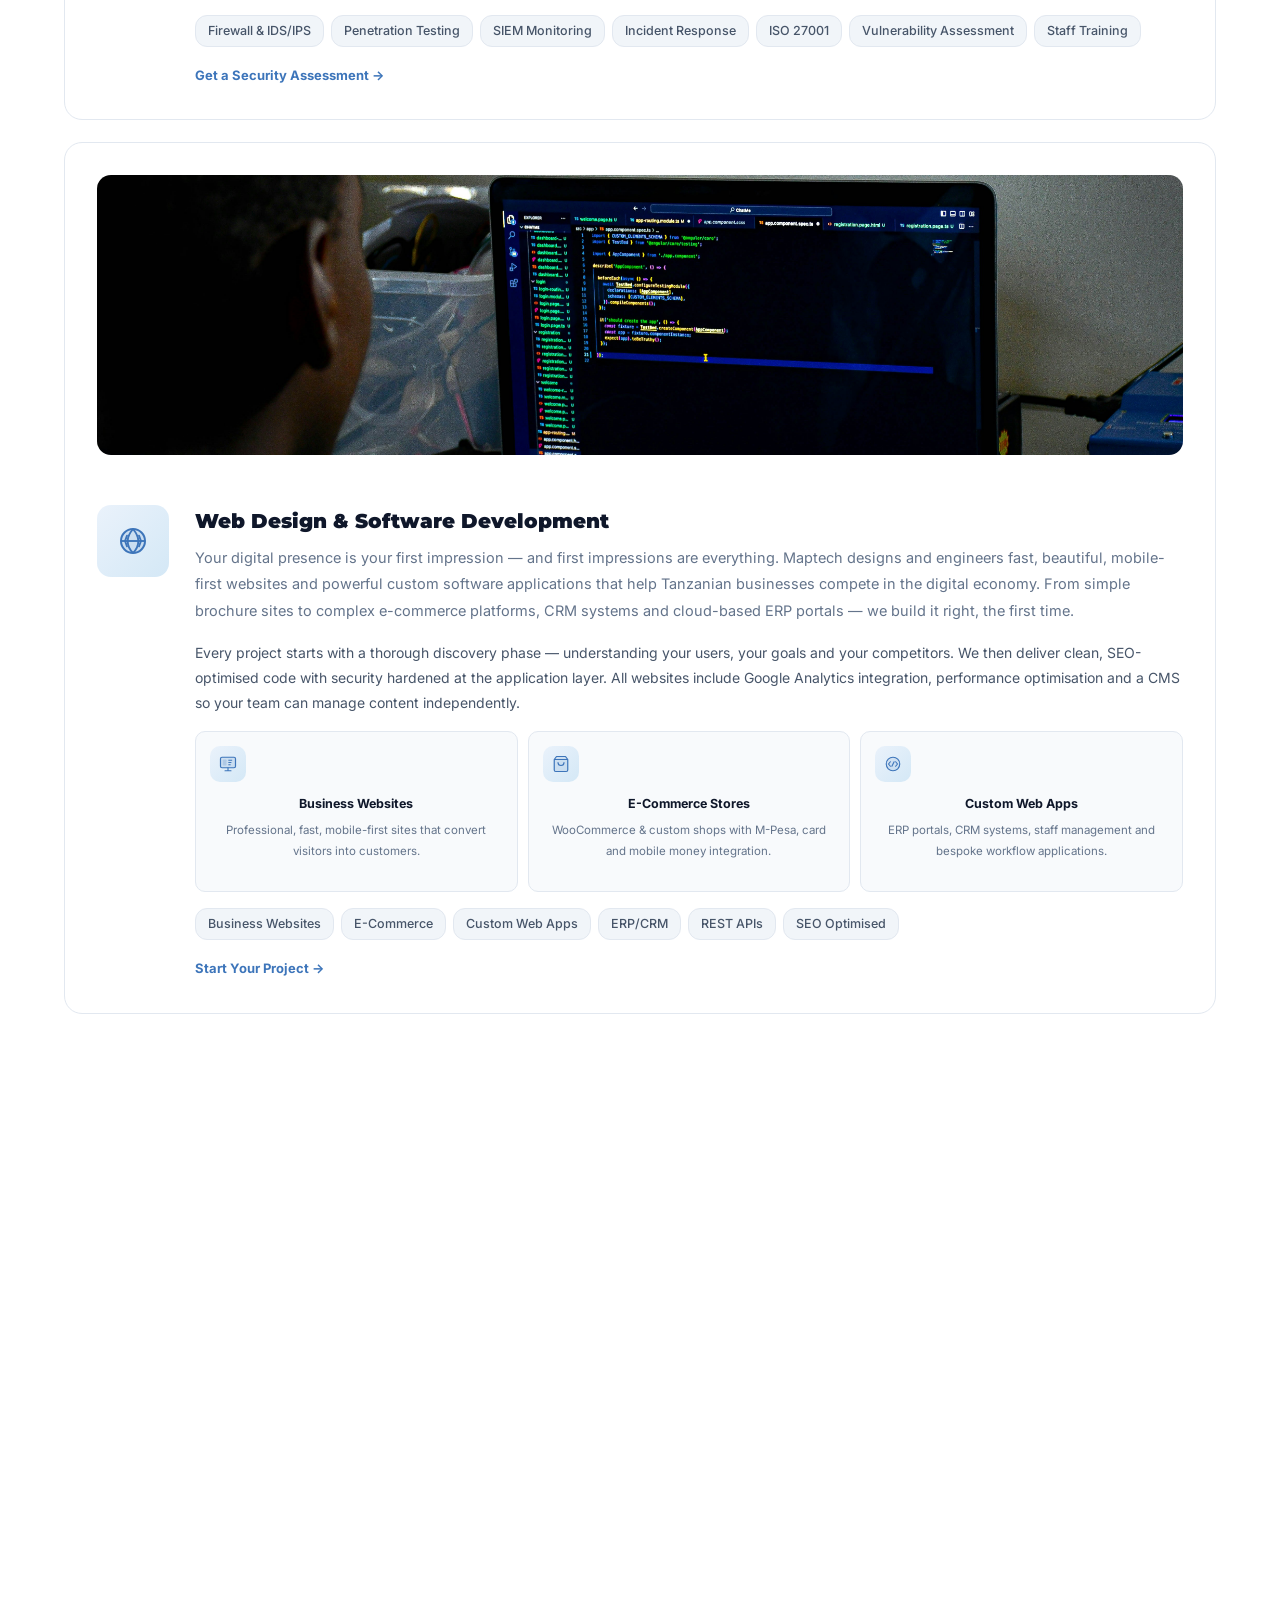
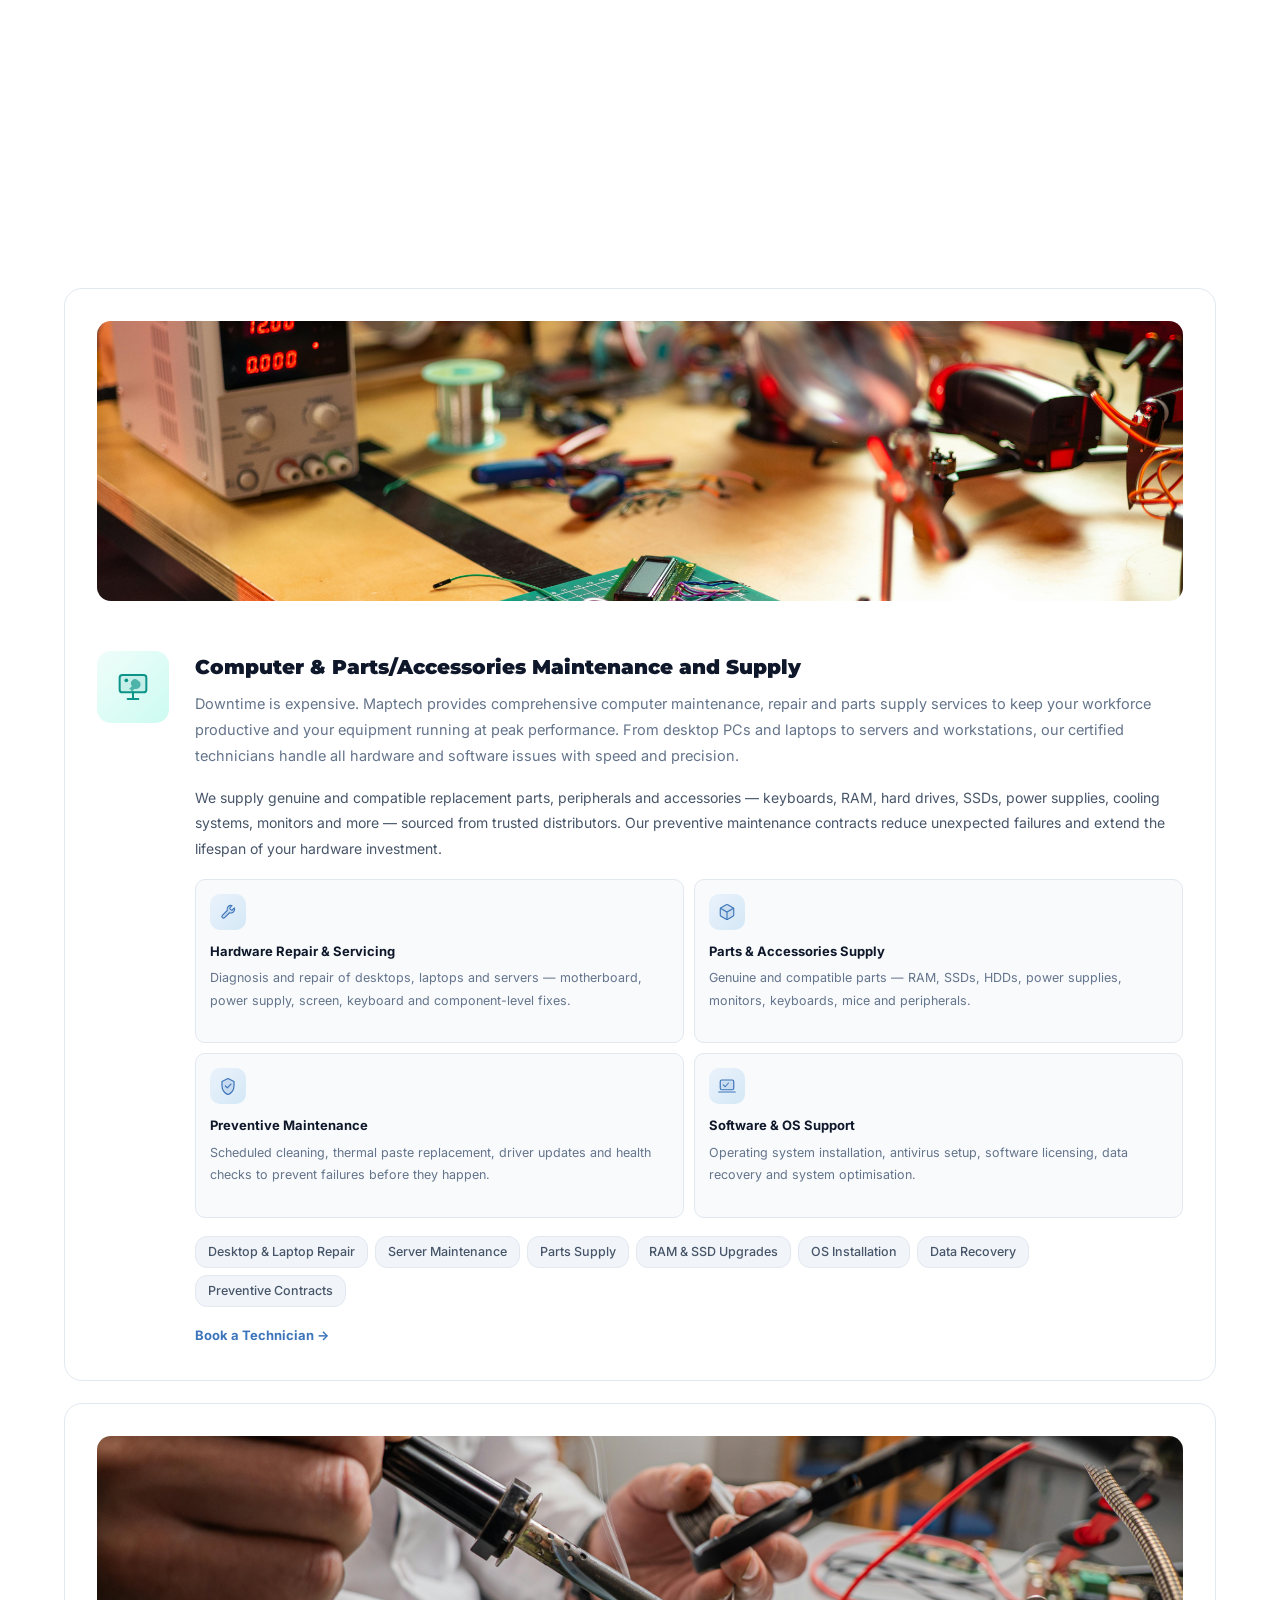
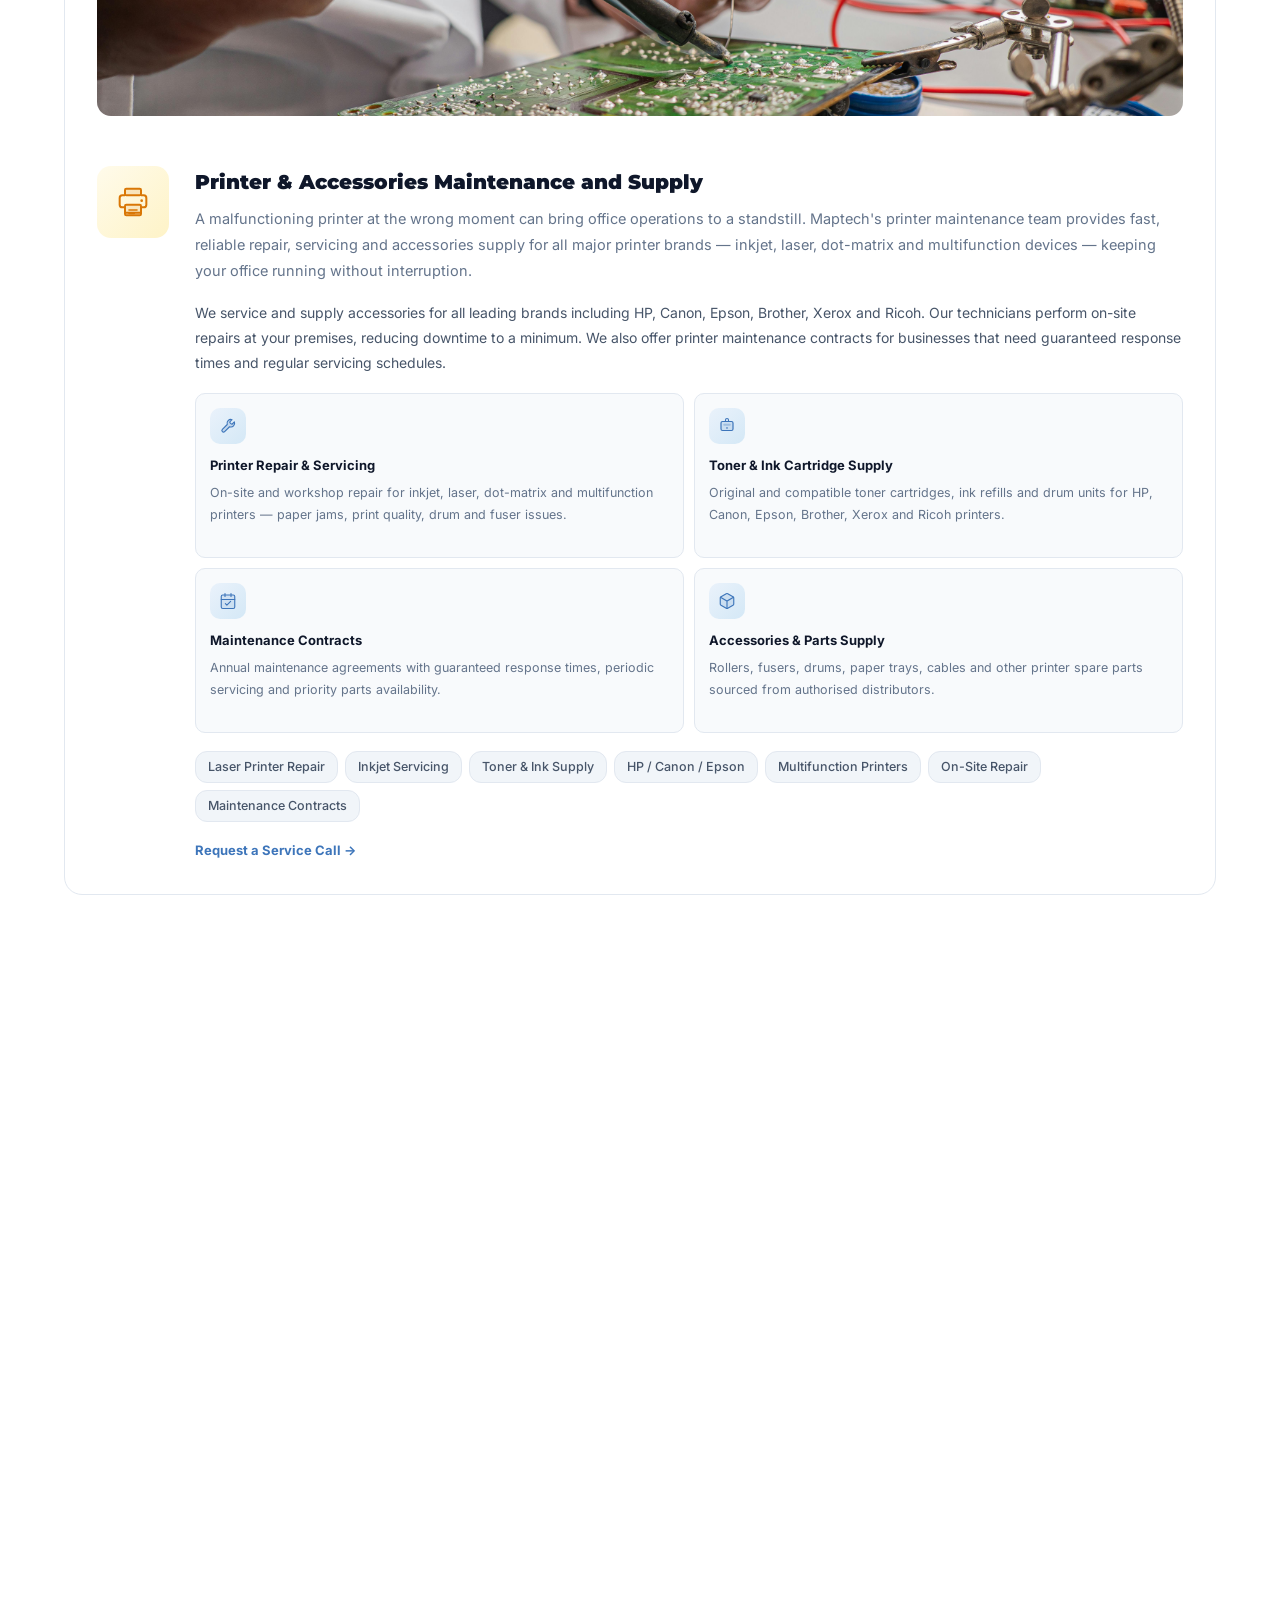
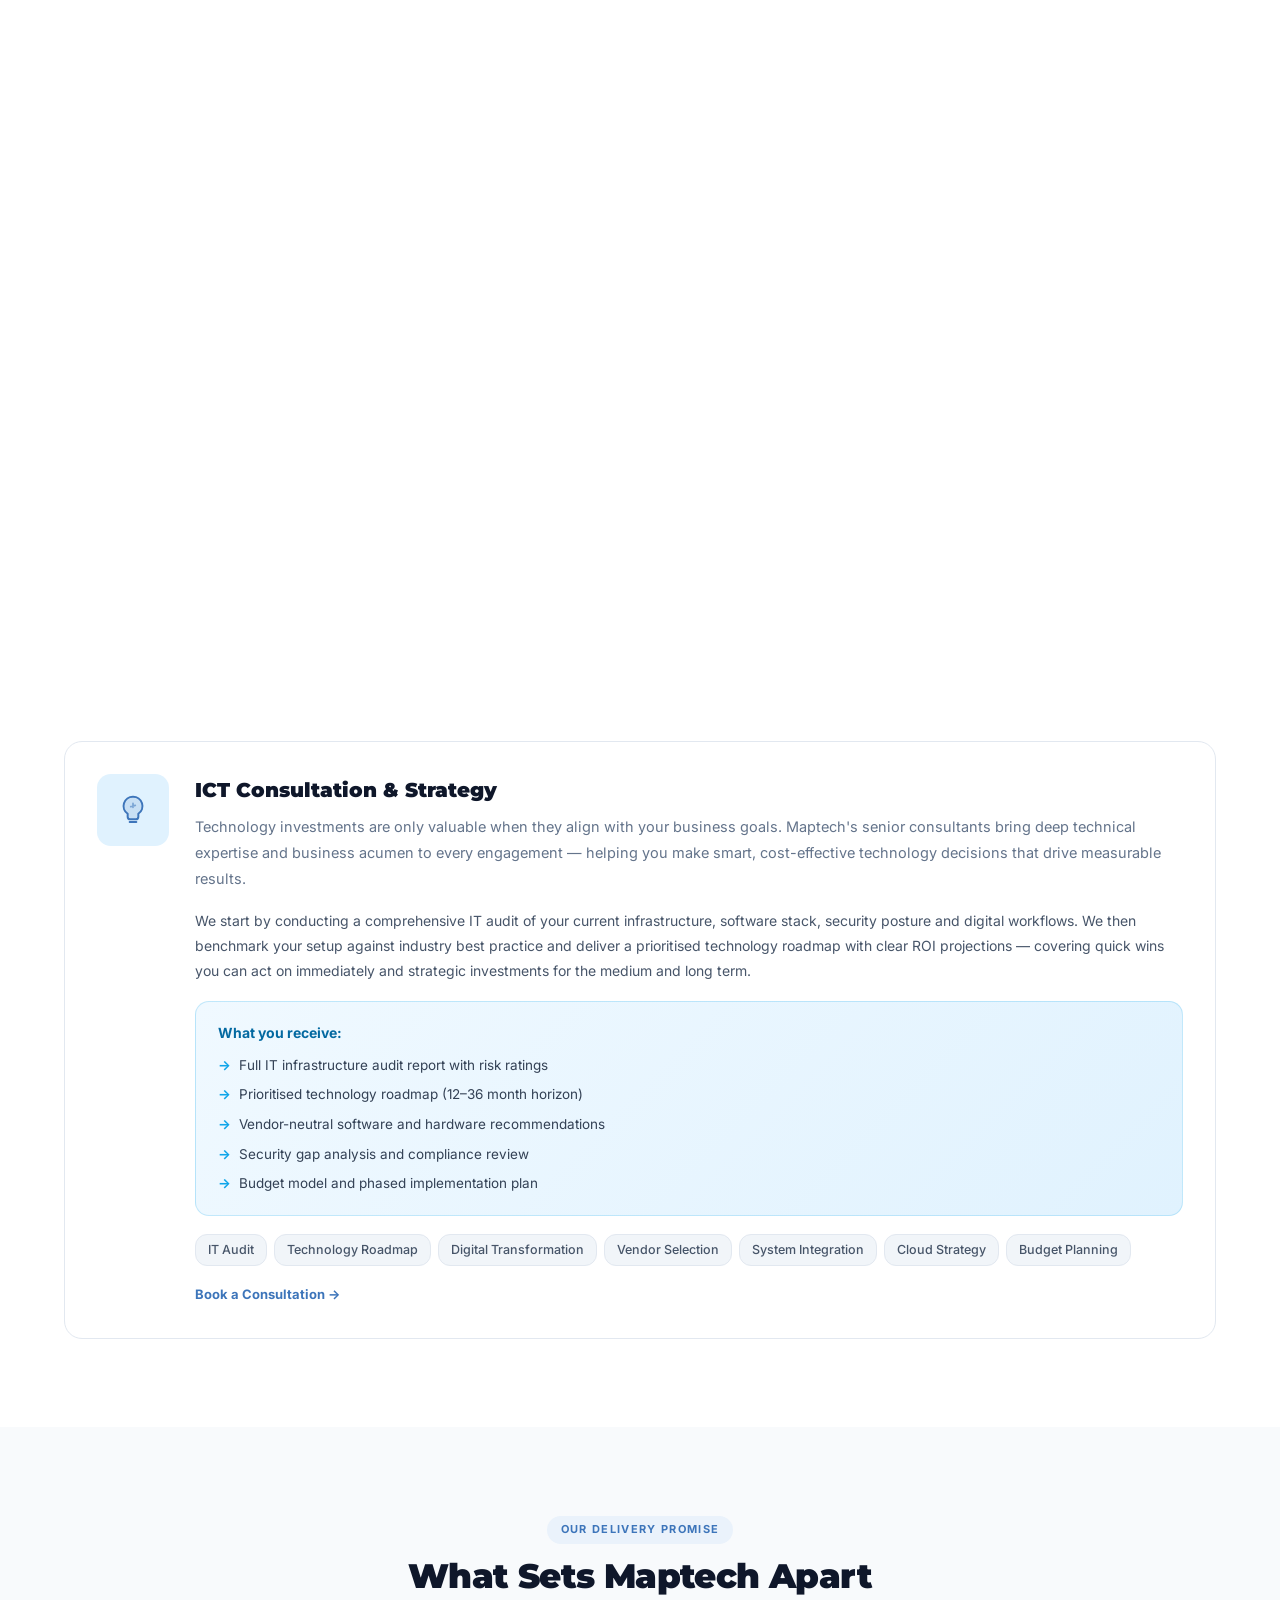
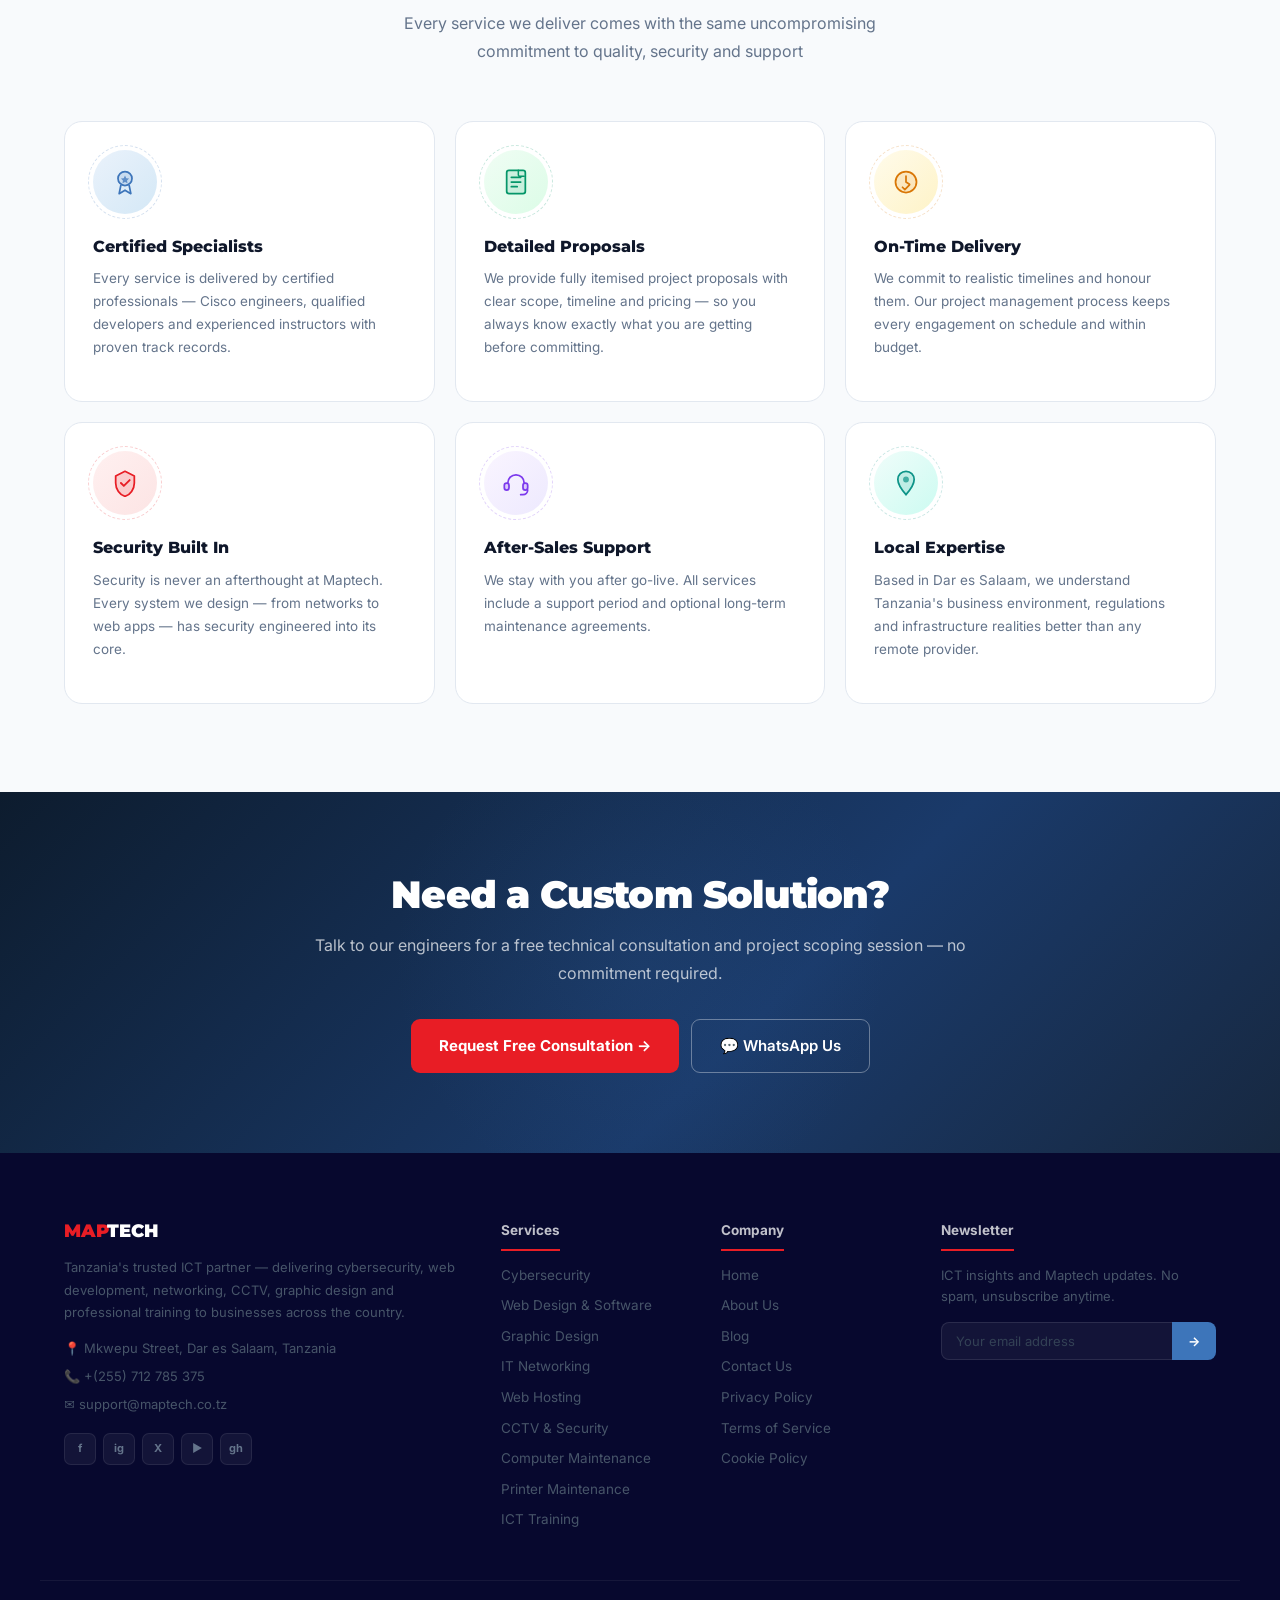
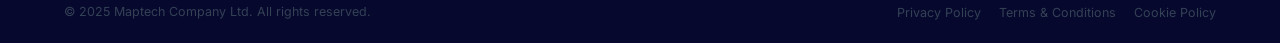
<file: services.html>
<!DOCTYPE html>
<html lang="en">
<head>
<meta charset="UTF-8">
<meta name="viewport" content="width=device-width, initial-scale=1.0">
<title>Our Services | Maptech Company Ltd — ICT Solutions Tanzania</title>
<meta name="description" content="Comprehensive ICT services in Tanzania — cybersecurity, web development, graphic design, IT networking, CCTV installation, and ICT consultation. Maptech Company Ltd, Dar es Salaam.">
<link rel="icon" href="assets/images/favicon.png" type="image/png">
<link rel="preconnect" href="https://fonts.googleapis.com">
<link href="https://fonts.googleapis.com/css2?family=Montserrat:wght@700;800;900&family=Inter:wght@400;500;600;700&display=swap" rel="stylesheet">
<link rel="stylesheet" href="assets/css/maptech.css">
</head>
<body data-page="services">

<!-- Top Info Bar -->
<div class="top-bar">
  <div class="tb-inner">
    <div class="tb-group">
      <span class="tb-item"><svg viewBox="0 0 24 24" fill="none" stroke="currentColor" stroke-width="2" width="11" height="11"><path d="M22 16.92v3a2 2 0 01-2.18 2 19.79 19.79 0 01-8.63-3.07A19.5 19.5 0 013.07 9.81 19.79 19.79 0 01.5 1.18 2 2 0 012.49-.5h3a2 2 0 012 1.72c.127.96.361 1.903.7 2.81a2 2 0 01-.45 2.11L6.91 7.91a16 16 0 006.06 6.06l1.78-1.78a2 2 0 012.11-.45c.907.339 1.85.573 2.81.7A2 2 0 0122 16.92z"/></svg><a href="tel:+255712785375">+255 712 785 375</a></span>
      <span class="tb-sep"></span>
      <span class="tb-item"><svg viewBox="0 0 24 24" fill="none" stroke="currentColor" stroke-width="2" width="11" height="11"><path d="M21 10c0 7-9 13-9 13s-9-6-9-13a9 9 0 0118 0z"/><circle cx="12" cy="10" r="3"/></svg>Mkwepu Street, Dar es Salaam</span>
    </div>
    <div class="tb-group">
      <span class="tb-item"><svg viewBox="0 0 24 24" fill="none" stroke="currentColor" stroke-width="2" width="11" height="11"><path d="M4 4h16c1.1 0 2 .9 2 2v12c0 1.1-.9 2-2 2H4c-1.1 0-2-.9-2-2V6c0-1.1.9-2 2-2z"/><polyline points="22,6 12,13 2,6"/></svg><a href="mailto:support@maptech.co.tz">support@maptech.co.tz</a></span>
      <span class="tb-sep"></span>
      <span class="tb-item"><svg viewBox="0 0 24 24" fill="none" stroke="currentColor" stroke-width="2" width="11" height="11"><circle cx="12" cy="12" r="10"/><polyline points="12 6 12 12 16 14"/></svg>Mon-Fri: 8:00am - 5:00pm</span>
    </div>
  </div>
</div>
<a href="https://wa.me/255712785375" class="wa-float" target="_blank" title="Chat on WhatsApp">
  <svg viewBox="0 0 24 24" fill="currentColor" width="26" height="26"><path d="M17.472 14.382c-.297-.149-1.758-.867-2.03-.967-.273-.099-.471-.148-.67.15-.197.297-.767.966-.94 1.164-.173.199-.347.223-.644.075-.297-.15-1.255-.463-2.39-1.475-.883-.788-1.48-1.761-1.653-2.059-.173-.297-.018-.458.13-.606.134-.133.298-.347.446-.52.149-.174.198-.298.298-.497.099-.198.05-.371-.025-.52-.075-.149-.669-1.612-.916-2.207-.242-.579-.487-.5-.669-.51-.173-.008-.371-.01-.57-.01-.198 0-.52.074-.792.372-.272.297-1.04 1.016-1.04 2.479 0 1.462 1.065 2.875 1.213 3.074.149.198 2.096 3.2 5.077 4.487.709.306 1.262.489 1.694.625.712.227 1.36.195 1.871.118.571-.085 1.758-.719 2.006-1.413.248-.694.248-1.289.173-1.413z"/><path d="M12 0C5.373 0 0 5.373 0 12c0 2.114.551 4.098 1.514 5.82L.044 23.956a.5.5 0 00.608.608l6.175-1.457A11.946 11.946 0 0012 24c6.627 0 12-5.373 12-12S18.627 0 12 0zm0 22a9.946 9.946 0 01-5.19-1.35l-.37-.21-3.834.904.918-3.786-.23-.38A9.96 9.96 0 012 12C2 6.477 6.477 2 12 2s10 4.477 10 10-4.477 10-10 10z"/></svg>
</a>
<button id="btt" onclick="window.scrollTo({top:0,behavior:'smooth'})" title="Back to top">&#x2191;</button>
<div id="cookie-banner">
  <p>We use cookies to enhance your experience. <a href="cookie-policy.html">Cookie Policy</a>.</p>
  <div class="cookie-btns">
    <button class="cbtn cbtn-accept" onclick="acceptCookies()">Accept All</button>
    <button class="cbtn cbtn-reject" onclick="rejectCookies()">Reject</button>
  </div>
</div>

<div class="mob-nav" id="mobNav">
  <div class="mob-header">
    <a href="index.html" class="logo">
      <img src="assets/images/MapTech-logo.png" alt="Maptech Logo" style="height:34px;width:auto" onerror="this.style.display='none';this.nextElementSibling.style.display='flex'">
      <div style="display:none;align-items:center;gap:6px">
        <div class="logo-mark"><svg viewBox="0 0 24 24" fill="none" stroke="white" stroke-width="2.5" width="16" height="16"><polygon points="12 2 22 8.5 22 15.5 12 22 2 15.5 2 8.5"/><line x1="12" y1="2" x2="12" y2="22"/><line x1="2" y1="8.5" x2="22" y2="8.5"/></svg></div>
        <div class="logo-name"><span>MAP</span>TECH</div>
      </div>
    </a>
    <button class="mob-close" onclick="closeMob()">&#x2715;</button>
  </div>
  <a href="index.html">Home</a>
  <a href="about.html">About Us</a>
  <a href="services.html">Our Services</a>
  <a href="training.html">Training Portal</a>
  <a href="blog.html">Blog</a>
  <a href="contact.html">Contact Us</a>
  <div style="margin-top:20px"><a href="contact.html" class="btn-cta" style="width:100%;justify-content:center;display:flex">Get Free Consultation</a></div>
</div>

<nav id="mainNav" class="light">
  <div class="nav-inner">
    <a href="index.html" class="logo">
      <img src="assets/images/MapTech-logo.png" alt="Maptech Logo" onerror="this.style.display='none';this.nextElementSibling.style.display='flex'">
      <div class="logo-fallback" style="display:none">
        <div class="logo-mark"><svg viewBox="0 0 24 24" fill="none" stroke="white" stroke-width="2.5" width="16" height="16"><polygon points="12 2 22 8.5 22 15.5 12 22 2 15.5 2 8.5"/><line x1="12" y1="2" x2="12" y2="22"/><line x1="2" y1="8.5" x2="22" y2="8.5"/></svg></div>
        <div class="logo-name"><span>MAP</span>TECH</div>
      </div>
    </a>
    <div class="nav-links">
      <a href="index.html">Home</a>
      <div class="nav-item">
        <a href="about.html">About
          <svg class="nav-chevron" viewBox="0 0 10 6" fill="none" stroke="currentColor" stroke-width="1.8"><path d="M1 1l4 4 4-4"/></svg>
        </a>
        <div class="nav-drop">
          <a href="about.html#story" class="drop-item"><span class="drop-item-ico"><svg viewBox="0 0 24 24" fill="none" xmlns="http://www.w3.org/2000/svg"><path d="M12 7C10.3 6 7.7 5.5 6 5.5S2 6 2 6v15s1.5-.5 4-.5 6 1.5 6 1.5 3.5-1.5 6-1.5 4 .5 4 .5V6s-1.5-.5-4-.5S13.7 6 12 7z" fill="currentColor" opacity=".15" stroke="currentColor" stroke-width="1.7" stroke-linejoin="round"/><line x1="12" y1="7" x2="12" y2="22" stroke="currentColor" stroke-width="1.5"/><path d="M6.5 9.5l2.5.6M6.5 12.5l2.5.6" stroke="currentColor" stroke-width="1.3" stroke-linecap="round" opacity=".65"/></svg></span><span class="drop-item-text"><strong>Our Story</strong><span>How Maptech was founded &amp; grew</span></span></a>
          <a href="about.html#purpose" class="drop-item"><span class="drop-item-ico"><svg viewBox="0 0 24 24" fill="none" xmlns="http://www.w3.org/2000/svg"><circle cx="12" cy="12" r="9" fill="currentColor" opacity=".08" stroke="currentColor" stroke-width="1.7"/><circle cx="12" cy="12" r="5.5" fill="currentColor" opacity=".15" stroke="currentColor" stroke-width="1.5"/><circle cx="12" cy="12" r="2.5" fill="currentColor"/></svg></span><span class="drop-item-text"><strong>Our Purpose</strong><span>Mission, vision &amp; what drives us</span></span></a>
          <a href="about.html#team" class="drop-item"><span class="drop-item-ico"><svg viewBox="0 0 24 24" fill="none" xmlns="http://www.w3.org/2000/svg"><circle cx="9" cy="7" r="3.5" fill="currentColor" opacity=".2" stroke="currentColor" stroke-width="1.7"/><path d="M2 21v-1a6 6 0 016-6h2a6 6 0 016 6v1" stroke="currentColor" stroke-width="1.7" stroke-linecap="round"/><circle cx="17.5" cy="8" r="2.5" fill="currentColor" opacity=".15" stroke="currentColor" stroke-width="1.4"/><path d="M20.5 20v-.5a4 4 0 00-3-3.87" stroke="currentColor" stroke-width="1.4" stroke-linecap="round"/></svg></span><span class="drop-item-text"><strong>Our People &amp; Team</strong><span>Meet the certified experts behind Maptech</span></span></a>
          <a href="about.html#why" class="drop-item"><span class="drop-item-ico"><svg viewBox="0 0 24 24" fill="none" xmlns="http://www.w3.org/2000/svg"><path d="M12 2l3.09 6.26L22 9.27l-5 4.87 1.18 6.88L12 17.77 5.82 21.02 7 14.14 2 9.27l6.91-1.01L12 2z" fill="currentColor" opacity=".2" stroke="currentColor" stroke-width="1.7" stroke-linejoin="round"/><circle cx="12" cy="11.5" r="1.8" fill="currentColor"/></svg></span><span class="drop-item-text"><strong>Why Choose Us</strong><span>What sets Maptech apart</span></span></a>
          <a href="about.html#values" class="drop-item"><span class="drop-item-ico"><svg viewBox="0 0 24 24" fill="none" xmlns="http://www.w3.org/2000/svg"><path d="M20.84 4.61a5.5 5.5 0 00-7.78 0L12 5.67l-1.06-1.06a5.5 5.5 0 00-7.78 7.78l1.06 1.06L12 21.23l7.78-7.78 1.06-1.06a5.5 5.5 0 000-7.78z" fill="currentColor" opacity=".18" stroke="currentColor" stroke-width="1.7" stroke-linejoin="round"/><path d="M8.5 11c0-1.1.9-2 2-2s2 .9 2 2" stroke="currentColor" stroke-width="1.3" stroke-linecap="round" opacity=".65"/></svg></span><span class="drop-item-text"><strong>Our Values</strong><span>Principles that guide every project</span></span></a>
        </div>
      </div>
      <div class="nav-item">
        <a href="services.html" class="active">Services
          <svg class="nav-chevron" viewBox="0 0 10 6" fill="none" stroke="currentColor" stroke-width="1.8"><path d="M1 1l4 4 4-4"/></svg>
        </a>
        <div class="nav-drop">
          <span class="drop-group-label">Security &amp; Digital</span>
          <a href="services.html#svc-cyber" class="drop-item"><span class="drop-item-ico ico-red"><svg viewBox="0 0 24 24" fill="none" xmlns="http://www.w3.org/2000/svg"><path d="M12 2L3 7v5c0 5.25 3.75 10.15 9 11.35C17.25 22.15 21 17.25 21 12V7L12 2z" fill="currentColor" opacity=".18" stroke="currentColor" stroke-width="1.7" stroke-linejoin="round"/><rect x="8.5" y="11" width="7" height="5.5" rx="1.2" fill="currentColor" opacity=".35"/><rect x="8.5" y="11" width="7" height="5.5" rx="1.2" stroke="currentColor" stroke-width="1.4"/><path d="M10.5 11V9.5a1.5 1.5 0 013 0V11" stroke="currentColor" stroke-width="1.4" stroke-linecap="round"/><circle cx="12" cy="14" r=".7" fill="currentColor"/></svg></span><span class="drop-item-text"><strong>Cybersecurity</strong><span>Firewalls, audits &amp; threat protection</span></span></a>
          <a href="services.html#svc-web" class="drop-item"><span class="drop-item-ico"><svg viewBox="0 0 24 24" fill="none" xmlns="http://www.w3.org/2000/svg"><circle cx="12" cy="12" r="9" fill="currentColor" opacity=".1" stroke="currentColor" stroke-width="1.7"/><ellipse cx="12" cy="12" rx="3.5" ry="9" stroke="currentColor" stroke-width="1.4"/><path d="M3 12h18" stroke="currentColor" stroke-width="1.4"/><path d="M5.5 7.5C7.5 8.4 9.6 8.9 12 8.9s4.5-.5 6.5-1.4M5.5 16.5C7.5 15.6 9.6 15.1 12 15.1s4.5.5 6.5 1.4" stroke="currentColor" stroke-width="1.3" stroke-linecap="round"/></svg></span><span class="drop-item-text"><strong>Web Design &amp; Software Dev</strong><span>Websites, apps &amp; custom software</span></span></a>
          <a href="services.html#svc-hosting" class="drop-item"><span class="drop-item-ico"><svg viewBox="0 0 24 24" fill="none" xmlns="http://www.w3.org/2000/svg"><rect x="2" y="3.5" width="20" height="6" rx="2" fill="currentColor" opacity=".2" stroke="currentColor" stroke-width="1.7"/><rect x="2" y="14.5" width="20" height="6" rx="2" fill="currentColor" opacity=".12" stroke="currentColor" stroke-width="1.7"/><circle cx="6" cy="6.5" r="1.3" fill="currentColor"/><circle cx="9.5" cy="6.5" r="1.3" fill="currentColor" opacity=".5"/><circle cx="6" cy="17.5" r="1.3" fill="currentColor" opacity=".6"/><path d="M13 6.5h5M13 17.5h5" stroke="currentColor" stroke-width="1.4" stroke-linecap="round"/></svg></span><span class="drop-item-text"><strong>Web Hosting &amp; Domain Registration</strong><span>Managed hosting, SSL &amp; domain names</span></span></a>
          <div class="drop-divider"></div>
          <span class="drop-group-label">Design &amp; Infrastructure</span>
          <a href="services.html#svc-design" class="drop-item"><span class="drop-item-ico"><svg viewBox="0 0 24 24" fill="none" xmlns="http://www.w3.org/2000/svg"><path d="M12 3C7 3 3 7 3 12c0 4.97 4.03 9 9 9 1.1 0 2-.9 2-2 0-.5-.19-.96-.5-1.3-.3-.33-.5-.78-.5-1.27 0-1.1.9-2 2-2h2.35C19.77 14.43 21 13.32 21 12c0-4.97-4.03-9-9-9z" fill="currentColor" opacity=".15" stroke="currentColor" stroke-width="1.7"/><circle cx="7.5" cy="10.5" r="1.5" fill="currentColor" opacity=".7"/><circle cx="10.5" cy="7" r="1.5" fill="currentColor"/><circle cx="14.5" cy="7" r="1.5" fill="currentColor" opacity=".6"/><circle cx="17" cy="10.5" r="1.5" fill="currentColor" opacity=".4"/></svg></span><span class="drop-item-text"><strong>Graphic Design &amp; Branding</strong><span>Branding, print &amp; digital assets</span></span></a>
          <a href="services.html#svc-network" class="drop-item"><span class="drop-item-ico"><svg viewBox="0 0 24 24" fill="none" xmlns="http://www.w3.org/2000/svg"><rect x="1.5" y="1.5" width="6" height="6" rx="1.5" fill="currentColor" opacity=".22" stroke="currentColor" stroke-width="1.6"/><rect x="16.5" y="1.5" width="6" height="6" rx="1.5" fill="currentColor" opacity=".15" stroke="currentColor" stroke-width="1.6"/><rect x="9" y="16.5" width="6" height="6" rx="1.5" fill="currentColor" opacity=".22" stroke="currentColor" stroke-width="1.6"/><path d="M4.5 7.5v3a1 1 0 001 1h13a1 1 0 001-1v-3M12 11.5v5" stroke="currentColor" stroke-width="1.6" stroke-linecap="round"/></svg></span><span class="drop-item-text"><strong>IT Networking</strong><span>LAN/WAN, cabling &amp; infrastructure</span></span></a>
          <a href="services.html#svc-cctv" class="drop-item"><span class="drop-item-ico ico-red"><svg viewBox="0 0 24 24" fill="none" xmlns="http://www.w3.org/2000/svg"><rect x="1" y="6.5" width="14" height="11" rx="2" fill="currentColor" opacity=".15" stroke="currentColor" stroke-width="1.7"/><path d="M15 9.5l7-3v11l-7-3V9.5z" fill="currentColor" opacity=".2" stroke="currentColor" stroke-width="1.7" stroke-linejoin="round"/><circle cx="7" cy="12" r="2.5" fill="currentColor" opacity=".35"/><circle cx="7" cy="12" r="2.5" stroke="currentColor" stroke-width="1.4"/><circle cx="7" cy="12" r="1" fill="currentColor"/></svg></span><span class="drop-item-text"><strong>CCTV &amp; Security Systems</strong><span>IP cameras, access control &amp; alarms</span></span></a>
          <div class="drop-divider"></div>
          <span class="drop-group-label">Support &amp; Training</span>
          <a href="services.html#svc-computer" class="drop-item"><span class="drop-item-ico"><svg viewBox="0 0 24 24" fill="none" xmlns="http://www.w3.org/2000/svg"><rect x="2" y="3" width="20" height="13" rx="2" fill="currentColor" opacity=".12" stroke="currentColor" stroke-width="1.7"/><path d="M8 21h8M12 16v5" stroke="currentColor" stroke-width="1.7" stroke-linecap="round"/><path d="M10.5 9.3a2.5 2.5 0 104.5 2" stroke="currentColor" stroke-width="1.5" stroke-linecap="round"/><path d="M14.5 8.5l2.8-3.3 1.7 1.5L16.2 10" stroke="currentColor" stroke-width="1.5" stroke-linecap="round" stroke-linejoin="round"/><path d="M15 10.8L13.5 12" stroke="currentColor" stroke-width="1.5" stroke-linecap="round"/></svg></span><span class="drop-item-text"><strong>Computer Maintenance &amp; Supply</strong><span>Repairs, parts &amp; accessories</span></span></a>
          <a href="services.html#svc-printer" class="drop-item"><span class="drop-item-ico"><svg viewBox="0 0 24 24" fill="none" xmlns="http://www.w3.org/2000/svg"><path d="M7 2h10v7H7V2z" fill="currentColor" opacity=".15" stroke="currentColor" stroke-width="1.6" stroke-linejoin="round"/><rect x="2" y="9" width="20" height="8" rx="2" fill="currentColor" opacity=".18" stroke="currentColor" stroke-width="1.7"/><rect x="6.5" y="14.5" width="11" height="7.5" rx="1" fill="currentColor" opacity=".12" stroke="currentColor" stroke-width="1.5"/><path d="M9.5 18h5M9.5 21h3" stroke="currentColor" stroke-width="1.3" stroke-linecap="round"/><circle cx="17.5" cy="13" r="1.1" fill="currentColor" opacity=".7"/></svg></span><span class="drop-item-text"><strong>Printer Maintenance &amp; Supply</strong><span>Repairs, toner &amp; accessories</span></span></a>
          <a href="training.html" class="drop-item"><span class="drop-item-ico"><svg viewBox="0 0 24 24" fill="none" xmlns="http://www.w3.org/2000/svg"><path d="M12 5L2 10l10 5 10-5-10-5z" fill="currentColor" opacity=".2" stroke="currentColor" stroke-width="1.7" stroke-linejoin="round"/><path d="M6 12.5v5c3.5 3 8.5 3 12 0v-5" stroke="currentColor" stroke-width="1.7" stroke-linecap="round"/><line x1="22" y1="10" x2="22" y2="15.5" stroke="currentColor" stroke-width="1.7" stroke-linecap="round"/><circle cx="22" cy="16.5" r="1.1" fill="currentColor"/></svg></span><span class="drop-item-text"><strong>ICT Training</strong><span>Certified courses for individuals &amp; teams</span></span></a>
        </div>
      </div>
      <a href="training.html">Training</a>
      <a href="blog.html">Blog</a>
      <a href="contact.html">Contact</a>
    </div>
    <a href="contact.html" class="nav-cta">Get Free Quote</a>
    <button class="hamburger" onclick="openMob()"><span></span><span></span><span></span></button>
  </div>
</nav>

<div class="page-hero">
  <div class="ph-inner">
    <div class="breadcrumb"><a href="index.html">Home</a> / Our Services</div>
    <h1>Comprehensive ICT Services for Tanzanian Businesses</h1>
    <p>End-to-end technology solutions — from digital platforms to physical infrastructure — for corporates, SMEs and government institutions.</p>
  </div>
</div>

<!-- Services Intro Bar -->
<div class="svc-intro-bar">
  <div class="sib-inner">
    <div class="sib-text">
      <h2>9 Core Services &mdash; One Reliable Partner</h2>
      <p>Every service includes a dedicated project manager, transparent pricing and after-sales support.</p>
    </div>
    <div class="sib-tags">
      <span class="sib-tag">Cybersecurity</span>
      <span class="sib-tag">Web Design</span>
      <span class="sib-tag">Web Hosting</span>
      <span class="sib-tag">Design</span>
      <span class="sib-tag">Networking</span>
      <span class="sib-tag">CCTV</span>
      <span class="sib-tag">Computers</span>
      <span class="sib-tag">Printers</span>
      <span class="sib-tag">Training</span>
    </div>
  </div>
</div>

<section>
  <div class="si">
    <div class="svc-full-list">

      <div class="sfc fade-up" id="svc-cyber">
        
        <img src="assets/images/service-cybersecurity-matrix.jpg" alt="Cybersecurity services Tanzania" style="width:100%;height:280px;object-fit:cover;object-position:center;border-radius:14px;margin-bottom:24px;display:block;grid-column:1/-1">
        <div class="sfc-icon ic-red"><svg viewBox="0 0 24 24" fill="none" xmlns="http://www.w3.org/2000/svg"><path d="M12 2L4 6v6c0 5.25 3.5 10.15 8 11.4C16.5 22.15 20 17.25 20 12V6L12 2z" fill="currentColor" opacity=".18"/><path d="M12 2L4 6v6c0 5.25 3.5 10.15 8 11.4C16.5 22.15 20 17.25 20 12V6L12 2z" stroke="currentColor" stroke-width="1.6" stroke-linejoin="round"/><rect x="9" y="11" width="6" height="5" rx="1.2" fill="currentColor"/><path d="M10 11V9.5a2 2 0 114 0V11" stroke="currentColor" stroke-width="1.5" stroke-linecap="round"/></svg></div>
        <div>
          <div style="display:flex;align-items:center;gap:10px;margin-bottom:6px">
            <h2>Cybersecurity</h2>
            <span style="font-size:11px;font-weight:700;color:var(--red);background:#fef2f2;padding:3px 10px;border-radius:10px;border:1px solid #fecaca;flex-shrink:0">High Demand</span>
          </div>
          <p>Cyber threats are no longer a distant risk — they are a daily reality for Tanzanian businesses. Maptech deploys a multi-layered security architecture that protects your organisation at every level: from perimeter firewalls and intrusion detection to endpoint hardening, email security and employee awareness training.</p>
          <p style="margin-top:10px;font-size:14px;color:var(--gray-600)">Our certified security engineers conduct thorough vulnerability assessments and penetration tests, delivering a full report with prioritised remediation steps. We then implement those fixes, configure your security stack, and provide ongoing monitoring — so threats are caught before they become breaches.</p>
          <div style="display:grid;grid-template-columns:repeat(2,1fr);gap:10px;margin:18px 0">
            <div style="background:var(--gray-50);border:1px solid var(--gray-200);border-radius:10px;padding:14px">
              <div class="sf-ico"><svg viewBox="0 0 24 24" fill="none"><path d="M12 2L4 6v6c0 5.25 3.5 10.15 8 11.4C16.5 22.15 20 17.25 20 12V6L12 2z" fill="currentColor" opacity=".2"/><path d="M12 2L4 6v6c0 5.25 3.5 10.15 8 11.4C16.5 22.15 20 17.25 20 12V6L12 2z" stroke="currentColor" stroke-width="1.8" stroke-linejoin="round"/><path d="M8 12h8" stroke="currentColor" stroke-width="1.5" stroke-linecap="round"/><path d="M10 9.5h4" stroke="currentColor" stroke-width="1.3" stroke-linecap="round" opacity=".5"/></svg></div>
              <strong style="font-size:13px;color:var(--gray-900)">Perimeter Defence</strong>
              <p style="font-size:12.5px;color:var(--gray-500);margin-top:4px">Next-gen firewalls, IDS/IPS and zero-trust network segmentation configured for your infrastructure.</p>
            </div>
            <div style="background:var(--gray-50);border:1px solid var(--gray-200);border-radius:10px;padding:14px">
              <div class="sf-ico"><svg viewBox="0 0 24 24" fill="none"><path d="M1 12s4-7 11-7 11 7 11 7-4 7-11 7S1 12 1 12z" fill="currentColor" opacity=".14"/><path d="M1 12s4-7 11-7 11 7 11 7-4 7-11 7S1 12 1 12z" stroke="currentColor" stroke-width="1.7"/><circle cx="12" cy="12" r="3" stroke="currentColor" stroke-width="1.5"/><circle cx="12" cy="12" r="1.2" fill="currentColor"/></svg></div>
              <strong style="font-size:13px;color:var(--gray-900)">Threat Intelligence</strong>
              <p style="font-size:12.5px;color:var(--gray-500);margin-top:4px">24/7 SIEM monitoring, log analysis and real-time alerting to catch anomalies early.</p>
            </div>
            <div style="background:var(--gray-50);border:1px solid var(--gray-200);border-radius:10px;padding:14px">
              <div class="sf-ico"><svg viewBox="0 0 24 24" fill="none"><rect x="5" y="3" width="14" height="18" rx="2" fill="currentColor" opacity=".12"/><rect x="5" y="3" width="14" height="18" rx="2" stroke="currentColor" stroke-width="1.6"/><path d="M9 3.5A2 2 0 0111 2h2a2 2 0 012 1.5" stroke="currentColor" stroke-width="1.4" stroke-linecap="round"/><path d="M8.5 12l2 2 5-5" stroke="currentColor" stroke-width="1.5" stroke-linecap="round" stroke-linejoin="round"/></svg></div>
              <strong style="font-size:13px;color:var(--gray-900)">Compliance &amp; Audits</strong>
              <p style="font-size:12.5px;color:var(--gray-500);margin-top:4px">Security audits aligned with ISO 27001, Tanzania's TCRA guidelines and industry best practices.</p>
            </div>
            <div style="background:var(--gray-50);border:1px solid var(--gray-200);border-radius:10px;padding:14px">
              <div class="sf-ico"><svg viewBox="0 0 24 24" fill="none"><path d="M12 3L2 8l10 5 10-5-10-5z" fill="currentColor" opacity=".2"/><path d="M12 3L2 8l10 5 10-5-10-5z" stroke="currentColor" stroke-width="1.6" stroke-linejoin="round"/><path d="M6 10.5v5a6 6 0 0012 0v-5" stroke="currentColor" stroke-width="1.5" stroke-linecap="round"/><path d="M20 8v5" stroke="currentColor" stroke-width="1.5" stroke-linecap="round"/></svg></div>
              <strong style="font-size:13px;color:var(--gray-900)">Staff Awareness Training</strong>
              <p style="font-size:12.5px;color:var(--gray-500);margin-top:4px">Interactive phishing simulations and cyber hygiene workshops that transform your team into a human firewall.</p>
            </div>
          </div>
          <div class="sfc-tags"><span class="sfc-tag">Firewall &amp; IDS/IPS</span><span class="sfc-tag">Penetration Testing</span><span class="sfc-tag">SIEM Monitoring</span><span class="sfc-tag">Incident Response</span><span class="sfc-tag">ISO 27001</span><span class="sfc-tag">Vulnerability Assessment</span><span class="sfc-tag">Staff Training</span></div>
          <a href="contact.html" class="svc-link" style="margin-top:18px;display:inline-flex">Get a Security Assessment &#x2192;</a>
        </div>
      </div>

      <div class="sfc fade-up" id="svc-web">
        
        <img src="assets/images/service-webdev-african-developer.jpg" alt="Web design and software development Tanzania" style="width:100%;height:280px;object-fit:cover;object-position:center;border-radius:14px;margin-bottom:24px;display:block;grid-column:1/-1">
        <div class="sfc-icon ic-blue"><svg viewBox="0 0 24 24" fill="none" xmlns="http://www.w3.org/2000/svg"><circle cx="12" cy="12" r="9" fill="currentColor" opacity=".12"/><circle cx="12" cy="12" r="9" stroke="currentColor" stroke-width="1.5"/><path d="M3 12h18" stroke="currentColor" stroke-width="1.4"/><path d="M12 3c-2.5 3-4 5.5-4 9s1.5 6.5 4 9" stroke="currentColor" stroke-width="1.4"/><path d="M12 3c2.5 3 4 5.5 4 9s-1.5 6.5-4 9" stroke="currentColor" stroke-width="1.4"/><path d="M7.5 8L6 12l1.5 4M16.5 8L18 12l-1.5 4" stroke="currentColor" stroke-width="1.4" stroke-linecap="round" stroke-linejoin="round"/></svg></div>
        <div>
          <h2>Web Design &amp; Software Development</h2>
          <p>Your digital presence is your first impression — and first impressions are everything. Maptech designs and engineers fast, beautiful, mobile-first websites and powerful custom software applications that help Tanzanian businesses compete in the digital economy. From simple brochure sites to complex e-commerce platforms, CRM systems and cloud-based ERP portals — we build it right, the first time.</p>
          <p style="margin-top:10px;font-size:14px;color:var(--gray-600)">Every project starts with a thorough discovery phase — understanding your users, your goals and your competitors. We then deliver clean, SEO-optimised code with security hardened at the application layer. All websites include Google Analytics integration, performance optimisation and a CMS so your team can manage content independently.</p>


                    <div style="display:grid;grid-template-columns:repeat(3,1fr);gap:10px;margin-bottom:16px">
            <div style="background:var(--gray-50);border:1px solid var(--gray-200);border-radius:10px;padding:14px;text-align:center">
              <div class="sf-ico"><svg viewBox="0 0 24 24" fill="none"><rect x="2" y="3" width="20" height="14" rx="2" fill="currentColor" opacity=".12"/><rect x="2" y="3" width="20" height="14" rx="2" stroke="currentColor" stroke-width="1.6"/><path d="M8 21h8M12 17v4" stroke="currentColor" stroke-width="1.5" stroke-linecap="round"/><rect x="5" y="6" width="5" height="8" rx="1" fill="currentColor" opacity=".2"/><path d="M13 7h4M13 10h3M13 13h2" stroke="currentColor" stroke-width="1.3" stroke-linecap="round"/></svg></div>
              <strong style="font-size:12.5px;color:var(--gray-900)">Business Websites</strong>
              <p style="font-size:11.5px;color:var(--gray-500);margin-top:4px">Professional, fast, mobile-first sites that convert visitors into customers.</p>
            </div>
            <div style="background:var(--gray-50);border:1px solid var(--gray-200);border-radius:10px;padding:14px;text-align:center">
              <div class="sf-ico"><svg viewBox="0 0 24 24" fill="none"><path d="M6 2L3 6v14a2 2 0 002 2h14a2 2 0 002-2V6l-3-4H6z" fill="currentColor" opacity=".12"/><path d="M6 2L3 6v14a2 2 0 002 2h14a2 2 0 002-2V6l-3-4H6z" stroke="currentColor" stroke-width="1.6" stroke-linejoin="round"/><path d="M3 6h18" stroke="currentColor" stroke-width="1.4"/><path d="M16 10a4 4 0 01-8 0" stroke="currentColor" stroke-width="1.5" stroke-linecap="round"/></svg></div>
              <strong style="font-size:12.5px;color:var(--gray-900)">E-Commerce Stores</strong>
              <p style="font-size:11.5px;color:var(--gray-500);margin-top:4px">WooCommerce &amp; custom shops with M-Pesa, card and mobile money integration.</p>
            </div>
            <div style="background:var(--gray-50);border:1px solid var(--gray-200);border-radius:10px;padding:14px;text-align:center">
              <div class="sf-ico"><svg viewBox="0 0 24 24" fill="none"><circle cx="12" cy="12" r="9" fill="currentColor" opacity=".1"/><circle cx="12" cy="12" r="9" stroke="currentColor" stroke-width="1.5"/><path d="M8.5 9L6 12l2.5 3M15.5 9L18 12l-2.5 3" stroke="currentColor" stroke-width="1.5" stroke-linecap="round" stroke-linejoin="round"/><path d="M10.5 15l3-6" stroke="currentColor" stroke-width="1.4" stroke-linecap="round"/></svg></div>
              <strong style="font-size:12.5px;color:var(--gray-900)">Custom Web Apps</strong>
              <p style="font-size:11.5px;color:var(--gray-500);margin-top:4px">ERP portals, CRM systems, staff management and bespoke workflow applications.</p>
            </div>
          </div>
          <div class="sfc-tags"><span class="sfc-tag">Business Websites</span><span class="sfc-tag">E-Commerce</span><span class="sfc-tag">Custom Web Apps</span><span class="sfc-tag">ERP/CRM</span><span class="sfc-tag">REST APIs</span><span class="sfc-tag">SEO Optimised</span></div>
          <a href="contact.html" class="svc-link" style="margin-top:18px;display:inline-flex">Start Your Project &#x2192;</a>
        </div>
      </div>


      <div class="sfc fade-up" id="svc-hosting">
        
        <img src="assets/images/service-hosting-server-corridor.jpg" alt="Web hosting and domain registration Tanzania" style="width:100%;height:280px;object-fit:cover;object-position:center;border-radius:14px;margin-bottom:24px;display:block;grid-column:1/-1">
        <div class="sfc-icon ic-blue"><svg viewBox="0 0 24 24" fill="none" xmlns="http://www.w3.org/2000/svg"><rect x="3" y="4" width="18" height="6" rx="2" fill="currentColor" opacity=".15"/><rect x="3" y="4" width="18" height="6" rx="2" stroke="currentColor" stroke-width="1.5"/><rect x="3" y="14" width="18" height="6" rx="2" fill="currentColor" opacity=".1"/><rect x="3" y="14" width="18" height="6" rx="2" stroke="currentColor" stroke-width="1.5"/><circle cx="7" cy="7" r="1.1" fill="currentColor"/><circle cx="11" cy="7" r="1.1" fill="currentColor"/><circle cx="7" cy="17" r="1.1" fill="currentColor"/><circle cx="11" cy="17" r="1.1" fill="currentColor"/><path d="M15.5 17h3" stroke="currentColor" stroke-width="1.5" stroke-linecap="round"/></svg></div>
        <div>
          <div style="display:flex;align-items:center;gap:10px;margin-bottom:6px">
            <h2>Web Hosting &amp; Domain Name Registration</h2>
            <span style="font-size:11px;font-weight:700;color:var(--blue);background:#eff6ff;padding:3px 10px;border-radius:10px;border:1px solid #bfdbfe;flex-shrink:0">Popular</span>
          </div>
          <p>Your website needs a fast, secure and reliable home — and your domain name is your digital address. Maptech provides fully managed hosting and domain registration services backed by 99.9% uptime SLA, so your business is always online and accessible.</p>
          <p style="margin-top:10px;font-size:14px;color:var(--gray-600)">Whether you need a simple shared hosting plan or a dedicated server environment, we configure, manage and maintain it all on your behalf. We handle domain registration under .co.tz, .tz, .com and all major TLDs — and we take care of renewals so you never lose your domain by accident.</p>
          <div style="display:grid;grid-template-columns:repeat(3,1fr);gap:10px;margin:18px 0">
            <div style="background:var(--gray-50);border:1px solid var(--gray-200);border-radius:10px;padding:14px;text-align:center">
              <div class="sf-ico"><svg viewBox="0 0 24 24" fill="none"><rect x="5" y="11" width="14" height="10" rx="2" fill="currentColor" opacity=".18"/><rect x="5" y="11" width="14" height="10" rx="2" stroke="currentColor" stroke-width="1.6"/><path d="M8 11V8a4 4 0 018 0v3" stroke="currentColor" stroke-width="1.5" stroke-linecap="round"/><circle cx="12" cy="16" r="1.5" fill="currentColor"/><path d="M12 17.5v1.5" stroke="currentColor" stroke-width="1.4" stroke-linecap="round"/></svg></div>
              <strong style="font-size:12.5px;color:var(--gray-900)">Free SSL Certificate</strong>
              <p style="font-size:11.5px;color:var(--gray-500);margin-top:4px">Every hosting plan includes a free SSL certificate for a secure HTTPS website.</p>
            </div>
            <div style="background:var(--gray-50);border:1px solid var(--gray-200);border-radius:10px;padding:14px;text-align:center">
              <div class="sf-ico"><svg viewBox="0 0 24 24" fill="none"><path d="M18 10a6 6 0 00-11.5-2.3A4.5 4.5 0 006.5 16H17a3.5 3.5 0 001-6.85" stroke="currentColor" stroke-width="1.5" stroke-linecap="round"/><path d="M9 13l-2 2 2 2" stroke="currentColor" stroke-width="1.4" stroke-linecap="round" stroke-linejoin="round"/><path d="M15 17l2-2-2-2" stroke="currentColor" stroke-width="1.4" stroke-linecap="round" stroke-linejoin="round"/><path d="M7 15h10" stroke="currentColor" stroke-width="1.3" stroke-linecap="round"/></svg></div>
              <strong style="font-size:12.5px;color:var(--gray-900)">Daily Backups</strong>
              <p style="font-size:11.5px;color:var(--gray-500);margin-top:4px">Automated daily backups with one-click restore — your data is always protected.</p>
            </div>
            <div style="background:var(--gray-50);border:1px solid var(--gray-200);border-radius:10px;padding:14px;text-align:center">
              <div class="sf-ico"><svg viewBox="0 0 24 24" fill="none"><rect x="2" y="6" width="20" height="14" rx="2" fill="currentColor" opacity=".12"/><rect x="2" y="6" width="20" height="14" rx="2" stroke="currentColor" stroke-width="1.6"/><path d="M2 8l10 7 10-7" stroke="currentColor" stroke-width="1.5" stroke-linecap="round" stroke-linejoin="round"/></svg></div>
              <strong style="font-size:12.5px;color:var(--gray-900)">cPanel &amp; Email Hosting</strong>
              <p style="font-size:11.5px;color:var(--gray-500);margin-top:4px">Full cPanel access with unlimited professional email accounts on your domain.</p>
            </div>
          </div>
          <div class="sfc-tags"><span class="sfc-tag">Shared Hosting</span><span class="sfc-tag">VPS Hosting</span><span class="sfc-tag">Dedicated Servers</span><span class="sfc-tag">.co.tz / .com / .tz Domains</span><span class="sfc-tag">Free SSL</span><span class="sfc-tag">cPanel</span><span class="sfc-tag">Email Hosting</span><span class="sfc-tag">99.9% Uptime</span></div>
          <a href="contact.html" class="svc-link" style="margin-top:18px;display:inline-flex">Get a Hosting Plan &#x2192;</a>
        </div>
      </div>


      <div class="sfc fade-up" id="svc-computer">
        
        <img src="assets/images/service-computer-repair-workbench.jpg" alt="Computer maintenance and supply Tanzania" style="width:100%;height:280px;object-fit:cover;object-position:center;border-radius:14px;margin-bottom:24px;display:block;grid-column:1/-1">
        <div class="sfc-icon ic-teal"><svg viewBox="0 0 24 24" fill="none" xmlns="http://www.w3.org/2000/svg"><rect x="2" y="3" width="20" height="13" rx="2" fill="currentColor" opacity=".12"/><rect x="2" y="3" width="20" height="13" rx="2" stroke="currentColor" stroke-width="1.5"/><path d="M8 21h8M12 16v4" stroke="currentColor" stroke-width="1.5" stroke-linecap="round"/><path d="M15.5 7a3 3 0 00-4.24 4.24L9 13.5l1.5.5.5 1.5 2.26-2.26A3 3 0 0015.5 7z" fill="currentColor" opacity=".65"/><circle cx="7" cy="7" r="1.4" fill="currentColor"/></svg></div>
        <div>
          <h2>Computer &amp; Parts/Accessories Maintenance and Supply</h2>
          <p>Downtime is expensive. Maptech provides comprehensive computer maintenance, repair and parts supply services to keep your workforce productive and your equipment running at peak performance. From desktop PCs and laptops to servers and workstations, our certified technicians handle all hardware and software issues with speed and precision.</p>
          <p style="margin-top:10px;font-size:14px;color:var(--gray-600)">We supply genuine and compatible replacement parts, peripherals and accessories — keyboards, RAM, hard drives, SSDs, power supplies, cooling systems, monitors and more — sourced from trusted distributors. Our preventive maintenance contracts reduce unexpected failures and extend the lifespan of your hardware investment.</p>
          <div style="display:grid;grid-template-columns:repeat(2,1fr);gap:10px;margin:18px 0">
            <div style="background:var(--gray-50);border:1px solid var(--gray-200);border-radius:10px;padding:14px">
              <div class="sf-ico"><svg viewBox="0 0 24 24" fill="none"><path d="M14.7 6.3a1 1 0 000 1.4l1.6 1.6a1 1 0 001.4 0l2.8-2.8A5 5 0 0114.1 13L7.5 19.5a2.12 2.12 0 01-3-3L11 10a5 5 0 016.4-6.4L14.7 6.3z" fill="currentColor" opacity=".18"/><path d="M14.7 6.3a1 1 0 000 1.4l1.6 1.6a1 1 0 001.4 0l2.8-2.8A5 5 0 0114.1 13L7.5 19.5a2.12 2.12 0 01-3-3L11 10a5 5 0 016.4-6.4L14.7 6.3z" stroke="currentColor" stroke-width="1.5" stroke-linecap="round" stroke-linejoin="round"/></svg></div>
              <strong style="font-size:13px;color:var(--gray-900)">Hardware Repair &amp; Servicing</strong>
              <p style="font-size:12.5px;color:var(--gray-500);margin-top:4px">Diagnosis and repair of desktops, laptops and servers — motherboard, power supply, screen, keyboard and component-level fixes.</p>
            </div>
            <div style="background:var(--gray-50);border:1px solid var(--gray-200);border-radius:10px;padding:14px">
              <div class="sf-ico"><svg viewBox="0 0 24 24" fill="none"><path d="M21 16V8a2 2 0 00-1-1.73l-7-4a2 2 0 00-2 0l-7 4A2 2 0 003 8v8a2 2 0 001 1.73l7 4a2 2 0 002 0l7-4A2 2 0 0021 16z" fill="currentColor" opacity=".12"/><path d="M21 16V8a2 2 0 00-1-1.73l-7-4a2 2 0 00-2 0l-7 4A2 2 0 003 8v8a2 2 0 001 1.73l7 4a2 2 0 002 0l7-4A2 2 0 0021 16z" stroke="currentColor" stroke-width="1.5" stroke-linejoin="round"/><path d="M3.27 6.96L12 12.01l8.73-5.05M12 22.08V12" stroke="currentColor" stroke-width="1.5" stroke-linecap="round"/></svg></div>
              <strong style="font-size:13px;color:var(--gray-900)">Parts &amp; Accessories Supply</strong>
              <p style="font-size:12.5px;color:var(--gray-500);margin-top:4px">Genuine and compatible parts — RAM, SSDs, HDDs, power supplies, monitors, keyboards, mice and peripherals.</p>
            </div>
            <div style="background:var(--gray-50);border:1px solid var(--gray-200);border-radius:10px;padding:14px">
              <div class="sf-ico"><svg viewBox="0 0 24 24" fill="none"><path d="M12 2L4 6v6c0 5.25 3.5 10.15 8 11.4C16.5 22.15 20 17.25 20 12V6L12 2z" fill="currentColor" opacity=".15"/><path d="M12 2L4 6v6c0 5.25 3.5 10.15 8 11.4C16.5 22.15 20 17.25 20 12V6L12 2z" stroke="currentColor" stroke-width="1.6" stroke-linejoin="round"/><path d="M8.5 12l2.5 2.5 5-5" stroke="currentColor" stroke-width="1.6" stroke-linecap="round" stroke-linejoin="round"/></svg></div>
              <strong style="font-size:13px;color:var(--gray-900)">Preventive Maintenance</strong>
              <p style="font-size:12.5px;color:var(--gray-500);margin-top:4px">Scheduled cleaning, thermal paste replacement, driver updates and health checks to prevent failures before they happen.</p>
            </div>
            <div style="background:var(--gray-50);border:1px solid var(--gray-200);border-radius:10px;padding:14px">
              <div class="sf-ico"><svg viewBox="0 0 24 24" fill="none"><rect x="3" y="4" width="18" height="13" rx="2" fill="currentColor" opacity=".12"/><rect x="3" y="4" width="18" height="13" rx="2" stroke="currentColor" stroke-width="1.6"/><path d="M1 20h22" stroke="currentColor" stroke-width="1.5" stroke-linecap="round"/><path d="M7 10.5l2.5 2.5L14 8" stroke="currentColor" stroke-width="1.4" stroke-linecap="round" stroke-linejoin="round"/></svg></div>
              <strong style="font-size:13px;color:var(--gray-900)">Software &amp; OS Support</strong>
              <p style="font-size:12.5px;color:var(--gray-500);margin-top:4px">Operating system installation, antivirus setup, software licensing, data recovery and system optimisation.</p>
            </div>
          </div>
          <div class="sfc-tags"><span class="sfc-tag">Desktop &amp; Laptop Repair</span><span class="sfc-tag">Server Maintenance</span><span class="sfc-tag">Parts Supply</span><span class="sfc-tag">RAM &amp; SSD Upgrades</span><span class="sfc-tag">OS Installation</span><span class="sfc-tag">Data Recovery</span><span class="sfc-tag">Preventive Contracts</span></div>
          <a href="contact.html" class="svc-link" style="margin-top:18px;display:inline-flex">Book a Technician &#x2192;</a>
        </div>
      </div>


      <div class="sfc fade-up" id="svc-printer">
        
        <img src="assets/images/service-computer-soldering-circuit.jpg" alt="Printer maintenance and supply Tanzania" style="width:100%;height:280px;object-fit:cover;object-position:center;border-radius:14px;margin-bottom:24px;display:block;grid-column:1/-1">
        <div class="sfc-icon ic-amber"><svg viewBox="0 0 24 24" fill="none" xmlns="http://www.w3.org/2000/svg"><rect x="6" y="2" width="12" height="5" rx="1" fill="currentColor" opacity=".15"/><rect x="6" y="2" width="12" height="5" rx="1" stroke="currentColor" stroke-width="1.5"/><path d="M6 7H4a2 2 0 00-2 2v5a2 2 0 002 2h2v4h12v-4h2a2 2 0 002-2V9a2 2 0 00-2-2h-2" stroke="currentColor" stroke-width="1.5" stroke-linejoin="round"/><rect x="6" y="14" width="12" height="8" rx="1" fill="currentColor" opacity=".12"/><rect x="6" y="14" width="12" height="8" rx="1" stroke="currentColor" stroke-width="1.5"/><path d="M9 18h6M9 20.5h4" stroke="currentColor" stroke-width="1.2" stroke-linecap="round"/><circle cx="18.5" cy="11" r="1" fill="currentColor"/></svg></div>
        <div>
          <h2>Printer &amp; Accessories Maintenance and Supply</h2>
          <p>A malfunctioning printer at the wrong moment can bring office operations to a standstill. Maptech's printer maintenance team provides fast, reliable repair, servicing and accessories supply for all major printer brands — inkjet, laser, dot-matrix and multifunction devices — keeping your office running without interruption.</p>
          <p style="margin-top:10px;font-size:14px;color:var(--gray-600)">We service and supply accessories for all leading brands including HP, Canon, Epson, Brother, Xerox and Ricoh. Our technicians perform on-site repairs at your premises, reducing downtime to a minimum. We also offer printer maintenance contracts for businesses that need guaranteed response times and regular servicing schedules.</p>
          <div style="display:grid;grid-template-columns:repeat(2,1fr);gap:10px;margin:18px 0">
            <div style="background:var(--gray-50);border:1px solid var(--gray-200);border-radius:10px;padding:14px">
              <div class="sf-ico"><svg viewBox="0 0 24 24" fill="none"><path d="M14.7 6.3a1 1 0 000 1.4l1.6 1.6a1 1 0 001.4 0l2.8-2.8A5 5 0 0114.1 13L7.5 19.5a2.12 2.12 0 01-3-3L11 10a5 5 0 016.4-6.4L14.7 6.3z" fill="currentColor" opacity=".18"/><path d="M14.7 6.3a1 1 0 000 1.4l1.6 1.6a1 1 0 001.4 0l2.8-2.8A5 5 0 0114.1 13L7.5 19.5a2.12 2.12 0 01-3-3L11 10a5 5 0 016.4-6.4L14.7 6.3z" stroke="currentColor" stroke-width="1.5" stroke-linecap="round" stroke-linejoin="round"/></svg></div>
              <strong style="font-size:13px;color:var(--gray-900)">Printer Repair &amp; Servicing</strong>
              <p style="font-size:12.5px;color:var(--gray-500);margin-top:4px">On-site and workshop repair for inkjet, laser, dot-matrix and multifunction printers — paper jams, print quality, drum and fuser issues.</p>
            </div>
            <div style="background:var(--gray-50);border:1px solid var(--gray-200);border-radius:10px;padding:14px">
              <div class="sf-ico"><svg viewBox="0 0 24 24" fill="none"><rect x="4" y="6" width="16" height="12" rx="2" fill="currentColor" opacity=".12"/><rect x="4" y="6" width="16" height="12" rx="2" stroke="currentColor" stroke-width="1.6"/><rect x="7" y="9" width="10" height="2.5" rx="1.2" fill="currentColor" opacity=".3"/><path d="M10 6V4a2 2 0 014 0v2" stroke="currentColor" stroke-width="1.5" stroke-linecap="round"/><circle cx="12" cy="14.5" r="1.3" fill="currentColor" opacity=".7"/></svg></div>
              <strong style="font-size:13px;color:var(--gray-900)">Toner &amp; Ink Cartridge Supply</strong>
              <p style="font-size:12.5px;color:var(--gray-500);margin-top:4px">Original and compatible toner cartridges, ink refills and drum units for HP, Canon, Epson, Brother, Xerox and Ricoh printers.</p>
            </div>
            <div style="background:var(--gray-50);border:1px solid var(--gray-200);border-radius:10px;padding:14px">
              <div class="sf-ico"><svg viewBox="0 0 24 24" fill="none"><rect x="3" y="4" width="18" height="18" rx="2" fill="currentColor" opacity=".1"/><rect x="3" y="4" width="18" height="18" rx="2" stroke="currentColor" stroke-width="1.5"/><path d="M16 2v4M8 2v4M3 10h18" stroke="currentColor" stroke-width="1.5" stroke-linecap="round"/><path d="M8.5 15.5l2 2 5-5" stroke="currentColor" stroke-width="1.5" stroke-linecap="round" stroke-linejoin="round"/></svg></div>
              <strong style="font-size:13px;color:var(--gray-900)">Maintenance Contracts</strong>
              <p style="font-size:12.5px;color:var(--gray-500);margin-top:4px">Annual maintenance agreements with guaranteed response times, periodic servicing and priority parts availability.</p>
            </div>
            <div style="background:var(--gray-50);border:1px solid var(--gray-200);border-radius:10px;padding:14px">
              <div class="sf-ico"><svg viewBox="0 0 24 24" fill="none"><path d="M21 16V8a2 2 0 00-1-1.73l-7-4a2 2 0 00-2 0l-7 4A2 2 0 003 8v8a2 2 0 001 1.73l7 4a2 2 0 002 0l7-4A2 2 0 0021 16z" fill="currentColor" opacity=".12"/><path d="M21 16V8a2 2 0 00-1-1.73l-7-4a2 2 0 00-2 0l-7 4A2 2 0 003 8v8a2 2 0 001 1.73l7 4a2 2 0 002 0l7-4A2 2 0 0021 16z" stroke="currentColor" stroke-width="1.5" stroke-linejoin="round"/><path d="M3.27 6.96L12 12.01l8.73-5.05M12 22.08V12" stroke="currentColor" stroke-width="1.5" stroke-linecap="round"/></svg></div>
              <strong style="font-size:13px;color:var(--gray-900)">Accessories &amp; Parts Supply</strong>
              <p style="font-size:12.5px;color:var(--gray-500);margin-top:4px">Rollers, fusers, drums, paper trays, cables and other printer spare parts sourced from authorised distributors.</p>
            </div>
          </div>
          <div class="sfc-tags"><span class="sfc-tag">Laser Printer Repair</span><span class="sfc-tag">Inkjet Servicing</span><span class="sfc-tag">Toner &amp; Ink Supply</span><span class="sfc-tag">HP / Canon / Epson</span><span class="sfc-tag">Multifunction Printers</span><span class="sfc-tag">On-Site Repair</span><span class="sfc-tag">Maintenance Contracts</span></div>
          <a href="contact.html" class="svc-link" style="margin-top:18px;display:inline-flex">Request a Service Call &#x2192;</a>
        </div>
      </div>

      <div class="sfc fade-up" id="svc-design">
        
        <img src="assets/images/service-graphic-design-planning.jpg" alt="Graphic design and branding Tanzania" style="width:100%;height:280px;object-fit:cover;object-position:center;border-radius:14px;margin-bottom:24px;display:block;grid-column:1/-1">
        <div class="sfc-icon ic-purple"><svg viewBox="0 0 24 24" fill="none" xmlns="http://www.w3.org/2000/svg"><circle cx="12" cy="12" r="9" fill="currentColor" opacity=".1"/><path d="M3.5 12A8.5 8.5 0 0112 3.5c4.7 0 8.5 3.8 8.5 8.5 0 2-1.5 3.5-3.5 3.5h-2a2 2 0 000 4 8.5 8.5 0 01-11.5-8" stroke="currentColor" stroke-width="1.5"/><circle cx="8" cy="9" r="1.5" fill="currentColor"/><circle cx="12" cy="7" r="1.5" fill="currentColor"/><circle cx="16" cy="9" r="1.5" fill="currentColor"/><circle cx="16.5" cy="14" r="1.2" fill="currentColor" opacity=".45"/></svg></div>
        <div>
          <h2>Graphic Design &amp; Branding</h2>
          <p>A strong visual identity isn't cosmetic — it's a competitive asset. Maptech's design team combines deep brand strategy with world-class execution to create visual systems that resonate with your audience and stand apart from the competition. Whether you are launching a new brand, rebranding an established business or need ongoing creative support, we deliver design that works as hard as your business does.</p>
          <p style="margin-top:10px;font-size:14px;color:var(--gray-600)">Our process starts with a brand discovery session where we learn your values, audience and ambitions. We then develop multiple creative concepts, refine based on your feedback, and deliver a complete brand toolkit — including brand guidelines that ensure consistency across every touchpoint.</p>
          <div style="display:grid;grid-template-columns:repeat(2,1fr);gap:10px;margin:18px 0">
            <div style="background:var(--gray-50);border:1px solid var(--gray-200);border-radius:10px;padding:14px">
              <div class="sf-ico"><svg viewBox="0 0 24 24" fill="none"><path d="M12 20h9" stroke="currentColor" stroke-width="1.5" stroke-linecap="round"/><path d="M16.5 3.5a2.12 2.12 0 013 3L7 19l-4 1 1-4L16.5 3.5z" fill="currentColor" opacity=".15"/><path d="M16.5 3.5a2.12 2.12 0 013 3L7 19l-4 1 1-4L16.5 3.5z" stroke="currentColor" stroke-width="1.5" stroke-linecap="round" stroke-linejoin="round"/></svg></div>
              <strong style="font-size:13px;color:var(--gray-900)">Brand Identity</strong>
              <p style="font-size:12.5px;color:var(--gray-500);margin-top:4px">Logo design, colour systems, typography, brand voice and comprehensive guidelines that keep your brand consistent everywhere.</p>
            </div>
            <div style="background:var(--gray-50);border:1px solid var(--gray-200);border-radius:10px;padding:14px">
              <div class="sf-ico"><svg viewBox="0 0 24 24" fill="none"><rect x="3" y="3" width="18" height="18" rx="2" fill="currentColor" opacity=".1"/><rect x="3" y="3" width="18" height="18" rx="2" stroke="currentColor" stroke-width="1.5"/><circle cx="8.5" cy="8.5" r="1.5" fill="currentColor" opacity=".65"/><path d="M21 15l-5-5L7 21" stroke="currentColor" stroke-width="1.5" stroke-linecap="round" stroke-linejoin="round"/></svg></div>
              <strong style="font-size:13px;color:var(--gray-900)">Print &amp; Signage</strong>
              <p style="font-size:12.5px;color:var(--gray-500);margin-top:4px">Business cards, letterheads, brochures, roll-up banners, billboards and outdoor signage designed to impress.</p>
            </div>
            <div style="background:var(--gray-50);border:1px solid var(--gray-200);border-radius:10px;padding:14px">
              <div class="sf-ico"><svg viewBox="0 0 24 24" fill="none"><rect x="7" y="2" width="10" height="18" rx="3" fill="currentColor" opacity=".12"/><rect x="7" y="2" width="10" height="18" rx="3" stroke="currentColor" stroke-width="1.5"/><circle cx="12" cy="18.5" r="1" fill="currentColor" opacity=".5"/><rect x="9" y="5" width="6" height="9" rx="1" fill="currentColor" opacity=".2"/><path d="M9.5 8h5M9.5 10.5h3.5M9.5 13h4.5" stroke="currentColor" stroke-width="1.1" stroke-linecap="round" opacity=".6"/></svg></div>
              <strong style="font-size:13px;color:var(--gray-900)">Social Media &amp; Digital</strong>
              <p style="font-size:12.5px;color:var(--gray-500);margin-top:4px">Scroll-stopping social media templates, post series, email newsletters and digital advertising creatives.</p>
            </div>
            <div style="background:var(--gray-50);border:1px solid var(--gray-200);border-radius:10px;padding:14px">
              <div class="sf-ico"><svg viewBox="0 0 24 24" fill="none"><rect x="3" y="3" width="18" height="13" rx="2" fill="currentColor" opacity=".1"/><rect x="3" y="3" width="18" height="13" rx="2" stroke="currentColor" stroke-width="1.5"/><path d="M8 11v2M12 7v6M16 9v4" stroke="currentColor" stroke-width="1.7" stroke-linecap="round"/><path d="M8 19l4 3 4-3" stroke="currentColor" stroke-width="1.4" stroke-linecap="round" stroke-linejoin="round"/></svg></div>
              <strong style="font-size:13px;color:var(--gray-900)">Presentations &amp; Reports</strong>
              <p style="font-size:12.5px;color:var(--gray-500);margin-top:4px">Investor decks, pitch decks, annual reports and corporate presentations that communicate authority.</p>
            </div>
          </div>
          <div class="sfc-tags"><span class="sfc-tag">Logo &amp; Brand Identity</span><span class="sfc-tag">Brand Guidelines</span><span class="sfc-tag">Corporate Stationery</span><span class="sfc-tag">Signage &amp; Banners</span><span class="sfc-tag">Social Media Kits</span><span class="sfc-tag">UI/UX Design</span><span class="sfc-tag">Pitch Decks</span></div>
          <a href="contact.html" class="svc-link" style="margin-top:18px;display:inline-flex">Get a Brand Proposal &#x2192;</a>
        </div>
      </div>

      <div class="sfc fade-up" id="svc-network">
        
        <img src="assets/images/service-networking-engineer-rack.jpg" alt="IT networking solutions Tanzania" style="width:100%;height:280px;object-fit:cover;object-position:center;border-radius:14px;margin-bottom:24px;display:block;grid-column:1/-1">
        <div class="sfc-icon ic-teal"><svg viewBox="0 0 24 24" fill="none" xmlns="http://www.w3.org/2000/svg"><rect x="9" y="2" width="6" height="4" rx="1" fill="currentColor" opacity=".18"/><rect x="9" y="2" width="6" height="4" rx="1" stroke="currentColor" stroke-width="1.5"/><rect x="2" y="17" width="5" height="4" rx="1" fill="currentColor" opacity=".15"/><rect x="2" y="17" width="5" height="4" rx="1" stroke="currentColor" stroke-width="1.5"/><rect x="9.5" y="17" width="5" height="4" rx="1" fill="currentColor" opacity=".2"/><rect x="9.5" y="17" width="5" height="4" rx="1" stroke="currentColor" stroke-width="1.5"/><rect x="17" y="17" width="5" height="4" rx="1" fill="currentColor" opacity=".15"/><rect x="17" y="17" width="5" height="4" rx="1" stroke="currentColor" stroke-width="1.5"/><path d="M12 6v5M12 11l-7.5 5.5M12 11l7.5 5.5M12 11v5.5" stroke="currentColor" stroke-width="1.4" stroke-linecap="round"/></svg></div>
        <div>
          <h2>IT Networking &amp; Infrastructure</h2>
          <p>Unreliable networks cost businesses time, money and reputation. Maptech designs and deploys enterprise-grade IT infrastructure that is engineered for performance, resilience and security. Our Cisco and MikroTik-certified engineers have delivered networking solutions for offices, schools, hospitals, hotels, government buildings and multi-branch enterprises across Tanzania.</p>
          <p style="margin-top:10px;font-size:14px;color:var(--gray-600)">Every engagement begins with a site survey and capacity planning exercise. We produce full network topology diagrams before a single cable is pulled — so you know exactly what is being built and why. All installations are handed over with complete documentation, staff handover training and an optional managed service agreement.</p>
          <div style="display:grid;grid-template-columns:repeat(3,1fr);gap:10px;margin:18px 0">
            <div style="background:var(--gray-50);border:1px solid var(--gray-200);border-radius:10px;padding:14px;text-align:center">
              <div class="sf-ico"><svg viewBox="0 0 24 24" fill="none"><rect x="9" y="1" width="6" height="4" rx="1" fill="currentColor" opacity=".2"/><rect x="9" y="1" width="6" height="4" rx="1" stroke="currentColor" stroke-width="1.5"/><rect x="1" y="17" width="5" height="4" rx="1" fill="currentColor" opacity=".2"/><rect x="1" y="17" width="5" height="4" rx="1" stroke="currentColor" stroke-width="1.5"/><rect x="18" y="17" width="5" height="4" rx="1" fill="currentColor" opacity=".2"/><rect x="18" y="17" width="5" height="4" rx="1" stroke="currentColor" stroke-width="1.5"/><path d="M12 5v6M12 11L3.5 17M12 11L20.5 17" stroke="currentColor" stroke-width="1.4" stroke-linecap="round"/></svg></div>
              <strong style="font-size:12.5px;color:var(--gray-900)">LAN/WAN Design</strong>
              <p style="font-size:11.5px;color:var(--gray-500);margin-top:4px">Scalable network architecture designed for speed, security and future growth.</p>
            </div>
            <div style="background:var(--gray-50);border:1px solid var(--gray-200);border-radius:10px;padding:14px;text-align:center">
              <div class="sf-ico"><svg viewBox="0 0 24 24" fill="none"><path d="M5 13a9.95 9.95 0 0114 0" stroke="currentColor" stroke-width="1.6" stroke-linecap="round"/><path d="M8.5 17a4.97 4.97 0 017 0" stroke="currentColor" stroke-width="1.6" stroke-linecap="round"/><path d="M2 9a15 15 0 0120 0" stroke="currentColor" stroke-width="1.4" stroke-linecap="round" opacity=".35"/><circle cx="12" cy="21" r="1.5" fill="currentColor"/></svg></div>
              <strong style="font-size:12.5px;color:var(--gray-900)">Wi-Fi Deployment</strong>
              <p style="font-size:11.5px;color:var(--gray-500);margin-top:4px">High-density Wi-Fi for offices, hotels, campuses and warehouses with full coverage guarantees.</p>
            </div>
            <div style="background:var(--gray-50);border:1px solid var(--gray-200);border-radius:10px;padding:14px;text-align:center">
              <div class="sf-ico"><svg viewBox="0 0 24 24" fill="none"><rect x="3" y="3" width="18" height="6" rx="2" fill="currentColor" opacity=".15"/><rect x="3" y="3" width="18" height="6" rx="2" stroke="currentColor" stroke-width="1.5"/><rect x="3" y="13" width="18" height="6" rx="2" fill="currentColor" opacity=".1"/><rect x="3" y="13" width="18" height="6" rx="2" stroke="currentColor" stroke-width="1.5"/><circle cx="7" cy="6" r="1" fill="currentColor"/><circle cx="11" cy="6" r="1" fill="currentColor"/><circle cx="7" cy="16" r="1" fill="currentColor"/><circle cx="11" cy="16" r="1" fill="currentColor"/><path d="M15.5 16h4" stroke="currentColor" stroke-width="1.3" stroke-linecap="round"/></svg></div>
              <strong style="font-size:12.5px;color:var(--gray-900)">Server &amp; Cloud Setup</strong>
              <p style="font-size:11.5px;color:var(--gray-500);margin-top:4px">On-premise server rooms, virtualisation and cloud migrations to AWS, Azure and local providers.</p>
            </div>
          </div>
          <div class="sfc-tags"><span class="sfc-tag">LAN/WAN Design</span><span class="sfc-tag">Cisco &amp; MikroTik</span><span class="sfc-tag">Wi-Fi Deployment</span><span class="sfc-tag">Server Setup</span><span class="sfc-tag">Structured Cabling</span><span class="sfc-tag">Cloud Integration</span><span class="sfc-tag">Managed IT</span></div>
          <a href="contact.html" class="svc-link" style="margin-top:18px;display:inline-flex">Request a Network Audit &#x2192;</a>
        </div>
      </div>

      <div class="sfc fade-up" id="svc-cctv">
        
        <img src="assets/images/service-cctv-surveillance-control-room.jpg" alt="CCTV and security systems Tanzania" style="width:100%;height:280px;object-fit:cover;object-position:center;border-radius:14px;margin-bottom:24px;display:block;grid-column:1/-1">
        <div class="sfc-icon ic-amber"><svg viewBox="0 0 24 24" fill="none" xmlns="http://www.w3.org/2000/svg"><path d="M23 7l-7 5 7 5V7z" fill="currentColor" opacity=".2"/><path d="M23 7l-7 5 7 5V7z" stroke="currentColor" stroke-width="1.5" stroke-linejoin="round"/><rect x="1" y="5" width="15" height="14" rx="2" fill="currentColor" opacity=".12"/><rect x="1" y="5" width="15" height="14" rx="2" stroke="currentColor" stroke-width="1.5"/><circle cx="8.5" cy="12" r="3" stroke="currentColor" stroke-width="1.3"/><circle cx="8.5" cy="12" r="1.2" fill="currentColor" opacity=".6"/></svg></div>
        <div>
          <h2>CCTV &amp; Physical Security Systems</h2>
          <p>Physical security is the foundation of a complete security strategy. Maptech supplies, installs and maintains enterprise-grade surveillance and access control systems that give you complete visibility and control over your premises — whether a single office, a multi-branch retail chain, a hotel or a government building.</p>
          <p style="margin-top:10px;font-size:14px;color:var(--gray-600)">Our security engineers conduct a free site assessment to determine optimal camera placement, coverage angles and recording requirements. We install Hikvision, Dahua and other industry-leading equipment — and we configure remote access so you can monitor your premises from any smartphone, anywhere in the world. All installations are backed by a 12-month workmanship warranty and optional annual maintenance contracts.</p>
          <div style="display:grid;grid-template-columns:repeat(2,1fr);gap:10px;margin:18px 0">
            <div style="background:var(--gray-50);border:1px solid var(--gray-200);border-radius:10px;padding:14px">
              <div class="sf-ico"><svg viewBox="0 0 24 24" fill="none"><path d="M22 7l-7 4.5L22 16V7z" fill="currentColor" opacity=".2"/><path d="M22 7l-7 4.5L22 16V7z" stroke="currentColor" stroke-width="1.5" stroke-linejoin="round"/><rect x="2" y="5" width="13" height="14" rx="2" fill="currentColor" opacity=".12"/><rect x="2" y="5" width="13" height="14" rx="2" stroke="currentColor" stroke-width="1.5"/><circle cx="8" cy="12" r="2.5" stroke="currentColor" stroke-width="1.3"/><circle cx="8" cy="12" r="1" fill="currentColor" opacity=".6"/></svg></div>
              <strong style="font-size:13px;color:var(--gray-900)">HD &amp; 4K CCTV</strong>
              <p style="font-size:12.5px;color:var(--gray-500);margin-top:4px">Indoor/outdoor IP cameras with night vision, motion detection, and up to 90-day cloud or NVR recording.</p>
            </div>
            <div style="background:var(--gray-50);border:1px solid var(--gray-200);border-radius:10px;padding:14px">
              <div class="sf-ico"><svg viewBox="0 0 24 24" fill="none"><rect x="3" y="3" width="18" height="18" rx="3" fill="currentColor" opacity=".1"/><rect x="3" y="3" width="18" height="18" rx="3" stroke="currentColor" stroke-width="1.5"/><path d="M12 8a4 4 0 10.01 8.01A4 4 0 0012 8z" stroke="currentColor" stroke-width="1.4" opacity=".4"/><circle cx="12" cy="12" r="1.5" fill="currentColor"/><path d="M16.5 12H19M17.5 10l2 2-2 2" stroke="currentColor" stroke-width="1.4" stroke-linecap="round" stroke-linejoin="round"/></svg></div>
              <strong style="font-size:13px;color:var(--gray-900)">Access Control</strong>
              <p style="font-size:12.5px;color:var(--gray-500);margin-top:4px">Biometric fingerprint &amp; face recognition, key card systems and visitor management for controlled entry points.</p>
            </div>
            <div style="background:var(--gray-50);border:1px solid var(--gray-200);border-radius:10px;padding:14px">
              <div class="sf-ico"><svg viewBox="0 0 24 24" fill="none"><path d="M18 8A6 6 0 006 8c0 7-3 9-3 9h18s-3-2-3-9z" fill="currentColor" opacity=".14"/><path d="M18 8A6 6 0 006 8c0 7-3 9-3 9h18s-3-2-3-9z" stroke="currentColor" stroke-width="1.6" stroke-linecap="round" stroke-linejoin="round"/><path d="M13.73 21a2 2 0 01-3.46 0" stroke="currentColor" stroke-width="1.5" stroke-linecap="round"/><path d="M12 2v2" stroke="currentColor" stroke-width="1.5" stroke-linecap="round"/></svg></div>
              <strong style="font-size:13px;color:var(--gray-900)">Alarm &amp; Intercom</strong>
              <p style="font-size:12.5px;color:var(--gray-500);margin-top:4px">Burglar alarms, motion sensors, door/window contacts and video intercom systems with mobile alerts.</p>
            </div>
            <div style="background:var(--gray-50);border:1px solid var(--gray-200);border-radius:10px;padding:14px">
              <div class="sf-ico"><svg viewBox="0 0 24 24" fill="none"><rect x="7" y="2" width="10" height="18" rx="3" fill="currentColor" opacity=".12"/><rect x="7" y="2" width="10" height="18" rx="3" stroke="currentColor" stroke-width="1.5"/><circle cx="12" cy="18.5" r="1" fill="currentColor" opacity=".5"/><path d="M9 10s1 1.8 3 1.8S15 10 15 10" stroke="currentColor" stroke-width="1.4" stroke-linecap="round"/><path d="M10.5 6.5s.8 1 1.5 1 1.5-1 1.5-1" stroke="currentColor" stroke-width="1.3" stroke-linecap="round" opacity=".5"/><circle cx="12" cy="8" r="1.2" fill="currentColor" opacity=".75"/></svg></div>
              <strong style="font-size:13px;color:var(--gray-900)">Remote Monitoring</strong>
              <p style="font-size:12.5px;color:var(--gray-500);margin-top:4px">Live view and playback from any smartphone, with instant push notifications on motion or intrusion events.</p>
            </div>
          </div>
          <div class="sfc-tags"><span class="sfc-tag">HD/4K CCTV</span><span class="sfc-tag">NVR/DVR Setup</span><span class="sfc-tag">Biometric Access</span><span class="sfc-tag">Video Intercom</span><span class="sfc-tag">Remote Monitoring</span><span class="sfc-tag">Alarm Integration</span><span class="sfc-tag">Multi-Site Systems</span></div>
          <a href="contact.html" class="svc-link" style="margin-top:18px;display:inline-flex">Book a Free Site Survey &#x2192;</a>
        </div>
      </div>

      <div class="sfc fade-up" id="svc-consultation">
        <div class="sfc-icon ic-blue" style="background:#e0f2fe"><svg viewBox="0 0 24 24" fill="none" xmlns="http://www.w3.org/2000/svg"><path d="M12 2a7 7 0 00-4 12.8V17a2 2 0 002 2h4a2 2 0 002-2v-2.2A7 7 0 0012 2z" fill="currentColor" opacity=".15"/><path d="M12 2a7 7 0 00-4 12.8V17a2 2 0 002 2h4a2 2 0 002-2v-2.2A7 7 0 0012 2z" stroke="currentColor" stroke-width="1.5" stroke-linejoin="round"/><path d="M9.5 21h5" stroke="currentColor" stroke-width="1.5" stroke-linecap="round"/><path d="M12 7v3M10.3 9.5l3.4-1" stroke="currentColor" stroke-width="1.3" stroke-linecap="round" opacity=".55"/></svg></div>
        <div>
          <h2>ICT Consultation &amp; Strategy</h2>
          <p>Technology investments are only valuable when they align with your business goals. Maptech's senior consultants bring deep technical expertise and business acumen to every engagement — helping you make smart, cost-effective technology decisions that drive measurable results.</p>
          <p style="margin-top:10px;font-size:14px;color:var(--gray-600)">We start by conducting a comprehensive IT audit of your current infrastructure, software stack, security posture and digital workflows. We then benchmark your setup against industry best practice and deliver a prioritised technology roadmap with clear ROI projections — covering quick wins you can act on immediately and strategic investments for the medium and long term.</p>
          <div style="background:linear-gradient(135deg,#f0f9ff 0%,#e0f2fe 100%);border:1.5px solid rgba(14,165,233,.2);border-radius:14px;padding:20px 22px;margin:18px 0">
            <strong style="font-size:14px;color:#0369a1;display:block;margin-bottom:10px">What you receive:</strong>
            <ul style="list-style:none;display:flex;flex-direction:column;gap:8px">
              <li style="display:flex;gap:8px;font-size:13.5px;color:var(--gray-700)"><span style="color:#0ea5e9;font-weight:700">→</span>Full IT infrastructure audit report with risk ratings</li>
              <li style="display:flex;gap:8px;font-size:13.5px;color:var(--gray-700)"><span style="color:#0ea5e9;font-weight:700">→</span>Prioritised technology roadmap (12–36 month horizon)</li>
              <li style="display:flex;gap:8px;font-size:13.5px;color:var(--gray-700)"><span style="color:#0ea5e9;font-weight:700">→</span>Vendor-neutral software and hardware recommendations</li>
              <li style="display:flex;gap:8px;font-size:13.5px;color:var(--gray-700)"><span style="color:#0ea5e9;font-weight:700">→</span>Security gap analysis and compliance review</li>
              <li style="display:flex;gap:8px;font-size:13.5px;color:var(--gray-700)"><span style="color:#0ea5e9;font-weight:700">→</span>Budget model and phased implementation plan</li>
            </ul>
          </div>
          <div class="sfc-tags"><span class="sfc-tag">IT Audit</span><span class="sfc-tag">Technology Roadmap</span><span class="sfc-tag">Digital Transformation</span><span class="sfc-tag">Vendor Selection</span><span class="sfc-tag">System Integration</span><span class="sfc-tag">Cloud Strategy</span><span class="sfc-tag">Budget Planning</span></div>
          <a href="contact.html" class="svc-link" style="margin-top:18px;display:inline-flex">Book a Consultation &#x2192;</a>
        </div>
      </div>

    </div>
  </div>
</section>

<!-- Why Work With Us -->
<section class="bg-light">
  <div class="si">
    <div class="sh fade-up">
      <div class="stag">Our Delivery Promise</div>
      <div class="section-title">What Sets Maptech Apart</div>
      <p class="section-sub">Every service we deliver comes with the same uncompromising commitment to quality, security and support</p>
    </div>
    <div class="svc-grid">
      <div class="svc-card fade-up">
        <div class="svc-icon ic-blue"><svg viewBox="0 0 24 24" fill="none" xmlns="http://www.w3.org/2000/svg"><circle cx="12" cy="9" r="6" fill="currentColor" opacity=".15"/><circle cx="12" cy="9" r="6" stroke="currentColor" stroke-width="1.5"/><path d="M8.5 14.5L7 22l5-3 5 3-1.5-7.5" stroke="currentColor" stroke-width="1.5" stroke-linejoin="round"/><path d="M12 6.5l1.1 2.2 2.4.35-1.75 1.7.41 2.4L12 12l-2.16 1.15.41-2.4L8.5 9.05l2.4-.35z" fill="currentColor" opacity=".75"/></svg></div>
        <h3>Certified Specialists</h3>
        <p>Every service is delivered by certified professionals — Cisco engineers, qualified developers and experienced instructors with proven track records.</p>
      </div>
      <div class="svc-card fade-up">
        <div class="svc-icon ic-green"><svg viewBox="0 0 24 24" fill="none" xmlns="http://www.w3.org/2000/svg"><rect x="4" y="2" width="16" height="20" rx="2" fill="currentColor" opacity=".12"/><rect x="4" y="2" width="16" height="20" rx="2" stroke="currentColor" stroke-width="1.5"/><path d="M8 8h8M8 12h8M8 16h5" stroke="currentColor" stroke-width="1.5" stroke-linecap="round"/><path d="M14 2v4a1 1 0 001 1h4" stroke="currentColor" stroke-width="1.3" stroke-linecap="round"/></svg></div>
        <h3>Detailed Proposals</h3>
        <p>We provide fully itemised project proposals with clear scope, timeline and pricing — so you always know exactly what you are getting before committing.</p>
      </div>
      <div class="svc-card fade-up">
        <div class="svc-icon ic-amber"><svg viewBox="0 0 24 24" fill="none" xmlns="http://www.w3.org/2000/svg"><circle cx="12" cy="12" r="9" fill="currentColor" opacity=".12"/><circle cx="12" cy="12" r="9" stroke="currentColor" stroke-width="1.5"/><path d="M12 7v5l3 2" stroke="currentColor" stroke-width="1.5" stroke-linecap="round" stroke-linejoin="round"/><path d="M9 16.5l2 2 4-4" stroke="currentColor" stroke-width="1.5" stroke-linecap="round" stroke-linejoin="round"/></svg></div>
        <h3>On-Time Delivery</h3>
        <p>We commit to realistic timelines and honour them. Our project management process keeps every engagement on schedule and within budget.</p>
      </div>
      <div class="svc-card fade-up">
        <div class="svc-icon ic-red"><svg viewBox="0 0 24 24" fill="none" xmlns="http://www.w3.org/2000/svg"><path d="M12 2L4 6v6c0 5.25 3.5 10.15 8 11.4C16.5 22.15 20 17.25 20 12V6L12 2z" fill="currentColor" opacity=".15"/><path d="M12 2L4 6v6c0 5.25 3.5 10.15 8 11.4C16.5 22.15 20 17.25 20 12V6L12 2z" stroke="currentColor" stroke-width="1.5" stroke-linejoin="round"/><path d="M8.5 12l2.5 2.5 5-5" stroke="currentColor" stroke-width="1.6" stroke-linecap="round" stroke-linejoin="round"/></svg></div>
        <h3>Security Built In</h3>
        <p>Security is never an afterthought at Maptech. Every system we design — from networks to web apps — has security engineered into its core.</p>
      </div>
      <div class="svc-card fade-up">
        <div class="svc-icon ic-purple"><svg viewBox="0 0 24 24" fill="none" xmlns="http://www.w3.org/2000/svg"><path d="M5 12a7 7 0 0114 0" stroke="currentColor" stroke-width="1.5"/><rect x="2" y="12" width="4" height="6" rx="2" fill="currentColor" opacity=".2"/><rect x="2" y="12" width="4" height="6" rx="2" stroke="currentColor" stroke-width="1.5"/><rect x="18" y="12" width="4" height="6" rx="2" fill="currentColor" opacity=".2"/><rect x="18" y="12" width="4" height="6" rx="2" stroke="currentColor" stroke-width="1.5"/><path d="M22 18a4 4 0 01-4 4h-2" stroke="currentColor" stroke-width="1.5" stroke-linecap="round"/></svg></div>
        <h3>After-Sales Support</h3>
        <p>We stay with you after go-live. All services include a support period and optional long-term maintenance agreements.</p>
      </div>
      <div class="svc-card fade-up">
        <div class="svc-icon ic-teal"><svg viewBox="0 0 24 24" fill="none" xmlns="http://www.w3.org/2000/svg"><path d="M12 2a7 7 0 00-7 7c0 5 7 13 7 13s7-8 7-13a7 7 0 00-7-7z" fill="currentColor" opacity=".15"/><path d="M12 2a7 7 0 00-7 7c0 5 7 13 7 13s7-8 7-13a7 7 0 00-7-7z" stroke="currentColor" stroke-width="1.5"/><circle cx="12" cy="9" r="2.5" fill="currentColor" opacity=".7"/></svg></div>
        <h3>Local Expertise</h3>
        <p>Based in Dar es Salaam, we understand Tanzania's business environment, regulations and infrastructure realities better than any remote provider.</p>
      </div>
    </div>
  </div>
</section>

<div class="cta-banner">
  <div class="cta-inner">
    <h2>Need a Custom Solution?</h2>
    <p>Talk to our engineers for a free technical consultation and project scoping session — no commitment required.</p>
    <div class="cta-btns">
      <a href="contact.html" class="btn-cta">Request Free Consultation &#x2192;</a>
      <a href="https://wa.me/255712785375" class="btn-cta-out" target="_blank">&#x1F4AC; WhatsApp Us</a>
    </div>
  </div>
</div>

<footer>
  <div class="fi">
    <div class="fb">
      <div class="fb-logo"><span>MAP</span>TECH</div>
      <p>Tanzania's trusted ICT partner — delivering cybersecurity, web development, networking, CCTV, graphic design and professional training to businesses across the country.</p>
      <div class="fci">&#x1F4CD; Mkwepu Street, Dar es Salaam, Tanzania</div>
      <div class="fci">&#x1F4DE; +(255) 712 785 375</div>
      <div class="fci">&#x2709;&#xFE0F; support@maptech.co.tz</div>
      <div class="fb-socials">
        <a href="https://web.facebook.com/maptechtz/" target="_blank" class="fsb">f</a>
        <a href="https://www.instagram.com/maptech_tz/" target="_blank" class="fsb">ig</a>
        <a href="https://x.com/maptech_tz" target="_blank" class="fsb">X</a>
        <a href="https://www.youtube.com/@maptechtz/videos" target="_blank" class="fsb">&#x25B6;</a>
        <a href="https://github.com/maptechtz-developers" target="_blank" class="fsb">gh</a>
      </div>
    </div>
    <div class="fc">
      <h4>Services</h4>
      <a href="services.html#svc-cyber">Cybersecurity</a>
      <a href="services.html#svc-web">Web Design &amp; Software</a>
      <a href="services.html#svc-design">Graphic Design</a>
      <a href="services.html#svc-network">IT Networking</a>
      <a href="services.html#svc-hosting">Web Hosting</a>
      <a href="services.html#svc-cctv">CCTV &amp; Security</a>
      <a href="services.html#svc-computer">Computer Maintenance</a>
      <a href="services.html#svc-printer">Printer Maintenance</a>
      <a href="training.html">ICT Training</a>
    </div>
    <div class="fc">
      <h4>Company</h4>
      <a href="index.html">Home</a>
      <a href="about.html">About Us</a>
      <a href="blog.html">Blog</a>
      <a href="contact.html">Contact Us</a>
      <a href="privacy-policy.html">Privacy Policy</a>
      <a href="terms-of-service.html">Terms of Service</a>
      <a href="cookie-policy.html">Cookie Policy</a>
    </div>
    <div class="fc fn">
      <h4>Newsletter</h4>
      <p>ICT insights and Maptech updates. No spam, unsubscribe anytime.</p>
      <div class="nl"><input type="email" placeholder="Your email address"><button>&#x2192;</button></div>
    </div>
  </div>
  <div class="footer-bottom">
    <p>&copy; 2025 Maptech Company Ltd. All rights reserved.</p>
    <div>
      <a href="privacy-policy.html">Privacy Policy</a>
      <a href="terms-of-service.html">Terms &amp; Conditions</a>
      <a href="cookie-policy.html">Cookie Policy</a>
    </div>
  </div>
</footer>

<script src="assets/js/maptech.js"></script>
</body>
</html>
</file>
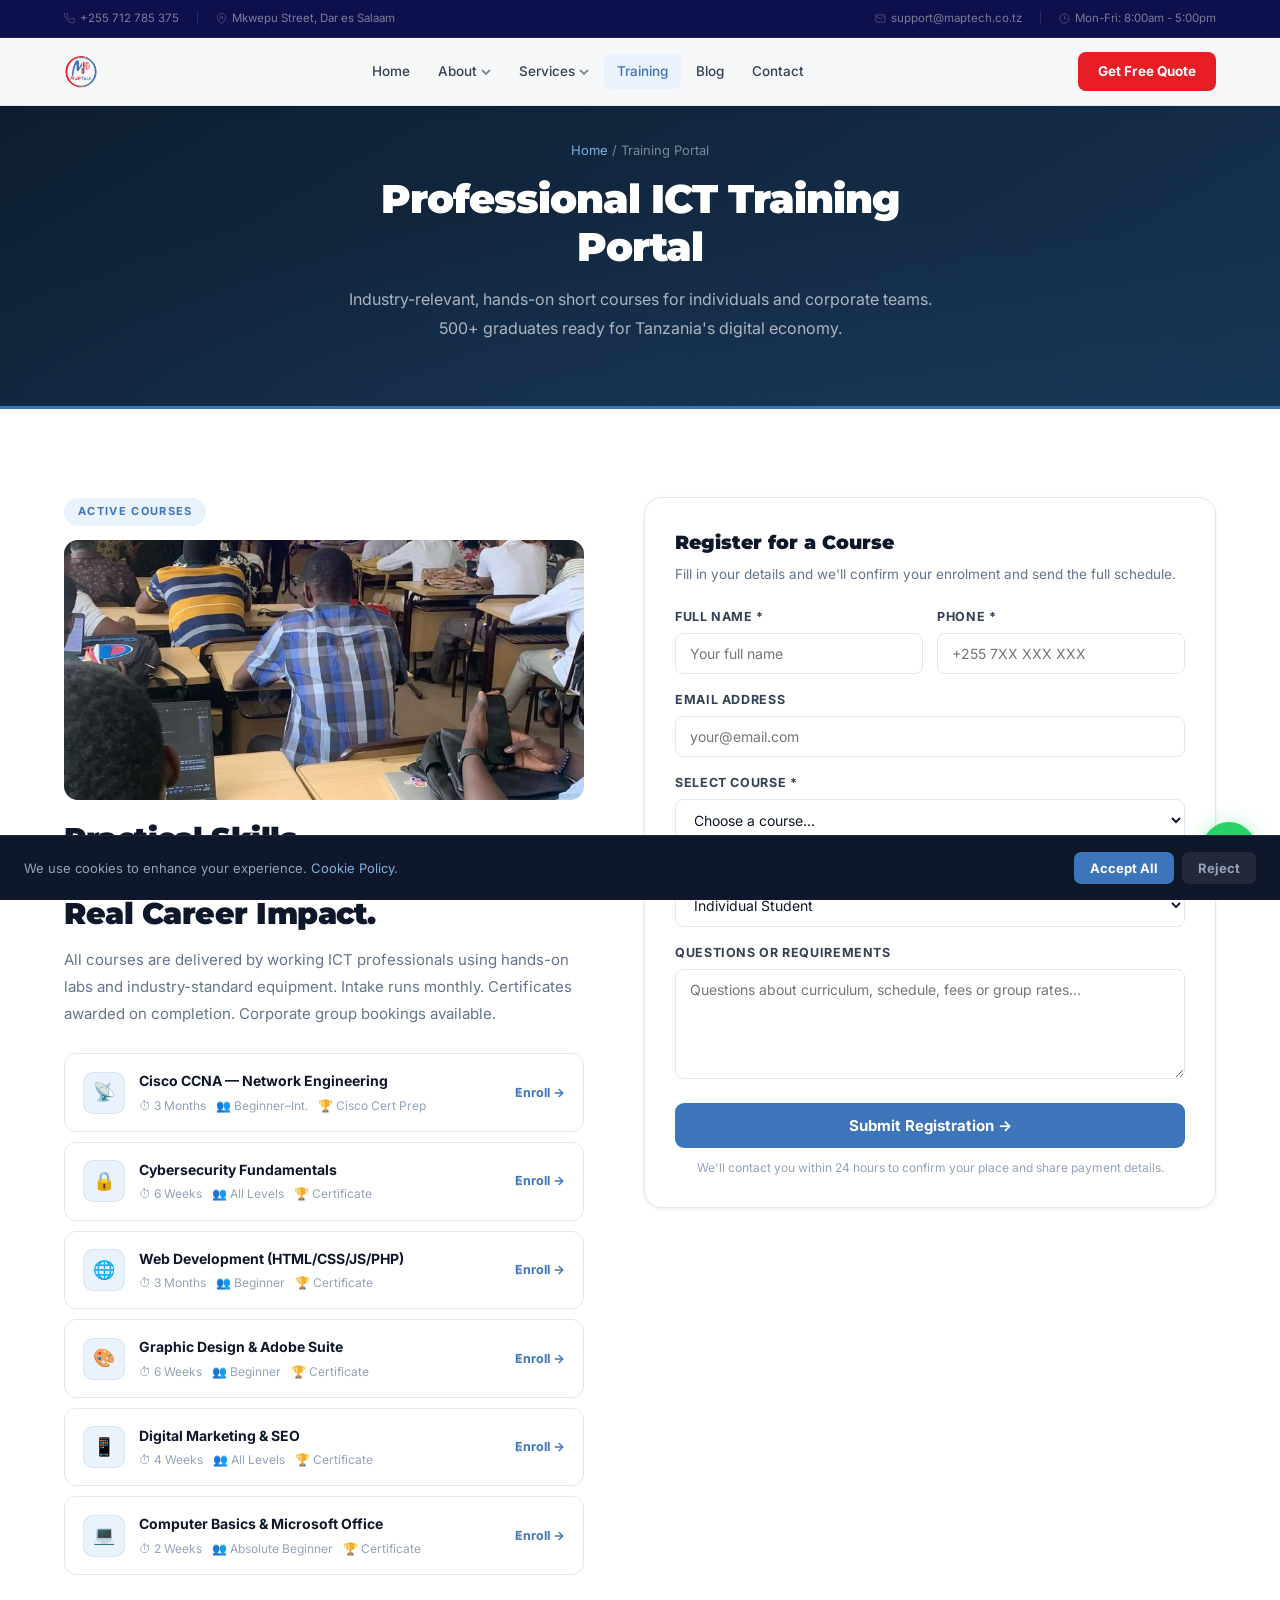
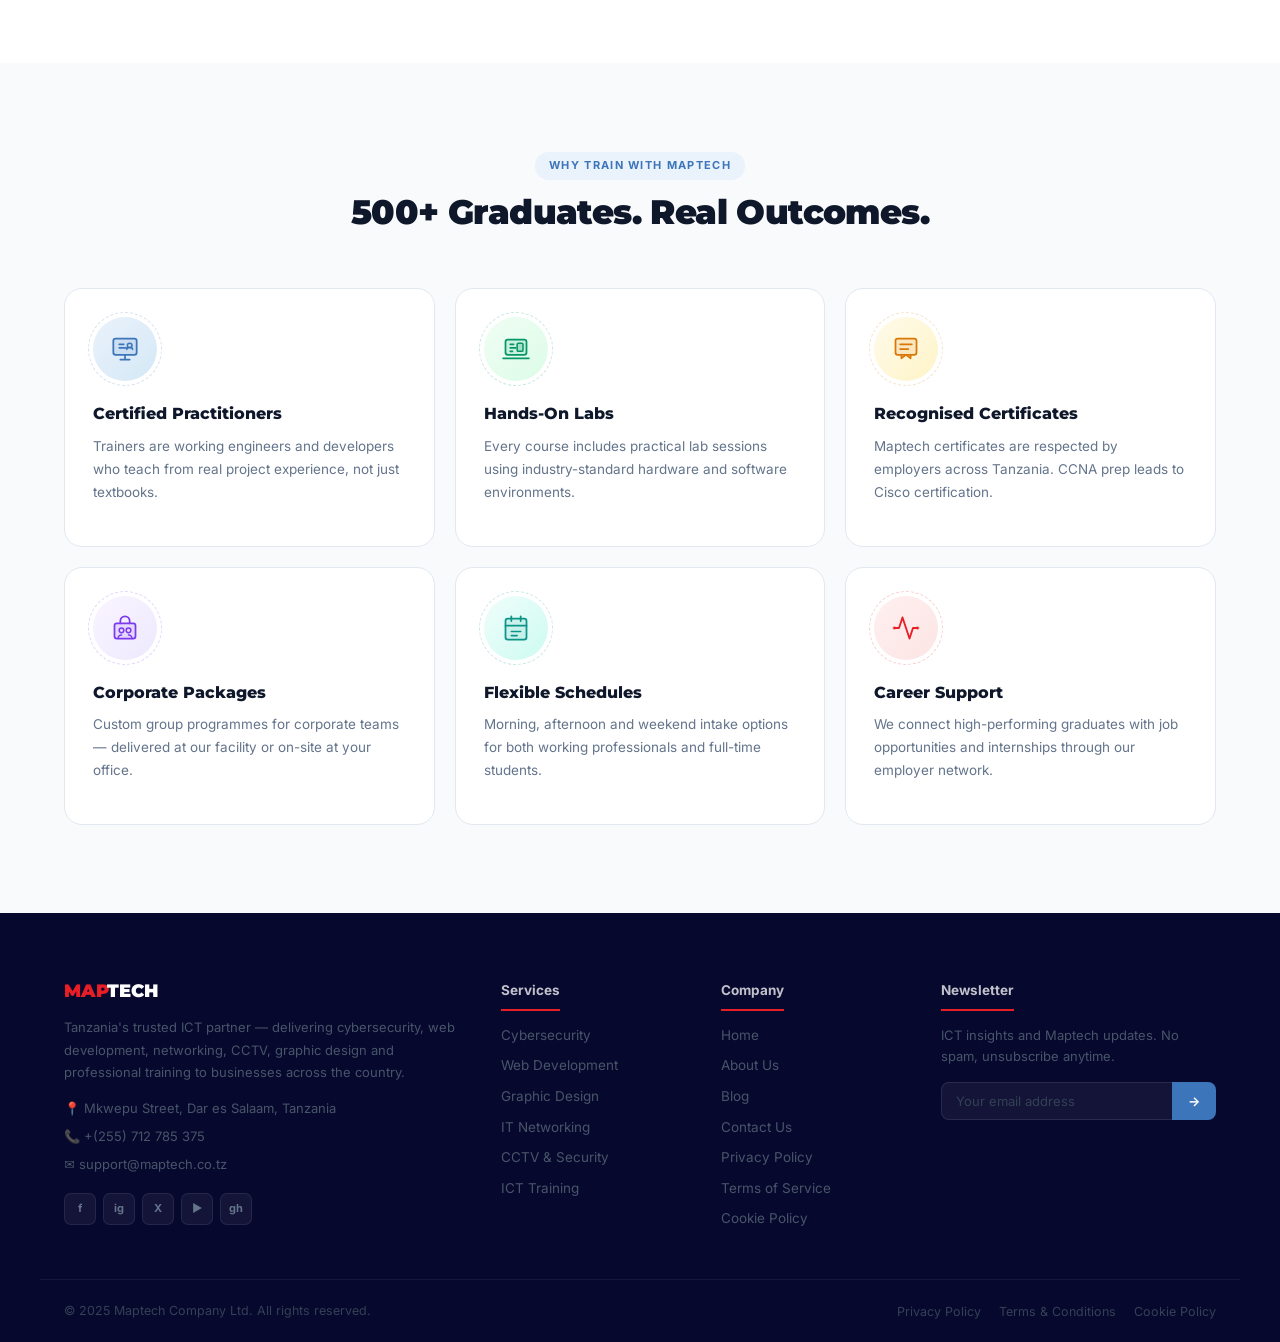
<file: training.html>
<!DOCTYPE html>
<html lang="en">
<head>
<meta charset="UTF-8">
<meta name="viewport" content="width=device-width, initial-scale=1.0">
<title>Training Portal | Maptech Company Ltd — ICT Courses Tanzania</title>
<meta name="description" content="Professional ICT training in Dar es Salaam — CCNA, Cybersecurity, Web Development, Graphic Design, Digital Marketing. 500+ graduates. Maptech Company Ltd.">
<link rel="icon" href="assets/images/favicon.png" type="image/png">
<link rel="preconnect" href="https://fonts.googleapis.com">
<link href="https://fonts.googleapis.com/css2?family=Montserrat:wght@700;800;900&family=Inter:wght@400;500;600;700&display=swap" rel="stylesheet">
<link rel="stylesheet" href="assets/css/maptech.css">
</head>
<body data-page="training">

<!-- Top Info Bar -->
<div class="top-bar">
  <div class="tb-inner">
    <div class="tb-group">
      <span class="tb-item"><svg viewBox="0 0 24 24" fill="none" stroke="currentColor" stroke-width="2" width="11" height="11"><path d="M22 16.92v3a2 2 0 01-2.18 2 19.79 19.79 0 01-8.63-3.07A19.5 19.5 0 013.07 9.81 19.79 19.79 0 01.5 1.18 2 2 0 012.49-.5h3a2 2 0 012 1.72c.127.96.361 1.903.7 2.81a2 2 0 01-.45 2.11L6.91 7.91a16 16 0 006.06 6.06l1.78-1.78a2 2 0 012.11-.45c.907.339 1.85.573 2.81.7A2 2 0 0122 16.92z"/></svg><a href="tel:+255712785375">+255 712 785 375</a></span>
      <span class="tb-sep"></span>
      <span class="tb-item"><svg viewBox="0 0 24 24" fill="none" stroke="currentColor" stroke-width="2" width="11" height="11"><path d="M21 10c0 7-9 13-9 13s-9-6-9-13a9 9 0 0118 0z"/><circle cx="12" cy="10" r="3"/></svg>Mkwepu Street, Dar es Salaam</span>
    </div>
    <div class="tb-group">
      <span class="tb-item"><svg viewBox="0 0 24 24" fill="none" stroke="currentColor" stroke-width="2" width="11" height="11"><path d="M4 4h16c1.1 0 2 .9 2 2v12c0 1.1-.9 2-2 2H4c-1.1 0-2-.9-2-2V6c0-1.1.9-2 2-2z"/><polyline points="22,6 12,13 2,6"/></svg><a href="mailto:support@maptech.co.tz">support@maptech.co.tz</a></span>
      <span class="tb-sep"></span>
      <span class="tb-item"><svg viewBox="0 0 24 24" fill="none" stroke="currentColor" stroke-width="2" width="11" height="11"><circle cx="12" cy="12" r="10"/><polyline points="12 6 12 12 16 14"/></svg>Mon-Fri: 8:00am - 5:00pm</span>
    </div>
  </div>
</div>
<a href="https://wa.me/255712785375" class="wa-float" target="_blank" title="Chat on WhatsApp">
  <svg viewBox="0 0 24 24" fill="currentColor" width="26" height="26"><path d="M17.472 14.382c-.297-.149-1.758-.867-2.03-.967-.273-.099-.471-.148-.67.15-.197.297-.767.966-.94 1.164-.173.199-.347.223-.644.075-.297-.15-1.255-.463-2.39-1.475-.883-.788-1.48-1.761-1.653-2.059-.173-.297-.018-.458.13-.606.134-.133.298-.347.446-.52.149-.174.198-.298.298-.497.099-.198.05-.371-.025-.52-.075-.149-.669-1.612-.916-2.207-.242-.579-.487-.5-.669-.51-.173-.008-.371-.01-.57-.01-.198 0-.52.074-.792.372-.272.297-1.04 1.016-1.04 2.479 0 1.462 1.065 2.875 1.213 3.074.149.198 2.096 3.2 5.077 4.487.709.306 1.262.489 1.694.625.712.227 1.36.195 1.871.118.571-.085 1.758-.719 2.006-1.413.248-.694.248-1.289.173-1.413z"/><path d="M12 0C5.373 0 0 5.373 0 12c0 2.114.551 4.098 1.514 5.82L.044 23.956a.5.5 0 00.608.608l6.175-1.457A11.946 11.946 0 0012 24c6.627 0 12-5.373 12-12S18.627 0 12 0zm0 22a9.946 9.946 0 01-5.19-1.35l-.37-.21-3.834.904.918-3.786-.23-.38A9.96 9.96 0 012 12C2 6.477 6.477 2 12 2s10 4.477 10 10-4.477 10-10 10z"/></svg>
</a>
<button id="btt" onclick="window.scrollTo({top:0,behavior:'smooth'})" title="Back to top">&#x2191;</button>
<div id="cookie-banner">
  <p>We use cookies to enhance your experience. <a href="cookie-policy.html">Cookie Policy</a>.</p>
  <div class="cookie-btns">
    <button class="cbtn cbtn-accept" onclick="acceptCookies()">Accept All</button>
    <button class="cbtn cbtn-reject" onclick="rejectCookies()">Reject</button>
  </div>
</div>

<div class="mob-nav" id="mobNav">
  <div class="mob-header">
    <a href="index.html" class="logo">
      <img src="assets/images/MapTech-logo.png" alt="Maptech Logo" style="height:34px;width:auto" onerror="this.style.display='none';this.nextElementSibling.style.display='flex'">
      <div style="display:none;align-items:center;gap:6px">
        <div class="logo-mark"><svg viewBox="0 0 24 24" fill="none" stroke="white" stroke-width="2.5" width="16" height="16"><polygon points="12 2 22 8.5 22 15.5 12 22 2 15.5 2 8.5"/><line x1="12" y1="2" x2="12" y2="22"/><line x1="2" y1="8.5" x2="22" y2="8.5"/></svg></div>
        <div class="logo-name"><span>MAP</span>TECH</div>
      </div>
    </a>
    <button class="mob-close" onclick="closeMob()">&#x2715;</button>
  </div>
  <a href="index.html">Home</a>
  <a href="about.html">About Us</a>
  <a href="services.html">Our Services</a>
  <a href="training.html">Training Portal</a>
  <a href="blog.html">Blog</a>
  <a href="contact.html">Contact Us</a>
  <div style="margin-top:20px"><a href="contact.html" class="btn-cta" style="width:100%;justify-content:center;display:flex">Get Free Consultation</a></div>
</div>

<nav id="mainNav" class="light">
  <div class="nav-inner">
    <a href="index.html" class="logo">
      <img src="assets/images/MapTech-logo.png" alt="Maptech Logo" onerror="this.style.display='none';this.nextElementSibling.style.display='flex'">
      <div class="logo-fallback" style="display:none">
        <div class="logo-mark"><svg viewBox="0 0 24 24" fill="none" stroke="white" stroke-width="2.5" width="16" height="16"><polygon points="12 2 22 8.5 22 15.5 12 22 2 15.5 2 8.5"/><line x1="12" y1="2" x2="12" y2="22"/><line x1="2" y1="8.5" x2="22" y2="8.5"/></svg></div>
        <div class="logo-name"><span>MAP</span>TECH</div>
      </div>
    </a>
    <div class="nav-links">
      <a href="index.html">Home</a>
      <div class="nav-item">
        <a href="about.html">About
          <svg class="nav-chevron" viewBox="0 0 10 6" fill="none" stroke="currentColor" stroke-width="1.8"><path d="M1 1l4 4 4-4"/></svg>
        </a>
        <div class="nav-drop">
          <a href="about.html#story" class="drop-item"><span class="drop-item-ico"><svg viewBox="0 0 24 24" fill="none" xmlns="http://www.w3.org/2000/svg"><path d="M12 7C10.3 6 7.7 5.5 6 5.5S2 6 2 6v15s1.5-.5 4-.5 6 1.5 6 1.5 3.5-1.5 6-1.5 4 .5 4 .5V6s-1.5-.5-4-.5S13.7 6 12 7z" fill="currentColor" opacity=".15" stroke="currentColor" stroke-width="1.7" stroke-linejoin="round"/><line x1="12" y1="7" x2="12" y2="22" stroke="currentColor" stroke-width="1.5"/><path d="M6.5 9.5l2.5.6M6.5 12.5l2.5.6" stroke="currentColor" stroke-width="1.3" stroke-linecap="round" opacity=".65"/></svg></span><span class="drop-item-text"><strong>Our Story</strong><span>How Maptech was founded &amp; grew</span></span></a>
          <a href="about.html#purpose" class="drop-item"><span class="drop-item-ico"><svg viewBox="0 0 24 24" fill="none" xmlns="http://www.w3.org/2000/svg"><circle cx="12" cy="12" r="9" fill="currentColor" opacity=".08" stroke="currentColor" stroke-width="1.7"/><circle cx="12" cy="12" r="5.5" fill="currentColor" opacity=".15" stroke="currentColor" stroke-width="1.5"/><circle cx="12" cy="12" r="2.5" fill="currentColor"/></svg></span><span class="drop-item-text"><strong>Our Purpose</strong><span>Mission, vision &amp; what drives us</span></span></a>
          <a href="about.html#team" class="drop-item"><span class="drop-item-ico"><svg viewBox="0 0 24 24" fill="none" xmlns="http://www.w3.org/2000/svg"><circle cx="9" cy="7" r="3.5" fill="currentColor" opacity=".2" stroke="currentColor" stroke-width="1.7"/><path d="M2 21v-1a6 6 0 016-6h2a6 6 0 016 6v1" stroke="currentColor" stroke-width="1.7" stroke-linecap="round"/><circle cx="17.5" cy="8" r="2.5" fill="currentColor" opacity=".15" stroke="currentColor" stroke-width="1.4"/><path d="M20.5 20v-.5a4 4 0 00-3-3.87" stroke="currentColor" stroke-width="1.4" stroke-linecap="round"/></svg></span><span class="drop-item-text"><strong>Our People &amp; Team</strong><span>Meet the certified experts behind Maptech</span></span></a>
          <a href="about.html#why" class="drop-item"><span class="drop-item-ico"><svg viewBox="0 0 24 24" fill="none" xmlns="http://www.w3.org/2000/svg"><path d="M12 2l3.09 6.26L22 9.27l-5 4.87 1.18 6.88L12 17.77 5.82 21.02 7 14.14 2 9.27l6.91-1.01L12 2z" fill="currentColor" opacity=".2" stroke="currentColor" stroke-width="1.7" stroke-linejoin="round"/><circle cx="12" cy="11.5" r="1.8" fill="currentColor"/></svg></span><span class="drop-item-text"><strong>Why Choose Us</strong><span>What sets Maptech apart</span></span></a>
          <a href="about.html#values" class="drop-item"><span class="drop-item-ico"><svg viewBox="0 0 24 24" fill="none" xmlns="http://www.w3.org/2000/svg"><path d="M20.84 4.61a5.5 5.5 0 00-7.78 0L12 5.67l-1.06-1.06a5.5 5.5 0 00-7.78 7.78l1.06 1.06L12 21.23l7.78-7.78 1.06-1.06a5.5 5.5 0 000-7.78z" fill="currentColor" opacity=".18" stroke="currentColor" stroke-width="1.7" stroke-linejoin="round"/><path d="M8.5 11c0-1.1.9-2 2-2s2 .9 2 2" stroke="currentColor" stroke-width="1.3" stroke-linecap="round" opacity=".65"/></svg></span><span class="drop-item-text"><strong>Our Values</strong><span>Principles that guide every project</span></span></a>
        </div>
      </div>
      <div class="nav-item">
        <a href="services.html">Services
          <svg class="nav-chevron" viewBox="0 0 10 6" fill="none" stroke="currentColor" stroke-width="1.8"><path d="M1 1l4 4 4-4"/></svg>
        </a>
        <div class="nav-drop">
          <span class="drop-group-label">Security &amp; Digital</span>
          <a href="services.html#svc-cyber" class="drop-item"><span class="drop-item-ico ico-red"><svg viewBox="0 0 24 24" fill="none" xmlns="http://www.w3.org/2000/svg"><path d="M12 2L3 7v5c0 5.25 3.75 10.15 9 11.35C17.25 22.15 21 17.25 21 12V7L12 2z" fill="currentColor" opacity=".18" stroke="currentColor" stroke-width="1.7" stroke-linejoin="round"/><rect x="8.5" y="11" width="7" height="5.5" rx="1.2" fill="currentColor" opacity=".35"/><rect x="8.5" y="11" width="7" height="5.5" rx="1.2" stroke="currentColor" stroke-width="1.4"/><path d="M10.5 11V9.5a1.5 1.5 0 013 0V11" stroke="currentColor" stroke-width="1.4" stroke-linecap="round"/><circle cx="12" cy="14" r=".7" fill="currentColor"/></svg></span><span class="drop-item-text"><strong>Cybersecurity</strong><span>Firewalls, audits &amp; threat protection</span></span></a>
          <a href="services.html#svc-web" class="drop-item"><span class="drop-item-ico"><svg viewBox="0 0 24 24" fill="none" xmlns="http://www.w3.org/2000/svg"><circle cx="12" cy="12" r="9" fill="currentColor" opacity=".1" stroke="currentColor" stroke-width="1.7"/><ellipse cx="12" cy="12" rx="3.5" ry="9" stroke="currentColor" stroke-width="1.4"/><path d="M3 12h18" stroke="currentColor" stroke-width="1.4"/><path d="M5.5 7.5C7.5 8.4 9.6 8.9 12 8.9s4.5-.5 6.5-1.4M5.5 16.5C7.5 15.6 9.6 15.1 12 15.1s4.5.5 6.5 1.4" stroke="currentColor" stroke-width="1.3" stroke-linecap="round"/></svg></span><span class="drop-item-text"><strong>Web Design &amp; Software Dev</strong><span>Websites, apps &amp; custom software</span></span></a>
          <a href="services.html#svc-hosting" class="drop-item"><span class="drop-item-ico"><svg viewBox="0 0 24 24" fill="none" xmlns="http://www.w3.org/2000/svg"><rect x="2" y="3.5" width="20" height="6" rx="2" fill="currentColor" opacity=".2" stroke="currentColor" stroke-width="1.7"/><rect x="2" y="14.5" width="20" height="6" rx="2" fill="currentColor" opacity=".12" stroke="currentColor" stroke-width="1.7"/><circle cx="6" cy="6.5" r="1.3" fill="currentColor"/><circle cx="9.5" cy="6.5" r="1.3" fill="currentColor" opacity=".5"/><circle cx="6" cy="17.5" r="1.3" fill="currentColor" opacity=".6"/><path d="M13 6.5h5M13 17.5h5" stroke="currentColor" stroke-width="1.4" stroke-linecap="round"/></svg></span><span class="drop-item-text"><strong>Web Hosting &amp; Domain Registration</strong><span>Managed hosting, SSL &amp; domain names</span></span></a>
          <div class="drop-divider"></div>
          <span class="drop-group-label">Design &amp; Infrastructure</span>
          <a href="services.html#svc-design" class="drop-item"><span class="drop-item-ico"><svg viewBox="0 0 24 24" fill="none" xmlns="http://www.w3.org/2000/svg"><path d="M12 3C7 3 3 7 3 12c0 4.97 4.03 9 9 9 1.1 0 2-.9 2-2 0-.5-.19-.96-.5-1.3-.3-.33-.5-.78-.5-1.27 0-1.1.9-2 2-2h2.35C19.77 14.43 21 13.32 21 12c0-4.97-4.03-9-9-9z" fill="currentColor" opacity=".15" stroke="currentColor" stroke-width="1.7"/><circle cx="7.5" cy="10.5" r="1.5" fill="currentColor" opacity=".7"/><circle cx="10.5" cy="7" r="1.5" fill="currentColor"/><circle cx="14.5" cy="7" r="1.5" fill="currentColor" opacity=".6"/><circle cx="17" cy="10.5" r="1.5" fill="currentColor" opacity=".4"/></svg></span><span class="drop-item-text"><strong>Graphic Design &amp; Branding</strong><span>Branding, print &amp; digital assets</span></span></a>
          <a href="services.html#svc-network" class="drop-item"><span class="drop-item-ico"><svg viewBox="0 0 24 24" fill="none" xmlns="http://www.w3.org/2000/svg"><rect x="1.5" y="1.5" width="6" height="6" rx="1.5" fill="currentColor" opacity=".22" stroke="currentColor" stroke-width="1.6"/><rect x="16.5" y="1.5" width="6" height="6" rx="1.5" fill="currentColor" opacity=".15" stroke="currentColor" stroke-width="1.6"/><rect x="9" y="16.5" width="6" height="6" rx="1.5" fill="currentColor" opacity=".22" stroke="currentColor" stroke-width="1.6"/><path d="M4.5 7.5v3a1 1 0 001 1h13a1 1 0 001-1v-3M12 11.5v5" stroke="currentColor" stroke-width="1.6" stroke-linecap="round"/></svg></span><span class="drop-item-text"><strong>IT Networking</strong><span>LAN/WAN, cabling &amp; infrastructure</span></span></a>
          <a href="services.html#svc-cctv" class="drop-item"><span class="drop-item-ico ico-red"><svg viewBox="0 0 24 24" fill="none" xmlns="http://www.w3.org/2000/svg"><rect x="1" y="6.5" width="14" height="11" rx="2" fill="currentColor" opacity=".15" stroke="currentColor" stroke-width="1.7"/><path d="M15 9.5l7-3v11l-7-3V9.5z" fill="currentColor" opacity=".2" stroke="currentColor" stroke-width="1.7" stroke-linejoin="round"/><circle cx="7" cy="12" r="2.5" fill="currentColor" opacity=".35"/><circle cx="7" cy="12" r="2.5" stroke="currentColor" stroke-width="1.4"/><circle cx="7" cy="12" r="1" fill="currentColor"/></svg></span><span class="drop-item-text"><strong>CCTV &amp; Security Systems</strong><span>IP cameras, access control &amp; alarms</span></span></a>
          <div class="drop-divider"></div>
          <span class="drop-group-label">Support &amp; Training</span>
          <a href="services.html#svc-computer" class="drop-item"><span class="drop-item-ico"><svg viewBox="0 0 24 24" fill="none" xmlns="http://www.w3.org/2000/svg"><rect x="2" y="3" width="20" height="13" rx="2" fill="currentColor" opacity=".12" stroke="currentColor" stroke-width="1.7"/><path d="M8 21h8M12 16v5" stroke="currentColor" stroke-width="1.7" stroke-linecap="round"/><path d="M10.5 9.3a2.5 2.5 0 104.5 2" stroke="currentColor" stroke-width="1.5" stroke-linecap="round"/><path d="M14.5 8.5l2.8-3.3 1.7 1.5L16.2 10" stroke="currentColor" stroke-width="1.5" stroke-linecap="round" stroke-linejoin="round"/><path d="M15 10.8L13.5 12" stroke="currentColor" stroke-width="1.5" stroke-linecap="round"/></svg></span><span class="drop-item-text"><strong>Computer Maintenance &amp; Supply</strong><span>Repairs, parts &amp; accessories</span></span></a>
          <a href="services.html#svc-printer" class="drop-item"><span class="drop-item-ico"><svg viewBox="0 0 24 24" fill="none" xmlns="http://www.w3.org/2000/svg"><path d="M7 2h10v7H7V2z" fill="currentColor" opacity=".15" stroke="currentColor" stroke-width="1.6" stroke-linejoin="round"/><rect x="2" y="9" width="20" height="8" rx="2" fill="currentColor" opacity=".18" stroke="currentColor" stroke-width="1.7"/><rect x="6.5" y="14.5" width="11" height="7.5" rx="1" fill="currentColor" opacity=".12" stroke="currentColor" stroke-width="1.5"/><path d="M9.5 18h5M9.5 21h3" stroke="currentColor" stroke-width="1.3" stroke-linecap="round"/><circle cx="17.5" cy="13" r="1.1" fill="currentColor" opacity=".7"/></svg></span><span class="drop-item-text"><strong>Printer Maintenance &amp; Supply</strong><span>Repairs, toner &amp; accessories</span></span></a>
          <a href="training.html" class="drop-item"><span class="drop-item-ico"><svg viewBox="0 0 24 24" fill="none" xmlns="http://www.w3.org/2000/svg"><path d="M12 5L2 10l10 5 10-5-10-5z" fill="currentColor" opacity=".2" stroke="currentColor" stroke-width="1.7" stroke-linejoin="round"/><path d="M6 12.5v5c3.5 3 8.5 3 12 0v-5" stroke="currentColor" stroke-width="1.7" stroke-linecap="round"/><line x1="22" y1="10" x2="22" y2="15.5" stroke="currentColor" stroke-width="1.7" stroke-linecap="round"/><circle cx="22" cy="16.5" r="1.1" fill="currentColor"/></svg></span><span class="drop-item-text"><strong>ICT Training</strong><span>Certified courses for individuals &amp; teams</span></span></a>
        </div>
      </div>
      <a href="training.html" class="active">Training</a>
      <a href="blog.html">Blog</a>
      <a href="contact.html">Contact</a>
    </div>
    <a href="contact.html" class="nav-cta">Get Free Quote</a>
    <button class="hamburger" onclick="openMob()"><span></span><span></span><span></span></button>
  </div>
</nav>

<div class="page-hero">
  <div class="ph-inner">
    <div class="breadcrumb"><a href="index.html">Home</a> / Training Portal</div>
    <h1>Professional ICT Training Portal</h1>
    <p>Industry-relevant, hands-on short courses for individuals and corporate teams. 500+ graduates ready for Tanzania's digital economy.</p>
  </div>
</div>

<section>
  <div class="si">
    <div class="training-layout">
      <div class="tl-left fade-up">
        <div class="stag" style="margin-bottom:14px">Active Courses</div>
        <img src="assets/images/training-ict-classroom-africa.jpg" alt="ICT training classroom Tanzania - Maptech" style="width:100%;height:260px;object-fit:cover;object-position:center;border-radius:14px;margin-bottom:20px;display:block">
        <h2>Practical Skills.<br>Certified Results.<br>Real Career Impact.</h2>
        <p>All courses are delivered by working ICT professionals using hands-on labs and industry-standard equipment. Intake runs monthly. Certificates awarded on completion. Corporate group bookings available.</p>
        <div class="course-list">

          <details class="course-acc">
            <summary class="course">
              <div class="c-icon">&#x1F4E1;</div>
              <div style="flex:1">
                <div class="c-name">Cisco CCNA — Network Engineering</div>
                <div class="c-meta"><span>&#x23F1; 3 Months</span><span>&#x1F465; Beginner–Int.</span><span>&#x1F3C6; Cisco Cert Prep</span></div>
              </div>
              <span class="c-enroll" onclick="enrollIn('Cisco CCNA — Network Engineering');event.stopPropagation();">Enroll &#x2192;</span>
            </summary>
            <div class="course-body">
              <div class="topics-label">Topics Covered</div>
              <div class="course-topics">
                <span class="ct">Intro to Networking</span><span class="ct">OSI &amp; TCP/IP Models</span><span class="ct">IP Addressing &amp; Subnetting</span><span class="ct">Routing Protocols (OSPF, EIGRP)</span><span class="ct">Switching &amp; VLANs</span><span class="ct">WAN Technologies</span><span class="ct">Network Security Basics</span><span class="ct">Cisco IOS Commands</span><span class="ct">Troubleshooting Techniques</span><span class="ct">CCNA Exam Preparation</span>
              </div>
            </div>
          </details>

          <details class="course-acc">
            <summary class="course">
              <div class="c-icon">&#x1F512;</div>
              <div style="flex:1">
                <div class="c-name">Cybersecurity Fundamentals</div>
                <div class="c-meta"><span>&#x23F1; 6 Weeks</span><span>&#x1F465; All Levels</span><span>&#x1F3C6; Certificate</span></div>
              </div>
              <span class="c-enroll" onclick="enrollIn('Cybersecurity Fundamentals');event.stopPropagation();">Enroll &#x2192;</span>
            </summary>
            <div class="course-body">
              <div class="topics-label">Topics Covered</div>
              <div class="course-topics">
                <span class="ct">Cybersecurity Concepts</span><span class="ct">Common Threats &amp; Attack Vectors</span><span class="ct">Network Security Principles</span><span class="ct">Firewalls &amp; IDS/IPS</span><span class="ct">Password &amp; Authentication Security</span><span class="ct">Social Engineering Awareness</span><span class="ct">Data Encryption Basics</span><span class="ct">Incident Response</span><span class="ct">Security Auditing</span><span class="ct">Best Practices &amp; Compliance</span>
              </div>
            </div>
          </details>

          <details class="course-acc">
            <summary class="course">
              <div class="c-icon">&#x1F310;</div>
              <div style="flex:1">
                <div class="c-name">Web Development (HTML/CSS/JS/PHP)</div>
                <div class="c-meta"><span>&#x23F1; 3 Months</span><span>&#x1F465; Beginner</span><span>&#x1F3C6; Certificate</span></div>
              </div>
              <span class="c-enroll" onclick="enrollIn('Web Development (HTML/CSS/JS/PHP)');event.stopPropagation();">Enroll &#x2192;</span>
            </summary>
            <div class="course-body">
              <div class="topics-label">Topics Covered</div>
              <div class="course-topics">
                <span class="ct">HTML5 Structure &amp; Semantics</span><span class="ct">CSS3 Styling &amp; Flexbox/Grid</span><span class="ct">Responsive &amp; Mobile Design</span><span class="ct">JavaScript Fundamentals</span><span class="ct">DOM Manipulation</span><span class="ct">PHP Programming Basics</span><span class="ct">MySQL Database Design</span><span class="ct">Form Handling &amp; Validation</span><span class="ct">Building Complete Websites</span><span class="ct">Web Hosting &amp; Deployment</span>
              </div>
            </div>
          </details>

          <details class="course-acc">
            <summary class="course">
              <div class="c-icon">&#x1F3A8;</div>
              <div style="flex:1">
                <div class="c-name">Graphic Design &amp; Adobe Suite</div>
                <div class="c-meta"><span>&#x23F1; 6 Weeks</span><span>&#x1F465; Beginner</span><span>&#x1F3C6; Certificate</span></div>
              </div>
              <span class="c-enroll" onclick="enrollIn('Graphic Design &amp; Adobe Suite');event.stopPropagation();">Enroll &#x2192;</span>
            </summary>
            <div class="course-body">
              <div class="topics-label">Topics Covered</div>
              <div class="course-topics">
                <span class="ct">Design Principles &amp; Theory</span><span class="ct">Typography &amp; Color Theory</span><span class="ct">Adobe Photoshop (Photo Editing)</span><span class="ct">Adobe Illustrator (Vector Design)</span><span class="ct">Adobe InDesign (Layouts)</span><span class="ct">Logo &amp; Brand Identity Design</span><span class="ct">Social Media Graphics</span><span class="ct">Flyer &amp; Poster Design</span><span class="ct">Print Design &amp; Production</span><span class="ct">Client Presentation Skills</span>
              </div>
            </div>
          </details>

          <details class="course-acc">
            <summary class="course">
              <div class="c-icon">&#x1F4F1;</div>
              <div style="flex:1">
                <div class="c-name">Digital Marketing &amp; SEO</div>
                <div class="c-meta"><span>&#x23F1; 4 Weeks</span><span>&#x1F465; All Levels</span><span>&#x1F3C6; Certificate</span></div>
              </div>
              <span class="c-enroll" onclick="enrollIn('Digital Marketing &amp; SEO');event.stopPropagation();">Enroll &#x2192;</span>
            </summary>
            <div class="course-body">
              <div class="topics-label">Topics Covered</div>
              <div class="course-topics">
                <span class="ct">Digital Marketing Strategy</span><span class="ct">Search Engine Optimization (SEO)</span><span class="ct">Google Analytics &amp; Ads</span><span class="ct">Facebook &amp; Instagram Ads</span><span class="ct">Social Media Marketing</span><span class="ct">Email Marketing Campaigns</span><span class="ct">Content Marketing &amp; Blogging</span><span class="ct">WhatsApp Business Marketing</span><span class="ct">Measuring ROI &amp; KPIs</span><span class="ct">Building an Online Brand</span>
              </div>
            </div>
          </details>

          <details class="course-acc">
            <summary class="course">
              <div class="c-icon">&#x1F4BB;</div>
              <div style="flex:1">
                <div class="c-name">Computer Basics &amp; Microsoft Office</div>
                <div class="c-meta"><span>&#x23F1; 2 Weeks</span><span>&#x1F465; Absolute Beginner</span><span>&#x1F3C6; Certificate</span></div>
              </div>
              <span class="c-enroll" onclick="enrollIn('Computer Basics &amp; Microsoft Office');event.stopPropagation();">Enroll &#x2192;</span>
            </summary>
            <div class="course-body">
              <div class="topics-label">Topics Covered</div>
              <div class="course-topics">
                <span class="ct">Computer Hardware &amp; Components</span><span class="ct">Windows Operating System</span><span class="ct">File &amp; Folder Management</span><span class="ct">Microsoft Word (Documents)</span><span class="ct">Microsoft Excel (Spreadsheets)</span><span class="ct">Microsoft PowerPoint (Presentations)</span><span class="ct">Internet &amp; Email Usage</span><span class="ct">Online Safety &amp; Privacy</span><span class="ct">Printing &amp; Scanning</span><span class="ct">Basic Troubleshooting</span>
              </div>
            </div>
          </details>

        </div>
      </div>
      <div class="form-card fade-up" id="enroll-form">
        <h3>Register for a Course</h3>
        <p>Fill in your details and we'll confirm your enrolment and send the full schedule.</p>
        <form onsubmit="handleForm(event,this)" action="forms/contact.php" method="POST">
          <div class="fg"><div class="form-row">
            <div><label>Full Name *</label><input name="name" type="text" placeholder="Your full name" required></div>
            <div><label>Phone *</label><input name="phone" type="tel" placeholder="+255 7XX XXX XXX" required></div>
          </div></div>
          <div class="fg"><label>Email Address</label><input name="email" type="email" placeholder="your@email.com"></div>
          <div class="fg"><label>Select Course *</label>
            <select name="course" id="course-select" required>
              <option value="">Choose a course...</option>
              <option>Cisco CCNA — Network Engineering</option>
              <option>Cybersecurity Fundamentals</option>
              <option>Web Development (HTML/CSS/JS/PHP)</option>
              <option>Graphic Design &amp; Adobe Suite</option>
              <option>Digital Marketing &amp; SEO</option>
              <option>Computer Basics &amp; Microsoft Office</option>
              <option>Corporate Group Booking</option>
            </select>
          </div>
          <div class="fg"><label>Enrolment Type</label>
            <select name="type">
              <option>Individual Student</option>
              <option>Corporate Group (2–10 staff)</option>
              <option>Corporate Group (10+ staff)</option>
            </select>
          </div>
          <div class="fg"><label>Questions or Requirements</label><textarea name="message" placeholder="Questions about curriculum, schedule, fees or group rates..."></textarea></div>
          <button type="submit" class="btn-submit">Submit Registration &#x2192;</button>
          <p class="form-note">We'll contact you within 24 hours to confirm your place and share payment details.</p>
        </form>
      </div>
    </div>
  </div>
</section>

<section class="bg-light">
  <div class="si">
    <div class="sh fade-up"><div class="stag">Why Train with Maptech</div><div class="section-title">500+ Graduates. Real Outcomes.</div></div>
    <div class="svc-grid">
      <div class="svc-card fade-up"><div class="svc-icon ic-blue"><svg viewBox="0 0 24 24" fill="none" xmlns="http://www.w3.org/2000/svg"><rect x="2" y="3" width="20" height="14" rx="2" fill="currentColor" opacity=".12"/><rect x="2" y="3" width="20" height="14" rx="2" stroke="currentColor" stroke-width="1.5"/><path d="M8 21h8M12 17v4" stroke="currentColor" stroke-width="1.5" stroke-linecap="round"/><path d="M7 8h4M7 11h6" stroke="currentColor" stroke-width="1.4" stroke-linecap="round"/><circle cx="16" cy="9" r="2" stroke="currentColor" stroke-width="1.3"/><path d="M13.5 12.5c0-1.38 1.12-2 2.5-2s2.5.62 2.5 2" stroke="currentColor" stroke-width="1.3" stroke-linecap="round"/></svg></div><h3>Certified Practitioners</h3><p>Trainers are working engineers and developers who teach from real project experience, not just textbooks.</p></div>
      <div class="svc-card fade-up"><div class="svc-icon ic-green"><svg viewBox="0 0 24 24" fill="none" xmlns="http://www.w3.org/2000/svg"><rect x="3" y="4" width="18" height="13" rx="2" fill="currentColor" opacity=".12"/><rect x="3" y="4" width="18" height="13" rx="2" stroke="currentColor" stroke-width="1.5"/><path d="M1 20h22" stroke="currentColor" stroke-width="1.5" stroke-linecap="round"/><path d="M7 8h3M7 11h5M7 14h2" stroke="currentColor" stroke-width="1.4" stroke-linecap="round"/><rect x="13" y="7" width="5" height="7" rx="1" fill="currentColor" opacity=".2"/><rect x="13" y="7" width="5" height="7" rx="1" stroke="currentColor" stroke-width="1.3"/></svg></div><h3>Hands-On Labs</h3><p>Every course includes practical lab sessions using industry-standard hardware and software environments.</p></div>
      <div class="svc-card fade-up"><div class="svc-icon ic-amber"><svg viewBox="0 0 24 24" fill="none" xmlns="http://www.w3.org/2000/svg"><rect x="3" y="3" width="18" height="14" rx="2" fill="currentColor" opacity=".12"/><rect x="3" y="3" width="18" height="14" rx="2" stroke="currentColor" stroke-width="1.5"/><path d="M7 8h10M7 12h7" stroke="currentColor" stroke-width="1.5" stroke-linecap="round"/><path d="M8 20l4-3 4 3V17H8v3z" fill="currentColor" opacity=".2"/><path d="M8 17v3l4-3 4 3v-3" stroke="currentColor" stroke-width="1.4" stroke-linecap="round" stroke-linejoin="round"/></svg></div><h3>Recognised Certificates</h3><p>Maptech certificates are respected by employers across Tanzania. CCNA prep leads to Cisco certification.</p></div>
      <div class="svc-card fade-up"><div class="svc-icon ic-purple"><svg viewBox="0 0 24 24" fill="none" xmlns="http://www.w3.org/2000/svg"><rect x="3" y="8" width="18" height="13" rx="2" fill="currentColor" opacity=".12"/><rect x="3" y="8" width="18" height="13" rx="2" stroke="currentColor" stroke-width="1.5"/><path d="M8 8V6a4 4 0 018 0v2" stroke="currentColor" stroke-width="1.5" stroke-linecap="round"/><circle cx="9" cy="14" r="2" stroke="currentColor" stroke-width="1.3"/><circle cx="15" cy="14" r="2" stroke="currentColor" stroke-width="1.3"/><path d="M6 21c0-1.66 1.34-3 3-3M15 18c1.66 0 3 1.34 3 3" stroke="currentColor" stroke-width="1.3" stroke-linecap="round"/></svg></div><h3>Corporate Packages</h3><p>Custom group programmes for corporate teams — delivered at our facility or on-site at your office.</p></div>
      <div class="svc-card fade-up"><div class="svc-icon ic-teal"><svg viewBox="0 0 24 24" fill="none" xmlns="http://www.w3.org/2000/svg"><rect x="3" y="4" width="18" height="18" rx="2" fill="currentColor" opacity=".1"/><rect x="3" y="4" width="18" height="18" rx="2" stroke="currentColor" stroke-width="1.5"/><path d="M16 2v4M8 2v4M3 10h18" stroke="currentColor" stroke-width="1.5" stroke-linecap="round"/><path d="M8 15h2M11 15h2M14 15h2M8 18.5h2M11 18.5h2" stroke="currentColor" stroke-width="1.4" stroke-linecap="round"/></svg></div><h3>Flexible Schedules</h3><p>Morning, afternoon and weekend intake options for both working professionals and full-time students.</p></div>
      <div class="svc-card fade-up"><div class="svc-icon ic-red"><svg viewBox="0 0 24 24" fill="none" xmlns="http://www.w3.org/2000/svg"><path d="M22 12h-4l-3 9L9 3l-3 9H2" stroke="currentColor" stroke-width="1.6" stroke-linecap="round" stroke-linejoin="round"/><circle cx="22" cy="12" r="1.5" fill="currentColor" opacity=".5"/><circle cx="2" cy="12" r="1.5" fill="currentColor" opacity=".5"/></svg></div><h3>Career Support</h3><p>We connect high-performing graduates with job opportunities and internships through our employer network.</p></div>
    </div>
  </div>
</section>

<footer>
  <div class="fi">
    <div class="fb">
      <div class="fb-logo"><span>MAP</span>TECH</div>
      <p>Tanzania's trusted ICT partner — delivering cybersecurity, web development, networking, CCTV, graphic design and professional training to businesses across the country.</p>
      <div class="fci">&#x1F4CD; Mkwepu Street, Dar es Salaam, Tanzania</div>
      <div class="fci">&#x1F4DE; +(255) 712 785 375</div>
      <div class="fci">&#x2709;&#xFE0F; support@maptech.co.tz</div>
      <div class="fb-socials">
        <a href="https://web.facebook.com/maptechtz/" target="_blank" class="fsb">f</a>
        <a href="https://www.instagram.com/maptech_tz/" target="_blank" class="fsb">ig</a>
        <a href="https://x.com/maptech_tz" target="_blank" class="fsb">X</a>
        <a href="https://www.youtube.com/@maptechtz/videos" target="_blank" class="fsb">&#x25B6;</a>
        <a href="https://github.com/maptechtz-developers" target="_blank" class="fsb">gh</a>
      </div>
    </div>
    <div class="fc">
      <h4>Services</h4>
      <a href="services.html">Cybersecurity</a>
      <a href="services.html">Web Development</a>
      <a href="services.html">Graphic Design</a>
      <a href="services.html">IT Networking</a>
      <a href="services.html">CCTV &amp; Security</a>
      <a href="training.html">ICT Training</a>
    </div>
    <div class="fc">
      <h4>Company</h4>
      <a href="index.html">Home</a>
      <a href="about.html">About Us</a>
      <a href="blog.html">Blog</a>
      <a href="contact.html">Contact Us</a>
      <a href="privacy-policy.html">Privacy Policy</a>
      <a href="terms-of-service.html">Terms of Service</a>
      <a href="cookie-policy.html">Cookie Policy</a>
    </div>
    <div class="fc fn">
      <h4>Newsletter</h4>
      <p>ICT insights and Maptech updates. No spam, unsubscribe anytime.</p>
      <div class="nl"><input type="email" placeholder="Your email address"><button>&#x2192;</button></div>
    </div>
  </div>
  <div class="footer-bottom">
    <p>&copy; 2025 Maptech Company Ltd. All rights reserved.</p>
    <div>
      <a href="privacy-policy.html">Privacy Policy</a>
      <a href="terms-of-service.html">Terms &amp; Conditions</a>
      <a href="cookie-policy.html">Cookie Policy</a>
    </div>
  </div>
</footer>

<script src="assets/js/maptech.js"></script>
<script>
functio
</body>
</html>
</file>
<file: assets/css/maptech.css>
/* ── RESET ──────────────────────────────────────── */
*,*::before,*::after{box-sizing:border-box;margin:0;padding:0}
html{scroll-behavior:smooth;overflow-x:hidden}
body{font-family:'Inter',system-ui,sans-serif;color:#1e293b;background:#fff;line-height:1.6;overflow-x:hidden;-webkit-font-smoothing:antialiased}
a{text-decoration:none;color:inherit}img{max-width:100%;display:block}button{cursor:pointer;font-family:inherit}ul{list-style:none}

/* ── TOKENS ─────────────────────────────────────── */
:root{
  --blue:#3d75ba;--blue-2:#5289cc;--blue-3:#eaf2fb;
  --red:#e81d25;--red-2:#ff3333;
  --dark:#0d1c2e;--dark-2:#172840;
  --gray-50:#f8fafc;--gray-100:#f1f5f9;--gray-200:#e2e8f0;
  --gray-400:#94a3b8;--gray-500:#64748b;--gray-600:#475569;--gray-700:#334155;--gray-900:#0f172a;
  --white:#fff;
  --shadow-sm:0 1px 4px rgba(0,0,0,.07);
  --shadow-md:0 4px 20px rgba(0,0,0,.09);
  --shadow-lg:0 10px 48px rgba(0,0,0,.13);
  --r:12px;--r-lg:18px;--t:.22s ease;
}

/* ── TOP BAR ─────────────────────────────────────── */
.top-bar{background:#0b1525;border-bottom:1px solid rgba(255,255,255,.07);height:38px;display:flex;align-items:center;position:fixed;top:0;left:0;right:0;z-index:201}
.tb-inner{max-width:1200px;margin:0 auto;padding:0 24px;width:100%;display:flex;align-items:center;justify-content:space-between}
.tb-group{display:flex;align-items:center;gap:18px}
.tb-item{display:flex;align-items:center;gap:5px;font-size:11.5px;color:rgba(255,255,255,.45);white-space:nowrap}
.tb-item svg{width:11px;height:11px;flex-shrink:0;opacity:.55}
.tb-item a{color:rgba(255,255,255,.45);transition:.15s}.tb-item a:hover{color:#7ab3e0}
.tb-sep{width:1px;height:14px;background:rgba(255,255,255,.1)}

/* ── NAV ────────────────────────────────────────── */
nav{position:fixed;top:38px;left:0;right:0;z-index:200;height:68px;display:flex;align-items:center;background:rgba(14,26,46,.92);backdrop-filter:blur(18px);border-bottom:1px solid rgba(255,255,255,.07);transition:var(--t)}
nav.light{background:rgba(255,255,255,.97);border-color:var(--gray-200);box-shadow:var(--shadow-sm)}
.nav-inner{max-width:1200px;margin:0 auto;padding:0 24px;width:100%;display:flex;align-items:center;justify-content:space-between;gap:16px}
.logo{display:flex;align-items:center;gap:10px;cursor:pointer}
.logo img{height:34px;width:auto}
.logo-fallback{height:34px;display:flex;align-items:center;gap:6px}
.logo-mark{width:34px;height:34px;border-radius:8px;background:var(--blue);display:flex;align-items:center;justify-content:center}
.logo-mark svg{width:18px;height:18px}
.logo-name{font-family:'Montserrat',sans-serif;font-weight:900;font-size:16px;letter-spacing:-.3px;color:#fff}
nav.light .logo-name{color:var(--gray-900)}
.logo-name span{color:#7ab3e0}
nav.light .logo-name span{color:var(--blue)}
.nav-links{display:flex;gap:2px}
.nav-links a{padding:7px 13px;border-radius:7px;font-size:13.5px;font-weight:500;color:rgba(255,255,255,.75);transition:var(--t)}
nav.light .nav-links a{color:var(--gray-600)}
.nav-links a:hover,.nav-links a.active{color:#fff;background:rgba(255,255,255,.1)}
nav.light .nav-links a:hover,nav.light .nav-links a.active{color:var(--blue);background:var(--blue-3)}
.nav-cta{background:var(--red);color:#fff;border:none;padding:9px 20px;border-radius:8px;font-size:13.5px;font-weight:700;transition:var(--t);white-space:nowrap;display:inline-block}
.nav-cta:hover{background:var(--red-2);transform:translateY(-1px);box-shadow:0 4px 14px rgba(232,29,37,.35)}
.hamburger{display:none;flex-direction:column;gap:5px;background:none;border:none;padding:6px;cursor:pointer}
.hamburger span{width:22px;height:2px;background:#fff;border-radius:2px;transition:var(--t);display:block}
nav.light .hamburger span{background:var(--gray-700)}
.mob-nav{display:none;position:fixed;inset:0;z-index:300;background:var(--dark);flex-direction:column;padding:20px 24px;gap:4px}
.mob-nav.open{display:flex}
.mob-header{display:flex;justify-content:space-between;align-items:center;margin-bottom:20px}
.mob-nav a{padding:14px 16px;font-size:16px;font-weight:500;color:rgba(255,255,255,.75);border-bottom:1px solid rgba(255,255,255,.07);transition:var(--t)}
.mob-nav a:hover{color:#fff;padding-left:22px}
.mob-close{background:none;border:none;font-size:26px;color:rgba(255,255,255,.6);cursor:pointer}

/* ── HERO ────────────────────────────────────────── */
.hero{min-height:100vh;background:linear-gradient(150deg,var(--dark) 0%,var(--dark-2) 55%,#1a3a5c 100%);display:flex;align-items:center;padding:130px 0 72px;position:relative;overflow:hidden}
.hero-grid{position:absolute;inset:0;background-image:linear-gradient(rgba(255,255,255,.03) 1px,transparent 1px),linear-gradient(90deg,rgba(255,255,255,.03) 1px,transparent 1px);background-size:60px 60px;pointer-events:none}
.hero-glow{position:absolute;top:-200px;right:-200px;width:700px;height:700px;background:radial-gradient(circle,rgba(61,117,186,.13) 0%,transparent 70%);pointer-events:none;border-radius:50%}
.hero-glow-2{position:absolute;bottom:-150px;left:-100px;width:500px;height:500px;background:radial-gradient(circle,rgba(232,29,37,.08) 0%,transparent 70%);pointer-events:none;border-radius:50%}
.hero-inner{max-width:1200px;margin:0 auto;padding:0 24px;display:grid;grid-template-columns:1.1fr 1fr;gap:64px;align-items:center;position:relative;z-index:1;width:100%}
.hero-badge{display:inline-flex;align-items:center;gap:7px;background:rgba(61,117,186,.25);border:1px solid rgba(96,165,250,.3);color:#a8ccec;font-size:11.5px;font-weight:700;padding:5px 13px;border-radius:20px;margin-bottom:20px;text-transform:uppercase;letter-spacing:.07em}
.hero-dot{width:7px;height:7px;border-radius:50%;background:#7ab3e0;animation:pulse 2s infinite}
@keyframes pulse{0%,100%{opacity:1;box-shadow:0 0 0 0 rgba(96,165,250,.4)}70%{box-shadow:0 0 0 8px rgba(96,165,250,0)}}
.hero h1{font-family:'Montserrat',sans-serif;font-size:50px;font-weight:900;line-height:1.1;letter-spacing:-1.5px;color:#fff;margin-bottom:18px}
.hero h1 .accent{color:#7ab3e0}
.hero h1 .red{color:var(--red)}
.hero-desc{font-size:16px;color:rgba(255,255,255,.65);line-height:1.8;margin-bottom:30px;max-width:500px}
.hero-btns{display:flex;gap:12px;flex-wrap:wrap;margin-bottom:40px}
.btn-hero-primary{background:var(--blue);color:#fff;border:none;padding:13px 26px;border-radius:9px;font-size:15px;font-weight:700;display:inline-flex;align-items:center;gap:8px;transition:var(--t);box-shadow:0 4px 22px rgba(61,117,186,.4)}
.btn-hero-primary:hover{background:var(--blue-2);transform:translateY(-2px);box-shadow:0 8px 28px rgba(61,117,186,.45)}
.btn-hero-ghost{background:transparent;color:#fff;border:1.5px solid rgba(255,255,255,.25);padding:13px 24px;border-radius:9px;font-size:15px;font-weight:600;display:inline-flex;align-items:center;gap:8px;transition:var(--t)}
.btn-hero-ghost:hover{border-color:rgba(255,255,255,.6);background:rgba(255,255,255,.07)}
.hero-trust{display:flex;align-items:center;gap:12px}
.avatars{display:flex}.avatars span{width:30px;height:30px;border-radius:50%;border:2px solid var(--dark);font-size:10px;font-weight:800;color:#fff;display:flex;align-items:center;justify-content:center;margin-left:-8px}
.avatars span:first-child{margin-left:0}
.hero-trust p{font-size:13px;color:rgba(255,255,255,.55)}.hero-trust p strong{color:rgba(255,255,255,.9)}
.dash-card{background:rgba(255,255,255,.05);border:1px solid rgba(255,255,255,.1);border-radius:var(--r-lg);padding:22px;backdrop-filter:blur(12px)}
.dash-card-title{font-size:11px;font-weight:700;text-transform:uppercase;letter-spacing:.08em;color:rgba(255,255,255,.45);margin-bottom:16px;display:flex;align-items:center;justify-content:space-between}
.status-live{display:flex;align-items:center;gap:5px;font-size:11px;color:#4ade80}
.status-live::before{content:'';width:6px;height:6px;border-radius:50%;background:#4ade80;box-shadow:0 0 6px #4ade80;animation:pulse 1.5s infinite}
.dash-stats{display:grid;grid-template-columns:1fr 1fr;gap:10px;margin-bottom:12px}
.ds{background:rgba(255,255,255,.05);border-radius:10px;padding:14px;border:1px solid rgba(255,255,255,.07)}
.ds-num{font-family:'Montserrat',sans-serif;font-size:28px;font-weight:900;color:#7ab3e0;letter-spacing:-1px;line-height:1}
.ds-num.r{color:var(--red)}
.ds-lbl{font-size:11px;color:rgba(255,255,255,.45);margin-top:3px}
.dash-bars-wrap{background:rgba(255,255,255,.04);border-radius:10px;padding:14px;border:1px solid rgba(255,255,255,.07);margin-bottom:12px}
.dash-bars-label{font-size:11px;color:rgba(255,255,255,.4);margin-bottom:10px}
.dash-bars{display:flex;align-items:flex-end;gap:5px;height:48px}
.db{flex:1;border-radius:3px 3px 0 0}
.db.lo{background:rgba(96,165,250,.3)}
.db.hi{background:linear-gradient(180deg,#7ab3e0,#3d75ba);box-shadow:0 0 10px rgba(61,117,186,.3);box-shadow:0 0 10px rgba(96,165,250,.3)}
.dash-chips{display:flex;flex-wrap:wrap;gap:6px}
.dchip{background:rgba(255,255,255,.07);border:1px solid rgba(255,255,255,.1);color:rgba(255,255,255,.6);font-size:11px;font-weight:600;padding:4px 10px;border-radius:12px}

/* ── NAV DROPDOWN ───────────────────────────────── */
.nav-item{position:relative;display:inline-flex;align-items:center}
.nav-item>a{display:inline-flex;align-items:center;gap:4px}
.nav-chevron{width:10px;height:10px;transition:transform .2s ease;opacity:.6}
.nav-item:hover .nav-chevron{transform:rotate(180deg);opacity:1}
.nav-drop{position:absolute;top:100%;left:-12px;background:#fff;border-radius:14px;border:1px solid var(--gray-200);box-shadow:0 12px 40px rgba(0,0,0,.13);min-width:280px;padding:8px 8px 8px;padding-top:18px;margin-top:0;opacity:0;pointer-events:none;transform:translateY(-6px);transition:opacity .18s ease,transform .18s ease;z-index:500}
/* Transparent bridge fills the gap so hover isn't lost moving into the dropdown */
.nav-drop::before{content:'';position:absolute;top:-14px;left:0;right:0;height:14px;background:transparent}
.nav-item:hover .nav-drop{opacity:1;pointer-events:auto;transform:translateY(0)}
.drop-item{display:flex;align-items:flex-start;gap:11px;padding:10px 12px;border-radius:9px;transition:.15s;text-decoration:none;color:inherit}
.drop-item:hover{background:var(--blue-3)}
.drop-item-ico{flex-shrink:0;width:32px;height:32px;border-radius:9px;background:var(--blue);color:#fff;display:flex;align-items:center;justify-content:center;transition:var(--t)}
.drop-item-ico svg{width:17px;height:17px;flex-shrink:0}
.drop-item-ico.ico-red{background:var(--red)}
.drop-item:hover .drop-item-ico{transform:scale(1.08)}
.drop-item-text strong{display:block;font-size:13px;color:var(--gray-900);font-weight:600;line-height:1.35}
.drop-item-text span{font-size:11.5px;color:var(--gray-500);line-height:1.4}
.drop-divider{height:1px;background:var(--gray-200);margin:6px 0}
.drop-group-label{font-size:10px;font-weight:700;text-transform:uppercase;letter-spacing:.1em;color:var(--gray-400);padding:10px 12px 3px;display:block;pointer-events:none;line-height:1}

/* ── HOMEPAGE SERVICE GROUP LABELS ──────────────── */
.svc-group-label{grid-column:1/-1;display:flex;align-items:center;gap:12px;margin:20px 0 4px;padding-top:4px}
.svc-group-label:first-child{margin-top:4px}
.svc-group-label span{font-size:10px;font-weight:700;text-transform:uppercase;letter-spacing:.12em;color:rgba(255,255,255,.35);white-space:nowrap}
.svc-group-label::after{content:'';flex:1;height:1px;background:rgba(255,255,255,.07)}

/* ── ORBITAL HERO VISUAL ─────────────────────────── */
.orbit-wrap{position:relative;width:420px;height:420px;flex-shrink:0;margin:0 auto}
.orbit-ring{position:absolute;border-radius:50%;border:1px dashed rgba(96,165,250,.22);top:50%;left:50%;transform:translate(-50%,-50%)}
.orbit-ring-outer{width:340px;height:340px}
.orbit-ring-inner{width:190px;height:190px;border-color:rgba(255,255,255,.07)}
.orbit-glow{position:absolute;top:50%;left:50%;transform:translate(-50%,-50%);width:380px;height:380px;border-radius:50%;background:radial-gradient(circle,rgba(61,117,186,.18) 0%,transparent 65%);pointer-events:none}
.orbit-center{position:absolute;top:50%;left:50%;transform:translate(-50%,-50%);width:130px;height:130px;border-radius:50%;background:rgba(255,255,255,.06);border:2px solid rgba(96,165,250,.4);box-shadow:0 0 40px rgba(61,117,186,.45),inset 0 0 24px rgba(96,165,250,.12);display:flex;align-items:center;justify-content:center;overflow:hidden;z-index:10}
.orbit-center img{width:100px;height:100px;object-fit:contain}
.orbit-track{position:absolute;inset:0;animation:orbitSpin 24s linear infinite}
@keyframes orbitSpin{to{transform:rotate(360deg)}}
.orbit-node{position:absolute;top:50%;left:50%;width:62px;height:62px;margin-top:-31px;margin-left:-31px}
.orbit-node:nth-child(1){transform:rotate(0deg) translateX(170px) rotate(0deg)}
.orbit-node:nth-child(2){transform:rotate(60deg) translateX(170px) rotate(-60deg)}
.orbit-node:nth-child(3){transform:rotate(120deg) translateX(170px) rotate(-120deg)}
.orbit-node:nth-child(4){transform:rotate(180deg) translateX(170px) rotate(-180deg)}
.orbit-node:nth-child(5){transform:rotate(240deg) translateX(170px) rotate(-240deg)}
.orbit-node:nth-child(6){transform:rotate(300deg) translateX(170px) rotate(-300deg)}
.orbit-node-inner{width:62px;height:62px;border-radius:14px;background:rgba(255,255,255,.07);border:1px solid rgba(255,255,255,.16);backdrop-filter:blur(10px);display:flex;flex-direction:column;align-items:center;justify-content:center;gap:3px;animation:orbitSpinRev 24s linear infinite;transition:.2s}
.orbit-node-inner:hover{background:rgba(255,255,255,.15);border-color:rgba(96,165,250,.5);box-shadow:0 0 16px rgba(96,165,250,.25)}
@keyframes orbitSpinRev{to{transform:rotate(-360deg)}}
.orbit-node-ico{font-size:22px;line-height:1;display:flex;align-items:center;justify-content:center;width:26px;height:26px}
.orbit-node-ico svg{width:22px;height:22px;flex-shrink:0}
.orbit-node-lbl{font-size:8px;font-weight:700;color:rgba(255,255,255,.75);text-align:center;line-height:1.25;white-space:nowrap}

/* ── STATS BAR ──────────────────────────────────── */
.stats-bar{background:#fff;border-bottom:1px solid var(--gray-200)}
.stats-inner{max-width:1200px;margin:0 auto;padding:0 24px;display:grid;grid-template-columns:repeat(4,1fr)}
.stat-item{padding:30px 20px;text-align:center;border-right:1px solid var(--gray-200);position:relative;overflow:hidden;transition:var(--t)}
.stat-item:last-child{border-right:none}
.stat-item::after{content:'';position:absolute;bottom:0;left:50%;transform:translateX(-50%);width:0;height:3px;background:var(--blue);border-radius:3px 3px 0 0;transition:.3s}
.stat-item:hover::after{width:60%}
.stat-num{font-family:'Montserrat',sans-serif;font-size:38px;font-weight:900;color:var(--blue);letter-spacing:-1.5px;line-height:1}
.stat-label{font-size:12px;color:var(--gray-500);margin-top:5px;text-transform:uppercase;letter-spacing:.06em;font-weight:600}

/* ── SECTION COMMONS ────────────────────────────── */
section{padding:88px 0}
.si{max-width:1200px;margin:0 auto;padding:0 24px}
.sh{text-align:center;margin-bottom:56px}
.stag{display:inline-block;background:var(--blue-3);color:var(--blue);font-size:11px;font-weight:700;padding:5px 14px;border-radius:20px;text-transform:uppercase;letter-spacing:.08em;margin-bottom:12px}
.stag.red{background:#fef2f2;color:var(--red)}
.section-title{font-family:'Montserrat',sans-serif;font-size:34px;font-weight:900;letter-spacing:-.8px;color:var(--gray-900);margin-bottom:12px;line-height:1.2}
.section-sub{font-size:16px;color:var(--gray-500);max-width:520px;margin:0 auto;line-height:1.75}
.bg-light{background:var(--gray-50)}
.bg-dark{background:var(--dark)}

/* ── PARTNERS MARQUEE ───────────────────────────── */
.partners-bar{background:var(--dark);padding:36px 0;overflow:hidden;border-top:1px solid rgba(255,255,255,.06);border-bottom:1px solid rgba(255,255,255,.06)}
.partners-hd{text-align:center;font-size:11px;font-weight:700;text-transform:uppercase;letter-spacing:.12em;color:rgba(255,255,255,.3);margin-bottom:24px}
.partners-track{overflow:hidden;width:100%;mask-image:linear-gradient(to right,transparent 0%,black 10%,black 90%,transparent 100%);-webkit-mask-image:linear-gradient(to right,transparent 0%,black 10%,black 90%,transparent 100%)}
.partners-inner{display:inline-flex;align-items:center;gap:56px;white-space:nowrap;animation:marquee-partners 32s linear infinite;padding:0 28px}
.partners-inner:hover{animation-play-state:paused}
@keyframes marquee-partners{0%{transform:translateX(0)}100%{transform:translateX(-50%)}}
.plogo{display:inline-flex;align-items:center;gap:8px;opacity:.75;transition:opacity .3s;flex-shrink:0;cursor:default}
.plogo:hover{opacity:1}
.plogo-text{font-weight:800;line-height:1;white-space:nowrap}
.partners-divider{width:1px;height:28px;background:rgba(255,255,255,.12);flex-shrink:0}

/* ── CLIENTS MARQUEE ─────────────────────────────── */
.clients-bar{background:#f8fafc;padding:36px 0;overflow:hidden;border-top:1px solid var(--gray-200);border-bottom:1px solid var(--gray-200)}
.cl-badge{display:inline-flex;align-items:center;justify-content:center;color:#fff;font-size:8px;font-weight:900;padding:3px 6px;border-radius:3px;font-family:'Montserrat',sans-serif;letter-spacing:.02em;line-height:1;flex-shrink:0;margin-right:3px}
.clients-hd{text-align:center;font-size:11px;font-weight:700;text-transform:uppercase;letter-spacing:.12em;color:var(--gray-400);margin-bottom:24px}
.clients-track{overflow:hidden;width:100%;mask-image:linear-gradient(to right,transparent 0%,black 8%,black 92%,transparent 100%);-webkit-mask-image:linear-gradient(to right,transparent 0%,black 8%,black 92%,transparent 100%)}
.clients-inner{display:inline-flex;align-items:center;gap:52px;white-space:nowrap;animation:marquee-clients 42s linear infinite;padding:0 28px}
.clients-inner:hover{animation-play-state:paused}
@keyframes marquee-clients{0%{transform:translateX(0)}100%{transform:translateX(-50%)}}
.clogo{display:inline-flex;align-items:center;gap:7px;opacity:.65;transition:opacity .3s,transform .3s;flex-shrink:0;cursor:default}
.clogo:hover{opacity:1;transform:scale(1.06)}
.clogo-text{font-weight:800;line-height:1;white-space:nowrap}
.clients-divider{width:1px;height:24px;background:var(--gray-200);flex-shrink:0}

/* ── SERVICE CARDS ──────────────────────────────── */
.svc-grid{display:grid;grid-template-columns:repeat(3,1fr);gap:20px}
.svc-card{background:#fff;border:1.5px solid var(--gray-200);border-radius:var(--r-lg);padding:28px;transition:var(--t);cursor:pointer;position:relative;overflow:hidden}
.svc-card::before{content:'';position:absolute;top:0;left:0;right:0;height:3px;background:linear-gradient(90deg,var(--blue),var(--blue-2));transform:scaleX(0);transform-origin:left;transition:.3s}
.svc-card:hover{border-color:rgba(61,117,186,.5);box-shadow:0 8px 32px rgba(61,117,186,.11);transform:translateY(-4px)}
.svc-card:hover::before{transform:scaleX(1)}
/* ── SERVICE ICON — TSL-style circle ──────────────── */
.svc-icon{width:64px;height:64px;border-radius:50%;display:flex;align-items:center;justify-content:center;font-size:26px;margin-bottom:20px;position:relative;flex-shrink:0;transition:var(--t)}
.svc-icon svg{width:28px;height:28px;flex-shrink:0}
.svc-icon::after{content:'';position:absolute;inset:-5px;border-radius:50%;border:1.5px dashed currentColor;opacity:.22;transition:var(--t)}
.svc-card:hover .svc-icon::after{opacity:.5;transform:rotate(30deg)}
.ic-blue{background:linear-gradient(135deg,#eaf2fb 0%,#d4e8f6 100%);color:var(--blue)}
.ic-red{background:linear-gradient(135deg,#fff0f0 0%,#fce4e4 100%);color:var(--red)}
.ic-green{background:linear-gradient(135deg,#f0fdf4,#dcfce7);color:#059669}
.ic-amber{background:linear-gradient(135deg,#fffbeb,#fef3c7);color:#d97706}
.ic-purple{background:linear-gradient(135deg,#faf5ff,#ede9fe);color:#7c3aed}
.ic-teal{background:linear-gradient(135deg,#f0fdfa,#ccfbf1);color:#0d9488}
.svc-card h3{font-family:'Montserrat',sans-serif;font-size:16px;font-weight:800;color:var(--gray-900);margin-bottom:8px}
.svc-card p{font-size:13.5px;color:var(--gray-500);line-height:1.7;margin-bottom:14px}
.svc-link{font-size:13px;color:var(--blue);font-weight:700;display:inline-flex;align-items:center;gap:5px;transition:var(--t)}
.svc-link:hover{gap:10px}
.svc-tags{display:flex;flex-wrap:wrap;gap:5px;margin-top:10px}
.svc-tag{font-size:11px;color:var(--gray-500);background:var(--gray-100);padding:3px 9px;border-radius:10px;border:1px solid var(--gray-200)}

/* ── DARK CANVAS SECTION ─────────────────────────── */
.section-dark{background:linear-gradient(160deg,#0b1525 0%,#101d35 55%,#163452 100%)}
.section-dark .stag{background:rgba(96,165,250,.12);color:#a8ccec;border:1px solid rgba(96,165,250,.2)}
.section-dark .section-title{color:#fff;letter-spacing:-.5px}
.section-dark .section-sub{color:rgba(255,255,255,.5)}
.section-dark .svc-card{background:rgba(255,255,255,.035);backdrop-filter:blur(14px);-webkit-backdrop-filter:blur(14px);border:1px solid rgba(255,255,255,.08);box-shadow:none}
.section-dark .svc-card::before{background:linear-gradient(90deg,#7ab3e0,#3d75ba)}
.section-dark .svc-card:hover{border-color:rgba(96,165,250,.4);box-shadow:0 8px 36px rgba(61,117,186,.3);background:rgba(255,255,255,.06)}
.section-dark .svc-card h3{color:#fff}
.section-dark .svc-card p{color:rgba(255,255,255,.55)}
.section-dark .svc-card .svc-link{color:#7ab3e0}
.section-dark .svc-card .svc-tag{background:rgba(255,255,255,.06);border-color:rgba(255,255,255,.1);color:rgba(255,255,255,.55)}
.section-dark .svc-num{color:rgba(255,255,255,.03)}
.section-dark .ic-red{background:rgba(232,29,37,.18);color:#fca5a5}
.section-dark .ic-blue{background:rgba(61,117,186,.25);color:#a8ccec}
.section-dark .ic-purple{background:rgba(124,58,237,.18);color:#c4b5fd}
.section-dark .ic-teal{background:rgba(13,148,136,.18);color:#5eead4}
.section-dark .ic-amber{background:rgba(217,119,6,.18);color:#fcd34d}
.section-dark .ic-green{background:rgba(5,150,105,.18);color:#6ee7b7}
.section-dark .svc-icon::after{opacity:.15}

/* ── TYPOGRAPHY UPGRADES ─────────────────────────── */
.stag{letter-spacing:.12em}
.section-title{letter-spacing:-.6px}
.hero-badge{letter-spacing:.1em}
.hero h1{letter-spacing:-2px}

/* ── GLOW HOVERS (global) ────────────────────────── */
.proj-card:hover{border-color:rgba(61,117,186,.5);box-shadow:0 12px 40px rgba(61,117,186,.2);transform:translateY(-5px)}
.ind-card:hover{box-shadow:0 8px 28px rgba(61,117,186,.18)}
.testi:hover{box-shadow:0 8px 28px rgba(61,117,186,.11)}

/* ── WHY SECTION ────────────────────────────────── */
.why-grid{display:grid;grid-template-columns:1fr 1fr;gap:64px;align-items:center}
.why-card{background:linear-gradient(135deg,var(--dark) 0%,#1e3d6a 100%);border-radius:var(--r-lg);padding:32px;color:#fff;position:relative;overflow:hidden}
.why-card::after{content:'';position:absolute;top:-60px;right:-60px;width:220px;height:220px;background:rgba(255,255,255,.04);border-radius:50%}
.why-card h3{font-family:'Montserrat',sans-serif;font-size:22px;font-weight:900;margin-bottom:8px}
.why-card>p{font-size:14px;color:rgba(255,255,255,.6);margin-bottom:22px}
.why-kpis{display:grid;grid-template-columns:1fr 1fr;gap:12px}
.kpi{background:rgba(255,255,255,.08);border-radius:10px;padding:16px;border:1px solid rgba(255,255,255,.08)}
.kpi .n{font-family:'Montserrat',sans-serif;font-size:28px;font-weight:900;color:#7ab3e0;letter-spacing:-.5px}
.kpi .n.r{color:var(--red)}
.kpi .l{font-size:11px;color:rgba(255,255,255,.5);margin-top:3px}
.why-badge{display:flex;align-items:center;gap:10px;background:rgba(74,222,128,.1);border:1px solid rgba(74,222,128,.25);border-radius:10px;padding:12px 16px;margin-top:16px}
.why-badge p{font-size:13px;font-weight:700;color:#4ade80}.why-badge span{font-size:11px;color:rgba(255,255,255,.5)}
.why-feats{display:flex;flex-direction:column;gap:20px}
.wf{display:flex;gap:14px;align-items:flex-start}
.wf-icon{width:46px;height:46px;min-width:46px;border-radius:50%;background:linear-gradient(135deg,var(--blue-3),#d4e8f6);color:var(--blue);display:flex;align-items:center;justify-content:center;position:relative;transition:var(--t);flex-shrink:0}
.wf-icon svg{width:22px;height:22px;flex-shrink:0}
.wf:hover .wf-icon{background:linear-gradient(135deg,var(--blue),#1a5a9e);color:#fff}
.wf h4{font-size:15px;font-weight:700;color:var(--gray-900);margin-bottom:5px}
.wf p{font-size:13.5px;color:var(--gray-500);line-height:1.65}

/* ── PROCESS ─────────────────────────────────────── */
.process-steps{display:grid;grid-template-columns:repeat(5,1fr);gap:0;position:relative}
.process-steps::before{content:'';position:absolute;top:28px;left:10%;right:10%;height:2px;background:var(--gray-200);z-index:0}
.pstep{text-align:center;position:relative;z-index:1}
.pstep-num{width:56px;height:56px;border-radius:50%;background:#fff;border:2px solid var(--gray-200);color:var(--blue);font-family:'Montserrat',sans-serif;font-size:16px;font-weight:900;display:flex;align-items:center;justify-content:center;margin:0 auto 14px;box-shadow:var(--shadow-sm);transition:var(--t)}
.pstep:hover .pstep-num,.pstep.active .pstep-num{background:var(--blue);color:#fff;border-color:var(--blue);box-shadow:0 4px 16px rgba(61,117,186,.35)}
.pstep h4{font-size:13px;font-weight:700;color:var(--gray-900);margin-bottom:5px}
.pstep p{font-size:11.5px;color:var(--gray-500);line-height:1.6;padding:0 8px}

/* ── TESTIMONIALS ────────────────────────────────── */
.testi-grid{display:grid;grid-template-columns:repeat(3,1fr);gap:20px}
.testi{background:#fff;border:1.5px solid var(--gray-200);border-radius:var(--r-lg);padding:26px;transition:var(--t);position:relative}
.testi:hover{border-color:var(--blue);box-shadow:var(--shadow-md);transform:translateY(-3px)}
.testi::after{content:'"';position:absolute;top:14px;right:20px;font-size:64px;color:var(--blue);opacity:.08;font-family:Georgia,serif;line-height:1}
.testi-stars{color:#f59e0b;font-size:14px;letter-spacing:2px;margin-bottom:14px}
.testi p{font-size:14px;color:var(--gray-500);line-height:1.8;margin-bottom:20px;font-style:italic}
.testi-author{display:flex;align-items:center;gap:10px;padding-top:16px;border-top:1px solid var(--gray-100)}
.tav{width:40px;height:40px;border-radius:50%;display:flex;align-items:center;justify-content:center;font-size:13px;font-weight:800;color:#fff}
.testi-name{font-size:14px;font-weight:700;color:var(--gray-900)}
.testi-role{font-size:12px;color:var(--gray-400)}

/* ── CTA BANNER ─────────────────────────────────── */
.cta-banner{background:linear-gradient(135deg,var(--dark) 0%,#1a3a6a 60%,var(--dark-2) 100%);padding:80px 0;text-align:center;position:relative;overflow:hidden}
.cta-banner::before{content:'';position:absolute;top:-80px;left:50%;transform:translateX(-50%);width:500px;height:500px;background:radial-gradient(circle,rgba(61,117,186,.11) 0%,transparent 70%)}
.cta-inner{max-width:700px;margin:0 auto;padding:0 24px;position:relative;z-index:1}
.cta-banner h2{font-family:'Montserrat',sans-serif;font-size:38px;font-weight:900;color:#fff;margin-bottom:14px;letter-spacing:-.8px;line-height:1.2}
.cta-banner p{font-size:16px;color:rgba(255,255,255,.7);margin-bottom:32px;line-height:1.75}
.cta-btns{display:flex;gap:12px;justify-content:center;flex-wrap:wrap}
.btn-cta{background:var(--red);color:#fff;border:none;padding:14px 28px;border-radius:9px;font-size:15px;font-weight:700;transition:var(--t);display:inline-flex;align-items:center;gap:8px}
.btn-cta:hover{background:var(--red-2);transform:translateY(-2px);box-shadow:0 6px 22px rgba(232,29,37,.4)}
.btn-cta-out{background:transparent;color:#fff;border:1.5px solid rgba(255,255,255,.35);padding:14px 28px;border-radius:9px;font-size:15px;font-weight:600;transition:var(--t);display:inline-flex;align-items:center;gap:8px}
.btn-cta-out:hover{background:rgba(255,255,255,.1);border-color:rgba(255,255,255,.7)}

/* ── PAGE HERO ──────────────────────────────────── */
.page-hero{padding:140px 0 64px;background:linear-gradient(150deg,var(--dark) 0%,#163452 100%);text-align:center;position:relative;overflow:hidden;border-bottom:3px solid var(--blue)}
.page-hero::before{content:'';position:absolute;inset:0;background:radial-gradient(ellipse 70% 50% at 50% 100%,rgba(61,117,186,.09),transparent);pointer-events:none}
.ph-inner{max-width:660px;margin:0 auto;padding:0 24px;position:relative;z-index:1}
.breadcrumb{font-size:13px;color:rgba(255,255,255,.45);margin-bottom:14px}
.breadcrumb a{color:#7ab3e0}.breadcrumb a:hover{text-decoration:underline}
.page-hero h1{font-family:'Montserrat',sans-serif;font-size:40px;font-weight:900;color:#fff;letter-spacing:-1px;margin-bottom:14px;line-height:1.2}
.page-hero p{font-size:16px;color:rgba(255,255,255,.65);line-height:1.8}

/* ── ABOUT ──────────────────────────────────────── */
.about-grid{display:grid;grid-template-columns:1fr 1fr;gap:60px;align-items:center}
.about-img{background:linear-gradient(135deg,var(--dark),#1e3f6e);border-radius:var(--r-lg);min-height:380px;display:flex;align-items:center;justify-content:center;text-align:center;padding:40px;position:relative;overflow:hidden}
.about-img::before{content:'';position:absolute;top:-40px;right:-40px;width:200px;height:200px;background:rgba(61,117,186,.11);border-radius:50%}
.about-img .icon{font-size:72px;display:block;margin-bottom:12px}
.about-img p{color:rgba(255,255,255,.6);font-size:14px}
.about-img strong{color:#fff;font-size:18px;display:block;margin-bottom:6px}
.about-text h2{font-family:'Montserrat',sans-serif;font-size:30px;font-weight:900;letter-spacing:-.5px;color:var(--gray-900);margin-bottom:16px;line-height:1.25}
.about-text p{font-size:15px;color:var(--gray-500);line-height:1.85;margin-bottom:14px}
.hl{color:var(--blue);font-weight:600}
.pills{display:flex;flex-wrap:wrap;gap:8px;margin-top:20px}
.pill{background:var(--blue-3);color:var(--blue);font-size:12.5px;font-weight:600;padding:5px 14px;border-radius:16px;border:1px solid rgba(61,117,186,.11)}
.mission-cards{display:grid;grid-template-columns:repeat(3,1fr);gap:18px}
.mc{background:#fff;border:1.5px solid var(--gray-200);border-radius:var(--r-lg);padding:26px;text-align:center;transition:var(--t)}
.mc:first-child{background:linear-gradient(135deg,var(--dark),#1e3f6e);border-color:transparent}
.mc:hover{border-color:var(--blue);transform:translateY(-3px);box-shadow:var(--shadow-md)}
.mc .ico{width:56px;height:56px;border-radius:50%;background:linear-gradient(135deg,var(--blue-3),#d4e8f6);color:var(--blue);display:flex;align-items:center;justify-content:center;margin:0 auto 16px;font-size:0;transition:var(--t)}
.mc .ico svg{width:28px;height:28px;flex-shrink:0}
.mc:first-child .ico{background:rgba(255,255,255,.15);color:#fff}
.mc h3{font-family:'Montserrat',sans-serif;font-size:16px;font-weight:800;margin-bottom:10px;color:var(--gray-900)}
.mc:first-child h3{color:#fff}
.mc p{font-size:13.5px;color:var(--gray-500);line-height:1.7}
.mc:first-child p{color:rgba(255,255,255,.65)}
/* ── LEADER CAROUSEL ──────────────────────────────── */
.leader-carousel{position:relative;border-radius:20px;overflow:hidden;box-shadow:0 8px 40px rgba(0,0,0,.10);background:#fff;border:1.5px solid var(--gray-200)}
.lc-slide{display:none;grid-template-columns:1fr 1fr;min-height:480px}
.lc-slide.active{display:grid}
.lc-photo{position:relative;overflow:hidden;background:var(--gray-100)}
.lc-photo img{width:100%;height:100%;object-fit:cover;object-position:center top;display:block}
.lc-photo-fallback{width:100%;height:100%;display:flex;align-items:center;justify-content:center;background:linear-gradient(145deg,var(--dark),#1e3a6e)}
.lc-initials{width:120px;height:120px;border-radius:50%;display:flex;align-items:center;justify-content:center;font-family:'Montserrat',sans-serif;font-size:42px;font-weight:900;color:#fff}
.lc-info{padding:52px 48px;display:flex;flex-direction:column;justify-content:center}
.lc-tag{display:inline-block;background:var(--gray-100);border:1px solid var(--gray-200);color:var(--gray-500);font-size:11px;font-weight:700;padding:4px 12px;border-radius:20px;text-transform:uppercase;letter-spacing:.06em;margin-bottom:18px;align-self:flex-start}
.lc-name{font-family:'Montserrat',sans-serif;font-size:28px;font-weight:900;color:var(--gray-900);margin-bottom:6px;line-height:1.2}
.lc-role{font-size:15px;font-weight:600;color:var(--blue);margin-bottom:20px}
.lc-bio{font-size:14.5px;color:var(--gray-500);line-height:1.75;margin-bottom:22px}
.lc-socials{display:flex;gap:10px}
.lc-social{width:36px;height:36px;border-radius:50%;border:1.5px solid var(--gray-200);display:flex;align-items:center;justify-content:center;color:var(--gray-400);transition:var(--t);text-decoration:none}
.lc-social:hover{border-color:var(--blue);color:var(--blue);background:var(--blue-3)}
.lc-controls{position:absolute;bottom:28px;right:48px;display:flex;align-items:center;gap:12px}
.lc-arrow{width:36px;height:36px;border-radius:50%;border:1.5px solid var(--gray-200);background:#fff;display:flex;align-items:center;justify-content:center;cursor:pointer;font-size:20px;color:var(--gray-500);transition:var(--t);line-height:1;padding:0}
.lc-arrow:hover{border-color:var(--blue);color:var(--blue);background:var(--blue-3)}
.lc-dots{display:flex;align-items:center;gap:6px}
.lc-dot{width:8px;height:8px;border-radius:50%;background:var(--gray-200);cursor:pointer;transition:var(--t)}
.lc-dot.active{background:var(--red);width:22px;border-radius:4px}
/* old team-grid kept for fallback */
.team-grid{display:grid;grid-template-columns:repeat(4,1fr);gap:18px}
.team-card{background:#fff;border:1.5px solid var(--gray-200);border-radius:var(--r-lg);padding:24px;text-align:center;transition:var(--t)}
.team-card:hover{border-color:var(--blue);box-shadow:var(--shadow-md);transform:translateY(-3px)}
.team-avatar{width:68px;height:68px;border-radius:50%;margin:0 auto 12px;display:flex;align-items:center;justify-content:center;font-family:'Montserrat',sans-serif;font-size:18px;font-weight:900;color:#fff}
.team-card h4{font-size:14px;font-weight:700;color:var(--gray-900);margin-bottom:3px}
.team-card .role{font-size:12.5px;color:var(--blue);font-weight:600;margin-bottom:7px}
.team-card .bio{font-size:12px;color:var(--gray-400);line-height:1.55}
.values-grid{display:grid;grid-template-columns:repeat(3,1fr);gap:16px}
.val-card{background:var(--gray-50);border:1px solid var(--gray-200);border-radius:var(--r);padding:22px;display:flex;gap:14px;transition:var(--t)}
.val-card:hover{border-color:var(--blue);background:#fff;box-shadow:var(--shadow-sm)}
.val-icon{width:46px;height:46px;min-width:46px;border-radius:50%;background:linear-gradient(135deg,var(--blue-3),#d4e8f6);color:var(--blue);display:flex;align-items:center;justify-content:center;position:relative;transition:var(--t);flex-shrink:0}
.val-icon svg{width:22px;height:22px;flex-shrink:0}
.val-card:hover .val-icon{background:linear-gradient(135deg,var(--blue),#1a5a9e);color:#fff}
.val-card h4{font-size:14.5px;font-weight:700;color:var(--gray-900);margin-bottom:5px}
.val-card p{font-size:13px;color:var(--gray-500);line-height:1.65}

/* ── SERVICES FULL ──────────────────────────────── */
.svc-full-list{display:flex;flex-direction:column;gap:22px}
.sfc{background:#fff;border:1.5px solid var(--gray-200);border-radius:var(--r-lg);padding:32px;display:grid;grid-template-columns:72px 1fr;gap:26px;align-items:start;transition:var(--t)}
.sfc:hover{border-color:var(--blue);box-shadow:var(--shadow-md)}
.sfc-icon{width:72px;height:72px;border-radius:14px;display:flex;align-items:center;justify-content:center;font-size:30px}
.sfc-icon svg{width:32px;height:32px;flex-shrink:0}
.sf-ico{width:36px;height:36px;min-width:36px;border-radius:10px;background:linear-gradient(135deg,var(--blue-3),#d4e8f6);color:var(--blue);display:flex;align-items:center;justify-content:center;margin-bottom:8px;flex-shrink:0}
.sf-ico svg{width:18px;height:18px;flex-shrink:0}
.sfc h2{font-family:'Montserrat',sans-serif;font-size:20px;font-weight:900;color:var(--gray-900);margin-bottom:8px}
.sfc p{font-size:14.5px;color:var(--gray-500);line-height:1.8;margin-bottom:16px}
.sfc-tags{display:flex;flex-wrap:wrap;gap:7px}
.sfc-tag{background:var(--gray-100);color:var(--gray-600);font-size:12.5px;font-weight:500;padding:5px 12px;border-radius:12px;border:1px solid var(--gray-200)}

/* ── TRAINING ────────────────────────────────────── */
.training-layout{display:grid;grid-template-columns:1fr 1.1fr;gap:60px;align-items:start}
.tl-left h2{font-family:'Montserrat',sans-serif;font-size:30px;font-weight:900;letter-spacing:-.5px;color:var(--gray-900);margin-bottom:14px;line-height:1.25}
.tl-left p{font-size:15px;color:var(--gray-500);line-height:1.8;margin-bottom:26px}
.course-list{display:flex;flex-direction:column;gap:10px}
/* Accordion course card */
.course-acc{background:#fff;border:1.5px solid var(--gray-200);border-radius:var(--r);transition:var(--t);overflow:hidden}
.course-acc:hover,.course-acc[open]{border-color:var(--blue);box-shadow:var(--shadow-sm)}
.course-acc[open]>summary.course{background:var(--gray-50)}
.course{padding:16px 18px;display:flex;align-items:center;gap:14px;cursor:pointer;list-style:none;position:relative}
.course::-webkit-details-marker{display:none}
.course::after{content:'›';position:absolute;right:60px;font-size:18px;color:var(--gray-400);transition:transform .25s}
.course-acc[open]>summary.course::after{transform:rotate(90deg);color:var(--blue)}
.course:hover{background:var(--gray-50)}
.course-body{padding:4px 18px 16px 74px;border-top:1px solid var(--gray-100)}
.topics-label{font-size:11px;font-weight:700;color:var(--gray-400);text-transform:uppercase;letter-spacing:.06em;margin:10px 0 8px}
.course-topics{display:flex;flex-wrap:wrap;gap:6px}
.ct{background:var(--blue-3);color:var(--blue);font-size:11.5px;font-weight:500;padding:4px 11px;border-radius:10px}
.c-icon{width:42px;height:42px;border-radius:10px;background:var(--blue-3);border:1px solid rgba(61,117,186,.11);display:flex;align-items:center;justify-content:center;font-size:18px;flex-shrink:0}
.c-name{font-size:14px;font-weight:700;color:var(--gray-900);margin-bottom:3px}
.c-meta{font-size:12px;color:var(--gray-400);display:flex;gap:10px;flex-wrap:wrap}
.c-enroll{margin-left:auto;font-size:12.5px;color:var(--blue);font-weight:700;white-space:nowrap;flex-shrink:0}
.form-card{background:#fff;border:1.5px solid var(--gray-200);border-radius:var(--r-lg);padding:30px;box-shadow:var(--shadow-sm)}
.form-card h3{font-family:'Montserrat',sans-serif;font-size:19px;font-weight:900;color:var(--gray-900);margin-bottom:5px}
.form-card>p{font-size:13.5px;color:var(--gray-500);margin-bottom:22px}
.fg{margin-bottom:16px}
.fg label{display:block;font-size:12.5px;font-weight:700;color:var(--gray-700);text-transform:uppercase;letter-spacing:.05em;margin-bottom:6px}
.fg input,.fg select,.fg textarea{width:100%;border:1.5px solid var(--gray-200);border-radius:8px;padding:11px 14px;font-size:14px;font-family:inherit;color:var(--gray-900);outline:none;transition:var(--t);background:#fff}
.fg input:focus,.fg select:focus,.fg textarea:focus{border-color:var(--blue);box-shadow:0 0 0 3px rgba(61,117,186,.1)}
.fg textarea{min-height:110px;resize:vertical}
.fg .form-row{display:grid;grid-template-columns:1fr 1fr;gap:14px}
.btn-submit{width:100%;background:var(--blue);color:#fff;border:none;padding:13px;border-radius:9px;font-size:15px;font-weight:700;cursor:pointer;transition:var(--t)}
.btn-submit:hover{background:var(--blue-2);transform:translateY(-1px);box-shadow:0 6px 20px rgba(61,117,186,.3)}
.form-note{font-size:12px;color:var(--gray-400);text-align:center;margin-top:10px}

/* ── BLOG ────────────────────────────────────────── */
.blog-grid{display:grid;grid-template-columns:repeat(3,1fr);gap:22px}
.blog-card{background:#fff;border:1.5px solid var(--gray-200);border-radius:var(--r-lg);overflow:hidden;transition:var(--t);cursor:pointer}
.blog-card:hover{border-color:var(--blue);box-shadow:var(--shadow-md);transform:translateY(-4px)}
.blog-thumb{height:200px;overflow:hidden;position:relative;display:flex;align-items:center;justify-content:center;font-size:54px}
.blog-thumb img{position:absolute;inset:0;width:100%;height:100%;object-fit:cover;display:block;transition:.4s ease}
.blog-card:hover .blog-thumb img{transform:scale(1.06)}
.bt1{background:linear-gradient(135deg,#dbeafe,#eff6ff)}
.bt2{background:linear-gradient(135deg,#fee2e2,#fff5f5)}
.bt3{background:linear-gradient(135deg,#d1fae5,#f0fdf4)}
.bt4{background:linear-gradient(135deg,#fef3c7,#fffbeb)}
.bt5{background:linear-gradient(135deg,#ede9fe,#faf5ff)}
.bt6{background:linear-gradient(135deg,#ccfbf1,#f0fdfa)}
.blog-body{padding:20px}
.blog-meta{display:flex;align-items:center;gap:10px;margin-bottom:10px}
.blog-cat{font-size:11px;font-weight:700;padding:3px 10px;border-radius:12px;text-transform:uppercase;letter-spacing:.05em}
.bc-blue{background:var(--blue-3);color:var(--blue)}.bc-red{background:#fef2f2;color:var(--red)}.bc-green{background:#f0fdf4;color:#16a34a}
.blog-date{font-size:12px;color:var(--gray-400)}
.blog-card h3{font-family:'Montserrat',sans-serif;font-size:15px;font-weight:800;color:var(--gray-900);margin-bottom:8px;line-height:1.4}
.blog-card p{font-size:13px;color:var(--gray-500);line-height:1.65;margin-bottom:14px}
.blog-more{font-size:13px;color:var(--blue);font-weight:700}

/* ── CONTACT ─────────────────────────────────────── */
.contact-layout{display:grid;grid-template-columns:1fr 1.4fr;gap:48px;align-items:start}
.ci-card{background:#fff;border:1.5px solid var(--gray-200);border-radius:var(--r-lg);padding:26px;margin-bottom:18px}
.ci-card h3{font-family:'Montserrat',sans-serif;font-size:17px;font-weight:800;color:var(--gray-900);margin-bottom:18px;padding-bottom:14px;border-bottom:1px solid var(--gray-100)}
.cd{display:flex;gap:12px;margin-bottom:18px;align-items:flex-start}
.cd:last-child{margin-bottom:0}
.cd-icon{width:40px;height:40px;min-width:40px;border-radius:10px;background:var(--blue-3);display:flex;align-items:center;justify-content:center;font-size:18px;border:1px solid rgba(61,117,186,.09)}
.cd h4{font-size:13px;font-weight:700;color:var(--gray-900);margin-bottom:3px;text-transform:uppercase;letter-spacing:.04em}
.cd p,.cd a{font-size:13.5px;color:var(--gray-500)}
.cd a{color:var(--blue)}.cd a:hover{text-decoration:underline}
.social-row{display:flex;gap:8px;padding-top:16px;border-top:1px solid var(--gray-100);margin-top:16px}
.sb{width:36px;height:36px;border-radius:8px;background:var(--gray-100);border:1px solid var(--gray-200);display:flex;align-items:center;justify-content:center;font-size:12px;font-weight:700;color:var(--gray-600);transition:var(--t);cursor:pointer;text-decoration:none}
.sb:hover{background:var(--blue);color:#fff;border-color:var(--blue);transform:translateY(-2px)}
.service-checks{display:grid;grid-template-columns:1fr 1fr;gap:7px;margin-bottom:16px}
.sc{display:flex;align-items:center;gap:8px;background:var(--gray-50);border:1.5px solid var(--gray-200);border-radius:8px;padding:9px 12px;cursor:pointer;transition:var(--t);font-size:13px;color:var(--gray-600);font-weight:500}
.sc input{accent-color:var(--blue);width:14px;height:14px;cursor:pointer;flex-shrink:0}
.sc:hover{border-color:var(--blue);background:var(--blue-3);color:var(--blue)}

/* ── FOOTER ─────────────────────────────────────── */
footer{background:var(--gray-900);color:#94a3b8;padding:64px 0 0}
.fi{max-width:1200px;margin:0 auto;padding:0 24px;display:grid;grid-template-columns:2.2fr 1fr 1fr 1.2fr;gap:40px}
.fb-logo{font-family:'Montserrat',sans-serif;font-size:18px;font-weight:900;color:#fff;margin-bottom:10px;letter-spacing:-.2px}
.fb-logo span{color:#7ab3e0}
.fb p{font-size:13px;color:#475569;line-height:1.75;margin-bottom:14px}
.fci{display:flex;align-items:center;gap:7px;font-size:13px;color:#475569;margin-bottom:7px}
.fc h4{font-size:11.5px;font-weight:700;color:#94a3b8;text-transform:uppercase;letter-spacing:.08em;margin-bottom:16px}
.fc a{display:block;font-size:13.5px;color:#475569;margin-bottom:9px;transition:var(--t)}
.fc a:hover{color:#94a3b8}
.fn p{font-size:13px;color:#475569;line-height:1.65;margin-bottom:14px}
.nl{display:flex}
.nl input{flex:1;background:rgba(255,255,255,.05);border:1px solid rgba(255,255,255,.1);border-right:none;border-radius:8px 0 0 8px;padding:10px 14px;font-size:13px;color:#fff;outline:none;font-family:inherit}
.nl input:focus{border-color:var(--blue)}
.nl input::placeholder{color:#334155}
.nl button{background:var(--blue);color:#fff;border:none;padding:10px 16px;border-radius:0 8px 8px 0;font-size:13px;font-weight:700;cursor:pointer;transition:var(--t)}
.nl button:hover{background:var(--blue-2)}
.fb-socials{display:flex;gap:7px;margin-top:18px}
.fsb{width:32px;height:32px;border-radius:7px;background:rgba(255,255,255,.05);border:1px solid rgba(255,255,255,.08);display:flex;align-items:center;justify-content:center;font-size:11px;color:#64748b;font-weight:700;transition:var(--t);text-decoration:none}
.fsb:hover{background:var(--blue);color:#fff;border-color:var(--blue)}
.footer-bottom{max-width:1200px;margin:40px auto 0;padding:18px 24px;border-top:1px solid rgba(255,255,255,.06);display:flex;justify-content:space-between;align-items:center;flex-wrap:wrap;gap:8px}
.footer-bottom p{font-size:12.5px;color:#334155}
.footer-bottom a{font-size:12.5px;color:#334155;margin-left:14px;transition:var(--t)}
.footer-bottom a:hover{color:#64748b}

/* ── FLOATING WA ─────────────────────────────────── */
.wa-float{position:fixed;bottom:24px;right:24px;background:#25d366;color:#fff;width:54px;height:54px;border-radius:50%;display:flex;align-items:center;justify-content:center;box-shadow:0 4px 22px rgba(37,211,102,.45);z-index:150;text-decoration:none;transition:var(--t)}
.wa-float:hover{transform:scale(1.1);box-shadow:0 6px 28px rgba(37,211,102,.55)}

/* ── BACK-TO-TOP ─────────────────────────────────── */
#btt{position:fixed;bottom:90px;right:26px;width:38px;height:38px;background:var(--blue);color:#fff;border:none;border-radius:8px;font-size:16px;display:none;align-items:center;justify-content:center;cursor:pointer;z-index:140;transition:var(--t);box-shadow:var(--shadow-md)}
#btt.show{display:flex}
#btt:hover{background:var(--blue-2);transform:translateY(-2px)}

/* ── COOKIE BANNER ───────────────────────────────── */
#cookie-banner{position:fixed;bottom:0;left:0;right:0;background:var(--gray-900);color:#94a3b8;padding:16px 24px;z-index:1000;display:flex;align-items:center;justify-content:space-between;gap:16px;flex-wrap:wrap;border-top:1px solid rgba(255,255,255,.08);transform:translateY(100%);transition:.4s ease}
#cookie-banner.show{transform:translateY(0)}
#cookie-banner p{font-size:13px;flex:1;min-width:200px}
#cookie-banner a{color:#7ab3e0}
.cookie-btns{display:flex;gap:8px}
.cbtn{padding:8px 16px;border-radius:7px;font-size:13px;font-weight:700;cursor:pointer;border:none;transition:var(--t)}
.cbtn-accept{background:var(--blue);color:#fff}.cbtn-accept:hover{background:var(--blue-2)}
.cbtn-reject{background:rgba(255,255,255,.08);color:#94a3b8}.cbtn-reject:hover{background:rgba(255,255,255,.12)}

/* ── ANIMATIONS ──────────────────────────────────── */
.fade-up{opacity:0;transform:translateY(28px);transition:opacity .55s ease,transform .55s ease}
.fade-up.visible{opacity:1;transform:none}
.fade-in{opacity:0;transition:opacity .55s ease}
.fade-in.visible{opacity:1}

/* ── SERVICE NUMBER BADGE ────────────────────────── */
.svc-num{position:absolute;bottom:0;right:14px;font-family:'Montserrat',sans-serif;font-size:88px;font-weight:900;color:rgba(0,0,0,.038);line-height:.9;pointer-events:none;letter-spacing:-4px;user-select:none}

/* ── HERO VISUAL CARD ────────────────────────────── */
.hero-vc{background:rgba(255,255,255,.06);border:1px solid rgba(255,255,255,.12);border-radius:20px;padding:24px;backdrop-filter:blur(16px)}
.hvc-head{display:flex;align-items:center;justify-content:space-between;margin-bottom:18px}
.hvc-head-title{font-size:11.5px;font-weight:700;color:rgba(255,255,255,.5);text-transform:uppercase;letter-spacing:.08em}
.hvc-svc-grid{display:grid;grid-template-columns:repeat(3,1fr);gap:10px;margin-bottom:18px}
.hvc-svc{background:rgba(255,255,255,.07);border:1px solid rgba(255,255,255,.08);border-radius:12px;padding:14px 10px;text-align:center;transition:var(--t);cursor:default}
.hvc-svc:hover{background:rgba(255,255,255,.13);border-color:rgba(96,165,250,.35);transform:translateY(-2px)}
.hvc-svc-ico{font-size:24px;margin-bottom:6px}
.hvc-svc-name{font-size:10.5px;color:rgba(255,255,255,.62);font-weight:600;line-height:1.3}
.hvc-divider{height:1px;background:rgba(255,255,255,.08);margin-bottom:16px}
.hvc-stats{display:grid;grid-template-columns:repeat(3,1fr);gap:10px}
.hvc-stat{background:rgba(255,255,255,.06);border-radius:10px;padding:12px;text-align:center;border:1px solid rgba(255,255,255,.07)}
.hvc-stat .n{font-family:'Montserrat',sans-serif;font-size:24px;font-weight:900;color:#7ab3e0;letter-spacing:-.5px;line-height:1}
.hvc-stat .l{font-size:10px;color:rgba(255,255,255,.38);margin-top:3px;font-weight:600;text-transform:uppercase;letter-spacing:.04em}

/* ── INDUSTRIES ──────────────────────────────────── */
.industry-grid{display:grid;grid-template-columns:repeat(6,1fr);gap:16px}
.ind-card{background:#fff;border:1.5px solid var(--gray-200);border-radius:var(--r);padding:26px 14px;text-align:center;transition:var(--t);cursor:default}
.ind-card:hover{border-color:var(--blue);transform:translateY(-4px);box-shadow:var(--shadow-md);background:var(--blue-3)}
.ind-ico{width:54px;height:54px;border-radius:50%;background:linear-gradient(135deg,#eaf2fb,#d4e8f6);color:var(--blue);display:flex;align-items:center;justify-content:center;margin:0 auto 12px;position:relative;transition:var(--t)}
.ind-ico::after{content:'';position:absolute;inset:-4px;border-radius:50%;border:1.5px dashed var(--blue);opacity:.2;transition:var(--t)}
.ind-card:hover .ind-ico{background:linear-gradient(135deg,var(--blue),#1a5a9e);color:#fff}
.ind-card:hover .ind-ico::after{opacity:.5;transform:rotate(45deg)}
.ind-card h4{font-size:13px;font-weight:700;color:var(--gray-900);line-height:1.3;margin-bottom:3px}
.ind-card p{font-size:11.5px;color:var(--gray-400);line-height:1.4}

/* ── SPLIT SECTION ───────────────────────────────── */
.split-section{display:grid;grid-template-columns:1fr 1fr;gap:64px;align-items:center}
.split-visual{background:linear-gradient(145deg,var(--dark) 0%,#1e3a6e 55%,#163452 100%);border-radius:20px;min-height:500px;display:flex;flex-direction:column;align-items:center;justify-content:center;padding:48px 36px;text-align:center;position:relative;overflow:hidden}
.split-visual::before{content:'';position:absolute;top:-80px;right:-80px;width:300px;height:300px;background:radial-gradient(circle,rgba(61,117,186,.25),transparent 70%);pointer-events:none}
.split-visual::after{content:'';position:absolute;bottom:-60px;left:-60px;width:220px;height:220px;background:radial-gradient(circle,rgba(232,29,37,.1),transparent 70%);pointer-events:none}
.sv-icon{font-size:86px;margin-bottom:18px;position:relative;z-index:1;filter:drop-shadow(0 4px 24px rgba(96,165,250,.35))}
.sv-title{font-family:'Montserrat',sans-serif;font-size:19px;font-weight:900;color:#fff;margin-bottom:9px;position:relative;z-index:1;line-height:1.25}
.sv-sub{font-size:13.5px;color:rgba(255,255,255,.88);line-height:1.7;position:relative;z-index:1;max-width:300px;text-shadow:0 1px 6px rgba(0,0,0,.6)}
.sv-badges{display:flex;flex-wrap:wrap;gap:8px;justify-content:center;margin-top:18px;position:relative;z-index:1}
.sv-badge{background:rgba(255,255,255,.18);border:1px solid rgba(255,255,255,.35);color:#fff;font-size:11px;font-weight:700;padding:6px 13px;border-radius:20px;text-shadow:0 1px 4px rgba(0,0,0,.5)}
.sv-stats-row{display:grid;grid-template-columns:repeat(3,1fr);margin-top:22px;position:relative;z-index:1;width:100%;border:1px solid rgba(255,255,255,.2);border-radius:12px;overflow:hidden;background:rgba(0,0,0,.25)}
.sv-stat{padding:14px 8px;text-align:center;border-right:1px solid rgba(255,255,255,.15)}
.sv-stat:last-child{border-right:none}
.sv-stat .n{font-family:'Montserrat',sans-serif;font-size:22px;font-weight:900;color:#7ab3e0;line-height:1}
.sv-stat .l{font-size:10px;color:rgba(255,255,255,.72);margin-top:3px;font-weight:600;text-transform:uppercase}
.split-content .stag{margin-bottom:14px;display:inline-block}
.split-content h2{font-family:'Montserrat',sans-serif;font-size:32px;font-weight:900;letter-spacing:-.6px;color:var(--gray-900);margin-bottom:18px;line-height:1.2}
.split-content p{font-size:15px;color:var(--gray-500);line-height:1.85;margin-bottom:14px}
.check-list{display:flex;flex-direction:column;gap:11px;margin:20px 0 26px}
.chk{display:flex;align-items:flex-start;gap:10px;font-size:14px;color:var(--gray-700);line-height:1.5}
.chk-ico{width:22px;height:22px;min-width:22px;border-radius:6px;background:var(--blue-3);color:var(--blue);font-size:11px;font-weight:900;display:flex;align-items:center;justify-content:center;margin-top:2px;flex-shrink:0}

/* ── DARK TESTIMONIALS ───────────────────────────── */
.testi-dark-wrap{background:var(--dark);padding:88px 0;position:relative;overflow:hidden}
.testi-dark-wrap::before{content:'';position:absolute;top:0;left:0;right:0;bottom:0;background:radial-gradient(ellipse 70% 60% at 50% 40%,rgba(61,117,186,.1),transparent);pointer-events:none}
.testi-dk-grid{display:grid;grid-template-columns:repeat(3,1fr);gap:22px;position:relative;z-index:1}
.testi-dk{background:rgba(255,255,255,.05);border:1px solid rgba(255,255,255,.08);border-radius:var(--r-lg);padding:28px;transition:var(--t);position:relative;overflow:hidden}
.testi-dk:hover{background:rgba(255,255,255,.08);border-color:rgba(96,165,250,.2);transform:translateY(-3px)}
.testi-dk::after{content:'"';position:absolute;top:10px;right:18px;font-size:72px;color:rgba(255,255,255,.04);font-family:Georgia,serif;line-height:1;pointer-events:none}
.testi-dk .stars{color:#fbbf24;font-size:13px;letter-spacing:2px;margin-bottom:14px}
.testi-dk .quote{font-size:14px;color:rgba(255,255,255,.6);line-height:1.8;margin-bottom:22px;font-style:italic}
.testi-dk .author{display:flex;align-items:center;gap:10px;padding-top:16px;border-top:1px solid rgba(255,255,255,.07)}
.testi-dk .aname{font-size:14px;font-weight:700;color:#fff}
.testi-dk .arole{font-size:12px;color:rgba(255,255,255,.35)}

/* ── PORTFOLIO / PROJECTS ────────────────────────── */
.proj-grid{display:grid;grid-template-columns:repeat(3,1fr);gap:22px}
.proj-card{background:#fff;border:1.5px solid var(--gray-200);border-radius:var(--r-lg);overflow:hidden;transition:var(--t)}
.proj-card:hover{border-color:var(--blue);box-shadow:var(--shadow-md);transform:translateY(-5px)}
.proj-thumb{height:200px;display:flex;align-items:center;justify-content:center;font-size:68px;position:relative;overflow:hidden}
.proj-overlay{position:absolute;inset:0;background:rgba(6,14,32,0);transition:.35s;display:flex;align-items:center;justify-content:center;opacity:0}
.proj-overlay-text{color:#fff;font-size:14px;font-weight:700;background:var(--blue);padding:10px 20px;border-radius:8px}
.proj-card:hover .proj-overlay{background:rgba(14,26,46,.65);opacity:1}
.proj-body{padding:22px}
.proj-cat{font-size:11px;font-weight:700;text-transform:uppercase;letter-spacing:.06em;color:var(--blue);background:var(--blue-3);padding:3px 10px;border-radius:10px;display:inline-flex;align-items:center;margin-bottom:10px}
.proj-card h3{font-family:'Montserrat',sans-serif;font-size:15px;font-weight:800;color:var(--gray-900);margin-bottom:7px;line-height:1.35}
.proj-card p{font-size:13px;color:var(--gray-500);line-height:1.65}

/* ── CTA SPLIT ───────────────────────────────────── */
.cta-split{background:linear-gradient(140deg,var(--dark) 0%,#163452 55%,var(--dark-2) 100%);padding:88px 0;position:relative;overflow:hidden}
.cta-split::before{content:'';position:absolute;inset:0;background-image:linear-gradient(rgba(255,255,255,.015) 1px,transparent 1px),linear-gradient(90deg,rgba(255,255,255,.015) 1px,transparent 1px);background-size:44px 44px;pointer-events:none}
.cta-split::after{content:'';position:absolute;top:-100px;left:20%;width:600px;height:600px;background:radial-gradient(circle,rgba(61,117,186,.09),transparent 70%);pointer-events:none}
.cta-split-inner{max-width:1200px;margin:0 auto;padding:0 24px;display:grid;grid-template-columns:1.15fr 1fr;gap:64px;align-items:center;position:relative;z-index:1}
.cta-split-text h2{font-family:'Montserrat',sans-serif;font-size:40px;font-weight:900;color:#fff;margin-bottom:16px;letter-spacing:-.8px;line-height:1.15}
.cta-split-text p{font-size:16px;color:rgba(255,255,255,.62);margin-bottom:32px;line-height:1.8}
.cta-btns-col{display:flex;gap:12px;flex-wrap:wrap}
.cta-channels{display:flex;flex-direction:column;gap:14px}
.cch{display:flex;align-items:center;gap:14px;background:rgba(255,255,255,.055);border:1px solid rgba(255,255,255,.1);border-radius:14px;padding:16px 20px;text-decoration:none;transition:var(--t)}
.cch:hover{background:rgba(255,255,255,.1);border-color:rgba(255,255,255,.2);transform:translateX(5px)}
.cch-ico{width:46px;height:46px;min-width:46px;border-radius:12px;display:flex;align-items:center;justify-content:center;font-size:22px;flex-shrink:0}
.cch-lbl{font-size:11px;color:rgba(255,255,255,.38);font-weight:600;letter-spacing:.05em;text-transform:uppercase;margin-bottom:3px}
.cch-val{font-size:15px;font-weight:700;color:#fff}

/* ── SERVICES INTRO BAR ──────────────────────────── */
.svc-intro-bar{background:var(--gray-50);border-bottom:1px solid var(--gray-200);padding:28px 0}
.sib-inner{max-width:1200px;margin:0 auto;padding:0 24px;display:flex;align-items:center;justify-content:space-between;gap:20px;flex-wrap:wrap}
.sib-text h2{font-family:'Montserrat',sans-serif;font-size:18px;font-weight:900;color:var(--gray-900);margin-bottom:4px}
.sib-text p{font-size:14px;color:var(--gray-500)}
.sib-tags{display:flex;gap:8px;flex-wrap:wrap}
.sib-tag{font-size:12px;font-weight:600;color:var(--blue);background:var(--blue-3);padding:5px 13px;border-radius:12px;border:1px solid rgba(61,117,186,.09)}

/* ── RESPONSIVE ──────────────────────────────────── */
@media(max-width:960px){
  .hero-inner{grid-template-columns:1fr}.hero-vc{display:none}
  .svc-grid{grid-template-columns:1fr 1fr}
  .why-grid{grid-template-columns:1fr}
  .process-steps{grid-template-columns:repeat(3,1fr)}
  .testi-grid{grid-template-columns:1fr}
  .fi{grid-template-columns:1fr 1fr}
  .team-grid{grid-template-columns:1fr 1fr}
  .about-grid{grid-template-columns:1fr}
  .mission-cards{grid-template-columns:1fr}
  .values-grid{grid-template-columns:1fr 1fr}
  /* leader carousel tablet */
  .lc-slide.active{grid-template-columns:1fr 1fr}
  .lc-info{padding:36px 32px}
  .lc-name{font-size:22px}
  .blog-grid{grid-template-columns:1fr 1fr}
  .contact-layout{grid-template-columns:1fr}
  .sfc{grid-template-columns:1fr}
  .training-layout{grid-template-columns:1fr}
  .stats-inner{grid-template-columns:1fr 1fr}
  .stat-item:nth-child(2){border-right:none}
  .stat-item:nth-child(3){border-top:1px solid var(--gray-200)}
  .nav-links{display:none}.hamburger{display:flex}
  .split-section{grid-template-columns:1fr}
  .split-visual{min-height:300px}
  .industry-grid{grid-template-columns:repeat(3,1fr)}
  .testi-dk-grid{grid-template-columns:1fr 1fr}
  .proj-grid{grid-template-columns:1fr 1fr}
  .cta-split-inner{grid-template-columns:1fr;gap:44px}
  .cta-split-text h2{font-size:32px}
  /* Orbit: center + shrink on tablet */
  .orbit-wrap{width:340px;height:340px;margin:0 auto}
  .orbit-ring-outer{width:280px;height:280px}
  .orbit-center{width:110px;height:110px}
  .orbit-node:nth-child(1){transform:rotate(0deg) translateX(140px) rotate(0deg)}
  .orbit-node:nth-child(2){transform:rotate(60deg) translateX(140px) rotate(-60deg)}
  .orbit-node:nth-child(3){transform:rotate(120deg) translateX(140px) rotate(-120deg)}
  .orbit-node:nth-child(4){transform:rotate(180deg) translateX(140px) rotate(-180deg)}
  .orbit-node:nth-child(5){transform:rotate(240deg) translateX(140px) rotate(-240deg)}
  .orbit-node:nth-child(6){transform:rotate(300deg) translateX(140px) rotate(-300deg)}
  .orbit-glow{width:300px;height:300px}
  /* Top bar compact */
  .tb-inner{flex-direction:column;gap:4px;padding:4px 16px}
  .top-bar{height:auto;padding:6px 0}
  nav{top:56px}
}

@media(max-width:600px){
  /* Top bar: hide non-essential on very small screens */
  .top-bar{display:none}
  nav{top:0}

  /* Hero */
  .hero{padding:100px 0 56px;min-height:auto}
  .hero h1{font-size:28px;letter-spacing:-.8px;line-height:1.15}
  .hero-desc{font-size:14px;line-height:1.75}
  .hero-badge{font-size:10.5px;padding:4px 10px}
  .hero-btns{flex-direction:column;gap:10px}
  .hero-btns>*{width:100%;justify-content:center;text-align:center}
  .hero-trust{flex-direction:column;gap:8px;text-align:center}
  .hero-trust p{font-size:12px}
  /* Hide orbit on phone – replace with compact visual */
  .orbit-wrap{display:none}

  /* Stats */
  .stats-inner{grid-template-columns:1fr 1fr}
  .stat-num{font-size:28px}
  .stat-label{font-size:10px}
  .stat-item{padding:18px 12px}

  /* Sections */
  section{padding:60px 0}
  .section-title{font-size:24px}
  .section-sub{font-size:14px}

  /* Services */
  .svc-grid{grid-template-columns:1fr}
  .svc-card{padding:22px 18px}
  .svc-group-label span{font-size:9px}

  /* About split */
  .split-visual{height:280px !important;min-height:280px}
  .sv-title{font-size:16px}
  .sv-sub{font-size:12.5px}
  .sv-stat .n{font-size:18px}
  .split-content h2{font-size:24px}
  .split-content p{font-size:14px}

  /* Why section */
  .why-card{padding:24px 18px}
  .why-card h3{font-size:18px}
  .why-kpis{grid-template-columns:1fr 1fr}
  .kpi .n{font-size:22px}

  /* Process */
  .process-steps{grid-template-columns:1fr 1fr}
  .pstep-num{width:44px;height:44px;font-size:14px}
  .pstep h4{font-size:12px}
  .pstep p{font-size:10.5px}

  /* Industries */
  .industry-grid{grid-template-columns:repeat(2,1fr)}
  .ind-card{padding:18px 10px}
  .ind-ico{width:46px;height:46px}
  .ind-card h4{font-size:12px}

  /* Projects */
  .proj-grid{grid-template-columns:1fr}
  .proj-thumb{height:160px}

  /* Testimonials */
  .testi-dk-grid{grid-template-columns:1fr}
  .testi-dk{padding:20px}
  .testi-dk .quote{font-size:13px}

  /* CTA */
  .cta-banner h2{font-size:24px}
  .cta-btns{flex-direction:column;align-items:stretch}
  .btn-cta,.btn-cta-out{width:100%;justify-content:center}
  .cta-split-text h2{font-size:24px}
  .cta-split-text p{font-size:14px}
  .cch{padding:12px 14px}
  .cch-val{font-size:13px}

  /* Page hero */
  .page-hero{padding:100px 0 44px}
  .page-hero h1{font-size:26px;word-break:break-word;hyphens:none}
  .page-hero p{font-size:14px}
  .ph-inner{padding:0 20px}

  /* Footer */
  .fi{grid-template-columns:1fr;gap:28px}
  footer{padding:44px 0 0}

  /* Forms */
  .fg .form-row{grid-template-columns:1fr}
  .service-checks{grid-template-columns:1fr}

  /* About page */
  .values-grid{grid-template-columns:1fr}
  .team-grid{grid-template-columns:1fr 1fr}
  .mission-cards{grid-template-columns:1fr}
  .about-img{min-height:260px}
  /* leader carousel mobile */
  .lc-slide.active{grid-template-columns:1fr;grid-template-rows:300px auto}
  .lc-photo{height:300px}
  .lc-info{padding:28px 24px 70px}
  .lc-name{font-size:20px}
  .lc-bio{font-size:13.5px}
  .lc-controls{right:24px;bottom:20px}

  /* Blog */
  .blog-grid{grid-template-columns:1fr}

  /* Services full page */
  .sfc{padding:20px 16px}
  .sfc h2{font-size:18px}
  .sfc p{font-size:13.5px}

  /* Training */
  .hvc-svc-grid{grid-template-columns:repeat(2,1fr)}

  /* Nav mobile */
  .mob-nav a{font-size:15px;padding:13px 14px}
  .nav-cta{display:none}
}

/* ── ULTRA-SMALL (< 380px) ──────────────────────── */
@media(max-width:380px){
  .hero h1{font-size:24px}
  .stats-inner{grid-template-columns:1fr 1fr}
  .industry-grid{grid-template-columns:repeat(2,1fr)}
  .tb-inner{font-size:10px}
}

/* ── TOUCH IMPROVEMENTS ─────────────────────────── */
@media(hover:none){
  /* Increase tap targets */
  .nav-cta{padding:11px 22px}
  .btn-hero-primary,.btn-hero-ghost{padding:14px 24px}
  .btn-cta,.btn-cta-out{padding:15px 28px}
  .drop-item{padding:13px 14px}
  .mob-nav a{min-height:48px;display:flex;align-items:center}
  .svc-card:hover{transform:none}
  .ind-card:hover{transform:none}
  .proj-card:hover{transform:none}
  .testi:hover{transform:none}
  .mc:hover{transform:none}
  .team-card:hover{transform:none}
}

/* ════════════════════════════════════════════════════
   TSL COLOR ARRANGEMENT
   Section-by-section color pattern matching TSL layout
   ════════════════════════════════════════════════════ */

/* 1. TOP BAR — deep navy (#0e104b) like TSL */
.top-bar{background:#0e104b}

/* 2. NAV — always white, navy links, red CTA (TSL pattern) */
nav{background:rgba(255,255,255,.97)!important;border-bottom:1px solid var(--gray-200)!important;box-shadow:0 2px 10px rgba(0,0,0,.06)!important;backdrop-filter:none!important}
nav.light{background:rgba(255,255,255,.97)!important;border-color:var(--gray-200)!important}
.logo-name{color:var(--gray-900)!important}
.logo-name span{color:var(--blue)!important}
/* Mobile nav: dark bg — logo must be white */
.mob-nav .logo-name{color:#fff!important}
.mob-nav .logo-name span{color:#7ab3e0!important}
.mob-nav .logo-mark{background:var(--blue)!important}
nav .nav-links a{color:var(--gray-700)!important}
nav .nav-links a:hover,nav .nav-links a.active{color:var(--blue)!important;background:var(--blue-3)!important}
.hamburger span{background:var(--gray-700)!important}

/* 3. HERO — RED primary button (TSL hero pattern) */
.btn-hero-primary{background:var(--red)!important;box-shadow:0 4px 22px rgba(232,29,37,.35)!important}
.btn-hero-primary:hover{background:var(--red-2)!important;box-shadow:0 8px 28px rgba(232,29,37,.45)!important}

/* 4. STATS BAR — full BLUE bg, white numbers (TSL stats pattern) */
.stats-bar{background:var(--blue)!important;border-bottom:none!important}
.stat-item{border-right:1px solid rgba(255,255,255,.2)!important}
.stat-item:nth-child(3){border-top:none!important}
.stat-item::after{background:rgba(255,255,255,.45)!important}
.stat-num{color:#fff!important}
.stat-label{color:rgba(255,255,255,.78)!important}

/* 5. SERVICES — white bg group labels + red link for security cards */
.svc-link.red{color:var(--red)}
section:not(.section-dark) .svc-group-label span{color:var(--gray-500)!important;font-size:10px!important}
section:not(.section-dark) .svc-group-label::after{background:var(--gray-200)!important}

/* 6. ABOUT SPLIT — red "Trusted Since" tag */
.sv-overlay-tag{background:var(--red);color:#fff;font-size:11px;font-weight:700;text-transform:uppercase;letter-spacing:.06em;padding:5px 12px;border-radius:4px;display:inline-block;margin-bottom:10px;position:relative;z-index:3}

/* 7. WHY SECTION — red numbered squares (TSL pattern), blue badge */
.wf-num{width:40px;height:40px;min-width:40px;border-radius:10px;background:var(--red);color:#fff;display:flex;align-items:center;justify-content:center;font-family:'Montserrat',sans-serif;font-size:13px;font-weight:900;flex-shrink:0;margin-top:2px}
.why-badge{background:rgba(61,117,186,.1)!important;border:1px solid rgba(61,117,186,.25)!important;border-radius:10px;padding:12px 16px;margin-top:16px}
.why-badge p{color:var(--blue)!important}
.why-badge span{color:var(--gray-500)!important}

/* 8. TESTIMONIALS — RED stars (TSL testimonials pattern) */
.testi-dk .stars{color:var(--red)!important}

/* 9. CTA SPLIT — full BLUE bg, contact channels (TSL CTA pattern) */
.cta-split{background:var(--blue)!important}
.cta-split::before{background-image:linear-gradient(rgba(255,255,255,.025) 1px,transparent 1px),linear-gradient(90deg,rgba(255,255,255,.025) 1px,transparent 1px)!important}
.cta-split::after{background:radial-gradient(circle,rgba(14,16,75,.12),transparent 70%)!important}
.cta-channels .cch{background:rgba(255,255,255,.1)!important;border-color:rgba(255,255,255,.2)!important}
.cta-channels .cch:hover{background:rgba(255,255,255,.18)!important;border-color:rgba(255,255,255,.35)!important;transform:translateX(5px)!important}
.cch-ico{background:rgba(14,16,75,.25)!important}

/* 10. FOOTER — deep navy, RED logo accent, red headings + hovers */
footer{background:#07082e!important}
.fb-logo span{color:var(--red)!important}
.fb-logo-bar{width:30px;height:3px;background:var(--red);border-radius:2px;margin-bottom:12px}
.fc h4{color:rgba(255,255,255,.75)!important;padding-bottom:7px!important;border-bottom:2px solid var(--red)!important;display:inline-block!important;margin-bottom:14px!important;text-transform:none!important;font-size:13.5px!important;letter-spacing:0!important}
.fc a:hover{color:var(--red)!important}
.footer-bottom a:hover{color:var(--red)!important}
</file>
